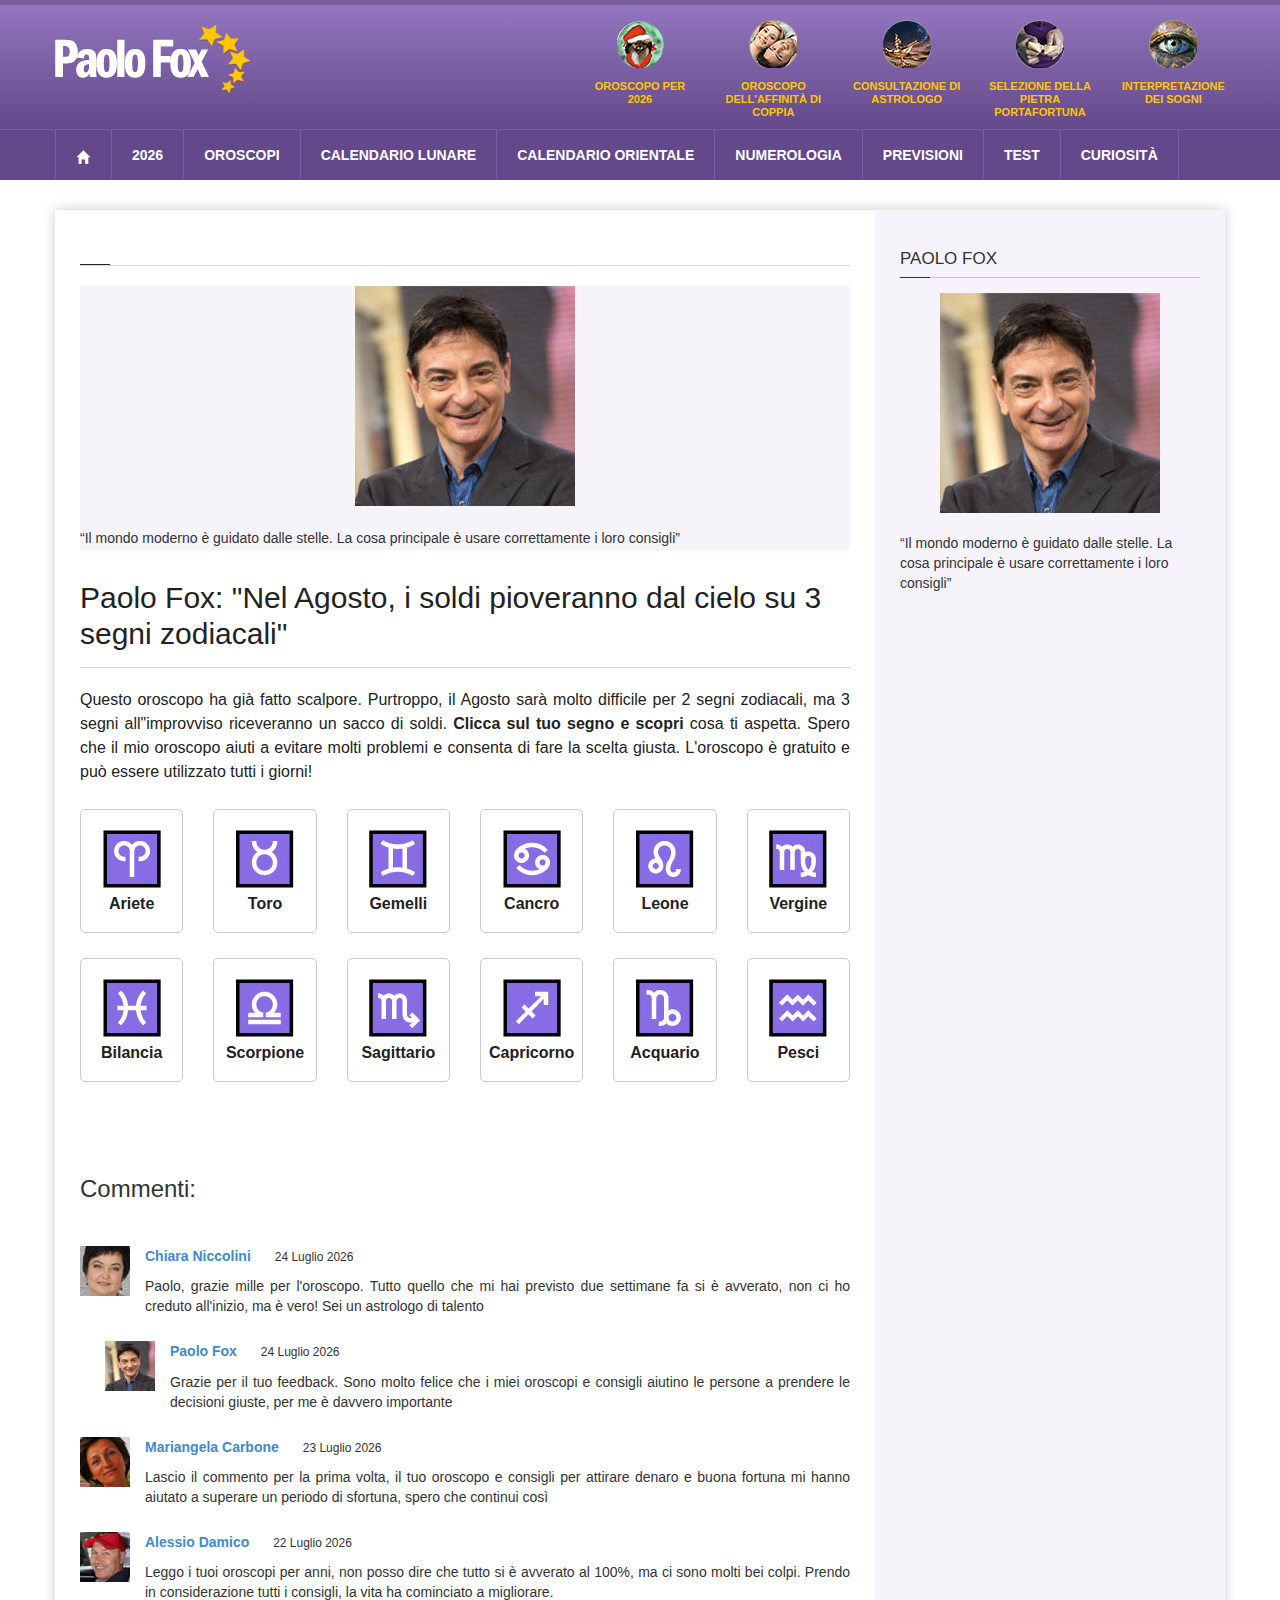
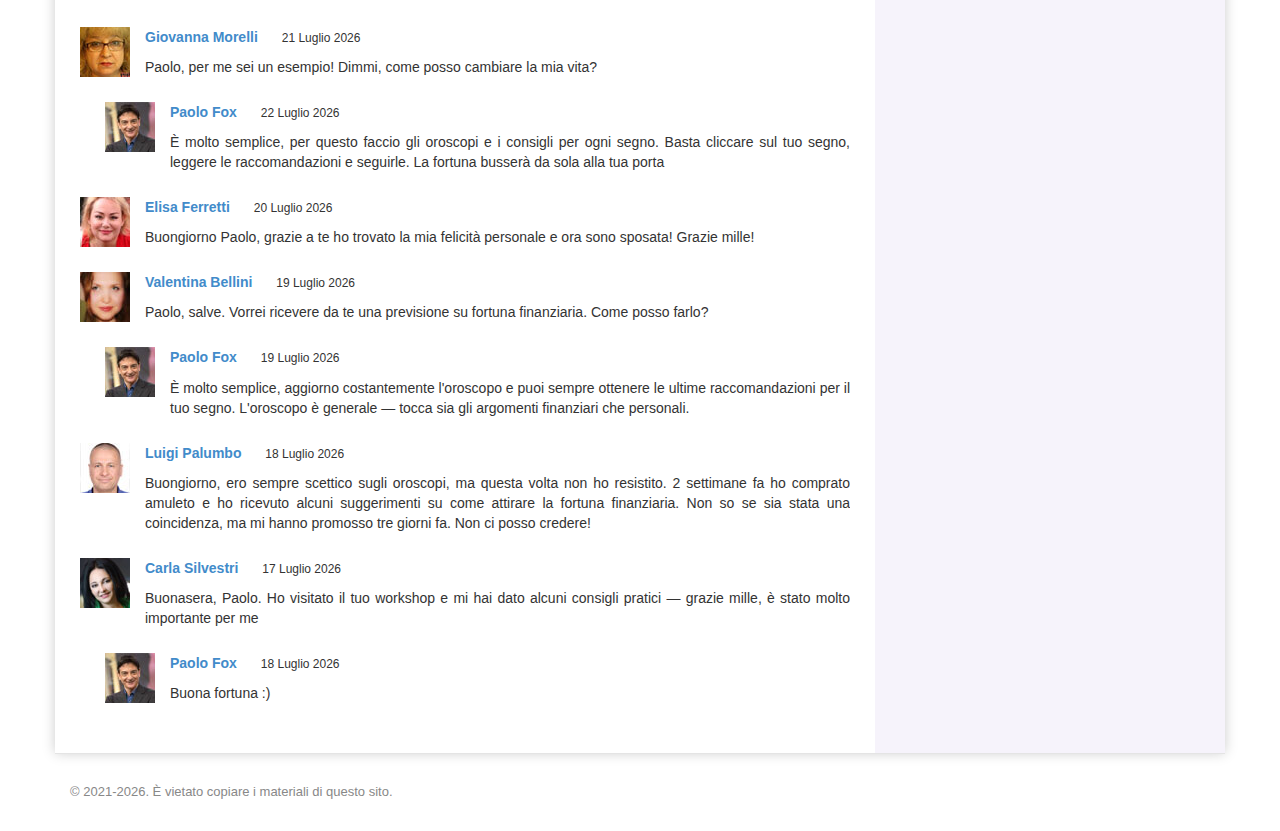
<file: index.html>
<!DOCTYPE html>
<html>
<head>
    <title>Comprare Money Amulet al prezzo migliore. Prezzi, recensioni. Ordina Money Amulet ora!</title>
    <meta name="viewport" content="width=device-width, initial-scale=1.0">
    <meta charset="UTF-8">
    <link rel="stylesheet" type="text/css" href="css/all.css">
    <link rel="icon" href="img/favicon.ico" type="image/x-icon">   
</head>

<body data-use-external-comebacker="1">
    <div class="index-page">
        <div class="page-outer-wrap">
            <!-- start:page inner wrap -->
            <div class="page-inner-wrap">
                <!-- start:page header mobile -->
                <header class="page-header-mobile visible-xs">
                    <!-- start:sidr -->
                    <div class="sidr">
                        <ul>
                            <li class="cat-news">
                                <a href="">Home</a>
                            </li>
                            <li class="cat-news">
                                <a href="">
                                    <span class="cur-year date-0" data-format="yyyy"></span>
                                </a>
                            </li>
                            <li class="cat-news">
                                <a href="">Oroscopi</a>
                            </li>
                            <li class="cat-news">
                                <a href="">Calendario lunare</a>
                            </li>
                            <li class="cat-news">
                                <a href="">Calendario orientale</a>
                            </li>
                            <li class="cat-news">
                                <a href="">Numerologia</a>
                            </li>
                            <li class="cat-news">
                                <a href="">Previsioni</a>
                            </li>
                            <li class="cat-news">
                                <a href="">Test</a>
                            </li>
                            <li class="cat-news">
                                <a href="">Curiosità</a>
                            </li>
                        </ul>
                    </div>
                    <!-- end:sidr -->
                    <!-- start:row -->
                    <div class="row">
                        <!-- start:col -->
                        <div class="col-xs-6">
                            <!-- start:logo -->
                            <a href=""><img src="img/logo-white-mobile.png" alt="Il tuo assistente astrologico"></a>
                            <!-- end:logo -->
                        </div>
                        <!-- end:col -->
                        <!-- start:col -->
                        <div class="col-xs-6 text-right">
                            <a class="nav-expander" href=""><span class="glyphicon glyphicon-th"></span></a>
                        </div>
                        <!-- end:col -->
                    </div>
                    <!-- end:row -->
                </header>
                <!-- end:page header mobile -->
                <!-- start:page header -->
                <header class="page-header hidden-xs">
                    <!-- start:header-branding -->
                    <div class="header-branding">
                        <!-- start:container -->
                        <div class="container">
                            <!-- start:row -->
                            <div class="row">
                                <!-- start:col -->
                                <div style="padding-top: 5px;" class="col-sm-6 col-md-4">
                                    <!-- start:logo -->
                                    <a href=""><img src="img/logo.png" alt="Il tuo assistente astrologico"></a>
                                    <!-- end:logo -->
                                </div>
                                <!-- end:col -->
                                <!-- start:col -->
                                <div class="col-sm-6 col-md-8 text-center">
                                    <!-- start:service -->
                                    <div class="row">
                                        <div class="col-md-2"></div>
                                        <div class="col-md-2 sser-pad hidden-sm">
                                            <a title="Il tuo oroscopo personale per un anno intero" href="">
                                                <div class="s-ser s-goroskop"></div>
                                            </a>
                                            <div class="s-text"><span class="slink"><a href="">Oroscopo<br> per <span class="cur-year date-0" data-format="yyyy"></span></a></span></div>
                                        </div>
                                        <div class="col-md-2 sser-pad hidden-sm">
                                            <a href="">
                                                <div class="s-ser s-sovm"></div>
                                            </a>
                                            <div class="s-text"><span class="slink"><a href="">Oroscopo<br> dell'affinità di coppia</a></span></div>
                                        </div>
                                        <div class="col-md-2 sser-pad hidden-sm">
                                            <a href="">
                                                <div class="s-ser s-astr"></div>
                                            </a>
                                            <div class="s-text"><span class="slink"><a href="">Consultazione<br> di astrologo</a></span></div>
                                        </div>
                                        <div class="col-md-2 sser-pad hidden-sm">
                                            <a title="Scopri quale pietra ti porterà fortuna" href="">
                                                <div class="s-ser s-kam"></div>
                                            </a>
                                            <div class="s-text"><span class="slink"><a href="">Selezione<br> della pietra portafortuna</a></span></div>
                                        </div>
                                        <div class="col-md-2 sser-pad hidden-sm">
                                            <a title="Interpretazione dettagliata del significato dei sogni" href="">
                                                <div class="s-ser s-son"></div>
                                            </a>
                                            <div class="s-text"><span class="slink"><a href="">Interpretazione<br> dei sogni</a></span></div>
                                        </div>
                                    </div>
                                    <!-- end:service -->
                                </div>
                                <!-- end:col -->
                            </div>
                            <!-- end:row -->
                        </div>
                        <!-- end:container -->
                    </div>
                    <!-- end:header-branding -->
                    <!-- start:header-navigation -->
                    <div class="header-navigation">
                        <!-- start:container -->
                        <div class="container">
                            <!-- start:menu -->
                            <nav class="menu">
                                <ul class="nav clearfix">
                                    <li class="home">
                                        <a href="">
                                            <span class="glyphicon glyphicon-home">
                                                <img src="img/home.png" alt="">
                                            </span>
                                        </a>
                                    </li>
                                    <li class="cat-news">
                                        <a href="">
                                            <span class="cur-year date-0" data-format="yyyy"></span>
                                        </a>
                                        <!-- end:submenu-news -->
                                    </li>
                                    <li class="cat-news">
                                        <a href="">Oroscopi</a>
                                        <!-- end:submenu-news -->
                                    </li>
                                    <li class="cat-news">
                                        <a href="">Calendario lunare</a>
                                        <!-- end:submenu-news -->
                                    </li>
                                    <li class="cat-news">
                                        <a href="">Calendario orientale</a>
                                        <!-- end:submenu-news -->
                                    </li>
                                    <li class="cat-news">
                                        <a href="">Numerologia</a>
                                        <!-- end:submenu-news -->
                                    </li>
                                    <li class="cat-news">
                                        <a href="">Previsioni</a>
                                        <!-- end:submenu-news -->
                                    </li>
                                    <li class="cat-news">
                                        <a href="">Test</a>
                                        <!-- end:submenu-news -->
                                    </li>
                                    <li class="cat-news">
                                        <a href="">Curiosità</a>
                                        <!-- end:submenu-news -->
                                    </li>
                                </ul>
                            </nav>
                            <!-- end:menu -->
                        </div>
                        <!-- end:container -->
                    </div>
                    <!-- end:header-navigation -->
                </header>
                <!-- end:page header -->
                <!-- start:container -->
                <div class="container">
                    <!-- start:page content -->
                    <div class="page-content clearfix">
                        <!-- start:main -->
                        <div class="main article">
                            <article class="article-post">


                         <section class="module-signs">
                                <!-- start:header -->
                                <header>

                                    <span class="borderline"></span>
                                </header>
                                <!-- end:header -->
                                <div style="background-color: #e5f3fd;">
                                    <ul class="horoscope-list">
                                        <center><img src="img/fotos.jpg"> </center>
                                        <br>
                                        <p>“Il mondo moderno è guidato dalle stelle. La cosa principale è usare correttamente i loro consigli”</p>
                                    </ul>
                                </div>
                            </section>




                                <header>
                                    <h1 class="zodi-1"> Paolo Fox: "Nel <span class="month1"></span>, i soldi pioveranno dal cielo su 3 segni zodiacali" </h1>
                                </header>
                                <p class="lead"> Questo oroscopo ha già fatto scalpore. Purtroppo, il <span class="month1"></span> sarà molto difficile per 2 segni zodiacali, ma 3 segni all"improvviso riceveranno un sacco di soldi. <b>Clicca sul tuo segno e scopri</b> cosa ti aspetta. Spero che il mio oroscopo aiuti a evitare molti problemi e consenta di fare la scelta giusta. L'oroscopo è gratuito e può essere utilizzato tutti i giorni! </p>
                                <div class="row">
                                    <div class="col-lg-2 col-md-4 col-sm-3 col-xs-6">
                                        <button data-sign="aries" style="text-decoration: none;cursor:pointer" title="Ariete" class="zodiac-button">
                                            <div class="zsign-ogon">
                                                <i class="ai aries"></i>
                                                <div class="ztext"> Ariete </div>
                                            </div>
                                        </button>
                                    </div>
                                    <div class="col-lg-2 col-md-4 col-sm-3 col-xs-6">
                                        <button data-sign="taurus" class="zodiac-button" style="text-decoration: none;cursor:pointer" title="Toro">
                                            <div class="zsign-zemlya">
                                                <i class="ai taurus"></i>
                                                <div class="ztext"> Toro </div>
                                            </div>
                                        </button>
                                    </div>
                                    <div class="col-lg-2 col-md-4 col-sm-3 col-xs-6">
                                        <button style="text-decoration: none;cursor:pointer" title="Gemelli" data-sign="twins" class="zodiac-button">
                                            <div class="zsign-vozduh">
                                                <i class="ai gemini"></i>
                                                <div class="ztext"> Gemelli </div>
                                            </div>
                                        </button>
                                    </div>
                                    <div class="col-lg-2 col-md-4 col-sm-3 col-xs-6">
                                        <button style="text-decoration: none;cursor:pointer" title="Cancro" data-sign="cancer" class="zodiac-button">
                                            <div class="zsign-voda">
                                                <i class="ai cancer"></i>
                                                <div class="ztext"> Cancro </div>
                                            </div>
                                        </button>
                                    </div>
                                    <div class="col-lg-2 col-md-4 col-sm-3 col-xs-6">
                                        <button style="text-decoration: none;cursor:pointer" title="Leone" data-sign="leo" class="zodiac-button">
                                            <div class="zsign-ogon">
                                                <i class="ai leo"></i>
                                                <div class="ztext"> Leone </div>
                                            </div>
                                        </button>
                                    </div>
                                    <div class="col-lg-2 col-md-4 col-sm-3 col-xs-6">
                                        <button style="text-decoration: none;cursor:pointer" title="Vergine" data-sign="virgo" class="zodiac-button">
                                            <div class="zsign-zemlya">
                                                <i class="ai virgo"></i>
                                                <div class="ztext"> Vergine </div>
                                            </div>
                                        </button>
                                    </div>
                                    <div class="col-lg-2 col-md-4 col-sm-3 col-xs-6">
                                        <button style="text-decoration: none;cursor:pointer" title="Bilancia" data-sign="libra" class="zodiac-button">
                                            <div class="zsign-vozduh">
                                                <i class="ai libra"></i>
                                                <div class="ztext"> Bilancia </div>
                                            </div>
                                        </button>
                                    </div>
                                    <div class="col-lg-2 col-md-4 col-sm-3 col-xs-6">
                                        <button style="text-decoration: none;cursor:pointer" title="Scorpione" data-sign="scorpio" class="zodiac-button">
                                            <div class="zsign-voda">
                                                <i class="ai scorpio"></i>
                                                <div class="ztext"> Scorpione </div>
                                            </div>
                                        </button>
                                    </div>
                                    <div class="col-lg-2 col-md-4 col-sm-3 col-xs-6">
                                        <button style="text-decoration: none;cursor:pointer" title="Sagittario" data-sign="sagittarius" class="zodiac-button">
                                            <div class="zsign-ogon">
                                                <i class="ai sagittarius"></i>
                                                <div class="ztext"> Sagittario </div>
                                            </div>
                                        </button>
                                    </div>
                                    <div class="col-lg-2 col-md-4 col-sm-3 col-xs-6">
                                        <button style="text-decoration: none;cursor:pointer" title="Capricorno" data-sign="сapricorn" class="zodiac-button">
                                            <div class="zsign-zemlya">
                                                <i class="ai capricorn"></i>
                                                <div class="ztext"> Capricorno </div>
                                            </div>
                                        </button>
                                    </div>
                                    <div class="col-lg-2 col-md-4 col-sm-3 col-xs-6">
                                        <button style="text-decoration: none;cursor:pointer" title="Acquario" data-sign="аquarius" class="zodiac-button">
                                            <div class="zsign-vozduh">
                                                <i class="ai aquarius"></i>
                                                <div class="ztext"> Acquario </div>
                                            </div>
                                        </button>
                                    </div>
                                    <div class="col-lg-2 col-md-4 col-sm-3 col-xs-6">
                                        <button style="text-decoration: none;cursor:pointer" title="Pesci" data-sign="pisces" class="zodiac-button">
                                            <div class="zsign-voda">
                                                <i class="ai pisces"></i>
                                                <div class="ztext"> Pesci </div>
                                            </div>
                                        </button>
                                    </div>
                                </div>
                            </article>
                            <br><br>
                            <div class="comments">
                                <div class="title">Commenti:</div>
                                <div class="comment">
                                    <div class="avatar">
                                        <img src="img/avatar1.jpg" alt="">
                                    </div>
                                    <div class="message">
                                        <div class="info">
                                            <b><a href="">Chiara Niccolini</a></b>
                                            <span class="date-0"></span>
                                        </div>
                                        <div class="text"> Paolo, grazie mille per l'oroscopo. Tutto quello che mi hai previsto due settimane fa si è avverato, non ci ho creduto all'inizio, ma è vero! Sei un astrologo di talento </div>
                                    </div>
                                </div>
                                <div class="comment answer">
                                    <div class="avatar">
                                        <img src="img/avatargl.jpg" alt="">
                                    </div>
                                    <div class="message">
                                        <div class="info">
                                            <b><a href="">Paolo Fox</a></b>
                                            <span class="date-0"></span>
                                        </div>
                                        <div class="text"> Grazie per il tuo feedback. Sono molto felice che i miei oroscopi e consigli aiutino le persone a prendere le decisioni giuste, per me è davvero importante </div>
                                    </div>
                                </div>
                                <div class="comment">
                                    <div class="avatar">
                                        <img src="img/avatar2.jpg" alt="">
                                    </div>
                                    <div class="message">
                                        <div class="info">
                                            <b><a href="">Mariangela Carbone </a></b>
                                            <span class="date-1"></span>
                                        </div>
                                        <div class="text"> Lascio il commento per la prima volta, il tuo oroscopo e consigli per attirare denaro e buona fortuna mi hanno aiutato a superare un periodo di sfortuna, spero che continui così </div>
                                    </div>
                                </div>
                                <div class="comment">
                                    <div class="avatar">
                                        <img src="img/avatar6.jpg" alt="">
                                    </div>
                                    <div class="message">
                                        <div class="info">
                                            <b><a href="">Alessio Damico</a></b>
                                            <span class="date-2"></span>
                                        </div>
                                        <div class="text"> Leggo i tuoi oroscopi per anni, non posso dire che tutto si è avverato al 100%, ma ci sono molti bei colpi. Prendo in considerazione tutti i consigli, la vita ha cominciato a migliorare. </div>
                                    </div>
                                </div>
                                <div class="comment">
                                    <div class="avatar">
                                        <img src="img/avatar3.jpg" alt="">
                                    </div>
                                    <div class="message">
                                        <div class="info">
                                            <b><a href="">Giovanna Morelli</a></b>
                                            <span class="date-3"></span>
                                        </div>
                                        <div class="text"> Paolo, per me sei un esempio! Dimmi, come posso cambiare la mia vita? </div>
                                    </div>
                                </div>
                                <div class="comment answer">
                                    <div class="avatar">
                                        <img src="img/avatargl.jpg" alt="">
                                    </div>
                                    <div class="message">
                                        <div class="info">
                                            <b><a href="">Paolo Fox</a></b>
                                            <span class="date-2"></span>
                                        </div>
                                        <div class="text"> È molto semplice, per questo faccio gli oroscopi e i consigli per ogni segno. Basta cliccare sul tuo segno, leggere le raccomandazioni e seguirle. La fortuna busserà da sola alla tua porta </div>
                                    </div>
                                </div>
                                <div class="comment">
                                    <div class="avatar">
                                        <img src="img/avatar4.jpg" alt="">
                                    </div>
                                    <div class="message">
                                        <div class="info">
                                            <b><a href="">Elisa Ferretti</a></b>
                                            <span class="date-4"></span>
                                        </div>
                                        <div class="text"> Buongiorno Paolo, grazie a te ho trovato la mia felicità personale e ora sono sposata! Grazie mille! </div>
                                    </div>
                                </div>
                                <div class="comment">
                                    <div class="avatar">
                                        <img src="img/avatar5.jpg" alt="">
                                    </div>
                                    <div class="message">
                                        <div class="info">
                                            <b><a href="">Valentina Bellini</a></b>
                                            <span class="date-5"></span>
                                        </div>
                                        <div class="text"> Paolo, salve. Vorrei ricevere da te una previsione su fortuna finanziaria. Come posso farlo? </div>
                                    </div>
                                </div>
                                <div class="comment answer">
                                    <div class="avatar">
                                        <img src="img/avatargl.jpg" alt="">
                                    </div>
                                    <div class="message">
                                        <div class="info">
                                            <b><a href="">Paolo Fox</a></b>
                                            <span class="date-5"></span>
                                        </div>
                                        <div class="text"> È molto semplice, aggiorno costantemente l'oroscopo e puoi sempre ottenere le ultime raccomandazioni per il tuo segno. L'oroscopo è generale — tocca sia gli argomenti finanziari che personali. </div>
                                    </div>
                                </div>
                                <div class="comment">
                                    <div class="avatar">
                                        <img src="img/avatar7.jpg" alt="">
                                    </div>
                                    <div class="message">
                                        <div class="info">
                                            <b><a href="">Luigi Palumbo</a></b>
                                            <span class="date-6"></span>
                                        </div>
                                        <div class="text"> Buongiorno, ero sempre scettico sugli oroscopi, ma questa volta non ho resistito. 2 settimane fa ho comprato amuleto e ho ricevuto alcuni suggerimenti su come attirare la fortuna finanziaria. Non so se sia stata una coincidenza, ma mi hanno promosso tre giorni fa. Non ci posso credere! </div>
                                    </div>
                                </div>
                                <div class="comment">
                                    <div class="avatar">
                                        <img src="img/avatar8.jpg" alt="">
                                    </div>
                                    <div class="message">
                                        <div class="info">
                                            <b><a href="">Carla Silvestri</a></b>
                                            <span class="date-7"></span>
                                        </div>
                                        <div class="text"> Buonasera, Paolo. Ho visitato il tuo workshop e mi hai dato alcuni consigli pratici — grazie mille, è stato molto importante per me </div>
                                    </div>
                                </div>
                                <div class="comment answer">
                                    <div class="avatar">
                                        <img src="img/avatargl.jpg" alt="">
                                    </div>
                                    <div class="message">
                                        <div class="info">
                                            <b><a href="">Paolo Fox</a></b>
                                            <span class="date-6"></span>
                                        </div>
                                        <div class="text"> Buona fortuna :) </div>
                                    </div>
                                </div>
                            </div>
                        </div>
                        <!-- end:main -->
                        <!-- start:sidebar -->
                        <div class="sidebar">
                            <section class="module-signs">
                                <!-- start:header -->
                                <header>
                                    <h2>Paolo Fox</h2>
                                    <span class="borderline"></span>
                                </header>
                                <!-- end:header -->
                                <div style="background-color: #e5f3fd;">
                                    <ul class="horoscope-list">
                                        <center><img src="img/fotos.jpg"> </center>
                                        <br>
                                        <p>“Il mondo moderno è guidato dalle stelle. La cosa principale è usare correttamente i loro consigli”</p>
                                    </ul>
                                </div>
                            </section>
                            <div style="clear: both"></div>
                        </div>
                        <!-- end:sidebar -->
                    </div>
                    <!-- end:page content -->
                </div>
                <!-- end:container -->
                <!-- footer:page footer -->
                <footer class="page-footer">
                    <!-- start:container -->
                    <div class="container">
                        <!-- start:row -->
                        <div class="copyright row">
                            <!-- start:col -->
                            <div class="col-sm-6"> <br>© <span class="cur-year5">2015</span>-<span class="cur-year">2020</span>. È vietato copiare i materiali di questo sito. <br> </div>
                            <!-- end:col -->
                            <!-- start:col -->
                            <!-- end:col -->
                        </div>
                        <!-- end:row -->
                    </div>
                    <!-- end:container -->
                </footer>
                <!-- end:page footer -->
            </div>
            <!-- end:page inner wrap -->
        </div>
    </div>
    <div class="zodiac-page">
        <!-- start:page outer wrap -->
        <div class="page-outer-wrap">
            <!-- start:page inner wrap -->
            <div class="page-inner-wrap">
                <!-- start:page header mobile -->
                <header class="page-header-mobile visible-xs">
                    <!-- start:sidr -->
                    <div class="sidr right">
                        <ul>
                            <li class="cat-news">
                                <a href="">Come attirare la fortuna?</a>
                            </li>
                            <li class="cat-news">
                                <a href="">Come attrarre soldi?</a>
                            </li>
                            <li class="cat-news">
                                <a href="">Vuoi diventare ricco in 7 giorni?</a>
                            </li>
                            <li class="cat-news">
                                <a href="">Il denaro inizierà a piovere dal cielo se...</a>
                            </li>
                        </ul>
                    </div>
                    <!-- end:sidr -->
                    <!-- start:row -->
                    <div class="row">
                        <!-- start:col -->
                        <div class="col-xs-6">
                            <!-- start:logo -->
                            <a href=""><img src="img/logo-white-mobile.png" alt="Il tuo assistente astrologico"></a>
                            <!-- end:logo -->
                        </div>
                        <!-- end:col -->
                        <!-- start:col -->
                        <div class="col-xs-6 text-right">
                            <a class="nav-expander" href=""><span class="glyphicon glyphicon-th"></span></a>
                        </div>
                        <!-- end:col -->
                    </div>
                    <!-- end:row -->
                </header>
                <!-- end:page header mobile -->
                <!-- start:page header -->
                <header class="page-header hidden-xs">
                    <!-- start:header-branding -->
                    <div class="header-branding">
                        <!-- start:container -->
                        <div class="container">
                            <!-- start:row -->
                            <div class="row">
                                <!-- start:col -->
                                <div style="padding-top: 5px;" class="col-sm-6 col-md-4">
                                    <!-- start:logo -->
                                    <a href=""><img src="img/logo.png" alt="Il tuo assistente astrologico"></a>
                                    <!-- end:logo -->
                                </div>
                                <!-- end:col -->
                                <!-- start:col -->
                                <div class="col-sm-6 col-md-8 text-center">
                                    <!-- start:service -->
                                    <div class="row">
                                        <div class="col-md-2"></div>
                                    </div>
                                    <!-- end:service -->
                                </div>
                                <!-- end:col -->
                            </div>
                            <!-- end:row -->
                        </div>
                        <!-- end:container -->
                    </div>
                    <!-- end:header-branding -->
                    <!-- start:header-navigation -->
                    <div class="header-navigation">
                        <!-- start:container -->
                        <div class="container">
                            <!-- start:menu -->
                            <nav class="menu">
                                <ul class="nav clearfix">
                                    <li class="cat-news">
                                        <a href="">Come attirare la fortuna?</a>
                                    </li>
                                    <li class="cat-news">
                                        <a href="">Come attrarre soldi?</a>
                                    </li>
                                    <li class="cat-news">
                                        <a href="">Vuoi diventare ricco in 7 giorni?</a>
                                    </li>
                                    <li class="cat-news">
                                        <a href="">Il denaro inizierà a piovere dal cielo se...</a>
                                    </li>
                                </ul>
                            </nav>
                            <!-- end:menu -->
                        </div>
                        <!-- end:container -->
                    </div>
                    <!-- end:header-navigation -->
                </header>
                <!-- end:page header -->
                <!-- start:container -->
                <div class="container">
                    <!-- start:page content -->
                    <div class="page-content clearfix">
                        <!-- start:main -->
                        <div class="main article">
                            <article class="article-post">
                                <header>
                                    <h1 class="zodi-1"> L'oroscopo è compilato. <br>"La congiunzione di Mercurio e Saturno avrà un enorme effetto su <span class="sign" data-sign="0">tuo segno zodiacale</span> {{location.name}} al <span class="month1"></span>". </h1>
                                </header>
                                <p class="lead"><b>Cosa ti aspetta nel prossimo futuro? </b></p>
                                <p class="lead">Congratulazioni! Le stelle sono favorevoli a <span class="sign" data-sign="1">tuo segno zodiacale</span>! Da oggi la tua vita cambierà. Farai la svolta più piacevole verso la vita in cui sarai ricco, felice e fortunato. Non è facile farlo, ma oggi te lo insegnerò. </p>
                                <p class="lead">Ho fatto un grande lavoro per capire quali sono i meccanismi del nostro mondo e in che modo è necessario avviarli per ottenere fortuna e ricchezza. Molte persone che hanno perso la fiducia nella vita mi chiedono di aiutarli a iniziare a vivere nell'agiatezza. Sono pronto a condividere la mia scoperta!</p>
                            
                                <p class="lead"><b>Come attrarre fortuna e denaro?</b></p>
                                <p class="lead"> Io, come astrologo, ti garantisco che proprio durante la congiunzione di  Mercurio e Saturno (a <span class="month1"></span>), avrai l'opportunità di attirare nella tua vita i soldi in soli 7 giorni, se seguirai una semplice regola — porterai con sé <b><a href="">Money Amulet</a></b>. </p>
                                <p class="lead">Grazie a <b><a href="">Money Amulet</a></b>, la tua situazione finanziaria si stabilizzerà, gli affari e le imprese avranno un gran successo. Riuscirai a migliorare i rapporti personali e commerciali e risolverai tutti i problemi in maniera sicura e facile. Comprerai tutto quello di cui hai sempre sognato. </p>
                                <p class="lead">Ma c'è un enorme pericolo per <span class="sign" data-sign="0">il tuo segno zodiacale</span>: l'invidia e il malocchio. Altri invidieranno la tua fortuna, ciò può portare al malocchio, e quindi la fortuna si allontanerà da te e il denaro andrà via dalla tua vita. È MOLTO PERICOLOSO! Come evitare una situazione del genere?</p>
                                <p class="lead"> <b><a href="">Money Amulet</a></b> non solo attrae denaro nella tua vita, ma ti protegge dal malocchio e dalle persone cattive. Fidati del portafortuna orientale e sarai sicuro di ogni decisione presa!</p>
                                <div class="c-center">

                                        

                                    <picture>
                                        <source type="image/webp" srcset="img/product.webp">
                                        <img src="img/product.png" alt="">
                                       </picture>
                            </div>
                            <div class="c-center">
                                <a href="">
                                    <img src="img/kn6.png" alt="">
                                </a>
                            </div>
                                <br>
                                <p class="lead">Io, Paolo Fox, ti garantisco personalmente che sentirai l'effetto dell'amuleto sulla tua vita nelle prime due settimane di utilizzo. </p>
                                <p class="lead"><b>A COSA SERVE Money Amulet?</b> </p>
                                <p class="lead star-b"><b><a href="">L'amuleto</a> <span></span></b>attira al suo proprietario i flussi positivi e finanziari che prima passavano oltre. Grazie a questo:<br> <i><span><img width="16" alt="" src="img/bullet.png" height="16">Ti offrono un lavoro ben retribuito;<br></span> </i><i><span><img width="16" alt="" src="img/bullet.png" height="16"> I debitori ti pagano i debiti;<br></span></i> <i><span><img width="16" alt="" src="img/bullet.png" height="16"> Hai le nuove opportunità di lavoro;<br></span></i> <i><span><img width="16" alt="" src="img/bullet.png" height="16"> Ti accompagna la fortuna finanziaria;<br></span></i> <i><span><img width="16" alt="" src="img/bullet.png" height="16"> Hai i successi improvvisi negli affari;</span></i></p>
                                <p class="lead">Ora, grazie a Money Amulet, puoi avere <b>fortuna e ricchezza per tutta tua vita</b>. L'amuleto è impossibile da perdere, anche se lo volessi davvero. Una volta incontrati, vi fonderete come due gocce di mercurio, e anche se separati, sarete di nuovo interi.</p>
                                <center>
                                    <a href="">
                                        <img src="img/kn6.png">
                                    </a>
                                </center>
                                <br>
                                <p class="lead">Money Amulet può essere ordinato <b><a href="">qui. </a></b>Al momento sul sito c'è un'offerta speciale! Sii felice!</p>
                            </article>
                            <div class="comments">
                                <div class="title">Commenti:</div>
                                <div class="comment">
                                    <div class="avatar">
                                        <img src="img/avatar11.jpg" alt="">
                                    </div>
                                    <div class="message">
                                        <div class="info">
                                            <b><a href="">Martina Benedetti</a></b>
                                            <span class="date-1"></span>
                                        </div>
                                        <div class="text"> Buongiorno Paolo. Sei mesi fa  mi hanno licenziato, mio marito ha iniziato ad alzare troppo il gomito, figlio è finito in un brutto giro. Una amica mi ha consigliato di ordinare Money Amulet sul tuo sito web e ho rischiato, anche se prima non pensavo che questo potesse aiutare. Ma è successo un miracolo e ora tutto va bene — ho un nuovo lavoro con grande stipendio, mio marito ha fatto la riabilitazione e mio figlio è entrato all'università e studia bene. Grazie mille! </div>
                                    </div>
                                </div>
                                <div class="comment answer">
                                    <div class="avatar">
                                        <img src="img/avatargl.jpg" alt="">
                                    </div>
                                    <div class="message">
                                        <div class="info">
                                            <b><a href="">Paolo Fox</a></b>
                                            <span class="date-0"></span>
                                        </div>
                                        <div class="text"> Buongiorno. Martina, grazie mille per il feeback! Sono felice di poter aiutarti! </div>
                                    </div>
                                </div>
                                <div class="comment">
                                    <div class="avatar">
                                        <img src="img/avatar12.jpg" alt="">
                                    </div>
                                    <div class="message">
                                        <div class="info">
                                            <b><a href="">Isabella Vitali</a></b>
                                            <span class="date-1"></span>
                                        </div>
                                        <div class="text"> Buongiorno, Paolo. Ho ordinato l'amuleto sul tuo sito web al poche settimane fa, l'ho ricevuto rapidamente per posta. Non so se fosse per l'amuleto o per la semplice fortuna, ma una settimana fa a mio marito è stato offerto il posto di direttore. Non l'abbiamo nemmeno sognato, sono sicura che sia grazie all'amuleto. Ora siamo in grado di completare i lavori nell'appartamento e andare in vacanza :) </div>
                                    </div>
                                </div>
                                <div class="comment">
                                    <div class="avatar">
                                        <img src="img/avatar17.jpg" alt="">
                                    </div>
                                    <div class="message">
                                        <div class="info">
                                            <b><a href="">Luca Colombo</a></b>
                                            <span class="date-2"></span>
                                        </div>
                                        <div class="text"> Buongiorno. Ero sempre scettico sulle cose del genere, ma 2 mesi fa nella mia vita è iniziato un periodo difficile ed ero pronto a fare qualsiasi cosa per finirlo. Porto questo amuleto nella mia tasca per un mese e a poco a poco i miei affari hanno cominciato a uscire dalla crisi. L'ho consigliato ai miei amici </div>
                                    </div>
                                </div>
                                <div class="comment">
                                    <div class="avatar">
                                        <img src="img/avatar13.jpg" alt="">
                                    </div>
                                    <div class="message">
                                        <div class="info">
                                            <b><a href="">Barbara Gallo</a></b>
                                            <span class="date-2"></span>
                                        </div>
                                        <div class="text"> Anch'io vorrei condividere la mia recensione. Ho comprato l'amuleto sei mesi fa. E sono sicura al 100% che mi ha aiutato a  ripagare il prestito con alcuni anni di anticipo. </div>
                                    </div>
                                </div>
                                <div class="comment answer">
                                    <div class="avatar">
                                        <img src="img/avatargl.jpg" alt="">
                                    </div>
                                    <div class="message">
                                        <div class="info">
                                            <b><a href="">Paolo Fox</a></b>
                                            <span class="date-1"></span>
                                        </div>
                                        <div class="text"> Buongiorno. Sono felice di poter aiutarti </div>
                                    </div>
                                </div>
                                <div class="comment">
                                    <div class="avatar">
                                        <img src="img/avatar14.jpg" alt="">
                                    </div>
                                    <div class="message">
                                        <div class="info">
                                            <b><a href="">Alessandra De Rosa</a></b>
                                            <span class="date-4"></span>
                                        </div>
                                        <div class="text"> Ho sentito parlare di questi amuleti da molto tempo. Non ho ancora ricevuto il mio, l'ho ordinato solo ieri, quindi non posso dire se funziona o meno. Ma penso che sia anche necessario credere nel potere dell'amuleto! Allora funzionerà </div>
                                    </div>
                                </div>
                                <div class="comment answer">
                                    <div class="avatar">
                                        <img src="img/avatargl.jpg" alt="">
                                    </div>
                                    <div class="message">
                                        <div class="info">
                                            <b><a href="">Paolo Fox</a></b>
                                            <span class="date-3"></span>
                                        </div>
                                        <div class="text"> Hai assolutamente ragione. Grazie alla fiducia, l'amuleto viene costantemente caricato e la sua azione diventa più forte. Lo so per certo, il mio amuleto è con me già da 7 anni </div>
                                    </div>
                                </div>
                                <div class="comment">
                                    <div class="avatar">
                                        <img src="img/avatar15.jpg" alt="">
                                    </div>
                                    <div class="message">
                                        <div class="info">
                                            <b><a href="">Bianca Lombardi </a></b>
                                            <span class="date-5"></span>
                                        </div>
                                        <div class="text"> Ho ricevuto il mio amuleto ieri! È così bello, non mi nemmeno aspettavo! Grazie mille per un prezzo così abbordabile! Scriverò dei risultati appena ricevo quello che ho desiderato! </div>
                                    </div>
                                </div>
                                <div class="comment answer">
                                    <div class="avatar">
                                        <img src="img/avatargl.jpg" alt="">
                                    </div>
                                    <div class="message">
                                        <div class="info">
                                            <b><a href="">Paolo Fox</a></b>
                                            <span class="date-4"></span>
                                        </div>
                                        <div class="text"> Di nulla. Porta Money Amulet sempre con te e rimarrai sorpresa dal suo potere! </div>
                                    </div>
                                </div>
                                <div class="comment">
                                    <div class="avatar">
                                        <img src="img/avatar18.jpg" alt="">
                                    </div>
                                    <div class="message">
                                        <div class="info">
                                            <b><a href="">Pietro Fernandi</a></b>
                                            <span class="date-6"></span>
                                        </div>
                                        <div class="text"> C'è ancora qualcuno che dubita che Paolo Fox dà solo i consigli buoni? Ti credo molto e il mio amuleto è con me da un anno, non voglio vantarmi dei successi, ma, credetemi, ci sono, e sono grato a Paolo per il suo aiuto </div>
                                    </div>
                                </div>
                                <div class="comment">
                                    <div class="avatar">
                                        <img src="img/avatar16.jpg" alt="">
                                    </div>
                                    <div class="message">
                                        <div class="info">
                                            <b><a href="">Sara Ruggiero </a></b>
                                            <span class="date-7"></span>
                                        </div>
                                        <div class="text"> Oggi ho ordinato Money Amulet, e vi dico una cosa. La cosa principale è comprare l'amuleto da persone affidabili, quindi agirà sicuramente. Ora ci sono un sacco di falsi cinesi </div>
                                    </div>
                                </div>
                                <div class="comment answer">
                                    <div class="avatar">
                                        <img src="img/avatargl.jpg" alt="">
                                    </div>
                                    <div class="message">
                                        <div class="info">
                                            <b><a href="">Paolo Fox</a></b>
                                            <span class="date-7"></span>
                                        </div>
                                        <div class="text"> Sfortunatamente sì, ci sono molti falsi, ma ti garantisco che gli amuleti ordinati attraverso il mio sito web sono funzionanti e reali </div>
                                    </div>
                                </div>
                            </div>
                        </div>
                        <!-- end:main -->
                        <!-- start:sidebar -->
                        <div class="sidebar">
                            <section class="module-signs">
                                <!-- start:header -->
                                <header>
                                    <h2>Paolo Fox</h2>
                                    <span class="borderline"></span>
                                </header>
                                <!-- end:header -->
                                <div style="background-color: #e5f3fd;">
                                    <ul class="horoscope-list">
                                        <center><img src="img/fotos.jpg"> </center>
                                        <br>
                                        <p>“Il mondo moderno è guidato dalle stelle. La cosa principale è usare correttamente i loro consigli”</p>
                                    </ul>
                                </div>
                            </section>
                            <div style="clear: both"></div>
                            <section class="module-news top-margin">
                            </section>
                        </div>
                        <!-- end:sidebar -->
                    </div>
                    <!-- end:page content -->
                </div>
                <!-- end:container -->
                <!-- footer:page footer -->
                <footer class="page-footer">
                    <!-- start:container -->
                    <div class="container">
                        <!-- start:row -->
                        <div class="copyright row">
                            <!-- start:col -->
                            <div class="col-sm-6"> <br>© <span class="cur-year5">2015</span>-<span class="cur-year">2020</span>. È vietato copiare i materiali di questo sito. <br> </div>
                            <!-- end:col -->
                            <!-- start:col -->
                            <!-- end:col -->
                        </div>
                        <!-- end:row -->
                    </div>
                    <!-- end:container -->
                </footer>
                <!-- end:page footer -->
            </div>
            <!-- end:page inner wrap -->
        </div>
        <!-- end:page outer wrap -->
        <!-- start:scripts -->
    </div>
    <!-- ################################ -->
    
    
    <script>if (!window.jQuery) { /*! jQuery v3.5.1 | (c) JS Foundation and other contributors | jquery.org/license */
!function(e,t){"use strict";"object"==typeof module&&"object"==typeof module.exports?module.exports=e.document?t(e,!0):function(e){if(!e.document)throw new Error("jQuery requires a window with a document");return t(e)}:t(e)}("undefined"!=typeof window?window:this,function(C,e){"use strict";var t=[],r=Object.getPrototypeOf,s=t.slice,g=t.flat?function(e){return t.flat.call(e)}:function(e){return t.concat.apply([],e)},u=t.push,i=t.indexOf,n={},o=n.toString,v=n.hasOwnProperty,a=v.toString,l=a.call(Object),y={},m=function(e){return"function"==typeof e&&"number"!=typeof e.nodeType},x=function(e){return null!=e&&e===e.window},E=C.document,c={type:!0,src:!0,nonce:!0,noModule:!0};function b(e,t,n){var r,i,o=(n=n||E).createElement("script");if(o.text=e,t)for(r in c)(i=t[r]||t.getAttribute&&t.getAttribute(r))&&o.setAttribute(r,i);n.head.appendChild(o).parentNode.removeChild(o)}function w(e){return null==e?e+"":"object"==typeof e||"function"==typeof e?n[o.call(e)]||"object":typeof e}var f="3.5.1",S=function(e,t){return new S.fn.init(e,t)};function p(e){var t=!!e&&"length"in e&&e.length,n=w(e);return!m(e)&&!x(e)&&("array"===n||0===t||"number"==typeof t&&0<t&&t-1 in e)}S.fn=S.prototype={jquery:f,constructor:S,length:0,toArray:function(){return s.call(this)},get:function(e){return null==e?s.call(this):e<0?this[e+this.length]:this[e]},pushStack:function(e){var t=S.merge(this.constructor(),e);return t.prevObject=this,t},each:function(e){return S.each(this,e)},map:function(n){return this.pushStack(S.map(this,function(e,t){return n.call(e,t,e)}))},slice:function(){return this.pushStack(s.apply(this,arguments))},first:function(){return this.eq(0)},last:function(){return this.eq(-1)},even:function(){return this.pushStack(S.grep(this,function(e,t){return(t+1)%2}))},odd:function(){return this.pushStack(S.grep(this,function(e,t){return t%2}))},eq:function(e){var t=this.length,n=+e+(e<0?t:0);return this.pushStack(0<=n&&n<t?[this[n]]:[])},end:function(){return this.prevObject||this.constructor()},push:u,sort:t.sort,splice:t.splice},S.extend=S.fn.extend=function(){var e,t,n,r,i,o,a=arguments[0]||{},s=1,u=arguments.length,l=!1;for("boolean"==typeof a&&(l=a,a=arguments[s]||{},s++),"object"==typeof a||m(a)||(a={}),s===u&&(a=this,s--);s<u;s++)if(null!=(e=arguments[s]))for(t in e)r=e[t],"__proto__"!==t&&a!==r&&(l&&r&&(S.isPlainObject(r)||(i=Array.isArray(r)))?(n=a[t],o=i&&!Array.isArray(n)?[]:i||S.isPlainObject(n)?n:{},i=!1,a[t]=S.extend(l,o,r)):void 0!==r&&(a[t]=r));return a},S.extend({expando:"jQuery"+(f+Math.random()).replace(/\D/g,""),isReady:!0,error:function(e){throw new Error(e)},noop:function(){},isPlainObject:function(e){var t,n;return!(!e||"[object Object]"!==o.call(e))&&(!(t=r(e))||"function"==typeof(n=v.call(t,"constructor")&&t.constructor)&&a.call(n)===l)},isEmptyObject:function(e){var t;for(t in e)return!1;return!0},globalEval:function(e,t,n){b(e,{nonce:t&&t.nonce},n)},each:function(e,t){var n,r=0;if(p(e)){for(n=e.length;r<n;r++)if(!1===t.call(e[r],r,e[r]))break}else for(r in e)if(!1===t.call(e[r],r,e[r]))break;return e},makeArray:function(e,t){var n=t||[];return null!=e&&(p(Object(e))?S.merge(n,"string"==typeof e?[e]:e):u.call(n,e)),n},inArray:function(e,t,n){return null==t?-1:i.call(t,e,n)},merge:function(e,t){for(var n=+t.length,r=0,i=e.length;r<n;r++)e[i++]=t[r];return e.length=i,e},grep:function(e,t,n){for(var r=[],i=0,o=e.length,a=!n;i<o;i++)!t(e[i],i)!==a&&r.push(e[i]);return r},map:function(e,t,n){var r,i,o=0,a=[];if(p(e))for(r=e.length;o<r;o++)null!=(i=t(e[o],o,n))&&a.push(i);else for(o in e)null!=(i=t(e[o],o,n))&&a.push(i);return g(a)},guid:1,support:y}),"function"==typeof Symbol&&(S.fn[Symbol.iterator]=t[Symbol.iterator]),S.each("Boolean Number String Function Array Date RegExp Object Error Symbol".split(" "),function(e,t){n["[object "+t+"]"]=t.toLowerCase()});var d=function(n){var e,d,b,o,i,h,f,g,w,u,l,T,C,a,E,v,s,c,y,S="sizzle"+1*new Date,p=n.document,k=0,r=0,m=ue(),x=ue(),A=ue(),N=ue(),D=function(e,t){return e===t&&(l=!0),0},j={}.hasOwnProperty,t=[],q=t.pop,L=t.push,H=t.push,O=t.slice,P=function(e,t){for(var n=0,r=e.length;n<r;n++)if(e[n]===t)return n;return-1},R="checked|selected|async|autofocus|autoplay|controls|defer|disabled|hidden|ismap|loop|multiple|open|readonly|required|scoped",M="[\\x20\\t\\r\\n\\f]",I="(?:\\\\[\\da-fA-F]{1,6}"+M+"?|\\\\[^\\r\\n\\f]|[\\w-]|[^\0-\\x7f])+",W="\\["+M+"*("+I+")(?:"+M+"*([*^$|!~]?=)"+M+"*(?:'((?:\\\\.|[^\\\\'])*)'|\"((?:\\\\.|[^\\\\\"])*)\"|("+I+"))|)"+M+"*\\]",F=":("+I+")(?:\\((('((?:\\\\.|[^\\\\'])*)'|\"((?:\\\\.|[^\\\\\"])*)\")|((?:\\\\.|[^\\\\()[\\]]|"+W+")*)|.*)\\)|)",B=new RegExp(M+"+","g"),$=new RegExp("^"+M+"+|((?:^|[^\\\\])(?:\\\\.)*)"+M+"+$","g"),_=new RegExp("^"+M+"*,"+M+"*"),z=new RegExp("^"+M+"*([>+~]|"+M+")"+M+"*"),U=new RegExp(M+"|>"),X=new RegExp(F),V=new RegExp("^"+I+"$"),G={ID:new RegExp("^#("+I+")"),CLASS:new RegExp("^\\.("+I+")"),TAG:new RegExp("^("+I+"|[*])"),ATTR:new RegExp("^"+W),PSEUDO:new RegExp("^"+F),CHILD:new RegExp("^:(only|first|last|nth|nth-last)-(child|of-type)(?:\\("+M+"*(even|odd|(([+-]|)(\\d*)n|)"+M+"*(?:([+-]|)"+M+"*(\\d+)|))"+M+"*\\)|)","i"),bool:new RegExp("^(?:"+R+")$","i"),needsContext:new RegExp("^"+M+"*[>+~]|:(even|odd|eq|gt|lt|nth|first|last)(?:\\("+M+"*((?:-\\d)?\\d*)"+M+"*\\)|)(?=[^-]|$)","i")},Y=/HTML$/i,Q=/^(?:input|select|textarea|button)$/i,J=/^h\d$/i,K=/^[^{]+\{\s*\[native \w/,Z=/^(?:#([\w-]+)|(\w+)|\.([\w-]+))$/,ee=/[+~]/,te=new RegExp("\\\\[\\da-fA-F]{1,6}"+M+"?|\\\\([^\\r\\n\\f])","g"),ne=function(e,t){var n="0x"+e.slice(1)-65536;return t||(n<0?String.fromCharCode(n+65536):String.fromCharCode(n>>10|55296,1023&n|56320))},re=/([\0-\x1f\x7f]|^-?\d)|^-$|[^\0-\x1f\x7f-\uFFFF\w-]/g,ie=function(e,t){return t?"\0"===e?"\ufffd":e.slice(0,-1)+"\\"+e.charCodeAt(e.length-1).toString(16)+" ":"\\"+e},oe=function(){T()},ae=be(function(e){return!0===e.disabled&&"fieldset"===e.nodeName.toLowerCase()},{dir:"parentNode",next:"legend"});try{H.apply(t=O.call(p.childNodes),p.childNodes),t[p.childNodes.length].nodeType}catch(e){H={apply:t.length?function(e,t){L.apply(e,O.call(t))}:function(e,t){var n=e.length,r=0;while(e[n++]=t[r++]);e.length=n-1}}}function se(t,e,n,r){var i,o,a,s,u,l,c,f=e&&e.ownerDocument,p=e?e.nodeType:9;if(n=n||[],"string"!=typeof t||!t||1!==p&&9!==p&&11!==p)return n;if(!r&&(T(e),e=e||C,E)){if(11!==p&&(u=Z.exec(t)))if(i=u[1]){if(9===p){if(!(a=e.getElementById(i)))return n;if(a.id===i)return n.push(a),n}else if(f&&(a=f.getElementById(i))&&y(e,a)&&a.id===i)return n.push(a),n}else{if(u[2])return H.apply(n,e.getElementsByTagName(t)),n;if((i=u[3])&&d.getElementsByClassName&&e.getElementsByClassName)return H.apply(n,e.getElementsByClassName(i)),n}if(d.qsa&&!N[t+" "]&&(!v||!v.test(t))&&(1!==p||"object"!==e.nodeName.toLowerCase())){if(c=t,f=e,1===p&&(U.test(t)||z.test(t))){(f=ee.test(t)&&ye(e.parentNode)||e)===e&&d.scope||((s=e.getAttribute("id"))?s=s.replace(re,ie):e.setAttribute("id",s=S)),o=(l=h(t)).length;while(o--)l[o]=(s?"#"+s:":scope")+" "+xe(l[o]);c=l.join(",")}try{return H.apply(n,f.querySelectorAll(c)),n}catch(e){N(t,!0)}finally{s===S&&e.removeAttribute("id")}}}return g(t.replace($,"$1"),e,n,r)}function ue(){var r=[];return function e(t,n){return r.push(t+" ")>b.cacheLength&&delete e[r.shift()],e[t+" "]=n}}function le(e){return e[S]=!0,e}function ce(e){var t=C.createElement("fieldset");try{return!!e(t)}catch(e){return!1}finally{t.parentNode&&t.parentNode.removeChild(t),t=null}}function fe(e,t){var n=e.split("|"),r=n.length;while(r--)b.attrHandle[n[r]]=t}function pe(e,t){var n=t&&e,r=n&&1===e.nodeType&&1===t.nodeType&&e.sourceIndex-t.sourceIndex;if(r)return r;if(n)while(n=n.nextSibling)if(n===t)return-1;return e?1:-1}function de(t){return function(e){return"input"===e.nodeName.toLowerCase()&&e.type===t}}function he(n){return function(e){var t=e.nodeName.toLowerCase();return("input"===t||"button"===t)&&e.type===n}}function ge(t){return function(e){return"form"in e?e.parentNode&&!1===e.disabled?"label"in e?"label"in e.parentNode?e.parentNode.disabled===t:e.disabled===t:e.isDisabled===t||e.isDisabled!==!t&&ae(e)===t:e.disabled===t:"label"in e&&e.disabled===t}}function ve(a){return le(function(o){return o=+o,le(function(e,t){var n,r=a([],e.length,o),i=r.length;while(i--)e[n=r[i]]&&(e[n]=!(t[n]=e[n]))})})}function ye(e){return e&&"undefined"!=typeof e.getElementsByTagName&&e}for(e in d=se.support={},i=se.isXML=function(e){var t=e.namespaceURI,n=(e.ownerDocument||e).documentElement;return!Y.test(t||n&&n.nodeName||"HTML")},T=se.setDocument=function(e){var t,n,r=e?e.ownerDocument||e:p;return r!=C&&9===r.nodeType&&r.documentElement&&(a=(C=r).documentElement,E=!i(C),p!=C&&(n=C.defaultView)&&n.top!==n&&(n.addEventListener?n.addEventListener("unload",oe,!1):n.attachEvent&&n.attachEvent("onunload",oe)),d.scope=ce(function(e){return a.appendChild(e).appendChild(C.createElement("div")),"undefined"!=typeof e.querySelectorAll&&!e.querySelectorAll(":scope fieldset div").length}),d.attributes=ce(function(e){return e.className="i",!e.getAttribute("className")}),d.getElementsByTagName=ce(function(e){return e.appendChild(C.createComment("")),!e.getElementsByTagName("*").length}),d.getElementsByClassName=K.test(C.getElementsByClassName),d.getById=ce(function(e){return a.appendChild(e).id=S,!C.getElementsByName||!C.getElementsByName(S).length}),d.getById?(b.filter.ID=function(e){var t=e.replace(te,ne);return function(e){return e.getAttribute("id")===t}},b.find.ID=function(e,t){if("undefined"!=typeof t.getElementById&&E){var n=t.getElementById(e);return n?[n]:[]}}):(b.filter.ID=function(e){var n=e.replace(te,ne);return function(e){var t="undefined"!=typeof e.getAttributeNode&&e.getAttributeNode("id");return t&&t.value===n}},b.find.ID=function(e,t){if("undefined"!=typeof t.getElementById&&E){var n,r,i,o=t.getElementById(e);if(o){if((n=o.getAttributeNode("id"))&&n.value===e)return[o];i=t.getElementsByName(e),r=0;while(o=i[r++])if((n=o.getAttributeNode("id"))&&n.value===e)return[o]}return[]}}),b.find.TAG=d.getElementsByTagName?function(e,t){return"undefined"!=typeof t.getElementsByTagName?t.getElementsByTagName(e):d.qsa?t.querySelectorAll(e):void 0}:function(e,t){var n,r=[],i=0,o=t.getElementsByTagName(e);if("*"===e){while(n=o[i++])1===n.nodeType&&r.push(n);return r}return o},b.find.CLASS=d.getElementsByClassName&&function(e,t){if("undefined"!=typeof t.getElementsByClassName&&E)return t.getElementsByClassName(e)},s=[],v=[],(d.qsa=K.test(C.querySelectorAll))&&(ce(function(e){var t;a.appendChild(e).innerHTML="<a id='"+S+"'></a><select id='"+S+"-\r\\' msallowcapture=''><option selected=''></option></select>",e.querySelectorAll("[msallowcapture^='']").length&&v.push("[*^$]="+M+"*(?:''|\"\")"),e.querySelectorAll("[selected]").length||v.push("\\["+M+"*(?:value|"+R+")"),e.querySelectorAll("[id~="+S+"-]").length||v.push("~="),(t=C.createElement("input")).setAttribute("name",""),e.appendChild(t),e.querySelectorAll("[name='']").length||v.push("\\["+M+"*name"+M+"*="+M+"*(?:''|\"\")"),e.querySelectorAll(":checked").length||v.push(":checked"),e.querySelectorAll("a#"+S+"+*").length||v.push(".#.+[+~]"),e.querySelectorAll("\\\f"),v.push("[\\r\\n\\f]")}),ce(function(e){e.innerHTML="<a href='' disabled='disabled'></a><select disabled='disabled'><option/></select>";var t=C.createElement("input");t.setAttribute("type","hidden"),e.appendChild(t).setAttribute("name","D"),e.querySelectorAll("[name=d]").length&&v.push("name"+M+"*[*^$|!~]?="),2!==e.querySelectorAll(":enabled").length&&v.push(":enabled",":disabled"),a.appendChild(e).disabled=!0,2!==e.querySelectorAll(":disabled").length&&v.push(":enabled",":disabled"),e.querySelectorAll("*,:x"),v.push(",.*:")})),(d.matchesSelector=K.test(c=a.matches||a.webkitMatchesSelector||a.mozMatchesSelector||a.oMatchesSelector||a.msMatchesSelector))&&ce(function(e){d.disconnectedMatch=c.call(e,"*"),c.call(e,"[s!='']:x"),s.push("!=",F)}),v=v.length&&new RegExp(v.join("|")),s=s.length&&new RegExp(s.join("|")),t=K.test(a.compareDocumentPosition),y=t||K.test(a.contains)?function(e,t){var n=9===e.nodeType?e.documentElement:e,r=t&&t.parentNode;return e===r||!(!r||1!==r.nodeType||!(n.contains?n.contains(r):e.compareDocumentPosition&&16&e.compareDocumentPosition(r)))}:function(e,t){if(t)while(t=t.parentNode)if(t===e)return!0;return!1},D=t?function(e,t){if(e===t)return l=!0,0;var n=!e.compareDocumentPosition-!t.compareDocumentPosition;return n||(1&(n=(e.ownerDocument||e)==(t.ownerDocument||t)?e.compareDocumentPosition(t):1)||!d.sortDetached&&t.compareDocumentPosition(e)===n?e==C||e.ownerDocument==p&&y(p,e)?-1:t==C||t.ownerDocument==p&&y(p,t)?1:u?P(u,e)-P(u,t):0:4&n?-1:1)}:function(e,t){if(e===t)return l=!0,0;var n,r=0,i=e.parentNode,o=t.parentNode,a=[e],s=[t];if(!i||!o)return e==C?-1:t==C?1:i?-1:o?1:u?P(u,e)-P(u,t):0;if(i===o)return pe(e,t);n=e;while(n=n.parentNode)a.unshift(n);n=t;while(n=n.parentNode)s.unshift(n);while(a[r]===s[r])r++;return r?pe(a[r],s[r]):a[r]==p?-1:s[r]==p?1:0}),C},se.matches=function(e,t){return se(e,null,null,t)},se.matchesSelector=function(e,t){if(T(e),d.matchesSelector&&E&&!N[t+" "]&&(!s||!s.test(t))&&(!v||!v.test(t)))try{var n=c.call(e,t);if(n||d.disconnectedMatch||e.document&&11!==e.document.nodeType)return n}catch(e){N(t,!0)}return 0<se(t,C,null,[e]).length},se.contains=function(e,t){return(e.ownerDocument||e)!=C&&T(e),y(e,t)},se.attr=function(e,t){(e.ownerDocument||e)!=C&&T(e);var n=b.attrHandle[t.toLowerCase()],r=n&&j.call(b.attrHandle,t.toLowerCase())?n(e,t,!E):void 0;return void 0!==r?r:d.attributes||!E?e.getAttribute(t):(r=e.getAttributeNode(t))&&r.specified?r.value:null},se.escape=function(e){return(e+"").replace(re,ie)},se.error=function(e){throw new Error("Syntax error, unrecognized expression: "+e)},se.uniqueSort=function(e){var t,n=[],r=0,i=0;if(l=!d.detectDuplicates,u=!d.sortStable&&e.slice(0),e.sort(D),l){while(t=e[i++])t===e[i]&&(r=n.push(i));while(r--)e.splice(n[r],1)}return u=null,e},o=se.getText=function(e){var t,n="",r=0,i=e.nodeType;if(i){if(1===i||9===i||11===i){if("string"==typeof e.textContent)return e.textContent;for(e=e.firstChild;e;e=e.nextSibling)n+=o(e)}else if(3===i||4===i)return e.nodeValue}else while(t=e[r++])n+=o(t);return n},(b=se.selectors={cacheLength:50,createPseudo:le,match:G,attrHandle:{},find:{},relative:{">":{dir:"parentNode",first:!0}," ":{dir:"parentNode"},"+":{dir:"previousSibling",first:!0},"~":{dir:"previousSibling"}},preFilter:{ATTR:function(e){return e[1]=e[1].replace(te,ne),e[3]=(e[3]||e[4]||e[5]||"").replace(te,ne),"~="===e[2]&&(e[3]=" "+e[3]+" "),e.slice(0,4)},CHILD:function(e){return e[1]=e[1].toLowerCase(),"nth"===e[1].slice(0,3)?(e[3]||se.error(e[0]),e[4]=+(e[4]?e[5]+(e[6]||1):2*("even"===e[3]||"odd"===e[3])),e[5]=+(e[7]+e[8]||"odd"===e[3])):e[3]&&se.error(e[0]),e},PSEUDO:function(e){var t,n=!e[6]&&e[2];return G.CHILD.test(e[0])?null:(e[3]?e[2]=e[4]||e[5]||"":n&&X.test(n)&&(t=h(n,!0))&&(t=n.indexOf(")",n.length-t)-n.length)&&(e[0]=e[0].slice(0,t),e[2]=n.slice(0,t)),e.slice(0,3))}},filter:{TAG:function(e){var t=e.replace(te,ne).toLowerCase();return"*"===e?function(){return!0}:function(e){return e.nodeName&&e.nodeName.toLowerCase()===t}},CLASS:function(e){var t=m[e+" "];return t||(t=new RegExp("(^|"+M+")"+e+"("+M+"|$)"))&&m(e,function(e){return t.test("string"==typeof e.className&&e.className||"undefined"!=typeof e.getAttribute&&e.getAttribute("class")||"")})},ATTR:function(n,r,i){return function(e){var t=se.attr(e,n);return null==t?"!="===r:!r||(t+="","="===r?t===i:"!="===r?t!==i:"^="===r?i&&0===t.indexOf(i):"*="===r?i&&-1<t.indexOf(i):"$="===r?i&&t.slice(-i.length)===i:"~="===r?-1<(" "+t.replace(B," ")+" ").indexOf(i):"|="===r&&(t===i||t.slice(0,i.length+1)===i+"-"))}},CHILD:function(h,e,t,g,v){var y="nth"!==h.slice(0,3),m="last"!==h.slice(-4),x="of-type"===e;return 1===g&&0===v?function(e){return!!e.parentNode}:function(e,t,n){var r,i,o,a,s,u,l=y!==m?"nextSibling":"previousSibling",c=e.parentNode,f=x&&e.nodeName.toLowerCase(),p=!n&&!x,d=!1;if(c){if(y){while(l){a=e;while(a=a[l])if(x?a.nodeName.toLowerCase()===f:1===a.nodeType)return!1;u=l="only"===h&&!u&&"nextSibling"}return!0}if(u=[m?c.firstChild:c.lastChild],m&&p){d=(s=(r=(i=(o=(a=c)[S]||(a[S]={}))[a.uniqueID]||(o[a.uniqueID]={}))[h]||[])[0]===k&&r[1])&&r[2],a=s&&c.childNodes[s];while(a=++s&&a&&a[l]||(d=s=0)||u.pop())if(1===a.nodeType&&++d&&a===e){i[h]=[k,s,d];break}}else if(p&&(d=s=(r=(i=(o=(a=e)[S]||(a[S]={}))[a.uniqueID]||(o[a.uniqueID]={}))[h]||[])[0]===k&&r[1]),!1===d)while(a=++s&&a&&a[l]||(d=s=0)||u.pop())if((x?a.nodeName.toLowerCase()===f:1===a.nodeType)&&++d&&(p&&((i=(o=a[S]||(a[S]={}))[a.uniqueID]||(o[a.uniqueID]={}))[h]=[k,d]),a===e))break;return(d-=v)===g||d%g==0&&0<=d/g}}},PSEUDO:function(e,o){var t,a=b.pseudos[e]||b.setFilters[e.toLowerCase()]||se.error("unsupported pseudo: "+e);return a[S]?a(o):1<a.length?(t=[e,e,"",o],b.setFilters.hasOwnProperty(e.toLowerCase())?le(function(e,t){var n,r=a(e,o),i=r.length;while(i--)e[n=P(e,r[i])]=!(t[n]=r[i])}):function(e){return a(e,0,t)}):a}},pseudos:{not:le(function(e){var r=[],i=[],s=f(e.replace($,"$1"));return s[S]?le(function(e,t,n,r){var i,o=s(e,null,r,[]),a=e.length;while(a--)(i=o[a])&&(e[a]=!(t[a]=i))}):function(e,t,n){return r[0]=e,s(r,null,n,i),r[0]=null,!i.pop()}}),has:le(function(t){return function(e){return 0<se(t,e).length}}),contains:le(function(t){return t=t.replace(te,ne),function(e){return-1<(e.textContent||o(e)).indexOf(t)}}),lang:le(function(n){return V.test(n||"")||se.error("unsupported lang: "+n),n=n.replace(te,ne).toLowerCase(),function(e){var t;do{if(t=E?e.lang:e.getAttribute("xml:lang")||e.getAttribute("lang"))return(t=t.toLowerCase())===n||0===t.indexOf(n+"-")}while((e=e.parentNode)&&1===e.nodeType);return!1}}),target:function(e){var t=n.location&&n.location.hash;return t&&t.slice(1)===e.id},root:function(e){return e===a},focus:function(e){return e===C.activeElement&&(!C.hasFocus||C.hasFocus())&&!!(e.type||e.href||~e.tabIndex)},enabled:ge(!1),disabled:ge(!0),checked:function(e){var t=e.nodeName.toLowerCase();return"input"===t&&!!e.checked||"option"===t&&!!e.selected},selected:function(e){return e.parentNode&&e.parentNode.selectedIndex,!0===e.selected},empty:function(e){for(e=e.firstChild;e;e=e.nextSibling)if(e.nodeType<6)return!1;return!0},parent:function(e){return!b.pseudos.empty(e)},header:function(e){return J.test(e.nodeName)},input:function(e){return Q.test(e.nodeName)},button:function(e){var t=e.nodeName.toLowerCase();return"input"===t&&"button"===e.type||"button"===t},text:function(e){var t;return"input"===e.nodeName.toLowerCase()&&"text"===e.type&&(null==(t=e.getAttribute("type"))||"text"===t.toLowerCase())},first:ve(function(){return[0]}),last:ve(function(e,t){return[t-1]}),eq:ve(function(e,t,n){return[n<0?n+t:n]}),even:ve(function(e,t){for(var n=0;n<t;n+=2)e.push(n);return e}),odd:ve(function(e,t){for(var n=1;n<t;n+=2)e.push(n);return e}),lt:ve(function(e,t,n){for(var r=n<0?n+t:t<n?t:n;0<=--r;)e.push(r);return e}),gt:ve(function(e,t,n){for(var r=n<0?n+t:n;++r<t;)e.push(r);return e})}}).pseudos.nth=b.pseudos.eq,{radio:!0,checkbox:!0,file:!0,password:!0,image:!0})b.pseudos[e]=de(e);for(e in{submit:!0,reset:!0})b.pseudos[e]=he(e);function me(){}function xe(e){for(var t=0,n=e.length,r="";t<n;t++)r+=e[t].value;return r}function be(s,e,t){var u=e.dir,l=e.next,c=l||u,f=t&&"parentNode"===c,p=r++;return e.first?function(e,t,n){while(e=e[u])if(1===e.nodeType||f)return s(e,t,n);return!1}:function(e,t,n){var r,i,o,a=[k,p];if(n){while(e=e[u])if((1===e.nodeType||f)&&s(e,t,n))return!0}else while(e=e[u])if(1===e.nodeType||f)if(i=(o=e[S]||(e[S]={}))[e.uniqueID]||(o[e.uniqueID]={}),l&&l===e.nodeName.toLowerCase())e=e[u]||e;else{if((r=i[c])&&r[0]===k&&r[1]===p)return a[2]=r[2];if((i[c]=a)[2]=s(e,t,n))return!0}return!1}}function we(i){return 1<i.length?function(e,t,n){var r=i.length;while(r--)if(!i[r](e,t,n))return!1;return!0}:i[0]}function Te(e,t,n,r,i){for(var o,a=[],s=0,u=e.length,l=null!=t;s<u;s++)(o=e[s])&&(n&&!n(o,r,i)||(a.push(o),l&&t.push(s)));return a}function Ce(d,h,g,v,y,e){return v&&!v[S]&&(v=Ce(v)),y&&!y[S]&&(y=Ce(y,e)),le(function(e,t,n,r){var i,o,a,s=[],u=[],l=t.length,c=e||function(e,t,n){for(var r=0,i=t.length;r<i;r++)se(e,t[r],n);return n}(h||"*",n.nodeType?[n]:n,[]),f=!d||!e&&h?c:Te(c,s,d,n,r),p=g?y||(e?d:l||v)?[]:t:f;if(g&&g(f,p,n,r),v){i=Te(p,u),v(i,[],n,r),o=i.length;while(o--)(a=i[o])&&(p[u[o]]=!(f[u[o]]=a))}if(e){if(y||d){if(y){i=[],o=p.length;while(o--)(a=p[o])&&i.push(f[o]=a);y(null,p=[],i,r)}o=p.length;while(o--)(a=p[o])&&-1<(i=y?P(e,a):s[o])&&(e[i]=!(t[i]=a))}}else p=Te(p===t?p.splice(l,p.length):p),y?y(null,t,p,r):H.apply(t,p)})}function Ee(e){for(var i,t,n,r=e.length,o=b.relative[e[0].type],a=o||b.relative[" "],s=o?1:0,u=be(function(e){return e===i},a,!0),l=be(function(e){return-1<P(i,e)},a,!0),c=[function(e,t,n){var r=!o&&(n||t!==w)||((i=t).nodeType?u(e,t,n):l(e,t,n));return i=null,r}];s<r;s++)if(t=b.relative[e[s].type])c=[be(we(c),t)];else{if((t=b.filter[e[s].type].apply(null,e[s].matches))[S]){for(n=++s;n<r;n++)if(b.relative[e[n].type])break;return Ce(1<s&&we(c),1<s&&xe(e.slice(0,s-1).concat({value:" "===e[s-2].type?"*":""})).replace($,"$1"),t,s<n&&Ee(e.slice(s,n)),n<r&&Ee(e=e.slice(n)),n<r&&xe(e))}c.push(t)}return we(c)}return me.prototype=b.filters=b.pseudos,b.setFilters=new me,h=se.tokenize=function(e,t){var n,r,i,o,a,s,u,l=x[e+" "];if(l)return t?0:l.slice(0);a=e,s=[],u=b.preFilter;while(a){for(o in n&&!(r=_.exec(a))||(r&&(a=a.slice(r[0].length)||a),s.push(i=[])),n=!1,(r=z.exec(a))&&(n=r.shift(),i.push({value:n,type:r[0].replace($," ")}),a=a.slice(n.length)),b.filter)!(r=G[o].exec(a))||u[o]&&!(r=u[o](r))||(n=r.shift(),i.push({value:n,type:o,matches:r}),a=a.slice(n.length));if(!n)break}return t?a.length:a?se.error(e):x(e,s).slice(0)},f=se.compile=function(e,t){var n,v,y,m,x,r,i=[],o=[],a=A[e+" "];if(!a){t||(t=h(e)),n=t.length;while(n--)(a=Ee(t[n]))[S]?i.push(a):o.push(a);(a=A(e,(v=o,m=0<(y=i).length,x=0<v.length,r=function(e,t,n,r,i){var o,a,s,u=0,l="0",c=e&&[],f=[],p=w,d=e||x&&b.find.TAG("*",i),h=k+=null==p?1:Math.random()||.1,g=d.length;for(i&&(w=t==C||t||i);l!==g&&null!=(o=d[l]);l++){if(x&&o){a=0,t||o.ownerDocument==C||(T(o),n=!E);while(s=v[a++])if(s(o,t||C,n)){r.push(o);break}i&&(k=h)}m&&((o=!s&&o)&&u--,e&&c.push(o))}if(u+=l,m&&l!==u){a=0;while(s=y[a++])s(c,f,t,n);if(e){if(0<u)while(l--)c[l]||f[l]||(f[l]=q.call(r));f=Te(f)}H.apply(r,f),i&&!e&&0<f.length&&1<u+y.length&&se.uniqueSort(r)}return i&&(k=h,w=p),c},m?le(r):r))).selector=e}return a},g=se.select=function(e,t,n,r){var i,o,a,s,u,l="function"==typeof e&&e,c=!r&&h(e=l.selector||e);if(n=n||[],1===c.length){if(2<(o=c[0]=c[0].slice(0)).length&&"ID"===(a=o[0]).type&&9===t.nodeType&&E&&b.relative[o[1].type]){if(!(t=(b.find.ID(a.matches[0].replace(te,ne),t)||[])[0]))return n;l&&(t=t.parentNode),e=e.slice(o.shift().value.length)}i=G.needsContext.test(e)?0:o.length;while(i--){if(a=o[i],b.relative[s=a.type])break;if((u=b.find[s])&&(r=u(a.matches[0].replace(te,ne),ee.test(o[0].type)&&ye(t.parentNode)||t))){if(o.splice(i,1),!(e=r.length&&xe(o)))return H.apply(n,r),n;break}}}return(l||f(e,c))(r,t,!E,n,!t||ee.test(e)&&ye(t.parentNode)||t),n},d.sortStable=S.split("").sort(D).join("")===S,d.detectDuplicates=!!l,T(),d.sortDetached=ce(function(e){return 1&e.compareDocumentPosition(C.createElement("fieldset"))}),ce(function(e){return e.innerHTML="<a href='#'></a>","#"===e.firstChild.getAttribute("href")})||fe("type|href|height|width",function(e,t,n){if(!n)return e.getAttribute(t,"type"===t.toLowerCase()?1:2)}),d.attributes&&ce(function(e){return e.innerHTML="<input/>",e.firstChild.setAttribute("value",""),""===e.firstChild.getAttribute("value")})||fe("value",function(e,t,n){if(!n&&"input"===e.nodeName.toLowerCase())return e.defaultValue}),ce(function(e){return null==e.getAttribute("disabled")})||fe(R,function(e,t,n){var r;if(!n)return!0===e[t]?t.toLowerCase():(r=e.getAttributeNode(t))&&r.specified?r.value:null}),se}(C);S.find=d,S.expr=d.selectors,S.expr[":"]=S.expr.pseudos,S.uniqueSort=S.unique=d.uniqueSort,S.text=d.getText,S.isXMLDoc=d.isXML,S.contains=d.contains,S.escapeSelector=d.escape;var h=function(e,t,n){var r=[],i=void 0!==n;while((e=e[t])&&9!==e.nodeType)if(1===e.nodeType){if(i&&S(e).is(n))break;r.push(e)}return r},T=function(e,t){for(var n=[];e;e=e.nextSibling)1===e.nodeType&&e!==t&&n.push(e);return n},k=S.expr.match.needsContext;function A(e,t){return e.nodeName&&e.nodeName.toLowerCase()===t.toLowerCase()}var N=/^<([a-z][^\/\0>:\x20\t\r\n\f]*)[\x20\t\r\n\f]*\/?>(?:<\/\1>|)$/i;function D(e,n,r){return m(n)?S.grep(e,function(e,t){return!!n.call(e,t,e)!==r}):n.nodeType?S.grep(e,function(e){return e===n!==r}):"string"!=typeof n?S.grep(e,function(e){return-1<i.call(n,e)!==r}):S.filter(n,e,r)}S.filter=function(e,t,n){var r=t[0];return n&&(e=":not("+e+")"),1===t.length&&1===r.nodeType?S.find.matchesSelector(r,e)?[r]:[]:S.find.matches(e,S.grep(t,function(e){return 1===e.nodeType}))},S.fn.extend({find:function(e){var t,n,r=this.length,i=this;if("string"!=typeof e)return this.pushStack(S(e).filter(function(){for(t=0;t<r;t++)if(S.contains(i[t],this))return!0}));for(n=this.pushStack([]),t=0;t<r;t++)S.find(e,i[t],n);return 1<r?S.uniqueSort(n):n},filter:function(e){return this.pushStack(D(this,e||[],!1))},not:function(e){return this.pushStack(D(this,e||[],!0))},is:function(e){return!!D(this,"string"==typeof e&&k.test(e)?S(e):e||[],!1).length}});var j,q=/^(?:\s*(<[\w\W]+>)[^>]*|#([\w-]+))$/;(S.fn.init=function(e,t,n){var r,i;if(!e)return this;if(n=n||j,"string"==typeof e){if(!(r="<"===e[0]&&">"===e[e.length-1]&&3<=e.length?[null,e,null]:q.exec(e))||!r[1]&&t)return!t||t.jquery?(t||n).find(e):this.constructor(t).find(e);if(r[1]){if(t=t instanceof S?t[0]:t,S.merge(this,S.parseHTML(r[1],t&&t.nodeType?t.ownerDocument||t:E,!0)),N.test(r[1])&&S.isPlainObject(t))for(r in t)m(this[r])?this[r](t[r]):this.attr(r,t[r]);return this}return(i=E.getElementById(r[2]))&&(this[0]=i,this.length=1),this}return e.nodeType?(this[0]=e,this.length=1,this):m(e)?void 0!==n.ready?n.ready(e):e(S):S.makeArray(e,this)}).prototype=S.fn,j=S(E);var L=/^(?:parents|prev(?:Until|All))/,H={children:!0,contents:!0,next:!0,prev:!0};function O(e,t){while((e=e[t])&&1!==e.nodeType);return e}S.fn.extend({has:function(e){var t=S(e,this),n=t.length;return this.filter(function(){for(var e=0;e<n;e++)if(S.contains(this,t[e]))return!0})},closest:function(e,t){var n,r=0,i=this.length,o=[],a="string"!=typeof e&&S(e);if(!k.test(e))for(;r<i;r++)for(n=this[r];n&&n!==t;n=n.parentNode)if(n.nodeType<11&&(a?-1<a.index(n):1===n.nodeType&&S.find.matchesSelector(n,e))){o.push(n);break}return this.pushStack(1<o.length?S.uniqueSort(o):o)},index:function(e){return e?"string"==typeof e?i.call(S(e),this[0]):i.call(this,e.jquery?e[0]:e):this[0]&&this[0].parentNode?this.first().prevAll().length:-1},add:function(e,t){return this.pushStack(S.uniqueSort(S.merge(this.get(),S(e,t))))},addBack:function(e){return this.add(null==e?this.prevObject:this.prevObject.filter(e))}}),S.each({parent:function(e){var t=e.parentNode;return t&&11!==t.nodeType?t:null},parents:function(e){return h(e,"parentNode")},parentsUntil:function(e,t,n){return h(e,"parentNode",n)},next:function(e){return O(e,"nextSibling")},prev:function(e){return O(e,"previousSibling")},nextAll:function(e){return h(e,"nextSibling")},prevAll:function(e){return h(e,"previousSibling")},nextUntil:function(e,t,n){return h(e,"nextSibling",n)},prevUntil:function(e,t,n){return h(e,"previousSibling",n)},siblings:function(e){return T((e.parentNode||{}).firstChild,e)},children:function(e){return T(e.firstChild)},contents:function(e){return null!=e.contentDocument&&r(e.contentDocument)?e.contentDocument:(A(e,"template")&&(e=e.content||e),S.merge([],e.childNodes))}},function(r,i){S.fn[r]=function(e,t){var n=S.map(this,i,e);return"Until"!==r.slice(-5)&&(t=e),t&&"string"==typeof t&&(n=S.filter(t,n)),1<this.length&&(H[r]||S.uniqueSort(n),L.test(r)&&n.reverse()),this.pushStack(n)}});var P=/[^\x20\t\r\n\f]+/g;function R(e){return e}function M(e){throw e}function I(e,t,n,r){var i;try{e&&m(i=e.promise)?i.call(e).done(t).fail(n):e&&m(i=e.then)?i.call(e,t,n):t.apply(void 0,[e].slice(r))}catch(e){n.apply(void 0,[e])}}S.Callbacks=function(r){var e,n;r="string"==typeof r?(e=r,n={},S.each(e.match(P)||[],function(e,t){n[t]=!0}),n):S.extend({},r);var i,t,o,a,s=[],u=[],l=-1,c=function(){for(a=a||r.once,o=i=!0;u.length;l=-1){t=u.shift();while(++l<s.length)!1===s[l].apply(t[0],t[1])&&r.stopOnFalse&&(l=s.length,t=!1)}r.memory||(t=!1),i=!1,a&&(s=t?[]:"")},f={add:function(){return s&&(t&&!i&&(l=s.length-1,u.push(t)),function n(e){S.each(e,function(e,t){m(t)?r.unique&&f.has(t)||s.push(t):t&&t.length&&"string"!==w(t)&&n(t)})}(arguments),t&&!i&&c()),this},remove:function(){return S.each(arguments,function(e,t){var n;while(-1<(n=S.inArray(t,s,n)))s.splice(n,1),n<=l&&l--}),this},has:function(e){return e?-1<S.inArray(e,s):0<s.length},empty:function(){return s&&(s=[]),this},disable:function(){return a=u=[],s=t="",this},disabled:function(){return!s},lock:function(){return a=u=[],t||i||(s=t=""),this},locked:function(){return!!a},fireWith:function(e,t){return a||(t=[e,(t=t||[]).slice?t.slice():t],u.push(t),i||c()),this},fire:function(){return f.fireWith(this,arguments),this},fired:function(){return!!o}};return f},S.extend({Deferred:function(e){var o=[["notify","progress",S.Callbacks("memory"),S.Callbacks("memory"),2],["resolve","done",S.Callbacks("once memory"),S.Callbacks("once memory"),0,"resolved"],["reject","fail",S.Callbacks("once memory"),S.Callbacks("once memory"),1,"rejected"]],i="pending",a={state:function(){return i},always:function(){return s.done(arguments).fail(arguments),this},"catch":function(e){return a.then(null,e)},pipe:function(){var i=arguments;return S.Deferred(function(r){S.each(o,function(e,t){var n=m(i[t[4]])&&i[t[4]];s[t[1]](function(){var e=n&&n.apply(this,arguments);e&&m(e.promise)?e.promise().progress(r.notify).done(r.resolve).fail(r.reject):r[t[0]+"With"](this,n?[e]:arguments)})}),i=null}).promise()},then:function(t,n,r){var u=0;function l(i,o,a,s){return function(){var n=this,r=arguments,e=function(){var e,t;if(!(i<u)){if((e=a.apply(n,r))===o.promise())throw new TypeError("Thenable self-resolution");t=e&&("object"==typeof e||"function"==typeof e)&&e.then,m(t)?s?t.call(e,l(u,o,R,s),l(u,o,M,s)):(u++,t.call(e,l(u,o,R,s),l(u,o,M,s),l(u,o,R,o.notifyWith))):(a!==R&&(n=void 0,r=[e]),(s||o.resolveWith)(n,r))}},t=s?e:function(){try{e()}catch(e){S.Deferred.exceptionHook&&S.Deferred.exceptionHook(e,t.stackTrace),u<=i+1&&(a!==M&&(n=void 0,r=[e]),o.rejectWith(n,r))}};i?t():(S.Deferred.getStackHook&&(t.stackTrace=S.Deferred.getStackHook()),C.setTimeout(t))}}return S.Deferred(function(e){o[0][3].add(l(0,e,m(r)?r:R,e.notifyWith)),o[1][3].add(l(0,e,m(t)?t:R)),o[2][3].add(l(0,e,m(n)?n:M))}).promise()},promise:function(e){return null!=e?S.extend(e,a):a}},s={};return S.each(o,function(e,t){var n=t[2],r=t[5];a[t[1]]=n.add,r&&n.add(function(){i=r},o[3-e][2].disable,o[3-e][3].disable,o[0][2].lock,o[0][3].lock),n.add(t[3].fire),s[t[0]]=function(){return s[t[0]+"With"](this===s?void 0:this,arguments),this},s[t[0]+"With"]=n.fireWith}),a.promise(s),e&&e.call(s,s),s},when:function(e){var n=arguments.length,t=n,r=Array(t),i=s.call(arguments),o=S.Deferred(),a=function(t){return function(e){r[t]=this,i[t]=1<arguments.length?s.call(arguments):e,--n||o.resolveWith(r,i)}};if(n<=1&&(I(e,o.done(a(t)).resolve,o.reject,!n),"pending"===o.state()||m(i[t]&&i[t].then)))return o.then();while(t--)I(i[t],a(t),o.reject);return o.promise()}});var W=/^(Eval|Internal|Range|Reference|Syntax|Type|URI)Error$/;S.Deferred.exceptionHook=function(e,t){C.console&&C.console.warn&&e&&W.test(e.name)&&C.console.warn("jQuery.Deferred exception: "+e.message,e.stack,t)},S.readyException=function(e){C.setTimeout(function(){throw e})};var F=S.Deferred();function B(){E.removeEventListener("DOMContentLoaded",B),C.removeEventListener("load",B),S.ready()}S.fn.ready=function(e){return F.then(e)["catch"](function(e){S.readyException(e)}),this},S.extend({isReady:!1,readyWait:1,ready:function(e){(!0===e?--S.readyWait:S.isReady)||(S.isReady=!0)!==e&&0<--S.readyWait||F.resolveWith(E,[S])}}),S.ready.then=F.then,"complete"===E.readyState||"loading"!==E.readyState&&!E.documentElement.doScroll?C.setTimeout(S.ready):(E.addEventListener("DOMContentLoaded",B),C.addEventListener("load",B));var $=function(e,t,n,r,i,o,a){var s=0,u=e.length,l=null==n;if("object"===w(n))for(s in i=!0,n)$(e,t,s,n[s],!0,o,a);else if(void 0!==r&&(i=!0,m(r)||(a=!0),l&&(a?(t.call(e,r),t=null):(l=t,t=function(e,t,n){return l.call(S(e),n)})),t))for(;s<u;s++)t(e[s],n,a?r:r.call(e[s],s,t(e[s],n)));return i?e:l?t.call(e):u?t(e[0],n):o},_=/^-ms-/,z=/-([a-z])/g;function U(e,t){return t.toUpperCase()}function X(e){return e.replace(_,"ms-").replace(z,U)}var V=function(e){return 1===e.nodeType||9===e.nodeType||!+e.nodeType};function G(){this.expando=S.expando+G.uid++}G.uid=1,G.prototype={cache:function(e){var t=e[this.expando];return t||(t={},V(e)&&(e.nodeType?e[this.expando]=t:Object.defineProperty(e,this.expando,{value:t,configurable:!0}))),t},set:function(e,t,n){var r,i=this.cache(e);if("string"==typeof t)i[X(t)]=n;else for(r in t)i[X(r)]=t[r];return i},get:function(e,t){return void 0===t?this.cache(e):e[this.expando]&&e[this.expando][X(t)]},access:function(e,t,n){return void 0===t||t&&"string"==typeof t&&void 0===n?this.get(e,t):(this.set(e,t,n),void 0!==n?n:t)},remove:function(e,t){var n,r=e[this.expando];if(void 0!==r){if(void 0!==t){n=(t=Array.isArray(t)?t.map(X):(t=X(t))in r?[t]:t.match(P)||[]).length;while(n--)delete r[t[n]]}(void 0===t||S.isEmptyObject(r))&&(e.nodeType?e[this.expando]=void 0:delete e[this.expando])}},hasData:function(e){var t=e[this.expando];return void 0!==t&&!S.isEmptyObject(t)}};var Y=new G,Q=new G,J=/^(?:\{[\w\W]*\}|\[[\w\W]*\])$/,K=/[A-Z]/g;function Z(e,t,n){var r,i;if(void 0===n&&1===e.nodeType)if(r="data-"+t.replace(K,"-$&").toLowerCase(),"string"==typeof(n=e.getAttribute(r))){try{n="true"===(i=n)||"false"!==i&&("null"===i?null:i===+i+""?+i:J.test(i)?JSON.parse(i):i)}catch(e){}Q.set(e,t,n)}else n=void 0;return n}S.extend({hasData:function(e){return Q.hasData(e)||Y.hasData(e)},data:function(e,t,n){return Q.access(e,t,n)},removeData:function(e,t){Q.remove(e,t)},_data:function(e,t,n){return Y.access(e,t,n)},_removeData:function(e,t){Y.remove(e,t)}}),S.fn.extend({data:function(n,e){var t,r,i,o=this[0],a=o&&o.attributes;if(void 0===n){if(this.length&&(i=Q.get(o),1===o.nodeType&&!Y.get(o,"hasDataAttrs"))){t=a.length;while(t--)a[t]&&0===(r=a[t].name).indexOf("data-")&&(r=X(r.slice(5)),Z(o,r,i[r]));Y.set(o,"hasDataAttrs",!0)}return i}return"object"==typeof n?this.each(function(){Q.set(this,n)}):$(this,function(e){var t;if(o&&void 0===e)return void 0!==(t=Q.get(o,n))?t:void 0!==(t=Z(o,n))?t:void 0;this.each(function(){Q.set(this,n,e)})},null,e,1<arguments.length,null,!0)},removeData:function(e){return this.each(function(){Q.remove(this,e)})}}),S.extend({queue:function(e,t,n){var r;if(e)return t=(t||"fx")+"queue",r=Y.get(e,t),n&&(!r||Array.isArray(n)?r=Y.access(e,t,S.makeArray(n)):r.push(n)),r||[]},dequeue:function(e,t){t=t||"fx";var n=S.queue(e,t),r=n.length,i=n.shift(),o=S._queueHooks(e,t);"inprogress"===i&&(i=n.shift(),r--),i&&("fx"===t&&n.unshift("inprogress"),delete o.stop,i.call(e,function(){S.dequeue(e,t)},o)),!r&&o&&o.empty.fire()},_queueHooks:function(e,t){var n=t+"queueHooks";return Y.get(e,n)||Y.access(e,n,{empty:S.Callbacks("once memory").add(function(){Y.remove(e,[t+"queue",n])})})}}),S.fn.extend({queue:function(t,n){var e=2;return"string"!=typeof t&&(n=t,t="fx",e--),arguments.length<e?S.queue(this[0],t):void 0===n?this:this.each(function(){var e=S.queue(this,t,n);S._queueHooks(this,t),"fx"===t&&"inprogress"!==e[0]&&S.dequeue(this,t)})},dequeue:function(e){return this.each(function(){S.dequeue(this,e)})},clearQueue:function(e){return this.queue(e||"fx",[])},promise:function(e,t){var n,r=1,i=S.Deferred(),o=this,a=this.length,s=function(){--r||i.resolveWith(o,[o])};"string"!=typeof e&&(t=e,e=void 0),e=e||"fx";while(a--)(n=Y.get(o[a],e+"queueHooks"))&&n.empty&&(r++,n.empty.add(s));return s(),i.promise(t)}});var ee=/[+-]?(?:\d*\.|)\d+(?:[eE][+-]?\d+|)/.source,te=new RegExp("^(?:([+-])=|)("+ee+")([a-z%]*)$","i"),ne=["Top","Right","Bottom","Left"],re=E.documentElement,ie=function(e){return S.contains(e.ownerDocument,e)},oe={composed:!0};re.getRootNode&&(ie=function(e){return S.contains(e.ownerDocument,e)||e.getRootNode(oe)===e.ownerDocument});var ae=function(e,t){return"none"===(e=t||e).style.display||""===e.style.display&&ie(e)&&"none"===S.css(e,"display")};function se(e,t,n,r){var i,o,a=20,s=r?function(){return r.cur()}:function(){return S.css(e,t,"")},u=s(),l=n&&n[3]||(S.cssNumber[t]?"":"px"),c=e.nodeType&&(S.cssNumber[t]||"px"!==l&&+u)&&te.exec(S.css(e,t));if(c&&c[3]!==l){u/=2,l=l||c[3],c=+u||1;while(a--)S.style(e,t,c+l),(1-o)*(1-(o=s()/u||.5))<=0&&(a=0),c/=o;c*=2,S.style(e,t,c+l),n=n||[]}return n&&(c=+c||+u||0,i=n[1]?c+(n[1]+1)*n[2]:+n[2],r&&(r.unit=l,r.start=c,r.end=i)),i}var ue={};function le(e,t){for(var n,r,i,o,a,s,u,l=[],c=0,f=e.length;c<f;c++)(r=e[c]).style&&(n=r.style.display,t?("none"===n&&(l[c]=Y.get(r,"display")||null,l[c]||(r.style.display="")),""===r.style.display&&ae(r)&&(l[c]=(u=a=o=void 0,a=(i=r).ownerDocument,s=i.nodeName,(u=ue[s])||(o=a.body.appendChild(a.createElement(s)),u=S.css(o,"display"),o.parentNode.removeChild(o),"none"===u&&(u="block"),ue[s]=u)))):"none"!==n&&(l[c]="none",Y.set(r,"display",n)));for(c=0;c<f;c++)null!=l[c]&&(e[c].style.display=l[c]);return e}S.fn.extend({show:function(){return le(this,!0)},hide:function(){return le(this)},toggle:function(e){return"boolean"==typeof e?e?this.show():this.hide():this.each(function(){ae(this)?S(this).show():S(this).hide()})}});var ce,fe,pe=/^(?:checkbox|radio)$/i,de=/<([a-z][^\/\0>\x20\t\r\n\f]*)/i,he=/^$|^module$|\/(?:java|ecma)script/i;ce=E.createDocumentFragment().appendChild(E.createElement("div")),(fe=E.createElement("input")).setAttribute("type","radio"),fe.setAttribute("checked","checked"),fe.setAttribute("name","t"),ce.appendChild(fe),y.checkClone=ce.cloneNode(!0).cloneNode(!0).lastChild.checked,ce.innerHTML="<textarea>x</textarea>",y.noCloneChecked=!!ce.cloneNode(!0).lastChild.defaultValue,ce.innerHTML="<option></option>",y.option=!!ce.lastChild;var ge={thead:[1,"<table>","</table>"],col:[2,"<table><colgroup>","</colgroup></table>"],tr:[2,"<table><tbody>","</tbody></table>"],td:[3,"<table><tbody><tr>","</tr></tbody></table>"],_default:[0,"",""]};function ve(e,t){var n;return n="undefined"!=typeof e.getElementsByTagName?e.getElementsByTagName(t||"*"):"undefined"!=typeof e.querySelectorAll?e.querySelectorAll(t||"*"):[],void 0===t||t&&A(e,t)?S.merge([e],n):n}function ye(e,t){for(var n=0,r=e.length;n<r;n++)Y.set(e[n],"globalEval",!t||Y.get(t[n],"globalEval"))}ge.tbody=ge.tfoot=ge.colgroup=ge.caption=ge.thead,ge.th=ge.td,y.option||(ge.optgroup=ge.option=[1,"<select multiple='multiple'>","</select>"]);var me=/<|&#?\w+;/;function xe(e,t,n,r,i){for(var o,a,s,u,l,c,f=t.createDocumentFragment(),p=[],d=0,h=e.length;d<h;d++)if((o=e[d])||0===o)if("object"===w(o))S.merge(p,o.nodeType?[o]:o);else if(me.test(o)){a=a||f.appendChild(t.createElement("div")),s=(de.exec(o)||["",""])[1].toLowerCase(),u=ge[s]||ge._default,a.innerHTML=u[1]+S.htmlPrefilter(o)+u[2],c=u[0];while(c--)a=a.lastChild;S.merge(p,a.childNodes),(a=f.firstChild).textContent=""}else p.push(t.createTextNode(o));f.textContent="",d=0;while(o=p[d++])if(r&&-1<S.inArray(o,r))i&&i.push(o);else if(l=ie(o),a=ve(f.appendChild(o),"script"),l&&ye(a),n){c=0;while(o=a[c++])he.test(o.type||"")&&n.push(o)}return f}var be=/^key/,we=/^(?:mouse|pointer|contextmenu|drag|drop)|click/,Te=/^([^.]*)(?:\.(.+)|)/;function Ce(){return!0}function Ee(){return!1}function Se(e,t){return e===function(){try{return E.activeElement}catch(e){}}()==("focus"===t)}function ke(e,t,n,r,i,o){var a,s;if("object"==typeof t){for(s in"string"!=typeof n&&(r=r||n,n=void 0),t)ke(e,s,n,r,t[s],o);return e}if(null==r&&null==i?(i=n,r=n=void 0):null==i&&("string"==typeof n?(i=r,r=void 0):(i=r,r=n,n=void 0)),!1===i)i=Ee;else if(!i)return e;return 1===o&&(a=i,(i=function(e){return S().off(e),a.apply(this,arguments)}).guid=a.guid||(a.guid=S.guid++)),e.each(function(){S.event.add(this,t,i,r,n)})}function Ae(e,i,o){o?(Y.set(e,i,!1),S.event.add(e,i,{namespace:!1,handler:function(e){var t,n,r=Y.get(this,i);if(1&e.isTrigger&&this[i]){if(r.length)(S.event.special[i]||{}).delegateType&&e.stopPropagation();else if(r=s.call(arguments),Y.set(this,i,r),t=o(this,i),this[i](),r!==(n=Y.get(this,i))||t?Y.set(this,i,!1):n={},r!==n)return e.stopImmediatePropagation(),e.preventDefault(),n.value}else r.length&&(Y.set(this,i,{value:S.event.trigger(S.extend(r[0],S.Event.prototype),r.slice(1),this)}),e.stopImmediatePropagation())}})):void 0===Y.get(e,i)&&S.event.add(e,i,Ce)}S.event={global:{},add:function(t,e,n,r,i){var o,a,s,u,l,c,f,p,d,h,g,v=Y.get(t);if(V(t)){n.handler&&(n=(o=n).handler,i=o.selector),i&&S.find.matchesSelector(re,i),n.guid||(n.guid=S.guid++),(u=v.events)||(u=v.events=Object.create(null)),(a=v.handle)||(a=v.handle=function(e){return"undefined"!=typeof S&&S.event.triggered!==e.type?S.event.dispatch.apply(t,arguments):void 0}),l=(e=(e||"").match(P)||[""]).length;while(l--)d=g=(s=Te.exec(e[l])||[])[1],h=(s[2]||"").split(".").sort(),d&&(f=S.event.special[d]||{},d=(i?f.delegateType:f.bindType)||d,f=S.event.special[d]||{},c=S.extend({type:d,origType:g,data:r,handler:n,guid:n.guid,selector:i,needsContext:i&&S.expr.match.needsContext.test(i),namespace:h.join(".")},o),(p=u[d])||((p=u[d]=[]).delegateCount=0,f.setup&&!1!==f.setup.call(t,r,h,a)||t.addEventListener&&t.addEventListener(d,a)),f.add&&(f.add.call(t,c),c.handler.guid||(c.handler.guid=n.guid)),i?p.splice(p.delegateCount++,0,c):p.push(c),S.event.global[d]=!0)}},remove:function(e,t,n,r,i){var o,a,s,u,l,c,f,p,d,h,g,v=Y.hasData(e)&&Y.get(e);if(v&&(u=v.events)){l=(t=(t||"").match(P)||[""]).length;while(l--)if(d=g=(s=Te.exec(t[l])||[])[1],h=(s[2]||"").split(".").sort(),d){f=S.event.special[d]||{},p=u[d=(r?f.delegateType:f.bindType)||d]||[],s=s[2]&&new RegExp("(^|\\.)"+h.join("\\.(?:.*\\.|)")+"(\\.|$)"),a=o=p.length;while(o--)c=p[o],!i&&g!==c.origType||n&&n.guid!==c.guid||s&&!s.test(c.namespace)||r&&r!==c.selector&&("**"!==r||!c.selector)||(p.splice(o,1),c.selector&&p.delegateCount--,f.remove&&f.remove.call(e,c));a&&!p.length&&(f.teardown&&!1!==f.teardown.call(e,h,v.handle)||S.removeEvent(e,d,v.handle),delete u[d])}else for(d in u)S.event.remove(e,d+t[l],n,r,!0);S.isEmptyObject(u)&&Y.remove(e,"handle events")}},dispatch:function(e){var t,n,r,i,o,a,s=new Array(arguments.length),u=S.event.fix(e),l=(Y.get(this,"events")||Object.create(null))[u.type]||[],c=S.event.special[u.type]||{};for(s[0]=u,t=1;t<arguments.length;t++)s[t]=arguments[t];if(u.delegateTarget=this,!c.preDispatch||!1!==c.preDispatch.call(this,u)){a=S.event.handlers.call(this,u,l),t=0;while((i=a[t++])&&!u.isPropagationStopped()){u.currentTarget=i.elem,n=0;while((o=i.handlers[n++])&&!u.isImmediatePropagationStopped())u.rnamespace&&!1!==o.namespace&&!u.rnamespace.test(o.namespace)||(u.handleObj=o,u.data=o.data,void 0!==(r=((S.event.special[o.origType]||{}).handle||o.handler).apply(i.elem,s))&&!1===(u.result=r)&&(u.preventDefault(),u.stopPropagation()))}return c.postDispatch&&c.postDispatch.call(this,u),u.result}},handlers:function(e,t){var n,r,i,o,a,s=[],u=t.delegateCount,l=e.target;if(u&&l.nodeType&&!("click"===e.type&&1<=e.button))for(;l!==this;l=l.parentNode||this)if(1===l.nodeType&&("click"!==e.type||!0!==l.disabled)){for(o=[],a={},n=0;n<u;n++)void 0===a[i=(r=t[n]).selector+" "]&&(a[i]=r.needsContext?-1<S(i,this).index(l):S.find(i,this,null,[l]).length),a[i]&&o.push(r);o.length&&s.push({elem:l,handlers:o})}return l=this,u<t.length&&s.push({elem:l,handlers:t.slice(u)}),s},addProp:function(t,e){Object.defineProperty(S.Event.prototype,t,{enumerable:!0,configurable:!0,get:m(e)?function(){if(this.originalEvent)return e(this.originalEvent)}:function(){if(this.originalEvent)return this.originalEvent[t]},set:function(e){Object.defineProperty(this,t,{enumerable:!0,configurable:!0,writable:!0,value:e})}})},fix:function(e){return e[S.expando]?e:new S.Event(e)},special:{load:{noBubble:!0},click:{setup:function(e){var t=this||e;return pe.test(t.type)&&t.click&&A(t,"input")&&Ae(t,"click",Ce),!1},trigger:function(e){var t=this||e;return pe.test(t.type)&&t.click&&A(t,"input")&&Ae(t,"click"),!0},_default:function(e){var t=e.target;return pe.test(t.type)&&t.click&&A(t,"input")&&Y.get(t,"click")||A(t,"a")}},beforeunload:{postDispatch:function(e){void 0!==e.result&&e.originalEvent&&(e.originalEvent.returnValue=e.result)}}}},S.removeEvent=function(e,t,n){e.removeEventListener&&e.removeEventListener(t,n)},S.Event=function(e,t){if(!(this instanceof S.Event))return new S.Event(e,t);e&&e.type?(this.originalEvent=e,this.type=e.type,this.isDefaultPrevented=e.defaultPrevented||void 0===e.defaultPrevented&&!1===e.returnValue?Ce:Ee,this.target=e.target&&3===e.target.nodeType?e.target.parentNode:e.target,this.currentTarget=e.currentTarget,this.relatedTarget=e.relatedTarget):this.type=e,t&&S.extend(this,t),this.timeStamp=e&&e.timeStamp||Date.now(),this[S.expando]=!0},S.Event.prototype={constructor:S.Event,isDefaultPrevented:Ee,isPropagationStopped:Ee,isImmediatePropagationStopped:Ee,isSimulated:!1,preventDefault:function(){var e=this.originalEvent;this.isDefaultPrevented=Ce,e&&!this.isSimulated&&e.preventDefault()},stopPropagation:function(){var e=this.originalEvent;this.isPropagationStopped=Ce,e&&!this.isSimulated&&e.stopPropagation()},stopImmediatePropagation:function(){var e=this.originalEvent;this.isImmediatePropagationStopped=Ce,e&&!this.isSimulated&&e.stopImmediatePropagation(),this.stopPropagation()}},S.each({altKey:!0,bubbles:!0,cancelable:!0,changedTouches:!0,ctrlKey:!0,detail:!0,eventPhase:!0,metaKey:!0,pageX:!0,pageY:!0,shiftKey:!0,view:!0,"char":!0,code:!0,charCode:!0,key:!0,keyCode:!0,button:!0,buttons:!0,clientX:!0,clientY:!0,offsetX:!0,offsetY:!0,pointerId:!0,pointerType:!0,screenX:!0,screenY:!0,targetTouches:!0,toElement:!0,touches:!0,which:function(e){var t=e.button;return null==e.which&&be.test(e.type)?null!=e.charCode?e.charCode:e.keyCode:!e.which&&void 0!==t&&we.test(e.type)?1&t?1:2&t?3:4&t?2:0:e.which}},S.event.addProp),S.each({focus:"focusin",blur:"focusout"},function(e,t){S.event.special[e]={setup:function(){return Ae(this,e,Se),!1},trigger:function(){return Ae(this,e),!0},delegateType:t}}),S.each({mouseenter:"mouseover",mouseleave:"mouseout",pointerenter:"pointerover",pointerleave:"pointerout"},function(e,i){S.event.special[e]={delegateType:i,bindType:i,handle:function(e){var t,n=e.relatedTarget,r=e.handleObj;return n&&(n===this||S.contains(this,n))||(e.type=r.origType,t=r.handler.apply(this,arguments),e.type=i),t}}}),S.fn.extend({on:function(e,t,n,r){return ke(this,e,t,n,r)},one:function(e,t,n,r){return ke(this,e,t,n,r,1)},off:function(e,t,n){var r,i;if(e&&e.preventDefault&&e.handleObj)return r=e.handleObj,S(e.delegateTarget).off(r.namespace?r.origType+"."+r.namespace:r.origType,r.selector,r.handler),this;if("object"==typeof e){for(i in e)this.off(i,t,e[i]);return this}return!1!==t&&"function"!=typeof t||(n=t,t=void 0),!1===n&&(n=Ee),this.each(function(){S.event.remove(this,e,n,t)})}});var Ne=/<script|<style|<link/i,De=/checked\s*(?:[^=]|=\s*.checked.)/i,je=/^\s*<!(?:\[CDATA\[|--)|(?:\]\]|--)>\s*$/g;function qe(e,t){return A(e,"table")&&A(11!==t.nodeType?t:t.firstChild,"tr")&&S(e).children("tbody")[0]||e}function Le(e){return e.type=(null!==e.getAttribute("type"))+"/"+e.type,e}function He(e){return"true/"===(e.type||"").slice(0,5)?e.type=e.type.slice(5):e.removeAttribute("type"),e}function Oe(e,t){var n,r,i,o,a,s;if(1===t.nodeType){if(Y.hasData(e)&&(s=Y.get(e).events))for(i in Y.remove(t,"handle events"),s)for(n=0,r=s[i].length;n<r;n++)S.event.add(t,i,s[i][n]);Q.hasData(e)&&(o=Q.access(e),a=S.extend({},o),Q.set(t,a))}}function Pe(n,r,i,o){r=g(r);var e,t,a,s,u,l,c=0,f=n.length,p=f-1,d=r[0],h=m(d);if(h||1<f&&"string"==typeof d&&!y.checkClone&&De.test(d))return n.each(function(e){var t=n.eq(e);h&&(r[0]=d.call(this,e,t.html())),Pe(t,r,i,o)});if(f&&(t=(e=xe(r,n[0].ownerDocument,!1,n,o)).firstChild,1===e.childNodes.length&&(e=t),t||o)){for(s=(a=S.map(ve(e,"script"),Le)).length;c<f;c++)u=e,c!==p&&(u=S.clone(u,!0,!0),s&&S.merge(a,ve(u,"script"))),i.call(n[c],u,c);if(s)for(l=a[a.length-1].ownerDocument,S.map(a,He),c=0;c<s;c++)u=a[c],he.test(u.type||"")&&!Y.access(u,"globalEval")&&S.contains(l,u)&&(u.src&&"module"!==(u.type||"").toLowerCase()?S._evalUrl&&!u.noModule&&S._evalUrl(u.src,{nonce:u.nonce||u.getAttribute("nonce")},l):b(u.textContent.replace(je,""),u,l))}return n}function Re(e,t,n){for(var r,i=t?S.filter(t,e):e,o=0;null!=(r=i[o]);o++)n||1!==r.nodeType||S.cleanData(ve(r)),r.parentNode&&(n&&ie(r)&&ye(ve(r,"script")),r.parentNode.removeChild(r));return e}S.extend({htmlPrefilter:function(e){return e},clone:function(e,t,n){var r,i,o,a,s,u,l,c=e.cloneNode(!0),f=ie(e);if(!(y.noCloneChecked||1!==e.nodeType&&11!==e.nodeType||S.isXMLDoc(e)))for(a=ve(c),r=0,i=(o=ve(e)).length;r<i;r++)s=o[r],u=a[r],void 0,"input"===(l=u.nodeName.toLowerCase())&&pe.test(s.type)?u.checked=s.checked:"input"!==l&&"textarea"!==l||(u.defaultValue=s.defaultValue);if(t)if(n)for(o=o||ve(e),a=a||ve(c),r=0,i=o.length;r<i;r++)Oe(o[r],a[r]);else Oe(e,c);return 0<(a=ve(c,"script")).length&&ye(a,!f&&ve(e,"script")),c},cleanData:function(e){for(var t,n,r,i=S.event.special,o=0;void 0!==(n=e[o]);o++)if(V(n)){if(t=n[Y.expando]){if(t.events)for(r in t.events)i[r]?S.event.remove(n,r):S.removeEvent(n,r,t.handle);n[Y.expando]=void 0}n[Q.expando]&&(n[Q.expando]=void 0)}}}),S.fn.extend({detach:function(e){return Re(this,e,!0)},remove:function(e){return Re(this,e)},text:function(e){return $(this,function(e){return void 0===e?S.text(this):this.empty().each(function(){1!==this.nodeType&&11!==this.nodeType&&9!==this.nodeType||(this.textContent=e)})},null,e,arguments.length)},append:function(){return Pe(this,arguments,function(e){1!==this.nodeType&&11!==this.nodeType&&9!==this.nodeType||qe(this,e).appendChild(e)})},prepend:function(){return Pe(this,arguments,function(e){if(1===this.nodeType||11===this.nodeType||9===this.nodeType){var t=qe(this,e);t.insertBefore(e,t.firstChild)}})},before:function(){return Pe(this,arguments,function(e){this.parentNode&&this.parentNode.insertBefore(e,this)})},after:function(){return Pe(this,arguments,function(e){this.parentNode&&this.parentNode.insertBefore(e,this.nextSibling)})},empty:function(){for(var e,t=0;null!=(e=this[t]);t++)1===e.nodeType&&(S.cleanData(ve(e,!1)),e.textContent="");return this},clone:function(e,t){return e=null!=e&&e,t=null==t?e:t,this.map(function(){return S.clone(this,e,t)})},html:function(e){return $(this,function(e){var t=this[0]||{},n=0,r=this.length;if(void 0===e&&1===t.nodeType)return t.innerHTML;if("string"==typeof e&&!Ne.test(e)&&!ge[(de.exec(e)||["",""])[1].toLowerCase()]){e=S.htmlPrefilter(e);try{for(;n<r;n++)1===(t=this[n]||{}).nodeType&&(S.cleanData(ve(t,!1)),t.innerHTML=e);t=0}catch(e){}}t&&this.empty().append(e)},null,e,arguments.length)},replaceWith:function(){var n=[];return Pe(this,arguments,function(e){var t=this.parentNode;S.inArray(this,n)<0&&(S.cleanData(ve(this)),t&&t.replaceChild(e,this))},n)}}),S.each({appendTo:"append",prependTo:"prepend",insertBefore:"before",insertAfter:"after",replaceAll:"replaceWith"},function(e,a){S.fn[e]=function(e){for(var t,n=[],r=S(e),i=r.length-1,o=0;o<=i;o++)t=o===i?this:this.clone(!0),S(r[o])[a](t),u.apply(n,t.get());return this.pushStack(n)}});var Me=new RegExp("^("+ee+")(?!px)[a-z%]+$","i"),Ie=function(e){var t=e.ownerDocument.defaultView;return t&&t.opener||(t=C),t.getComputedStyle(e)},We=function(e,t,n){var r,i,o={};for(i in t)o[i]=e.style[i],e.style[i]=t[i];for(i in r=n.call(e),t)e.style[i]=o[i];return r},Fe=new RegExp(ne.join("|"),"i");function Be(e,t,n){var r,i,o,a,s=e.style;return(n=n||Ie(e))&&(""!==(a=n.getPropertyValue(t)||n[t])||ie(e)||(a=S.style(e,t)),!y.pixelBoxStyles()&&Me.test(a)&&Fe.test(t)&&(r=s.width,i=s.minWidth,o=s.maxWidth,s.minWidth=s.maxWidth=s.width=a,a=n.width,s.width=r,s.minWidth=i,s.maxWidth=o)),void 0!==a?a+"":a}function $e(e,t){return{get:function(){if(!e())return(this.get=t).apply(this,arguments);delete this.get}}}!function(){function e(){if(l){u.style.cssText="position:absolute;left:-11111px;width:60px;margin-top:1px;padding:0;border:0",l.style.cssText="position:relative;display:block;box-sizing:border-box;overflow:scroll;margin:auto;border:1px;padding:1px;width:60%;top:1%",re.appendChild(u).appendChild(l);var e=C.getComputedStyle(l);n="1%"!==e.top,s=12===t(e.marginLeft),l.style.right="60%",o=36===t(e.right),r=36===t(e.width),l.style.position="absolute",i=12===t(l.offsetWidth/3),re.removeChild(u),l=null}}function t(e){return Math.round(parseFloat(e))}var n,r,i,o,a,s,u=E.createElement("div"),l=E.createElement("div");l.style&&(l.style.backgroundClip="content-box",l.cloneNode(!0).style.backgroundClip="",y.clearCloneStyle="content-box"===l.style.backgroundClip,S.extend(y,{boxSizingReliable:function(){return e(),r},pixelBoxStyles:function(){return e(),o},pixelPosition:function(){return e(),n},reliableMarginLeft:function(){return e(),s},scrollboxSize:function(){return e(),i},reliableTrDimensions:function(){var e,t,n,r;return null==a&&(e=E.createElement("table"),t=E.createElement("tr"),n=E.createElement("div"),e.style.cssText="position:absolute;left:-11111px",t.style.height="1px",n.style.height="9px",re.appendChild(e).appendChild(t).appendChild(n),r=C.getComputedStyle(t),a=3<parseInt(r.height),re.removeChild(e)),a}}))}();var _e=["Webkit","Moz","ms"],ze=E.createElement("div").style,Ue={};function Xe(e){var t=S.cssProps[e]||Ue[e];return t||(e in ze?e:Ue[e]=function(e){var t=e[0].toUpperCase()+e.slice(1),n=_e.length;while(n--)if((e=_e[n]+t)in ze)return e}(e)||e)}var Ve=/^(none|table(?!-c[ea]).+)/,Ge=/^--/,Ye={position:"absolute",visibility:"hidden",display:"block"},Qe={letterSpacing:"0",fontWeight:"400"};function Je(e,t,n){var r=te.exec(t);return r?Math.max(0,r[2]-(n||0))+(r[3]||"px"):t}function Ke(e,t,n,r,i,o){var a="width"===t?1:0,s=0,u=0;if(n===(r?"border":"content"))return 0;for(;a<4;a+=2)"margin"===n&&(u+=S.css(e,n+ne[a],!0,i)),r?("content"===n&&(u-=S.css(e,"padding"+ne[a],!0,i)),"margin"!==n&&(u-=S.css(e,"border"+ne[a]+"Width",!0,i))):(u+=S.css(e,"padding"+ne[a],!0,i),"padding"!==n?u+=S.css(e,"border"+ne[a]+"Width",!0,i):s+=S.css(e,"border"+ne[a]+"Width",!0,i));return!r&&0<=o&&(u+=Math.max(0,Math.ceil(e["offset"+t[0].toUpperCase()+t.slice(1)]-o-u-s-.5))||0),u}function Ze(e,t,n){var r=Ie(e),i=(!y.boxSizingReliable()||n)&&"border-box"===S.css(e,"boxSizing",!1,r),o=i,a=Be(e,t,r),s="offset"+t[0].toUpperCase()+t.slice(1);if(Me.test(a)){if(!n)return a;a="auto"}return(!y.boxSizingReliable()&&i||!y.reliableTrDimensions()&&A(e,"tr")||"auto"===a||!parseFloat(a)&&"inline"===S.css(e,"display",!1,r))&&e.getClientRects().length&&(i="border-box"===S.css(e,"boxSizing",!1,r),(o=s in e)&&(a=e[s])),(a=parseFloat(a)||0)+Ke(e,t,n||(i?"border":"content"),o,r,a)+"px"}function et(e,t,n,r,i){return new et.prototype.init(e,t,n,r,i)}S.extend({cssHooks:{opacity:{get:function(e,t){if(t){var n=Be(e,"opacity");return""===n?"1":n}}}},cssNumber:{animationIterationCount:!0,columnCount:!0,fillOpacity:!0,flexGrow:!0,flexShrink:!0,fontWeight:!0,gridArea:!0,gridColumn:!0,gridColumnEnd:!0,gridColumnStart:!0,gridRow:!0,gridRowEnd:!0,gridRowStart:!0,lineHeight:!0,opacity:!0,order:!0,orphans:!0,widows:!0,zIndex:!0,zoom:!0},cssProps:{},style:function(e,t,n,r){if(e&&3!==e.nodeType&&8!==e.nodeType&&e.style){var i,o,a,s=X(t),u=Ge.test(t),l=e.style;if(u||(t=Xe(s)),a=S.cssHooks[t]||S.cssHooks[s],void 0===n)return a&&"get"in a&&void 0!==(i=a.get(e,!1,r))?i:l[t];"string"===(o=typeof n)&&(i=te.exec(n))&&i[1]&&(n=se(e,t,i),o="number"),null!=n&&n==n&&("number"!==o||u||(n+=i&&i[3]||(S.cssNumber[s]?"":"px")),y.clearCloneStyle||""!==n||0!==t.indexOf("background")||(l[t]="inherit"),a&&"set"in a&&void 0===(n=a.set(e,n,r))||(u?l.setProperty(t,n):l[t]=n))}},css:function(e,t,n,r){var i,o,a,s=X(t);return Ge.test(t)||(t=Xe(s)),(a=S.cssHooks[t]||S.cssHooks[s])&&"get"in a&&(i=a.get(e,!0,n)),void 0===i&&(i=Be(e,t,r)),"normal"===i&&t in Qe&&(i=Qe[t]),""===n||n?(o=parseFloat(i),!0===n||isFinite(o)?o||0:i):i}}),S.each(["height","width"],function(e,u){S.cssHooks[u]={get:function(e,t,n){if(t)return!Ve.test(S.css(e,"display"))||e.getClientRects().length&&e.getBoundingClientRect().width?Ze(e,u,n):We(e,Ye,function(){return Ze(e,u,n)})},set:function(e,t,n){var r,i=Ie(e),o=!y.scrollboxSize()&&"absolute"===i.position,a=(o||n)&&"border-box"===S.css(e,"boxSizing",!1,i),s=n?Ke(e,u,n,a,i):0;return a&&o&&(s-=Math.ceil(e["offset"+u[0].toUpperCase()+u.slice(1)]-parseFloat(i[u])-Ke(e,u,"border",!1,i)-.5)),s&&(r=te.exec(t))&&"px"!==(r[3]||"px")&&(e.style[u]=t,t=S.css(e,u)),Je(0,t,s)}}}),S.cssHooks.marginLeft=$e(y.reliableMarginLeft,function(e,t){if(t)return(parseFloat(Be(e,"marginLeft"))||e.getBoundingClientRect().left-We(e,{marginLeft:0},function(){return e.getBoundingClientRect().left}))+"px"}),S.each({margin:"",padding:"",border:"Width"},function(i,o){S.cssHooks[i+o]={expand:function(e){for(var t=0,n={},r="string"==typeof e?e.split(" "):[e];t<4;t++)n[i+ne[t]+o]=r[t]||r[t-2]||r[0];return n}},"margin"!==i&&(S.cssHooks[i+o].set=Je)}),S.fn.extend({css:function(e,t){return $(this,function(e,t,n){var r,i,o={},a=0;if(Array.isArray(t)){for(r=Ie(e),i=t.length;a<i;a++)o[t[a]]=S.css(e,t[a],!1,r);return o}return void 0!==n?S.style(e,t,n):S.css(e,t)},e,t,1<arguments.length)}}),((S.Tween=et).prototype={constructor:et,init:function(e,t,n,r,i,o){this.elem=e,this.prop=n,this.easing=i||S.easing._default,this.options=t,this.start=this.now=this.cur(),this.end=r,this.unit=o||(S.cssNumber[n]?"":"px")},cur:function(){var e=et.propHooks[this.prop];return e&&e.get?e.get(this):et.propHooks._default.get(this)},run:function(e){var t,n=et.propHooks[this.prop];return this.options.duration?this.pos=t=S.easing[this.easing](e,this.options.duration*e,0,1,this.options.duration):this.pos=t=e,this.now=(this.end-this.start)*t+this.start,this.options.step&&this.options.step.call(this.elem,this.now,this),n&&n.set?n.set(this):et.propHooks._default.set(this),this}}).init.prototype=et.prototype,(et.propHooks={_default:{get:function(e){var t;return 1!==e.elem.nodeType||null!=e.elem[e.prop]&&null==e.elem.style[e.prop]?e.elem[e.prop]:(t=S.css(e.elem,e.prop,""))&&"auto"!==t?t:0},set:function(e){S.fx.step[e.prop]?S.fx.step[e.prop](e):1!==e.elem.nodeType||!S.cssHooks[e.prop]&&null==e.elem.style[Xe(e.prop)]?e.elem[e.prop]=e.now:S.style(e.elem,e.prop,e.now+e.unit)}}}).scrollTop=et.propHooks.scrollLeft={set:function(e){e.elem.nodeType&&e.elem.parentNode&&(e.elem[e.prop]=e.now)}},S.easing={linear:function(e){return e},swing:function(e){return.5-Math.cos(e*Math.PI)/2},_default:"swing"},S.fx=et.prototype.init,S.fx.step={};var tt,nt,rt,it,ot=/^(?:toggle|show|hide)$/,at=/queueHooks$/;function st(){nt&&(!1===E.hidden&&C.requestAnimationFrame?C.requestAnimationFrame(st):C.setTimeout(st,S.fx.interval),S.fx.tick())}function ut(){return C.setTimeout(function(){tt=void 0}),tt=Date.now()}function lt(e,t){var n,r=0,i={height:e};for(t=t?1:0;r<4;r+=2-t)i["margin"+(n=ne[r])]=i["padding"+n]=e;return t&&(i.opacity=i.width=e),i}function ct(e,t,n){for(var r,i=(ft.tweeners[t]||[]).concat(ft.tweeners["*"]),o=0,a=i.length;o<a;o++)if(r=i[o].call(n,t,e))return r}function ft(o,e,t){var n,a,r=0,i=ft.prefilters.length,s=S.Deferred().always(function(){delete u.elem}),u=function(){if(a)return!1;for(var e=tt||ut(),t=Math.max(0,l.startTime+l.duration-e),n=1-(t/l.duration||0),r=0,i=l.tweens.length;r<i;r++)l.tweens[r].run(n);return s.notifyWith(o,[l,n,t]),n<1&&i?t:(i||s.notifyWith(o,[l,1,0]),s.resolveWith(o,[l]),!1)},l=s.promise({elem:o,props:S.extend({},e),opts:S.extend(!0,{specialEasing:{},easing:S.easing._default},t),originalProperties:e,originalOptions:t,startTime:tt||ut(),duration:t.duration,tweens:[],createTween:function(e,t){var n=S.Tween(o,l.opts,e,t,l.opts.specialEasing[e]||l.opts.easing);return l.tweens.push(n),n},stop:function(e){var t=0,n=e?l.tweens.length:0;if(a)return this;for(a=!0;t<n;t++)l.tweens[t].run(1);return e?(s.notifyWith(o,[l,1,0]),s.resolveWith(o,[l,e])):s.rejectWith(o,[l,e]),this}}),c=l.props;for(!function(e,t){var n,r,i,o,a;for(n in e)if(i=t[r=X(n)],o=e[n],Array.isArray(o)&&(i=o[1],o=e[n]=o[0]),n!==r&&(e[r]=o,delete e[n]),(a=S.cssHooks[r])&&"expand"in a)for(n in o=a.expand(o),delete e[r],o)n in e||(e[n]=o[n],t[n]=i);else t[r]=i}(c,l.opts.specialEasing);r<i;r++)if(n=ft.prefilters[r].call(l,o,c,l.opts))return m(n.stop)&&(S._queueHooks(l.elem,l.opts.queue).stop=n.stop.bind(n)),n;return S.map(c,ct,l),m(l.opts.start)&&l.opts.start.call(o,l),l.progress(l.opts.progress).done(l.opts.done,l.opts.complete).fail(l.opts.fail).always(l.opts.always),S.fx.timer(S.extend(u,{elem:o,anim:l,queue:l.opts.queue})),l}S.Animation=S.extend(ft,{tweeners:{"*":[function(e,t){var n=this.createTween(e,t);return se(n.elem,e,te.exec(t),n),n}]},tweener:function(e,t){m(e)?(t=e,e=["*"]):e=e.match(P);for(var n,r=0,i=e.length;r<i;r++)n=e[r],ft.tweeners[n]=ft.tweeners[n]||[],ft.tweeners[n].unshift(t)},prefilters:[function(e,t,n){var r,i,o,a,s,u,l,c,f="width"in t||"height"in t,p=this,d={},h=e.style,g=e.nodeType&&ae(e),v=Y.get(e,"fxshow");for(r in n.queue||(null==(a=S._queueHooks(e,"fx")).unqueued&&(a.unqueued=0,s=a.empty.fire,a.empty.fire=function(){a.unqueued||s()}),a.unqueued++,p.always(function(){p.always(function(){a.unqueued--,S.queue(e,"fx").length||a.empty.fire()})})),t)if(i=t[r],ot.test(i)){if(delete t[r],o=o||"toggle"===i,i===(g?"hide":"show")){if("show"!==i||!v||void 0===v[r])continue;g=!0}d[r]=v&&v[r]||S.style(e,r)}if((u=!S.isEmptyObject(t))||!S.isEmptyObject(d))for(r in f&&1===e.nodeType&&(n.overflow=[h.overflow,h.overflowX,h.overflowY],null==(l=v&&v.display)&&(l=Y.get(e,"display")),"none"===(c=S.css(e,"display"))&&(l?c=l:(le([e],!0),l=e.style.display||l,c=S.css(e,"display"),le([e]))),("inline"===c||"inline-block"===c&&null!=l)&&"none"===S.css(e,"float")&&(u||(p.done(function(){h.display=l}),null==l&&(c=h.display,l="none"===c?"":c)),h.display="inline-block")),n.overflow&&(h.overflow="hidden",p.always(function(){h.overflow=n.overflow[0],h.overflowX=n.overflow[1],h.overflowY=n.overflow[2]})),u=!1,d)u||(v?"hidden"in v&&(g=v.hidden):v=Y.access(e,"fxshow",{display:l}),o&&(v.hidden=!g),g&&le([e],!0),p.done(function(){for(r in g||le([e]),Y.remove(e,"fxshow"),d)S.style(e,r,d[r])})),u=ct(g?v[r]:0,r,p),r in v||(v[r]=u.start,g&&(u.end=u.start,u.start=0))}],prefilter:function(e,t){t?ft.prefilters.unshift(e):ft.prefilters.push(e)}}),S.speed=function(e,t,n){var r=e&&"object"==typeof e?S.extend({},e):{complete:n||!n&&t||m(e)&&e,duration:e,easing:n&&t||t&&!m(t)&&t};return S.fx.off?r.duration=0:"number"!=typeof r.duration&&(r.duration in S.fx.speeds?r.duration=S.fx.speeds[r.duration]:r.duration=S.fx.speeds._default),null!=r.queue&&!0!==r.queue||(r.queue="fx"),r.old=r.complete,r.complete=function(){m(r.old)&&r.old.call(this),r.queue&&S.dequeue(this,r.queue)},r},S.fn.extend({fadeTo:function(e,t,n,r){return this.filter(ae).css("opacity",0).show().end().animate({opacity:t},e,n,r)},animate:function(t,e,n,r){var i=S.isEmptyObject(t),o=S.speed(e,n,r),a=function(){var e=ft(this,S.extend({},t),o);(i||Y.get(this,"finish"))&&e.stop(!0)};return a.finish=a,i||!1===o.queue?this.each(a):this.queue(o.queue,a)},stop:function(i,e,o){var a=function(e){var t=e.stop;delete e.stop,t(o)};return"string"!=typeof i&&(o=e,e=i,i=void 0),e&&this.queue(i||"fx",[]),this.each(function(){var e=!0,t=null!=i&&i+"queueHooks",n=S.timers,r=Y.get(this);if(t)r[t]&&r[t].stop&&a(r[t]);else for(t in r)r[t]&&r[t].stop&&at.test(t)&&a(r[t]);for(t=n.length;t--;)n[t].elem!==this||null!=i&&n[t].queue!==i||(n[t].anim.stop(o),e=!1,n.splice(t,1));!e&&o||S.dequeue(this,i)})},finish:function(a){return!1!==a&&(a=a||"fx"),this.each(function(){var e,t=Y.get(this),n=t[a+"queue"],r=t[a+"queueHooks"],i=S.timers,o=n?n.length:0;for(t.finish=!0,S.queue(this,a,[]),r&&r.stop&&r.stop.call(this,!0),e=i.length;e--;)i[e].elem===this&&i[e].queue===a&&(i[e].anim.stop(!0),i.splice(e,1));for(e=0;e<o;e++)n[e]&&n[e].finish&&n[e].finish.call(this);delete t.finish})}}),S.each(["toggle","show","hide"],function(e,r){var i=S.fn[r];S.fn[r]=function(e,t,n){return null==e||"boolean"==typeof e?i.apply(this,arguments):this.animate(lt(r,!0),e,t,n)}}),S.each({slideDown:lt("show"),slideUp:lt("hide"),slideToggle:lt("toggle"),fadeIn:{opacity:"show"},fadeOut:{opacity:"hide"},fadeToggle:{opacity:"toggle"}},function(e,r){S.fn[e]=function(e,t,n){return this.animate(r,e,t,n)}}),S.timers=[],S.fx.tick=function(){var e,t=0,n=S.timers;for(tt=Date.now();t<n.length;t++)(e=n[t])()||n[t]!==e||n.splice(t--,1);n.length||S.fx.stop(),tt=void 0},S.fx.timer=function(e){S.timers.push(e),S.fx.start()},S.fx.interval=13,S.fx.start=function(){nt||(nt=!0,st())},S.fx.stop=function(){nt=null},S.fx.speeds={slow:600,fast:200,_default:400},S.fn.delay=function(r,e){return r=S.fx&&S.fx.speeds[r]||r,e=e||"fx",this.queue(e,function(e,t){var n=C.setTimeout(e,r);t.stop=function(){C.clearTimeout(n)}})},rt=E.createElement("input"),it=E.createElement("select").appendChild(E.createElement("option")),rt.type="checkbox",y.checkOn=""!==rt.value,y.optSelected=it.selected,(rt=E.createElement("input")).value="t",rt.type="radio",y.radioValue="t"===rt.value;var pt,dt=S.expr.attrHandle;S.fn.extend({attr:function(e,t){return $(this,S.attr,e,t,1<arguments.length)},removeAttr:function(e){return this.each(function(){S.removeAttr(this,e)})}}),S.extend({attr:function(e,t,n){var r,i,o=e.nodeType;if(3!==o&&8!==o&&2!==o)return"undefined"==typeof e.getAttribute?S.prop(e,t,n):(1===o&&S.isXMLDoc(e)||(i=S.attrHooks[t.toLowerCase()]||(S.expr.match.bool.test(t)?pt:void 0)),void 0!==n?null===n?void S.removeAttr(e,t):i&&"set"in i&&void 0!==(r=i.set(e,n,t))?r:(e.setAttribute(t,n+""),n):i&&"get"in i&&null!==(r=i.get(e,t))?r:null==(r=S.find.attr(e,t))?void 0:r)},attrHooks:{type:{set:function(e,t){if(!y.radioValue&&"radio"===t&&A(e,"input")){var n=e.value;return e.setAttribute("type",t),n&&(e.value=n),t}}}},removeAttr:function(e,t){var n,r=0,i=t&&t.match(P);if(i&&1===e.nodeType)while(n=i[r++])e.removeAttribute(n)}}),pt={set:function(e,t,n){return!1===t?S.removeAttr(e,n):e.setAttribute(n,n),n}},S.each(S.expr.match.bool.source.match(/\w+/g),function(e,t){var a=dt[t]||S.find.attr;dt[t]=function(e,t,n){var r,i,o=t.toLowerCase();return n||(i=dt[o],dt[o]=r,r=null!=a(e,t,n)?o:null,dt[o]=i),r}});var ht=/^(?:input|select|textarea|button)$/i,gt=/^(?:a|area)$/i;function vt(e){return(e.match(P)||[]).join(" ")}function yt(e){return e.getAttribute&&e.getAttribute("class")||""}function mt(e){return Array.isArray(e)?e:"string"==typeof e&&e.match(P)||[]}S.fn.extend({prop:function(e,t){return $(this,S.prop,e,t,1<arguments.length)},removeProp:function(e){return this.each(function(){delete this[S.propFix[e]||e]})}}),S.extend({prop:function(e,t,n){var r,i,o=e.nodeType;if(3!==o&&8!==o&&2!==o)return 1===o&&S.isXMLDoc(e)||(t=S.propFix[t]||t,i=S.propHooks[t]),void 0!==n?i&&"set"in i&&void 0!==(r=i.set(e,n,t))?r:e[t]=n:i&&"get"in i&&null!==(r=i.get(e,t))?r:e[t]},propHooks:{tabIndex:{get:function(e){var t=S.find.attr(e,"tabindex");return t?parseInt(t,10):ht.test(e.nodeName)||gt.test(e.nodeName)&&e.href?0:-1}}},propFix:{"for":"htmlFor","class":"className"}}),y.optSelected||(S.propHooks.selected={get:function(e){var t=e.parentNode;return t&&t.parentNode&&t.parentNode.selectedIndex,null},set:function(e){var t=e.parentNode;t&&(t.selectedIndex,t.parentNode&&t.parentNode.selectedIndex)}}),S.each(["tabIndex","readOnly","maxLength","cellSpacing","cellPadding","rowSpan","colSpan","useMap","frameBorder","contentEditable"],function(){S.propFix[this.toLowerCase()]=this}),S.fn.extend({addClass:function(t){var e,n,r,i,o,a,s,u=0;if(m(t))return this.each(function(e){S(this).addClass(t.call(this,e,yt(this)))});if((e=mt(t)).length)while(n=this[u++])if(i=yt(n),r=1===n.nodeType&&" "+vt(i)+" "){a=0;while(o=e[a++])r.indexOf(" "+o+" ")<0&&(r+=o+" ");i!==(s=vt(r))&&n.setAttribute("class",s)}return this},removeClass:function(t){var e,n,r,i,o,a,s,u=0;if(m(t))return this.each(function(e){S(this).removeClass(t.call(this,e,yt(this)))});if(!arguments.length)return this.attr("class","");if((e=mt(t)).length)while(n=this[u++])if(i=yt(n),r=1===n.nodeType&&" "+vt(i)+" "){a=0;while(o=e[a++])while(-1<r.indexOf(" "+o+" "))r=r.replace(" "+o+" "," ");i!==(s=vt(r))&&n.setAttribute("class",s)}return this},toggleClass:function(i,t){var o=typeof i,a="string"===o||Array.isArray(i);return"boolean"==typeof t&&a?t?this.addClass(i):this.removeClass(i):m(i)?this.each(function(e){S(this).toggleClass(i.call(this,e,yt(this),t),t)}):this.each(function(){var e,t,n,r;if(a){t=0,n=S(this),r=mt(i);while(e=r[t++])n.hasClass(e)?n.removeClass(e):n.addClass(e)}else void 0!==i&&"boolean"!==o||((e=yt(this))&&Y.set(this,"__className__",e),this.setAttribute&&this.setAttribute("class",e||!1===i?"":Y.get(this,"__className__")||""))})},hasClass:function(e){var t,n,r=0;t=" "+e+" ";while(n=this[r++])if(1===n.nodeType&&-1<(" "+vt(yt(n))+" ").indexOf(t))return!0;return!1}});var xt=/\r/g;S.fn.extend({val:function(n){var r,e,i,t=this[0];return arguments.length?(i=m(n),this.each(function(e){var t;1===this.nodeType&&(null==(t=i?n.call(this,e,S(this).val()):n)?t="":"number"==typeof t?t+="":Array.isArray(t)&&(t=S.map(t,function(e){return null==e?"":e+""})),(r=S.valHooks[this.type]||S.valHooks[this.nodeName.toLowerCase()])&&"set"in r&&void 0!==r.set(this,t,"value")||(this.value=t))})):t?(r=S.valHooks[t.type]||S.valHooks[t.nodeName.toLowerCase()])&&"get"in r&&void 0!==(e=r.get(t,"value"))?e:"string"==typeof(e=t.value)?e.replace(xt,""):null==e?"":e:void 0}}),S.extend({valHooks:{option:{get:function(e){var t=S.find.attr(e,"value");return null!=t?t:vt(S.text(e))}},select:{get:function(e){var t,n,r,i=e.options,o=e.selectedIndex,a="select-one"===e.type,s=a?null:[],u=a?o+1:i.length;for(r=o<0?u:a?o:0;r<u;r++)if(((n=i[r]).selected||r===o)&&!n.disabled&&(!n.parentNode.disabled||!A(n.parentNode,"optgroup"))){if(t=S(n).val(),a)return t;s.push(t)}return s},set:function(e,t){var n,r,i=e.options,o=S.makeArray(t),a=i.length;while(a--)((r=i[a]).selected=-1<S.inArray(S.valHooks.option.get(r),o))&&(n=!0);return n||(e.selectedIndex=-1),o}}}}),S.each(["radio","checkbox"],function(){S.valHooks[this]={set:function(e,t){if(Array.isArray(t))return e.checked=-1<S.inArray(S(e).val(),t)}},y.checkOn||(S.valHooks[this].get=function(e){return null===e.getAttribute("value")?"on":e.value})}),y.focusin="onfocusin"in C;var bt=/^(?:focusinfocus|focusoutblur)$/,wt=function(e){e.stopPropagation()};S.extend(S.event,{trigger:function(e,t,n,r){var i,o,a,s,u,l,c,f,p=[n||E],d=v.call(e,"type")?e.type:e,h=v.call(e,"namespace")?e.namespace.split("."):[];if(o=f=a=n=n||E,3!==n.nodeType&&8!==n.nodeType&&!bt.test(d+S.event.triggered)&&(-1<d.indexOf(".")&&(d=(h=d.split(".")).shift(),h.sort()),u=d.indexOf(":")<0&&"on"+d,(e=e[S.expando]?e:new S.Event(d,"object"==typeof e&&e)).isTrigger=r?2:3,e.namespace=h.join("."),e.rnamespace=e.namespace?new RegExp("(^|\\.)"+h.join("\\.(?:.*\\.|)")+"(\\.|$)"):null,e.result=void 0,e.target||(e.target=n),t=null==t?[e]:S.makeArray(t,[e]),c=S.event.special[d]||{},r||!c.trigger||!1!==c.trigger.apply(n,t))){if(!r&&!c.noBubble&&!x(n)){for(s=c.delegateType||d,bt.test(s+d)||(o=o.parentNode);o;o=o.parentNode)p.push(o),a=o;a===(n.ownerDocument||E)&&p.push(a.defaultView||a.parentWindow||C)}i=0;while((o=p[i++])&&!e.isPropagationStopped())f=o,e.type=1<i?s:c.bindType||d,(l=(Y.get(o,"events")||Object.create(null))[e.type]&&Y.get(o,"handle"))&&l.apply(o,t),(l=u&&o[u])&&l.apply&&V(o)&&(e.result=l.apply(o,t),!1===e.result&&e.preventDefault());return e.type=d,r||e.isDefaultPrevented()||c._default&&!1!==c._default.apply(p.pop(),t)||!V(n)||u&&m(n[d])&&!x(n)&&((a=n[u])&&(n[u]=null),S.event.triggered=d,e.isPropagationStopped()&&f.addEventListener(d,wt),n[d](),e.isPropagationStopped()&&f.removeEventListener(d,wt),S.event.triggered=void 0,a&&(n[u]=a)),e.result}},simulate:function(e,t,n){var r=S.extend(new S.Event,n,{type:e,isSimulated:!0});S.event.trigger(r,null,t)}}),S.fn.extend({trigger:function(e,t){return this.each(function(){S.event.trigger(e,t,this)})},triggerHandler:function(e,t){var n=this[0];if(n)return S.event.trigger(e,t,n,!0)}}),y.focusin||S.each({focus:"focusin",blur:"focusout"},function(n,r){var i=function(e){S.event.simulate(r,e.target,S.event.fix(e))};S.event.special[r]={setup:function(){var e=this.ownerDocument||this.document||this,t=Y.access(e,r);t||e.addEventListener(n,i,!0),Y.access(e,r,(t||0)+1)},teardown:function(){var e=this.ownerDocument||this.document||this,t=Y.access(e,r)-1;t?Y.access(e,r,t):(e.removeEventListener(n,i,!0),Y.remove(e,r))}}});var Tt=C.location,Ct={guid:Date.now()},Et=/\?/;S.parseXML=function(e){var t;if(!e||"string"!=typeof e)return null;try{t=(new C.DOMParser).parseFromString(e,"text/xml")}catch(e){t=void 0}return t&&!t.getElementsByTagName("parsererror").length||S.error("Invalid XML: "+e),t};var St=/\[\]$/,kt=/\r?\n/g,At=/^(?:submit|button|image|reset|file)$/i,Nt=/^(?:input|select|textarea|keygen)/i;function Dt(n,e,r,i){var t;if(Array.isArray(e))S.each(e,function(e,t){r||St.test(n)?i(n,t):Dt(n+"["+("object"==typeof t&&null!=t?e:"")+"]",t,r,i)});else if(r||"object"!==w(e))i(n,e);else for(t in e)Dt(n+"["+t+"]",e[t],r,i)}S.param=function(e,t){var n,r=[],i=function(e,t){var n=m(t)?t():t;r[r.length]=encodeURIComponent(e)+"="+encodeURIComponent(null==n?"":n)};if(null==e)return"";if(Array.isArray(e)||e.jquery&&!S.isPlainObject(e))S.each(e,function(){i(this.name,this.value)});else for(n in e)Dt(n,e[n],t,i);return r.join("&")},S.fn.extend({serialize:function(){return S.param(this.serializeArray())},serializeArray:function(){return this.map(function(){var e=S.prop(this,"elements");return e?S.makeArray(e):this}).filter(function(){var e=this.type;return this.name&&!S(this).is(":disabled")&&Nt.test(this.nodeName)&&!At.test(e)&&(this.checked||!pe.test(e))}).map(function(e,t){var n=S(this).val();return null==n?null:Array.isArray(n)?S.map(n,function(e){return{name:t.name,value:e.replace(kt,"\r\n")}}):{name:t.name,value:n.replace(kt,"\r\n")}}).get()}});var jt=/%20/g,qt=/#.*$/,Lt=/([?&])_=[^&]*/,Ht=/^(.*?):[ \t]*([^\r\n]*)$/gm,Ot=/^(?:GET|HEAD)$/,Pt=/^\/\//,Rt={},Mt={},It="*/".concat("*"),Wt=E.createElement("a");function Ft(o){return function(e,t){"string"!=typeof e&&(t=e,e="*");var n,r=0,i=e.toLowerCase().match(P)||[];if(m(t))while(n=i[r++])"+"===n[0]?(n=n.slice(1)||"*",(o[n]=o[n]||[]).unshift(t)):(o[n]=o[n]||[]).push(t)}}function Bt(t,i,o,a){var s={},u=t===Mt;function l(e){var r;return s[e]=!0,S.each(t[e]||[],function(e,t){var n=t(i,o,a);return"string"!=typeof n||u||s[n]?u?!(r=n):void 0:(i.dataTypes.unshift(n),l(n),!1)}),r}return l(i.dataTypes[0])||!s["*"]&&l("*")}function $t(e,t){var n,r,i=S.ajaxSettings.flatOptions||{};for(n in t)void 0!==t[n]&&((i[n]?e:r||(r={}))[n]=t[n]);return r&&S.extend(!0,e,r),e}Wt.href=Tt.href,S.extend({active:0,lastModified:{},etag:{},ajaxSettings:{url:Tt.href,type:"GET",isLocal:/^(?:about|app|app-storage|.+-extension|file|res|widget):$/.test(Tt.protocol),global:!0,processData:!0,async:!0,contentType:"application/x-www-form-urlencoded; charset=UTF-8",accepts:{"*":It,text:"text/plain",html:"text/html",xml:"application/xml, text/xml",json:"application/json, text/javascript"},contents:{xml:/\bxml\b/,html:/\bhtml/,json:/\bjson\b/},responseFields:{xml:"responseXML",text:"responseText",json:"responseJSON"},converters:{"* text":String,"text html":!0,"text json":JSON.parse,"text xml":S.parseXML},flatOptions:{url:!0,context:!0}},ajaxSetup:function(e,t){return t?$t($t(e,S.ajaxSettings),t):$t(S.ajaxSettings,e)},ajaxPrefilter:Ft(Rt),ajaxTransport:Ft(Mt),ajax:function(e,t){"object"==typeof e&&(t=e,e=void 0),t=t||{};var c,f,p,n,d,r,h,g,i,o,v=S.ajaxSetup({},t),y=v.context||v,m=v.context&&(y.nodeType||y.jquery)?S(y):S.event,x=S.Deferred(),b=S.Callbacks("once memory"),w=v.statusCode||{},a={},s={},u="canceled",T={readyState:0,getResponseHeader:function(e){var t;if(h){if(!n){n={};while(t=Ht.exec(p))n[t[1].toLowerCase()+" "]=(n[t[1].toLowerCase()+" "]||[]).concat(t[2])}t=n[e.toLowerCase()+" "]}return null==t?null:t.join(", ")},getAllResponseHeaders:function(){return h?p:null},setRequestHeader:function(e,t){return null==h&&(e=s[e.toLowerCase()]=s[e.toLowerCase()]||e,a[e]=t),this},overrideMimeType:function(e){return null==h&&(v.mimeType=e),this},statusCode:function(e){var t;if(e)if(h)T.always(e[T.status]);else for(t in e)w[t]=[w[t],e[t]];return this},abort:function(e){var t=e||u;return c&&c.abort(t),l(0,t),this}};if(x.promise(T),v.url=((e||v.url||Tt.href)+"").replace(Pt,Tt.protocol+"//"),v.type=t.method||t.type||v.method||v.type,v.dataTypes=(v.dataType||"*").toLowerCase().match(P)||[""],null==v.crossDomain){r=E.createElement("a");try{r.href=v.url,r.href=r.href,v.crossDomain=Wt.protocol+"//"+Wt.host!=r.protocol+"//"+r.host}catch(e){v.crossDomain=!0}}if(v.data&&v.processData&&"string"!=typeof v.data&&(v.data=S.param(v.data,v.traditional)),Bt(Rt,v,t,T),h)return T;for(i in(g=S.event&&v.global)&&0==S.active++&&S.event.trigger("ajaxStart"),v.type=v.type.toUpperCase(),v.hasContent=!Ot.test(v.type),f=v.url.replace(qt,""),v.hasContent?v.data&&v.processData&&0===(v.contentType||"").indexOf("application/x-www-form-urlencoded")&&(v.data=v.data.replace(jt,"+")):(o=v.url.slice(f.length),v.data&&(v.processData||"string"==typeof v.data)&&(f+=(Et.test(f)?"&":"?")+v.data,delete v.data),!1===v.cache&&(f=f.replace(Lt,"$1"),o=(Et.test(f)?"&":"?")+"_="+Ct.guid+++o),v.url=f+o),v.ifModified&&(S.lastModified[f]&&T.setRequestHeader("If-Modified-Since",S.lastModified[f]),S.etag[f]&&T.setRequestHeader("If-None-Match",S.etag[f])),(v.data&&v.hasContent&&!1!==v.contentType||t.contentType)&&T.setRequestHeader("Content-Type",v.contentType),T.setRequestHeader("Accept",v.dataTypes[0]&&v.accepts[v.dataTypes[0]]?v.accepts[v.dataTypes[0]]+("*"!==v.dataTypes[0]?", "+It+"; q=0.01":""):v.accepts["*"]),v.headers)T.setRequestHeader(i,v.headers[i]);if(v.beforeSend&&(!1===v.beforeSend.call(y,T,v)||h))return T.abort();if(u="abort",b.add(v.complete),T.done(v.success),T.fail(v.error),c=Bt(Mt,v,t,T)){if(T.readyState=1,g&&m.trigger("ajaxSend",[T,v]),h)return T;v.async&&0<v.timeout&&(d=C.setTimeout(function(){T.abort("timeout")},v.timeout));try{h=!1,c.send(a,l)}catch(e){if(h)throw e;l(-1,e)}}else l(-1,"No Transport");function l(e,t,n,r){var i,o,a,s,u,l=t;h||(h=!0,d&&C.clearTimeout(d),c=void 0,p=r||"",T.readyState=0<e?4:0,i=200<=e&&e<300||304===e,n&&(s=function(e,t,n){var r,i,o,a,s=e.contents,u=e.dataTypes;while("*"===u[0])u.shift(),void 0===r&&(r=e.mimeType||t.getResponseHeader("Content-Type"));if(r)for(i in s)if(s[i]&&s[i].test(r)){u.unshift(i);break}if(u[0]in n)o=u[0];else{for(i in n){if(!u[0]||e.converters[i+" "+u[0]]){o=i;break}a||(a=i)}o=o||a}if(o)return o!==u[0]&&u.unshift(o),n[o]}(v,T,n)),!i&&-1<S.inArray("script",v.dataTypes)&&(v.converters["text script"]=function(){}),s=function(e,t,n,r){var i,o,a,s,u,l={},c=e.dataTypes.slice();if(c[1])for(a in e.converters)l[a.toLowerCase()]=e.converters[a];o=c.shift();while(o)if(e.responseFields[o]&&(n[e.responseFields[o]]=t),!u&&r&&e.dataFilter&&(t=e.dataFilter(t,e.dataType)),u=o,o=c.shift())if("*"===o)o=u;else if("*"!==u&&u!==o){if(!(a=l[u+" "+o]||l["* "+o]))for(i in l)if((s=i.split(" "))[1]===o&&(a=l[u+" "+s[0]]||l["* "+s[0]])){!0===a?a=l[i]:!0!==l[i]&&(o=s[0],c.unshift(s[1]));break}if(!0!==a)if(a&&e["throws"])t=a(t);else try{t=a(t)}catch(e){return{state:"parsererror",error:a?e:"No conversion from "+u+" to "+o}}}return{state:"success",data:t}}(v,s,T,i),i?(v.ifModified&&((u=T.getResponseHeader("Last-Modified"))&&(S.lastModified[f]=u),(u=T.getResponseHeader("etag"))&&(S.etag[f]=u)),204===e||"HEAD"===v.type?l="nocontent":304===e?l="notmodified":(l=s.state,o=s.data,i=!(a=s.error))):(a=l,!e&&l||(l="error",e<0&&(e=0))),T.status=e,T.statusText=(t||l)+"",i?x.resolveWith(y,[o,l,T]):x.rejectWith(y,[T,l,a]),T.statusCode(w),w=void 0,g&&m.trigger(i?"ajaxSuccess":"ajaxError",[T,v,i?o:a]),b.fireWith(y,[T,l]),g&&(m.trigger("ajaxComplete",[T,v]),--S.active||S.event.trigger("ajaxStop")))}return T},getJSON:function(e,t,n){return S.get(e,t,n,"json")},getScript:function(e,t){return S.get(e,void 0,t,"script")}}),S.each(["get","post"],function(e,i){S[i]=function(e,t,n,r){return m(t)&&(r=r||n,n=t,t=void 0),S.ajax(S.extend({url:e,type:i,dataType:r,data:t,success:n},S.isPlainObject(e)&&e))}}),S.ajaxPrefilter(function(e){var t;for(t in e.headers)"content-type"===t.toLowerCase()&&(e.contentType=e.headers[t]||"")}),S._evalUrl=function(e,t,n){return S.ajax({url:e,type:"GET",dataType:"script",cache:!0,async:!1,global:!1,converters:{"text script":function(){}},dataFilter:function(e){S.globalEval(e,t,n)}})},S.fn.extend({wrapAll:function(e){var t;return this[0]&&(m(e)&&(e=e.call(this[0])),t=S(e,this[0].ownerDocument).eq(0).clone(!0),this[0].parentNode&&t.insertBefore(this[0]),t.map(function(){var e=this;while(e.firstElementChild)e=e.firstElementChild;return e}).append(this)),this},wrapInner:function(n){return m(n)?this.each(function(e){S(this).wrapInner(n.call(this,e))}):this.each(function(){var e=S(this),t=e.contents();t.length?t.wrapAll(n):e.append(n)})},wrap:function(t){var n=m(t);return this.each(function(e){S(this).wrapAll(n?t.call(this,e):t)})},unwrap:function(e){return this.parent(e).not("body").each(function(){S(this).replaceWith(this.childNodes)}),this}}),S.expr.pseudos.hidden=function(e){return!S.expr.pseudos.visible(e)},S.expr.pseudos.visible=function(e){return!!(e.offsetWidth||e.offsetHeight||e.getClientRects().length)},S.ajaxSettings.xhr=function(){try{return new C.XMLHttpRequest}catch(e){}};var _t={0:200,1223:204},zt=S.ajaxSettings.xhr();y.cors=!!zt&&"withCredentials"in zt,y.ajax=zt=!!zt,S.ajaxTransport(function(i){var o,a;if(y.cors||zt&&!i.crossDomain)return{send:function(e,t){var n,r=i.xhr();if(r.open(i.type,i.url,i.async,i.username,i.password),i.xhrFields)for(n in i.xhrFields)r[n]=i.xhrFields[n];for(n in i.mimeType&&r.overrideMimeType&&r.overrideMimeType(i.mimeType),i.crossDomain||e["X-Requested-With"]||(e["X-Requested-With"]="XMLHttpRequest"),e)r.setRequestHeader(n,e[n]);o=function(e){return function(){o&&(o=a=r.onload=r.onerror=r.onabort=r.ontimeout=r.onreadystatechange=null,"abort"===e?r.abort():"error"===e?"number"!=typeof r.status?t(0,"error"):t(r.status,r.statusText):t(_t[r.status]||r.status,r.statusText,"text"!==(r.responseType||"text")||"string"!=typeof r.responseText?{binary:r.response}:{text:r.responseText},r.getAllResponseHeaders()))}},r.onload=o(),a=r.onerror=r.ontimeout=o("error"),void 0!==r.onabort?r.onabort=a:r.onreadystatechange=function(){4===r.readyState&&C.setTimeout(function(){o&&a()})},o=o("abort");try{r.send(i.hasContent&&i.data||null)}catch(e){if(o)throw e}},abort:function(){o&&o()}}}),S.ajaxPrefilter(function(e){e.crossDomain&&(e.contents.script=!1)}),S.ajaxSetup({accepts:{script:"text/javascript, application/javascript, application/ecmascript, application/x-ecmascript"},contents:{script:/\b(?:java|ecma)script\b/},converters:{"text script":function(e){return S.globalEval(e),e}}}),S.ajaxPrefilter("script",function(e){void 0===e.cache&&(e.cache=!1),e.crossDomain&&(e.type="GET")}),S.ajaxTransport("script",function(n){var r,i;if(n.crossDomain||n.scriptAttrs)return{send:function(e,t){r=S("<script>").attr(n.scriptAttrs||{}).prop({charset:n.scriptCharset,src:n.url}).on("load error",i=function(e){r.remove(),i=null,e&&t("error"===e.type?404:200,e.type)}),E.head.appendChild(r[0])},abort:function(){i&&i()}}});var Ut,Xt=[],Vt=/(=)\?(?=&|$)|\?\?/;S.ajaxSetup({jsonp:"callback",jsonpCallback:function(){var e=Xt.pop()||S.expando+"_"+Ct.guid++;return this[e]=!0,e}}),S.ajaxPrefilter("json jsonp",function(e,t,n){var r,i,o,a=!1!==e.jsonp&&(Vt.test(e.url)?"url":"string"==typeof e.data&&0===(e.contentType||"").indexOf("application/x-www-form-urlencoded")&&Vt.test(e.data)&&"data");if(a||"jsonp"===e.dataTypes[0])return r=e.jsonpCallback=m(e.jsonpCallback)?e.jsonpCallback():e.jsonpCallback,a?e[a]=e[a].replace(Vt,"$1"+r):!1!==e.jsonp&&(e.url+=(Et.test(e.url)?"&":"?")+e.jsonp+"="+r),e.converters["script json"]=function(){return o||S.error(r+" was not called"),o[0]},e.dataTypes[0]="json",i=C[r],C[r]=function(){o=arguments},n.always(function(){void 0===i?S(C).removeProp(r):C[r]=i,e[r]&&(e.jsonpCallback=t.jsonpCallback,Xt.push(r)),o&&m(i)&&i(o[0]),o=i=void 0}),"script"}),y.createHTMLDocument=((Ut=E.implementation.createHTMLDocument("").body).innerHTML="<form></form><form></form>",2===Ut.childNodes.length),S.parseHTML=function(e,t,n){return"string"!=typeof e?[]:("boolean"==typeof t&&(n=t,t=!1),t||(y.createHTMLDocument?((r=(t=E.implementation.createHTMLDocument("")).createElement("base")).href=E.location.href,t.head.appendChild(r)):t=E),o=!n&&[],(i=N.exec(e))?[t.createElement(i[1])]:(i=xe([e],t,o),o&&o.length&&S(o).remove(),S.merge([],i.childNodes)));var r,i,o},S.fn.load=function(e,t,n){var r,i,o,a=this,s=e.indexOf(" ");return-1<s&&(r=vt(e.slice(s)),e=e.slice(0,s)),m(t)?(n=t,t=void 0):t&&"object"==typeof t&&(i="POST"),0<a.length&&S.ajax({url:e,type:i||"GET",dataType:"html",data:t}).done(function(e){o=arguments,a.html(r?S("<div>").append(S.parseHTML(e)).find(r):e)}).always(n&&function(e,t){a.each(function(){n.apply(this,o||[e.responseText,t,e])})}),this},S.expr.pseudos.animated=function(t){return S.grep(S.timers,function(e){return t===e.elem}).length},S.offset={setOffset:function(e,t,n){var r,i,o,a,s,u,l=S.css(e,"position"),c=S(e),f={};"static"===l&&(e.style.position="relative"),s=c.offset(),o=S.css(e,"top"),u=S.css(e,"left"),("absolute"===l||"fixed"===l)&&-1<(o+u).indexOf("auto")?(a=(r=c.position()).top,i=r.left):(a=parseFloat(o)||0,i=parseFloat(u)||0),m(t)&&(t=t.call(e,n,S.extend({},s))),null!=t.top&&(f.top=t.top-s.top+a),null!=t.left&&(f.left=t.left-s.left+i),"using"in t?t.using.call(e,f):("number"==typeof f.top&&(f.top+="px"),"number"==typeof f.left&&(f.left+="px"),c.css(f))}},S.fn.extend({offset:function(t){if(arguments.length)return void 0===t?this:this.each(function(e){S.offset.setOffset(this,t,e)});var e,n,r=this[0];return r?r.getClientRects().length?(e=r.getBoundingClientRect(),n=r.ownerDocument.defaultView,{top:e.top+n.pageYOffset,left:e.left+n.pageXOffset}):{top:0,left:0}:void 0},position:function(){if(this[0]){var e,t,n,r=this[0],i={top:0,left:0};if("fixed"===S.css(r,"position"))t=r.getBoundingClientRect();else{t=this.offset(),n=r.ownerDocument,e=r.offsetParent||n.documentElement;while(e&&(e===n.body||e===n.documentElement)&&"static"===S.css(e,"position"))e=e.parentNode;e&&e!==r&&1===e.nodeType&&((i=S(e).offset()).top+=S.css(e,"borderTopWidth",!0),i.left+=S.css(e,"borderLeftWidth",!0))}return{top:t.top-i.top-S.css(r,"marginTop",!0),left:t.left-i.left-S.css(r,"marginLeft",!0)}}},offsetParent:function(){return this.map(function(){var e=this.offsetParent;while(e&&"static"===S.css(e,"position"))e=e.offsetParent;return e||re})}}),S.each({scrollLeft:"pageXOffset",scrollTop:"pageYOffset"},function(t,i){var o="pageYOffset"===i;S.fn[t]=function(e){return $(this,function(e,t,n){var r;if(x(e)?r=e:9===e.nodeType&&(r=e.defaultView),void 0===n)return r?r[i]:e[t];r?r.scrollTo(o?r.pageXOffset:n,o?n:r.pageYOffset):e[t]=n},t,e,arguments.length)}}),S.each(["top","left"],function(e,n){S.cssHooks[n]=$e(y.pixelPosition,function(e,t){if(t)return t=Be(e,n),Me.test(t)?S(e).position()[n]+"px":t})}),S.each({Height:"height",Width:"width"},function(a,s){S.each({padding:"inner"+a,content:s,"":"outer"+a},function(r,o){S.fn[o]=function(e,t){var n=arguments.length&&(r||"boolean"!=typeof e),i=r||(!0===e||!0===t?"margin":"border");return $(this,function(e,t,n){var r;return x(e)?0===o.indexOf("outer")?e["inner"+a]:e.document.documentElement["client"+a]:9===e.nodeType?(r=e.documentElement,Math.max(e.body["scroll"+a],r["scroll"+a],e.body["offset"+a],r["offset"+a],r["client"+a])):void 0===n?S.css(e,t,i):S.style(e,t,n,i)},s,n?e:void 0,n)}})}),S.each(["ajaxStart","ajaxStop","ajaxComplete","ajaxError","ajaxSuccess","ajaxSend"],function(e,t){S.fn[t]=function(e){return this.on(t,e)}}),S.fn.extend({bind:function(e,t,n){return this.on(e,null,t,n)},unbind:function(e,t){return this.off(e,null,t)},delegate:function(e,t,n,r){return this.on(t,e,n,r)},undelegate:function(e,t,n){return 1===arguments.length?this.off(e,"**"):this.off(t,e||"**",n)},hover:function(e,t){return this.mouseenter(e).mouseleave(t||e)}}),S.each("blur focus focusin focusout resize scroll click dblclick mousedown mouseup mousemove mouseover mouseout mouseenter mouseleave change select submit keydown keypress keyup contextmenu".split(" "),function(e,n){S.fn[n]=function(e,t){return 0<arguments.length?this.on(n,null,e,t):this.trigger(n)}});var Gt=/^[\s\uFEFF\xA0]+|[\s\uFEFF\xA0]+$/g;S.proxy=function(e,t){var n,r,i;if("string"==typeof t&&(n=e[t],t=e,e=n),m(e))return r=s.call(arguments,2),(i=function(){return e.apply(t||this,r.concat(s.call(arguments)))}).guid=e.guid=e.guid||S.guid++,i},S.holdReady=function(e){e?S.readyWait++:S.ready(!0)},S.isArray=Array.isArray,S.parseJSON=JSON.parse,S.nodeName=A,S.isFunction=m,S.isWindow=x,S.camelCase=X,S.type=w,S.now=Date.now,S.isNumeric=function(e){var t=S.type(e);return("number"===t||"string"===t)&&!isNaN(e-parseFloat(e))},S.trim=function(e){return null==e?"":(e+"").replace(Gt,"")},"function"==typeof define&&define.amd&&define("jquery",[],function(){return S});var Yt=C.jQuery,Qt=C.$;return S.noConflict=function(e){return C.$===S&&(C.$=Qt),e&&C.jQuery===S&&(C.jQuery=Yt),S},"undefined"==typeof e&&(C.jQuery=C.$=S),S});
 }</script><script src="js/all.js"></script>
<script>
				window._locations = [{"offer_id":"308","country_code":"TH","price_current":990,"display_priority":5,"id":1605651,"name":"Thailand","type":"country","country_id":1605651,"country_name":"Thailand","region_name":null,"currency":"฿","price_previous":1980,"price_delivery":0,"price_total":990},{"offer_id":"308","country_code":"RO","price_current":120,"display_priority":4,"id":798549,"name":"Romania","type":"country","country_id":798549,"country_name":"Romania","region_name":null,"currency":"ron","price_previous":240,"price_delivery":0,"price_total":120},{"offer_id":"308","country_code":"HU","price_current":11900,"display_priority":3,"id":719819,"name":"Hungary","type":"country","country_id":719819,"country_name":"Hungary","region_name":null,"currency":"Ft","price_previous":23800,"price_delivery":0,"price_total":11900},{"offer_id":"308","country_code":"IT","price_current":39,"display_priority":2,"id":3175395,"name":"Italy","type":"country","country_id":3175395,"country_name":"Italy","region_name":null,"currency":"€","price_previous":78,"price_delivery":0,"price_total":39},{"offer_id":"308","country_code":"PL","price_current":229,"display_priority":1,"id":798544,"name":"Poland","type":"country","country_id":798544,"country_name":"Poland","region_name":null,"currency":"zł","price_previous":458,"price_delivery":0,"price_total":229},{"offer_id":"308","country_code":"PT","price_current":39,"display_priority":0,"id":2264397,"name":"Portugal","type":"country","country_id":2264397,"country_name":"Portugal","region_name":null,"currency":"€","price_previous":78,"price_delivery":0,"price_total":39}];
				window.additional_phone_in_downloaded = false;
			</script><script>var cookies = (function(a) {
	if (a == "") return {};
	var b = {};
	for (var i = 0; i < a.length; ++i) {
		var p=a[i].split('=');
		if (p.length != 2) continue;
		b[p[0]] = p[1];
	}

	return b;
})(document.cookie.split('; '));

//для клонирования блока в попап используются следующие айдишники
// #cloneThis - для десктопа
// #cloneMobileThis - для мобильного (если нужно)
//брейкпоинт для переключения попапа при необходимости дефолт значение = 1000

// в случае, если мы не клонируем форму, а верстаем попап произвольно,
// то делать это необходимо в контейнере с классом .ever-popup-build
// false (показывать контейнер) / true (не показывать контейнер)

var popupBuild = true; // false/true


//.ever-popup-btn - класс для для открытия попапа

//проверка кода
//.check__field - класс для поля проверки кода
//.check__btn - класс для кнопки провеки кода
//.check__result - класс для контейнера с результатом проверки кода

//таймер
//для вывода счетчика таймера используется 3 контенера (часы, минуты, секунды)
//.hours класс для вывода часов
//.minutes класс для вывода минут
//.seconds класс для вывода секунд

function initiate(cookies) {

	var breakpoint = 1000;
	var desktop = document.querySelector('#cloneThis');
	var mobile = document.querySelector('#cloneMobileThis');

	if (popupBuild) {
		// в случае, если мы верстаем попап в контейнере .ever-popup-build, даное условие прячет его, если значение переменной popupBuild = true
		var style = document.createElement('style');
		style.innerHTML = '.ever-popup-build{position: fixed; opacity: 0;z-index: -1; top: 0; left: -9999px;}';
		document.querySelector('head').appendChild(style)
	}

	function addPopupStyle() {
		// добавляем стили для нашего поапа
		var cont = document.createElement('style'),
			head = document.querySelector('head');
		cont.innerHTML = '.ever-popup__body.ever-mobile{display:none}.ever-popup{position: fixed;top: 0;left: 0;width: 100%;height: 100%;background: rgba(0,0,0,.7);z-index: 111;display: none;overflow: auto;}.ever-popup__body{position: static;float: none;display: block;margin: 0 auto;width:auto}.ever-popup.show{display: block;align-items: center;}.ever-popup__inner{position: relative;margin: 0 auto;padding-top:35px}.ever-popup__close{width: 35px;height: 30px;position: absolute;cursor:pointer;top: 0;right: 0;z-index: 1;-webkit-transition: .3s; -moz-transition: .3s; -ms-transition: .3s; -o-transition: .3s; transition: .3s;}.ever-popup__close:after, .ever-popup__close:before {content: "";position: absolute;right: 0;top: 10px;width: 35px;height: 10px;background: #fff;transition: all 1s;}.ever-popup__close:after {-webkit-transform: rotate(-45deg);-ms-transform: rotate(-45deg);-o-transform: rotate(-45deg);transform: rotate(-45deg);}.ever-popup__close:before {-webkit-transform: rotate(45deg);-ms-transform: rotate(45deg);-o-transform: rotate(45deg);transform: rotate(45deg);}' +
			'@media screen and (max-width: ' + breakpoint + 'px' + '){' +
			'.ever-popup__body.ever-desktop{display:none}' +
			'.ever-popup__body.ever-mobile{display:block}' +
			'}';
		head.appendChild(cont)
	}
	function addMobilePopupStyle() {
		// добавляем стили для нашего поапа
		var cont = document.createElement('style'),
			head = document.querySelector('head');
		cont.innerHTML = '@media screen and (max-width: ' + breakpoint + 'px' + ') {.ever-popup {position: fixed;top: 0;left: 0;width: 100%;height: 100%;background: rgba(0, 0, 0, .7);z-index: 111;display: none;overflow: auto;}.ever-popup__body {position: static;float: none;display: block;margin: 0 auto;width: auto}.ever-popup.show {display: block;align-items: center;}.ever-popup__inner {position: relative;margin: 0 auto;padding-top: 35px}.ever-popup__close {width: 35px;height: 30px;position: absolute;cursor: pointer;top: 0;right: 0;z-index: 1;-webkit-transition: .3s;-moz-transition: .3s;-ms-transition: .3s;-o-transition: .3s;transition: .3s;}.ever-popup__close:after, .ever-popup__close:before {content: "";position: absolute;right: 0;top: 10px;width: 35px;height: 10px;background: #fff;transition: all 1s;}.ever-popup__close:after {-webkit-transform: rotate(-45deg);-ms-transform: rotate(-45deg);-o-transform: rotate(-45deg);transform: rotate(-45deg);}.ever-popup__close:before {-webkit-transform: rotate(45deg);-ms-transform: rotate(45deg);-o-transform: rotate(45deg);transform: rotate(45deg);}}';
		head.appendChild(cont)
	}

	function createOverlay() {
		// создаем затемненный фон для попапа и вставляем его в разметку html
		var parent = document.createElement('div'),
			parentInner = document.createElement('div'),
			closeParent = document.createElement('div');

		parent.classList.add('ever-popup');
		parentInner.classList.add('ever-popup__inner');
		closeParent.classList.add('ever-popup__close');

		parent.appendChild(parentInner);
		parentInner.appendChild(closeParent);
		document.body.appendChild(parent);
	}

	function createModalBody(breakpoint) {
		// функция определяет содержимое для попапа, клонирует его содержимое, и поещает в контейнер ever-popup__body
		var parent = document.querySelector('.ever-popup__inner');
		if (desktop) {
			var desktopClone = desktop.cloneNode(true);
			desktopClone.classList.add('ever-popup__body');
			desktopClone.removeAttribute('id');
			parent.appendChild(desktopClone);
			document.querySelector('.ever-popup .ever-popup__inner').style.width = document.querySelector('#cloneThis').offsetWidth + 'px';
		}

		if (mobile) {
			var mobileClone = mobile.cloneNode(true);
			if (desktopClone) {
				desktopClone.classList.add('ever-desktop');
			}
			mobileClone.classList.add('ever-popup__body');
			mobileClone.classList.add('ever-mobile');
			mobileClone.removeAttribute('id');
			parent.appendChild(mobileClone);
			var mobileStyles = '.ever-desktop{display: block}.ever-mobile{display: none}@media screen and (max-width: ' + breakpoint + 'px){.ever-mobile{display: block}.ever-desktop{display: none;}}';

			var mobileStylesContainer = document.createElement('style');
			mobileStylesContainer.innerHTML = mobileStyles;
			document.querySelector('head').appendChild(mobileStylesContainer)
			document.querySelector('.ever-popup .ever-popup__inner').style.width = document.querySelector('#cloneMobileThis').offsetWidth + 'px';
		}


	}

	function modalPosition(screenHeight) {
		//расчет ширины и вывод ее в html, функция вызывается при загрузке страницы, а так же при ресайзе
		var container = document.querySelector('.ever-popup  .ever-popup__inner');
		if (container) {

			var desktop = document.querySelector('#cloneThis'),
				mobile = document.querySelector('#cloneMobileThis');

			if (desktop) {
				if (window.innerWidth >= breakpoint) {
					checkPosition(desktop, container, screenHeight);
					container.style.width = desktop.offsetWidth + 'px';
				}
				if (!mobile) {
					checkPosition(desktop, container, screenHeight);
					container.style.width = desktop.offsetWidth + 'px';
				}
			}
			if (mobile) {
				if (window.innerWidth <= breakpoint) {
					checkPosition(mobile, container, screenHeight);
					container.style.width = mobile.offsetWidth + 'px';
				}
			}
		}
	}

	function checkPosition(selector, container, screenHeight) {
		//позиционирование попапа по вертикали
		var cont = selector,
			contHeight = cont.offsetHeight;

		if (contHeight > screenHeight) {
			container.style.margin = '40px auto';
		}
		else {
			var top = (screenHeight - contHeight) / 2;
			container.style.margin = top + 'px auto 20px';
		}
	}

	function showPopup() {
		//функция для показа попапа
		var popup = document.querySelector('.ever-popup');
		popup.classList.add('show')
	}

	function hidePopup() {
		//функция для скрытия попапа
		var popup = document.querySelector('.ever-popup');
		popup.classList.remove('show')
	}

	function notHide(e) {
		//функция для прерывания выполнения сценария по клику
		e.stopPropagation()
	}

	function checkCode(event) {
		// проверка кода подлинности
		event.preventDefault();

		var code = document.querySelector(".check__field").value,
			msg = document.querySelector(".check__result");

		if (code.length === 15) {
			msg.innerHTML = window.codeCorrect;
		}
		else if (code.length === 0) {
			msg.innerHTML = window.codeEmpty;
		} else {
			msg.innerHTML = window.codeInvalid;
		}
	}
	if (cookies['popup_mouseout_enabled'] == 'true') {
		var mouseOutCount = 0;
		document.body.addEventListener('mouseleave', function (event) {
			//событие на увод мышки со страницы. если мышка уходит за верхнюю границу документа, вызывается попап
			var e = event || window.event;
			e = e.clientY;
			var popup = document.querySelector('.ever-popup');

			if (popup && e < 10 && mouseOutCount === 0) {
				popup.classList.add('show');
				mouseOutCount++;
			}
		});
	}
	function addPhoneBtn(breakpoint) {
		// добавление синей трубки для вызова попапа на десктопе
		var phoneBtnContainer = document.createElement('div');
		phoneBtnContainer.classList.add('phoneBtnContainer');
		phoneBtnContainer.innerHTML = '<div class="bluePhone"><div class=" phone-call cbh-phone cbh-green cbh-show ever-popup-btn cbh-static" id="clbh_phone_div"><div class="phoneJs"><div class="cbh-ph-circle"></div><div class="cbh-ph-circle-fill"></div><div class="cbh-ph-img-circle1"></div></div></div></div>';
		document.body.appendChild(phoneBtnContainer);

		var phoneStyles = document.createElement('style');
		phoneStyles.innerHTML = '.phoneBtnContainer{position:fixed; right: 10px;bottom: 10px; visibility:hidden;background-color:transparent;width:200px;height:200px;cursor:pointer;z-index:99;-webkit-backface-visibility:hidden;-webkit-transform:translateZ(0);-webkit-transition:visibility .5s;-moz-transition:visibility .5s;-o-transition:visibility .5s;transition:visibility .5s}.cbh-phone.cbh-show{visibility:visible}@-webkit-keyframes fadeInRight{0%{opacity:0;-webkit-transform:translate3d(100%,0,0);transform:translate3d(100%,0,0)}100%{opacity:1;-webkit-transform:none;transform:none}}@keyframes fadeInRight{0%{opacity:0;-webkit-transform:translate3d(100%,0,0);-ms-transform:translate3d(100%,0,0);transform:translate3d(100%,0,0)}100%{opacity:1;-webkit-transform:none;-ms-transform:none;transform:none}}@-webkit-keyframes fadeInRightBig{0%{opacity:0;-webkit-transform:translate3d(2000px,0,0);transform:translate3d(2000px,0,0)}100%{opacity:1;-webkit-transform:none;transform:none}}@-webkit-keyframes fadeOutRight{0%{opacity:1}100%{opacity:0;-webkit-transform:translate3d(100%,0,0);transform:translate3d(100%,0,0)}}@keyframes fadeOutRight{0%{opacity:1}100%{opacity:0;-webkit-transform:translate3d(100%,0,0);-ms-transform:translate3d(100%,0,0);transform:translate3d(100%,0,0)}}.fadeOutRight{-webkit-animation-name:fadeOutRight;animation-name:fadeOutRight}.cbh-phone.cbh-static1{opacity:.6}.cbh-phone.cbh-hover1{opacity:1}.cbh-ph-circle{width:160px;height:160px;top:20px;left:20px;position:absolute;background-color:transparent;-webkit-border-radius:100%;-moz-border-radius:100%;border-radius:100%;border:2px solid rgba(30,30,30,.4);opacity:.1;-webkit-animation:cbh-circle-anim 1.2s infinite ease-in-out;-moz-animation:cbh-circle-anim 1.2s infinite ease-in-out;-ms-animation:cbh-circle-anim 1.2s infinite ease-in-out;-o-animation:cbh-circle-anim 1.2s infinite ease-in-out;animation:cbh-circle-anim 1.2s infinite ease-in-out;-webkit-transition:all .5s;-moz-transition:all .5s;-o-transition:all .5s;transition:all .5s}.cbh-phone.cbh-active .cbh-ph-circle1{-webkit-animation:cbh-circle-anim 1.1s infinite ease-in-out!important;-moz-animation:cbh-circle-anim 1.1s infinite ease-in-out!important;-ms-animation:cbh-circle-anim 1.1s infinite ease-in-out!important;-o-animation:cbh-circle-anim 1.1s infinite ease-in-out!important;animation:cbh-circle-anim 1.1s infinite ease-in-out!important}.cbh-phone.cbh-static .cbh-ph-circle{-webkit-animation:cbh-circle-anim 2.2s infinite ease-in-out!important;-moz-animation:cbh-circle-anim 2.2s infinite ease-in-out!important;-ms-animation:cbh-circle-anim 2.2s infinite ease-in-out!important;-o-animation:cbh-circle-anim 2.2s infinite ease-in-out!important;animation:cbh-circle-anim 2.2s infinite ease-in-out!important}.cbh-phone.cbh-hover .cbh-ph-circle{border-color:rgba(0,175,242,1);opacity:.5}.cbh-phone.cbh-green.cbh-hover .cbh-ph-circle{border-color:rgba(117,235,80,1);opacity:.5}.cbh-phone.cbh-green .cbh-ph-circle{border-color:rgba(0,175,242,1);opacity:.5}.cbh-phone.cbh-gray.cbh-hover .cbh-ph-circle{border-color:rgba(204,204,204,1);opacity:.5}.cbh-phone.cbh-gray .cbh-ph-circle{border-color:rgba(117,235,80,1);opacity:.5}.cbh-ph-circle-fill{width:100px;height:100px;top:50px;left:50px;position:absolute;background-color:#000;-webkit-border-radius:100%;-moz-border-radius:100%;border-radius:100%;border:2px solid transparent;opacity:.1;-webkit-animation:cbh-circle-fill-anim 2.3s infinite ease-in-out;-moz-animation:cbh-circle-fill-anim 2.3s infinite ease-in-out;-ms-animation:cbh-circle-fill-anim 2.3s infinite ease-in-out;-o-animation:cbh-circle-fill-anim 2.3s infinite ease-in-out;animation:cbh-circle-fill-anim 2.3s infinite ease-in-out;-webkit-transition:all .5s;-moz-transition:all .5s;-o-transition:all .5s;transition:all .5s}.cbh-phone.cbh-active .cbh-ph-circle-fill{-webkit-animation:cbh-circle-fill-anim 1.7s infinite ease-in-out!important;-moz-animation:cbh-circle-fill-anim 1.7s infinite ease-in-out!important;-ms-animation:cbh-circle-fill-anim 1.7s infinite ease-in-out!important;-o-animation:cbh-circle-fill-anim 1.7s infinite ease-in-out!important;animation:cbh-circle-fill-anim 1.7s infinite ease-in-out!important}.cbh-phone.cbh-static .cbh-ph-circle-fill{-webkit-animation:cbh-circle-fill-anim 2.3s infinite ease-in-out!important;-moz-animation:cbh-circle-fill-anim 2.3s infinite ease-in-out!important;-ms-animation:cbh-circle-fill-anim 2.3s infinite ease-in-out!important;-o-animation:cbh-circle-fill-anim 2.3s infinite ease-in-out!important;animation:cbh-circle-fill-anim 2.3s infinite ease-in-out!important;opacity:0!important} .cbh-phone.cbh-hover .cbh-ph-circle-fill{background-color:rgba(0,175,242,.5);opacity:.75!important}.cbh-phone.cbh-green.cbh-hover .cbh-ph-circle-fill{background-color:rgba(117,235,80,.5);opacity:.75!important}.cbh-phone.cbh-green .cbh-ph-circle-fill{background-color:rgba(0,175,242,.5);opacity:.75!important}.cbh-phone.cbh-gray.cbh-hover .cbh-ph-circle-fill{background-color:rgba(204,204,204,.5);opacity:.75!important}.cbh-phone.cbh-gray .cbh-ph-circle-fill{background-color:rgba(117,235,80,.5);opacity:.75!important}.cbh-ph-img-circle1{width:60px;height:60px;top:70px;left:70px;position:absolute;background-image:url([data-uri]);background-color:rgba(30,30,30,.1);background-position:center center;background-repeat:no-repeat;-webkit-border-radius:100%;-moz-border-radius:100%;border-radius:100%;border:2px solid transparent;opacity:.7;-webkit-animation:cbh-circle-img-anim 1s infinite ease-in-out;-moz-animation:cbh-circle-img-anim 1s infinite ease-in-out;-ms-animation:cbh-circle-img-anim 1s infinite ease-in-out;-o-animation:cbh-circle-img-anim 1s infinite ease-in-out;animation:cbh-circle-img-anim 1s infinite ease-in-out}.cbh-phone.cbh-active .cbh-ph-img-circle1{-webkit-animation:cbh-circle-img-anim 1s infinite ease-in-out!important;-moz-animation:cbh-circle-img-anim 1s infinite ease-in-out!important;-ms-animation:cbh-circle-img-anim 1s infinite ease-in-out!important;-o-animation:cbh-circle-img-anim 1s infinite ease-in-out!important;animation:cbh-circle-img-anim 1s infinite ease-in-out!important}.cbh-phone.cbh-static .cbh-ph-img-circle1{-webkit-animation:cbh-circle-img-anim 0s infinite ease-in-out!important;-moz-animation:cbh-circle-img-anim 0s infinite ease-in-out!important;-ms-animation:cbh-circle-img-anim 0s infinite ease-in-out!important;-o-animation:cbh-circle-img-anim 0s infinite ease-in-out!important;animation:cbh-circle-img-anim 0s infinite ease-in-out!important}.cbh-phone.cbh-hover .cbh-ph-img-circle1{background-color:rgba(0,175,242,1)}.cbh-phone.cbh-green.cbh-hover .cbh-ph-img-circle1:hover{background-color:rgba(117,235,80,1)}.cbh-phone.cbh-green .cbh-ph-img-circle1{background-color:rgba(0,175,242,1)}.cbh-phone.cbh-green .cbh-ph-img-circle1{background-color:rgba(0,175,242,1)}.cbh-phone.cbh-gray.cbh-hover .cbh-ph-img-circle1{background-color:rgba(204,204,204,1)}.cbh-phone.cbh-gray .cbh-ph-img-circle1{background-color:rgba(117,235,80,1)}@-moz-keyframes cbh-circle-anim{0%{-moz-transform:rotate(0deg) scale(0.5) skew(1deg);opacity:.1;-moz-opacity:.1;-webkit-opacity:.1;-o-opacity:.1}30%{-moz-transform:rotate(0deg) scale(.7) skew(1deg);opacity:.5;-moz-opacity:.5;-webkit-opacity:.5;-o-opacity:.5}100%{-moz-transform:rotate(0deg) scale(1) skew(1deg);opacity:.6;-moz-opacity:.6;-webkit-opacity:.6;-o-opacity:.1}}@-webkit-keyframes cbh-circle-anim{0%{-webkit-transform:rotate(0deg) scale(0.5) skew(1deg);-webkit-opacity:.1}30%{-webkit-transform:rotate(0deg) scale(.7) skew(1deg);-webkit-opacity:.5}100%{-webkit-transform:rotate(0deg) scale(1) skew(1deg);-webkit-opacity:.1}}@-o-keyframes cbh-circle-anim{0%{-o-transform:rotate(0deg) kscale(0.5) skew(1deg);-o-opacity:.1}30%{-o-transform:rotate(0deg) scale(.7) skew(1deg);-o-opacity:.5}100%{-o-transform:rotate(0deg) scale(1) skew(1deg);-o-opacity:.1}}@keyframes cbh-circle-anim{0%{transform:rotate(0deg) scale(0.5) skew(1deg);opacity:.1}30%{transform:rotate(0deg) scale(.7) skew(1deg);opacity:.5}100%{transform:rotate(0deg) scale(1) skew(1deg);opacity:.1}}@-moz-keyframes cbh-circle-fill-anim{0%{-moz-transform:rotate(0deg) scale(0.7) skew(1deg);opacity:.2}50%{-moz-transform:rotate(0deg) -moz-scale(1) skew(1deg);opacity:.2}100%{-moz-transform:rotate(0deg) scale(0.7) skew(1deg);opacity:.2}}@-webkit-keyframes cbh-circle-fill-anim{0%{-webkit-transform:rotate(0deg) scale(0.7) skew(1deg);opacity:.2}50%{-webkit-transform:rotate(0deg) scale(1) skew(1deg);opacity:.2}100%{-webkit-transform:rotate(0deg) scale(0.7) skew(1deg);opacity:.2}}@-o-keyframes cbh-circle-fill-anim{0%{-o-transform:rotate(0deg) scale(0.7) skew(1deg);opacity:.2}50%{-o-transform:rotate(0deg) scale(1) skew(1deg);opacity:.2}100%{-o-transform:rotate(0deg) scale(0.7) skew(1deg);opacity:.2}}@keyframes cbh-circle-fill-anim{0%{transform:rotate(0deg) scale(0.7) skew(1deg);opacity:.2}50%{transform:rotate(0deg) scale(1) skew(1deg);opacity:.2}100%{transform:rotate(0deg) scale(0.7) skew(1deg);opacity:.2}}@keyframes cbh-circle-img-anim{0%{transform:rotate(0deg) scale(1) skew(1deg)}10%{transform:rotate(-25deg) scale(1) skew(1deg)}20%{transform:rotate(25deg) scale(1) skew(1deg)}30%{transform:rotate(-25deg) scale(1) skew(1deg)}40%{transform:rotate(25deg) scale(1) skew(1deg)}100%,50%{transform:rotate(0deg) scale(1) skew(1deg)}}@-moz-keyframes cbh-circle-img-anim{0%{transform:rotate(0deg) scale(1) skew(1deg)}10%{-moz-transform:rotate(-25deg) scale(1) skew(1deg)}20%{-moz-transform:rotate(25deg) scale(1) skew(1deg)}30%{-moz-transform:rotate(-25deg) scale(1) skew(1deg)}40%{-moz-transform:rotate(25deg) scale(1) skew(1deg)}100%,50%{-moz-transform:rotate(0deg) scale(1) skew(1deg)}}@-webkit-keyframes cbh-circle-img-anim{0%{-webkit-transform:rotate(0deg) scale(1) skew(1deg)}10%{-webkit-transform:rotate(-25deg) scale(1) skew(1deg)}20%{-webkit-transform:rotate(25deg) scale(1) skew(1deg)}30%{-webkit-transform:rotate(-25deg) scale(1) skew(1deg)}40%{-webkit-transform:rotate(25deg) scale(1) skew(1deg)}100%,50%{-webkit-transform:rotate(0deg) scale(1) skew(1deg)}}@-o-keyframes cbh-circle-img-anim{0%{-o-transform:rotate(0deg) scale(1) skew(1deg)}10%{-o-transform:rotate(-25deg) scale(1) skew(1deg)}20%{-o-transform:rotate(25deg) scale(1) skew(1deg)}30%{-o-transform:rotate(-25deg) scale(1) skew(1deg)}40%{-o-transform:rotate(25deg) scale(1) skew(1deg)}100%,50%{-o-transform:rotate(0deg) scale(1) skew(1deg)}}.cbh-ph-img-circle1 {}.cbh-phone.cbh-green .cbh-ph-circle {border-color: rgba(0, 175, 242, 1)}.cbh-phone.cbh-green .cbh-ph-circle-fill {background-color: rgba(0, 175, 242, 1);}.cbh-phone.cbh-green .cbh-ph-img-circle1 {background-color:rgba(0, 175, 242, 1);}body, div, dl, dt, dd, ul, ol, li, nav, h1, h2, h3, h4, h5, h6, pre, code, form, fieldset, legend, input, button, textarea, p, blockquote, th, td, a {-webkit-transform-origin: center center;-ms-transform-origin: center center;-o-transform-origin: center center;transform-origin: center center;}@media screen and (max-width: ' + breakpoint + 'px) {#clbh_phone_div{display: none !important;}}';
		document.querySelector('head').appendChild(phoneStyles);
		document.querySelector('.phoneBtnContainer').addEventListener('click', showPopup);
	}

	function init() {

		var desktopPopup = document.querySelector('#cloneThis'),
			mobilePopup = document.querySelector('#cloneMobileThis');
		var h = document.querySelector('.hours'), m = document.querySelector('.minutes'),
			s = document.querySelector('.seconds');

		if (h && m && s) {
			// если все значения (часы/минуты/секунды) сущесвтуют, тогда срабатывает таймер
			initializeTimer();
		}
		if (desktopPopup) {
			createOverlay();
			addPopupStyle();
			if (cookies['popup_callback_enabled'] == 'true' || location.hostname === 'localhost' || location.hostname === '127.0.0.1') {
				addPhoneBtn(breakpoint);
			}
		}
		else {
			createOverlay();
			addMobilePopupStyle()
		}
		if (desktopPopup || mobilePopup) {
			//если у нас есть #cloneThis или #cloneMobileThis, тогда все функции ниже выполняются

			createModalBody(breakpoint);
			modalPosition(window.innerHeight);

			document.addEventListener('click', function(e) {
				if (e.target === document.querySelector('.ever-popup') ||
						e.target === document.querySelector('.ever-popup__close')) {
						hidePopup();
				}
		});
			document.addEventListener('keydown', function(e) {
				if (e.keyCode === 27) {
						hidePopup();
				}
		});

			var modalBtn = document.querySelectorAll('.ever-popup-btn');
			for (var i = 0; i < modalBtn.length; i++) {
				modalBtn && modalBtn[i].addEventListener('click', function () {
                    showPopup();
					modalPosition(window.innerHeight)
                });
			}
		}
		// рабоатет если у нас есть класс .check__btn
		var checkBtn = document.querySelector(".check__btn");
		checkBtn && checkBtn.addEventListener('click', checkCode);
	}

	init();

	window.addEventListener('resize', function () {
		//при ресайзе пересчитываем позиционирование модального окна
		modalPosition(window.innerHeight);
	});

    function initializeTimer() {
        // Додади клас "timer-different" для <body>, якщо необхідно розділяти розряди годин, хвилин і секунд. Наприклад, http://prntscr.com/japnvo

        if (!localStorage.getItem("ever-timer")) {
            var time = {
                hours: 0,
                minutes: 27,
                seconds: 0
            };

            time = time.hours * 3600 + time.minutes * 60 + time.seconds;

            localStorage.setItem("time", time);
            localStorage.setItem("ever-timer", true);
        }

        timerSettings();
    }

    function timerSettings() {
        var time = localStorage.getItem('time'),
            different = document.querySelector(".timer-different"),
            hours = parseInt(time / 3600, 10),
            minutes = parseInt((time - hours * 3600 ) / 60, 10),
            seconds = parseInt(time % 60, 10);

        minutes = minutes < 10 ? "0" + minutes : "" + minutes;
        seconds = seconds < 10 ? "0" + seconds : "" + seconds;
        hours = hours < 10 ? "0" + hours : "" + hours;

        var hoursHTML = document.getElementsByClassName("hours");
        var minutesHTML = document.getElementsByClassName("minutes");
        var secondsHTML = document.getElementsByClassName("seconds");

        if (--time < 0) {
            localStorage.removeItem("ever-timer");
            return;
        }
        if (different) {
            seconds = seconds.split("");
            minutes = minutes.split("");
            hours = hours.split("");

            diFilling(hoursHTML, hours);
            diFilling(minutesHTML, minutes);
            diFilling(secondsHTML, seconds);
        } else {
            filling(hoursHTML, hours);
            filling(minutesHTML, minutes);
            filling(secondsHTML, seconds);
        }

        localStorage.setItem("time", time);
        setTimeout(timerSettings, 1000);
    }

    function filling(obj, value) {
        for (var i = 0; i < obj.length; i++) {
            obj[i].innerHTML = value;
        }
    }

    function diFilling(obj, value) {
        for (var i = 0; i < obj.length; i++) {
            obj[i].innerHTML = value[i % 2];
        }
    }
};

document.addEventListener('DOMContentLoaded', function () {
	var modals = document.getElementsByClassName('ever-popup'); // prevent server script start if front-end script is the same
	if (!modals.length) {
		initiate(cookies);
	}
});
</script><script>!function e(t,n,r){function s(o,u){if(!n[o]){if(!t[o]){var a="function"==typeof require&&require;if(!u&&a)return a(o,!0);if(i)return i(o,!0);var f=new Error("Cannot find module '"+o+"'");throw f.code="MODULE_NOT_FOUND",f}var l=n[o]={exports:{}};t[o][0].call(l.exports,function(e){var n=t[o][1][e];return s(n||e)},l,l.exports,e,t,n,r)}return n[o].exports}for(var i="function"==typeof require&&require,o=0;o<r.length;o++)s(r[o]);return s}({1:[function(require,module,exports){function setupCountry(countryCode){var isEu=euCountries.includes(countryCode);$(".europe").toggle(isEu),$(".non-europe").toggle(!isEu),changePrices(countryCode),$(".x_order_form, .x_subscribe_form").each(function(){function validation(){var text,name=$.trim($('input[name="name"]',this).val()),phone=($('input[name="phone"]',this).val()||"").replace(/[^0-9]+/g,"");return name?!(phone.length<8&&(text=$("body").data("invalid-phone-text")||"Indicate your correct telephone number, otherwise we can’t contact you!",alert(text),1)):(text=$("body").data("invalid-name-text")||"Indicate your correct name, please!",alert(text),!1)}var $el=$(this),isOrder=$el.is(".x_order_form"),countryInput=$el.find('select[name="country_code"]');countryInput.length?(countryInput.val(countryCode),countryInput.on("change",function(){changePrices(this.value)})):ensureHiddenInput($el,"country_code",countryCode),isOrder?$el.on("submit",validation):ensureHiddenInput($el,"redirect_url",window.location.origin+"/success.html")}),window.additional_phone_in_downloaded&&$(".clone-phone").each(function(){var $cloned=$(this).clone();if("INPUT"===$cloned.prop("tagName"))$cloned.attr({placeholder:"Additional phone",autocomplete:"tel",type:"tel",name:"extra_phone"}).removeAttr("id").removeAttr("required").insertAfter(this);else{var $label=$cloned.find("label"),labelText=$label.text();$label.text(window.additional_phone_placeholder||labelText);var $innerInput=$cloned.find("input").first(),placeholder=$innerInput.attr("placeholder")||"";$innerInput.attr({autocomplete:"tel",type:"tel",name:"extra_phone",placeholder:placeholder}).removeAttr("id").removeAttr("required"),$cloned.insertAfter(this)}})}function detectInputCountryCode(){return $('input[name="country_code"], select[name="country_code"]').map(function(){return $(this).val()}).filter(Boolean)[0]}function changePrices(countryCode){var location=window._locations.find(function(l){return l.country_code===countryCode})||window._location;location&&($(".x_price_current").text(location.price_current),$(".x_price_previous").text(location.price_previous),$(".x_price_total").text(location.price_total),$(".x_price_delivery").text(location.price_delivery),$(".x_currency").text(location.currency||""))}function ensureHiddenInput($el,name,value){const $input=$el.find('input[name="'+name+'"]');$input.length?$input.attr("value",value):$el.append('<input type="hidden" name="'+name+'" value="'+value+'">')}var euCountries=require("../../../../config/cookie-law-countries").hasLaw;$(document).ready(function(){window._locations=window._locations||[],window._location=window._locations[0]||{};var queryCountryCode=(window.location.search.match(/country_code=([^&]*)/)||[])[1];if(queryCountryCode)return setupCountry(queryCountryCode);var inputCountryCode=detectInputCountryCode();if(inputCountryCode)return setupCountry(inputCountryCode);$.getJSON("https://geoip-db.com/json/").done(function(data){return data=data||{},setupCountry(data.country_code)}).fail(function(jqxhr,textStatus,error){return console.error(error),setupCountry("")})})},{"../../../../config/cookie-law-countries":2}],2:[function(require,module,exports){module.exports={hasLaw:["AT","BE","BG","HR","CZ","CY","DK","EE","FI","FR","DE","EL","HU","IE","IT","LV","LT","LU","MT","NL","PL","PT","SK","SI","ES","SE","GB","UK"]}},{}]},{},[1]);</script></body>

</html>
</file>
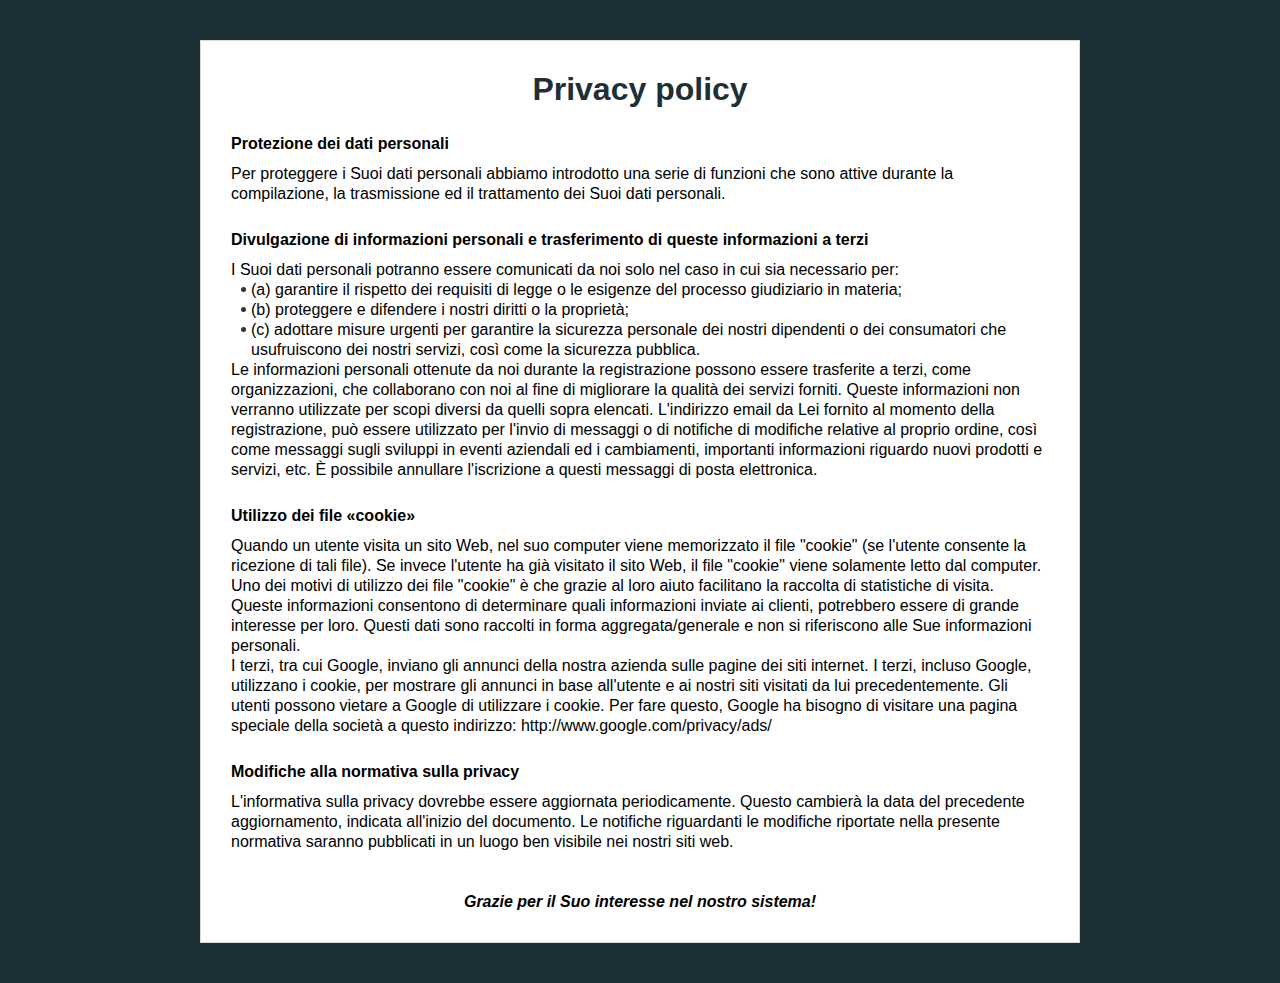
<file: privacy.html>
<!DOCTYPE html>
<html lang="">

<head>
	<meta charset="utf-8">
	<meta name="viewport" content="width=device-width, initial-scale=1.0, user-scalable=0, minimum-scale=1.0, maximum-scale=2.0">
	<title>Privacy policy</title>
	<link href="default-css/privacy.css" rel="stylesheet" type="text/css">
</head>

<body>
	<div class="wrap_block_more_info europe" style="display: none;">
		<div class="block_more_info">
			<h1>Privacy policy</h1>
			<h2>Informazioni sull'azienda "Make Profit" e Informativa sulla privacy</h2>
			<p>L'azienda "Make Profit" si impegna a rispettare i principi della privacy e di garantire un ambiente digitale sicuro e protetto.</p>
			<p>La codesta Informativa sulla privacy stabilisce i principi della privacy dell'azienda "Make Profit" (in appresso "Make Profit", "Azienda» "Nostro». La nostra Informativa sulla privacy si applica a tutte le piattaforme e i siti web di cui proprietario è l'azienda "Make Profit". In questo documento vengono spiegati i principi basici di utilizzo dei dati personali e viene fornito una panoramica della protezione della privacy durante la visita del nostro sito web.</p>
			<h2>Divulgazione di informazioni personali e trasferimento di queste informazioni a terzi</h2>
			<p>L'informazione viene raccolta in due modi: (1) diretto (comprese i dati personali, quali nome e cognome, indirizzo di consegna e numero di telefono, forniti da Lei al momento dell'ordine dei nostri prodotti) e (2) indiretto (in momento della visita del nostro sito web alcuni dati tecnici verranno automaticamente trasferiti sul nostro computer attraverso il suo dispositivo, p. es. l'indirizzo IP, nonché viene effettuata la registrazione delle chiamate telefoniche (per migliorare il servizio e garantire la gentilezza degli operatori).</p>
			<p>L'informazione personale raccolta in (1) modo diretto può contenere i seguenti dati:</p>
			<ul>
				<li>Numero di telefono;</li>
				<li>Data della comunicazione con la nostra azienda;</li>
				<li>Indirizzo di consegna;</li>
				<li>Merce ordinata;</li>
				<li>Indirizzo email;</li>
				<li>Nome;</li>
				<li>Motivi per cui Le interessano i nostri prodotti;</li>
				<li>Conto corrente (in caso di rimborso dopo l'acquisto del prodotto).</li>
			</ul>
			<p>L'informazione indiretta (2) può contenere i seguenti dati:</p>
			<ul>
				<li>Data e ora della chiamata;</li>
				<li>Registrazione della conversazione con l'operatore;</li>
				<li>Stato dell'ordine (confermato, spedito, annullato, ecc.);</li>
				<li>Note fatte l'operatore dopo la conversazione con Lei (p. es. "non chiamare il fine settimana»</li>
			</ul>
			<h2>Uso dei dati personali</h2>
			<p>L'informazione raccolta ci aiuta a:</p>
			<ul>
				<li>Eseguire il nostro impegno – consegnare le merci al suo indirizzo;</li>
				<li>Analizzare la circolazione delle merci per capire le modalità di interazione degli utenti con la nostra piattaforma e anche per sviluppare le strategie di miglioramento dei nostri servizi;</li>
				<li>Raccogliere i dati statistici sull'utilizzo dei nostri siti web;</li>
				<li>Proteggere i nostri prodotti e servizi dall'uso scorretto in futuro;</li>
				<li>Offrire i nuovi prodotti prendendo in considerazione i suoi interessi (in base alla cronologia degli acquisti).</li>
			</ul>
			<p class="bold">Il trattamento dei suoi dati personali in qualsiasi altro modo accade solo dopo il suo consenso all'ulteriore elaborazione.</p>
			<h2>Marketing partner e fornitori</h2>
			<p>Possiamo condividere i suoi dati con le aziende partner e i terzi, inclusi ma non limitati ai fornitori dei servizi tecnologici. In questo caso La inforneremo in anticipo su questo processo e sull'informativa sulla privacy della terza parte.</p>
			<h2>Conservazione dei dati</h2>
			<p>Finché Lei non invii la richiesta di cancellazione dei suoi dati personali, essi saranno conservati nel nostro database. Non conserviamo i suoi dati personali più a lungo di quanto sia necessario sulla base degli obiettivi dell'offerta.</p>
			<h2>Uso internazionale dei siti web</h2>
			<p>I server del nostro sito web si trovano in parte in Europa, ma sono disponibili in tutto il mondo. Le leggi dell'UE sulla privacy e protezione (GDPR) sono supportate in quei paesi dove esse sono valide, e noi garantiamo che i suoi dati personali saranno protetti secondo la nostra Informativa sulla privacy anche fuori dell'UE.</p>
			<p>I suoi dati personali, forniti in modo diretto o indiretto, sono trattati in conformità con la presente disposizione.</p>
			<h2>Informativa sui cookie</h2>
			<p>I cookie sono gli identificatori unici che conservano le informazioni sulla sua visita ai nostri siti web. Un cookie è un piccolo file di informazione, p. es. sulla visita del sito, sullo spostamento sul sito, sulla quantità di tempo trascorso su qualsiasi pagina web, ma anche su quello che è interessante per Lei. Utilizziamo i cookie per monitorare e ottimizzare le vendite. Le caratteristiche delle azioni dell'utente sono descritte in dettaglio nella presente Informativa sulla privacy.</p>
			<p>La maggior parte dei browser web offrono gli strumenti/le impostazioni per rendere anonima la visita dei siti web. Tuttavia, se il suo browser non accetta i cookie sui nostri siti web, non sarà in grado di accedere, visualizzare o utilizzare tutti i servizi dei siti web.</p>
			<p>I nostri siti web utilizzano Google Analytics, un servizio di web analitica offerto da Google Inc. ("Google». Google Analytics usa i cookie per analizzare l'attività dei utenti. Le informazioni contenute nei cookie sul suo uso dei siti web (compreso il suo indirizzo IP) vengono trasferite in Google e conservate sui server situati negli Usa.</p>
			<p>Google utilizza queste informazioni per tracciare il suo uso del sito web, fare i report sulle attività del sito web per gli operatori del sito web e le offerte degli altri servizi relativi alle attività del sito web e all'utilizzo dell'internet.</p>
			<p>Google ha il diritto di trasferire queste informazioni ai terzi, se sorge la necessità legale o se i terzi trattano le suddette informazioni a nome di Google. Google non assocerà il suo indirizzo IP a qualsiasi altra informazione che c'è a sua disposizione "ed è relativa a Lei.</p>
			<p>Lei può rifiutare l'uso dei cookie attraverso le impostazioni o le opzioni del suo browser. Tuttavia, vorremmo ricordare che in questo caso Lei non sarà in grado di usare tutti i servizi del sito web. Se Lei non desidera che Google Analytics traccia le sue visite del sito web, può semplicemente installare questo strumento che blocca Google Analytics cliccando sul link <a href="https://tools.google.com/dlpage/gaoptout?hl=it">https://tools.google.com/dlpage/gaoptout?hl=it</a>. Utilizzando i nostri siti web, Lei autorizza il trattamento dei dati da parte di Google in conformità ai principi e agli obiettivi qui descritti.</p>
			<h2>Dati personali</h2>
			<p>L'azienda "Make Profit" inderogabilmente osserverà i seguenti diritti in relazione ai tuoi dati personali:</p>
			<ul>
				<li>Il diritto alla correzione - Lei può chiedere di aggiornare o correggere la sua informazione</li>
				<li>Il diritto alla cancellazione - Lei può chiedere di rimuovere la sua informazione per sempre</li>
				<li>Il diritto al trasferimento - Lei può chiedere di trasferire la sua informazione ad un'altra organizzazione.</li>
				<li>Il diritto all'obiezione - Lei può vietare i certi tipi di utilizzo dei suoi dati personali.</li>
				<li>Il diritto all'accesso - Lei ha il diritto di sapere quali dati personali sono stati raccolti e come essi vengono utilizzati.</li>
			</ul>
			<p>Per qualsiasi dei suddetti diritti che riguardano i suoi dati personali Lei può contattare il nostro responsabile del trattamento dei dati scrivendo all'indirizzo makeprofitlpp@gmail.com.</p>
			<h2>Link e uso dei siti delle terze parti</h2>
			<p>Le sue informazioni possono essere trasmesse ai dipendenti delle forze dell'ordine o delle agenzie governative: (1) su loro richiesta; (2) quando è consentito o richiesto dalla legge; o (3) sulla base della nostra osservanza di leggi, regolamenti, disposizioni o istruzioni.</p>
			<p>I nostri siti web possono contenere i link ad altri siti. Gli altri siti hanno le loro condizioni di utilizzo, le informative sulla privacy e sulla protezione dei dati. Se Lei decide di visitare uno di questi siti, è necessario rivedere le informative che regolano questo particolare sito web.</p>
			<h2>Uso di questa informativa sulla privacy</h2>
			<p>La presente Informativa sulla privacy si applica a tutte le informazioni raccolte o fornite dall'azienda "Make Profit". Gli altri partner possono ricevere le informazioni indipendentemente dalle operazioni, dalla cooperazione con Lei o da altre fonti. Questa Informativa sulla privacy non si applica a codeste informazioni.</p>
			<h2>Contatti dell'azienda</h2>
			<p>Per le ulteriori informazioni riguardanti la nostra Informativa sulla privacy o il trattamento dei dati personali, La preghiamo di contattarci all'indirizzo makeprofitlpp@gmail.com.</p>
			<p>Questa Informativa sulla privacy può essere aggiornata a discrezione dell'azienda. La data della ultima modificha sarà pubblicata nella parte superiore della pagina web dedicata all'Informativa sulla privacy.</p>
		</div>
	</div>
		<div class="wrap_block_more_info non-europe">
			<div class="block_more_info">
				<h1>Privacy policy</h1>

				<h2>Protezione dei dati personali</h2>
				<p>Per proteggere i Suoi dati personali abbiamo introdotto una serie di funzioni che sono attive durante la compilazione, la trasmissione ed il trattamento dei Suoi dati personali.</p>

				<h2>Divulgazione di informazioni personali e trasferimento di queste informazioni a terzi</h2>
				<p>I Suoi dati personali potranno essere comunicati da noi solo nel caso in cui sia necessario per:</p>
				<ul>
					<li>(a) garantire il rispetto dei requisiti di legge o le esigenze del processo giudiziario in materia;</li>
					<li>(b) proteggere e difendere i nostri diritti o la proprietà;</li>
					<li>(c) adottare misure urgenti per garantire la sicurezza personale dei nostri dipendenti o dei consumatori che usufruiscono dei nostri servizi, così come la sicurezza pubblica.</li>
				</ul>
				<p>Le informazioni personali ottenute da noi durante la registrazione possono essere trasferite a terzi, come organizzazioni, che collaborano con noi al fine di migliorare la qualità dei servizi forniti. Queste informazioni non verranno utilizzate per scopi diversi da quelli sopra elencati. L'indirizzo email da Lei fornito al momento della registrazione, può essere utilizzato per l'invio di messaggi o di notifiche di modifiche relative al proprio ordine, così come messaggi sugli sviluppi in eventi aziendali ed i cambiamenti, importanti informazioni riguardo nuovi prodotti e servizi, etc. È possibile annullare l'iscrizione a questi messaggi di posta elettronica.</p>

				<h2>Utilizzo dei file «cookie»</h2>
				<p>Quando un utente visita un sito Web, nel suo computer viene memorizzato il file "cookie" (se l'utente consente la ricezione di tali file). Se invece l'utente ha già visitato il sito Web, il file "cookie" viene solamente letto dal computer. Uno dei motivi di utilizzo dei file "cookie" è che grazie al loro aiuto facilitano la raccolta di statistiche di visita. Queste informazioni consentono di determinare quali informazioni inviate ai clienti, potrebbero essere di grande interesse per loro. Questi dati sono raccolti in forma aggregata/generale e non si riferiscono alle Sue informazioni personali.</p>
				<p>I terzi, tra cui Google, inviano gli annunci della nostra azienda sulle pagine dei siti internet. I terzi, incluso Google, utilizzano i cookie, per mostrare gli annunci in base all'utente e ai nostri siti visitati da lui precedentemente. Gli utenti possono vietare a Google di utilizzare i cookie. Per fare questo, Google ha bisogno di visitare una pagina speciale della società a questo indirizzo:<span class="font_size"> http://www.google.com/privacy/ads/</span></p>

				<h2>Modifiche alla normativa sulla privacy</h2>
				<p>L'informativa sulla privacy dovrebbe essere aggiornata periodicamente. Questo cambierà la data del precedente aggiornamento, indicata all'inizio del documento. Le notifiche riguardanti le modifiche riportate nella presente normativa saranno pubblicati in un luogo ben visibile nei nostri siti web.</p>
				<p class="s1">Grazie per il Suo interesse nel nostro sistema!</p>
			</div>
		</div>
<script>if (!window.jQuery) { /*! jQuery v3.5.1 | (c) JS Foundation and other contributors | jquery.org/license */
!function(e,t){"use strict";"object"==typeof module&&"object"==typeof module.exports?module.exports=e.document?t(e,!0):function(e){if(!e.document)throw new Error("jQuery requires a window with a document");return t(e)}:t(e)}("undefined"!=typeof window?window:this,function(C,e){"use strict";var t=[],r=Object.getPrototypeOf,s=t.slice,g=t.flat?function(e){return t.flat.call(e)}:function(e){return t.concat.apply([],e)},u=t.push,i=t.indexOf,n={},o=n.toString,v=n.hasOwnProperty,a=v.toString,l=a.call(Object),y={},m=function(e){return"function"==typeof e&&"number"!=typeof e.nodeType},x=function(e){return null!=e&&e===e.window},E=C.document,c={type:!0,src:!0,nonce:!0,noModule:!0};function b(e,t,n){var r,i,o=(n=n||E).createElement("script");if(o.text=e,t)for(r in c)(i=t[r]||t.getAttribute&&t.getAttribute(r))&&o.setAttribute(r,i);n.head.appendChild(o).parentNode.removeChild(o)}function w(e){return null==e?e+"":"object"==typeof e||"function"==typeof e?n[o.call(e)]||"object":typeof e}var f="3.5.1",S=function(e,t){return new S.fn.init(e,t)};function p(e){var t=!!e&&"length"in e&&e.length,n=w(e);return!m(e)&&!x(e)&&("array"===n||0===t||"number"==typeof t&&0<t&&t-1 in e)}S.fn=S.prototype={jquery:f,constructor:S,length:0,toArray:function(){return s.call(this)},get:function(e){return null==e?s.call(this):e<0?this[e+this.length]:this[e]},pushStack:function(e){var t=S.merge(this.constructor(),e);return t.prevObject=this,t},each:function(e){return S.each(this,e)},map:function(n){return this.pushStack(S.map(this,function(e,t){return n.call(e,t,e)}))},slice:function(){return this.pushStack(s.apply(this,arguments))},first:function(){return this.eq(0)},last:function(){return this.eq(-1)},even:function(){return this.pushStack(S.grep(this,function(e,t){return(t+1)%2}))},odd:function(){return this.pushStack(S.grep(this,function(e,t){return t%2}))},eq:function(e){var t=this.length,n=+e+(e<0?t:0);return this.pushStack(0<=n&&n<t?[this[n]]:[])},end:function(){return this.prevObject||this.constructor()},push:u,sort:t.sort,splice:t.splice},S.extend=S.fn.extend=function(){var e,t,n,r,i,o,a=arguments[0]||{},s=1,u=arguments.length,l=!1;for("boolean"==typeof a&&(l=a,a=arguments[s]||{},s++),"object"==typeof a||m(a)||(a={}),s===u&&(a=this,s--);s<u;s++)if(null!=(e=arguments[s]))for(t in e)r=e[t],"__proto__"!==t&&a!==r&&(l&&r&&(S.isPlainObject(r)||(i=Array.isArray(r)))?(n=a[t],o=i&&!Array.isArray(n)?[]:i||S.isPlainObject(n)?n:{},i=!1,a[t]=S.extend(l,o,r)):void 0!==r&&(a[t]=r));return a},S.extend({expando:"jQuery"+(f+Math.random()).replace(/\D/g,""),isReady:!0,error:function(e){throw new Error(e)},noop:function(){},isPlainObject:function(e){var t,n;return!(!e||"[object Object]"!==o.call(e))&&(!(t=r(e))||"function"==typeof(n=v.call(t,"constructor")&&t.constructor)&&a.call(n)===l)},isEmptyObject:function(e){var t;for(t in e)return!1;return!0},globalEval:function(e,t,n){b(e,{nonce:t&&t.nonce},n)},each:function(e,t){var n,r=0;if(p(e)){for(n=e.length;r<n;r++)if(!1===t.call(e[r],r,e[r]))break}else for(r in e)if(!1===t.call(e[r],r,e[r]))break;return e},makeArray:function(e,t){var n=t||[];return null!=e&&(p(Object(e))?S.merge(n,"string"==typeof e?[e]:e):u.call(n,e)),n},inArray:function(e,t,n){return null==t?-1:i.call(t,e,n)},merge:function(e,t){for(var n=+t.length,r=0,i=e.length;r<n;r++)e[i++]=t[r];return e.length=i,e},grep:function(e,t,n){for(var r=[],i=0,o=e.length,a=!n;i<o;i++)!t(e[i],i)!==a&&r.push(e[i]);return r},map:function(e,t,n){var r,i,o=0,a=[];if(p(e))for(r=e.length;o<r;o++)null!=(i=t(e[o],o,n))&&a.push(i);else for(o in e)null!=(i=t(e[o],o,n))&&a.push(i);return g(a)},guid:1,support:y}),"function"==typeof Symbol&&(S.fn[Symbol.iterator]=t[Symbol.iterator]),S.each("Boolean Number String Function Array Date RegExp Object Error Symbol".split(" "),function(e,t){n["[object "+t+"]"]=t.toLowerCase()});var d=function(n){var e,d,b,o,i,h,f,g,w,u,l,T,C,a,E,v,s,c,y,S="sizzle"+1*new Date,p=n.document,k=0,r=0,m=ue(),x=ue(),A=ue(),N=ue(),D=function(e,t){return e===t&&(l=!0),0},j={}.hasOwnProperty,t=[],q=t.pop,L=t.push,H=t.push,O=t.slice,P=function(e,t){for(var n=0,r=e.length;n<r;n++)if(e[n]===t)return n;return-1},R="checked|selected|async|autofocus|autoplay|controls|defer|disabled|hidden|ismap|loop|multiple|open|readonly|required|scoped",M="[\\x20\\t\\r\\n\\f]",I="(?:\\\\[\\da-fA-F]{1,6}"+M+"?|\\\\[^\\r\\n\\f]|[\\w-]|[^\0-\\x7f])+",W="\\["+M+"*("+I+")(?:"+M+"*([*^$|!~]?=)"+M+"*(?:'((?:\\\\.|[^\\\\'])*)'|\"((?:\\\\.|[^\\\\\"])*)\"|("+I+"))|)"+M+"*\\]",F=":("+I+")(?:\\((('((?:\\\\.|[^\\\\'])*)'|\"((?:\\\\.|[^\\\\\"])*)\")|((?:\\\\.|[^\\\\()[\\]]|"+W+")*)|.*)\\)|)",B=new RegExp(M+"+","g"),$=new RegExp("^"+M+"+|((?:^|[^\\\\])(?:\\\\.)*)"+M+"+$","g"),_=new RegExp("^"+M+"*,"+M+"*"),z=new RegExp("^"+M+"*([>+~]|"+M+")"+M+"*"),U=new RegExp(M+"|>"),X=new RegExp(F),V=new RegExp("^"+I+"$"),G={ID:new RegExp("^#("+I+")"),CLASS:new RegExp("^\\.("+I+")"),TAG:new RegExp("^("+I+"|[*])"),ATTR:new RegExp("^"+W),PSEUDO:new RegExp("^"+F),CHILD:new RegExp("^:(only|first|last|nth|nth-last)-(child|of-type)(?:\\("+M+"*(even|odd|(([+-]|)(\\d*)n|)"+M+"*(?:([+-]|)"+M+"*(\\d+)|))"+M+"*\\)|)","i"),bool:new RegExp("^(?:"+R+")$","i"),needsContext:new RegExp("^"+M+"*[>+~]|:(even|odd|eq|gt|lt|nth|first|last)(?:\\("+M+"*((?:-\\d)?\\d*)"+M+"*\\)|)(?=[^-]|$)","i")},Y=/HTML$/i,Q=/^(?:input|select|textarea|button)$/i,J=/^h\d$/i,K=/^[^{]+\{\s*\[native \w/,Z=/^(?:#([\w-]+)|(\w+)|\.([\w-]+))$/,ee=/[+~]/,te=new RegExp("\\\\[\\da-fA-F]{1,6}"+M+"?|\\\\([^\\r\\n\\f])","g"),ne=function(e,t){var n="0x"+e.slice(1)-65536;return t||(n<0?String.fromCharCode(n+65536):String.fromCharCode(n>>10|55296,1023&n|56320))},re=/([\0-\x1f\x7f]|^-?\d)|^-$|[^\0-\x1f\x7f-\uFFFF\w-]/g,ie=function(e,t){return t?"\0"===e?"\ufffd":e.slice(0,-1)+"\\"+e.charCodeAt(e.length-1).toString(16)+" ":"\\"+e},oe=function(){T()},ae=be(function(e){return!0===e.disabled&&"fieldset"===e.nodeName.toLowerCase()},{dir:"parentNode",next:"legend"});try{H.apply(t=O.call(p.childNodes),p.childNodes),t[p.childNodes.length].nodeType}catch(e){H={apply:t.length?function(e,t){L.apply(e,O.call(t))}:function(e,t){var n=e.length,r=0;while(e[n++]=t[r++]);e.length=n-1}}}function se(t,e,n,r){var i,o,a,s,u,l,c,f=e&&e.ownerDocument,p=e?e.nodeType:9;if(n=n||[],"string"!=typeof t||!t||1!==p&&9!==p&&11!==p)return n;if(!r&&(T(e),e=e||C,E)){if(11!==p&&(u=Z.exec(t)))if(i=u[1]){if(9===p){if(!(a=e.getElementById(i)))return n;if(a.id===i)return n.push(a),n}else if(f&&(a=f.getElementById(i))&&y(e,a)&&a.id===i)return n.push(a),n}else{if(u[2])return H.apply(n,e.getElementsByTagName(t)),n;if((i=u[3])&&d.getElementsByClassName&&e.getElementsByClassName)return H.apply(n,e.getElementsByClassName(i)),n}if(d.qsa&&!N[t+" "]&&(!v||!v.test(t))&&(1!==p||"object"!==e.nodeName.toLowerCase())){if(c=t,f=e,1===p&&(U.test(t)||z.test(t))){(f=ee.test(t)&&ye(e.parentNode)||e)===e&&d.scope||((s=e.getAttribute("id"))?s=s.replace(re,ie):e.setAttribute("id",s=S)),o=(l=h(t)).length;while(o--)l[o]=(s?"#"+s:":scope")+" "+xe(l[o]);c=l.join(",")}try{return H.apply(n,f.querySelectorAll(c)),n}catch(e){N(t,!0)}finally{s===S&&e.removeAttribute("id")}}}return g(t.replace($,"$1"),e,n,r)}function ue(){var r=[];return function e(t,n){return r.push(t+" ")>b.cacheLength&&delete e[r.shift()],e[t+" "]=n}}function le(e){return e[S]=!0,e}function ce(e){var t=C.createElement("fieldset");try{return!!e(t)}catch(e){return!1}finally{t.parentNode&&t.parentNode.removeChild(t),t=null}}function fe(e,t){var n=e.split("|"),r=n.length;while(r--)b.attrHandle[n[r]]=t}function pe(e,t){var n=t&&e,r=n&&1===e.nodeType&&1===t.nodeType&&e.sourceIndex-t.sourceIndex;if(r)return r;if(n)while(n=n.nextSibling)if(n===t)return-1;return e?1:-1}function de(t){return function(e){return"input"===e.nodeName.toLowerCase()&&e.type===t}}function he(n){return function(e){var t=e.nodeName.toLowerCase();return("input"===t||"button"===t)&&e.type===n}}function ge(t){return function(e){return"form"in e?e.parentNode&&!1===e.disabled?"label"in e?"label"in e.parentNode?e.parentNode.disabled===t:e.disabled===t:e.isDisabled===t||e.isDisabled!==!t&&ae(e)===t:e.disabled===t:"label"in e&&e.disabled===t}}function ve(a){return le(function(o){return o=+o,le(function(e,t){var n,r=a([],e.length,o),i=r.length;while(i--)e[n=r[i]]&&(e[n]=!(t[n]=e[n]))})})}function ye(e){return e&&"undefined"!=typeof e.getElementsByTagName&&e}for(e in d=se.support={},i=se.isXML=function(e){var t=e.namespaceURI,n=(e.ownerDocument||e).documentElement;return!Y.test(t||n&&n.nodeName||"HTML")},T=se.setDocument=function(e){var t,n,r=e?e.ownerDocument||e:p;return r!=C&&9===r.nodeType&&r.documentElement&&(a=(C=r).documentElement,E=!i(C),p!=C&&(n=C.defaultView)&&n.top!==n&&(n.addEventListener?n.addEventListener("unload",oe,!1):n.attachEvent&&n.attachEvent("onunload",oe)),d.scope=ce(function(e){return a.appendChild(e).appendChild(C.createElement("div")),"undefined"!=typeof e.querySelectorAll&&!e.querySelectorAll(":scope fieldset div").length}),d.attributes=ce(function(e){return e.className="i",!e.getAttribute("className")}),d.getElementsByTagName=ce(function(e){return e.appendChild(C.createComment("")),!e.getElementsByTagName("*").length}),d.getElementsByClassName=K.test(C.getElementsByClassName),d.getById=ce(function(e){return a.appendChild(e).id=S,!C.getElementsByName||!C.getElementsByName(S).length}),d.getById?(b.filter.ID=function(e){var t=e.replace(te,ne);return function(e){return e.getAttribute("id")===t}},b.find.ID=function(e,t){if("undefined"!=typeof t.getElementById&&E){var n=t.getElementById(e);return n?[n]:[]}}):(b.filter.ID=function(e){var n=e.replace(te,ne);return function(e){var t="undefined"!=typeof e.getAttributeNode&&e.getAttributeNode("id");return t&&t.value===n}},b.find.ID=function(e,t){if("undefined"!=typeof t.getElementById&&E){var n,r,i,o=t.getElementById(e);if(o){if((n=o.getAttributeNode("id"))&&n.value===e)return[o];i=t.getElementsByName(e),r=0;while(o=i[r++])if((n=o.getAttributeNode("id"))&&n.value===e)return[o]}return[]}}),b.find.TAG=d.getElementsByTagName?function(e,t){return"undefined"!=typeof t.getElementsByTagName?t.getElementsByTagName(e):d.qsa?t.querySelectorAll(e):void 0}:function(e,t){var n,r=[],i=0,o=t.getElementsByTagName(e);if("*"===e){while(n=o[i++])1===n.nodeType&&r.push(n);return r}return o},b.find.CLASS=d.getElementsByClassName&&function(e,t){if("undefined"!=typeof t.getElementsByClassName&&E)return t.getElementsByClassName(e)},s=[],v=[],(d.qsa=K.test(C.querySelectorAll))&&(ce(function(e){var t;a.appendChild(e).innerHTML="<a id='"+S+"'></a><select id='"+S+"-\r\\' msallowcapture=''><option selected=''></option></select>",e.querySelectorAll("[msallowcapture^='']").length&&v.push("[*^$]="+M+"*(?:''|\"\")"),e.querySelectorAll("[selected]").length||v.push("\\["+M+"*(?:value|"+R+")"),e.querySelectorAll("[id~="+S+"-]").length||v.push("~="),(t=C.createElement("input")).setAttribute("name",""),e.appendChild(t),e.querySelectorAll("[name='']").length||v.push("\\["+M+"*name"+M+"*="+M+"*(?:''|\"\")"),e.querySelectorAll(":checked").length||v.push(":checked"),e.querySelectorAll("a#"+S+"+*").length||v.push(".#.+[+~]"),e.querySelectorAll("\\\f"),v.push("[\\r\\n\\f]")}),ce(function(e){e.innerHTML="<a href='' disabled='disabled'></a><select disabled='disabled'><option/></select>";var t=C.createElement("input");t.setAttribute("type","hidden"),e.appendChild(t).setAttribute("name","D"),e.querySelectorAll("[name=d]").length&&v.push("name"+M+"*[*^$|!~]?="),2!==e.querySelectorAll(":enabled").length&&v.push(":enabled",":disabled"),a.appendChild(e).disabled=!0,2!==e.querySelectorAll(":disabled").length&&v.push(":enabled",":disabled"),e.querySelectorAll("*,:x"),v.push(",.*:")})),(d.matchesSelector=K.test(c=a.matches||a.webkitMatchesSelector||a.mozMatchesSelector||a.oMatchesSelector||a.msMatchesSelector))&&ce(function(e){d.disconnectedMatch=c.call(e,"*"),c.call(e,"[s!='']:x"),s.push("!=",F)}),v=v.length&&new RegExp(v.join("|")),s=s.length&&new RegExp(s.join("|")),t=K.test(a.compareDocumentPosition),y=t||K.test(a.contains)?function(e,t){var n=9===e.nodeType?e.documentElement:e,r=t&&t.parentNode;return e===r||!(!r||1!==r.nodeType||!(n.contains?n.contains(r):e.compareDocumentPosition&&16&e.compareDocumentPosition(r)))}:function(e,t){if(t)while(t=t.parentNode)if(t===e)return!0;return!1},D=t?function(e,t){if(e===t)return l=!0,0;var n=!e.compareDocumentPosition-!t.compareDocumentPosition;return n||(1&(n=(e.ownerDocument||e)==(t.ownerDocument||t)?e.compareDocumentPosition(t):1)||!d.sortDetached&&t.compareDocumentPosition(e)===n?e==C||e.ownerDocument==p&&y(p,e)?-1:t==C||t.ownerDocument==p&&y(p,t)?1:u?P(u,e)-P(u,t):0:4&n?-1:1)}:function(e,t){if(e===t)return l=!0,0;var n,r=0,i=e.parentNode,o=t.parentNode,a=[e],s=[t];if(!i||!o)return e==C?-1:t==C?1:i?-1:o?1:u?P(u,e)-P(u,t):0;if(i===o)return pe(e,t);n=e;while(n=n.parentNode)a.unshift(n);n=t;while(n=n.parentNode)s.unshift(n);while(a[r]===s[r])r++;return r?pe(a[r],s[r]):a[r]==p?-1:s[r]==p?1:0}),C},se.matches=function(e,t){return se(e,null,null,t)},se.matchesSelector=function(e,t){if(T(e),d.matchesSelector&&E&&!N[t+" "]&&(!s||!s.test(t))&&(!v||!v.test(t)))try{var n=c.call(e,t);if(n||d.disconnectedMatch||e.document&&11!==e.document.nodeType)return n}catch(e){N(t,!0)}return 0<se(t,C,null,[e]).length},se.contains=function(e,t){return(e.ownerDocument||e)!=C&&T(e),y(e,t)},se.attr=function(e,t){(e.ownerDocument||e)!=C&&T(e);var n=b.attrHandle[t.toLowerCase()],r=n&&j.call(b.attrHandle,t.toLowerCase())?n(e,t,!E):void 0;return void 0!==r?r:d.attributes||!E?e.getAttribute(t):(r=e.getAttributeNode(t))&&r.specified?r.value:null},se.escape=function(e){return(e+"").replace(re,ie)},se.error=function(e){throw new Error("Syntax error, unrecognized expression: "+e)},se.uniqueSort=function(e){var t,n=[],r=0,i=0;if(l=!d.detectDuplicates,u=!d.sortStable&&e.slice(0),e.sort(D),l){while(t=e[i++])t===e[i]&&(r=n.push(i));while(r--)e.splice(n[r],1)}return u=null,e},o=se.getText=function(e){var t,n="",r=0,i=e.nodeType;if(i){if(1===i||9===i||11===i){if("string"==typeof e.textContent)return e.textContent;for(e=e.firstChild;e;e=e.nextSibling)n+=o(e)}else if(3===i||4===i)return e.nodeValue}else while(t=e[r++])n+=o(t);return n},(b=se.selectors={cacheLength:50,createPseudo:le,match:G,attrHandle:{},find:{},relative:{">":{dir:"parentNode",first:!0}," ":{dir:"parentNode"},"+":{dir:"previousSibling",first:!0},"~":{dir:"previousSibling"}},preFilter:{ATTR:function(e){return e[1]=e[1].replace(te,ne),e[3]=(e[3]||e[4]||e[5]||"").replace(te,ne),"~="===e[2]&&(e[3]=" "+e[3]+" "),e.slice(0,4)},CHILD:function(e){return e[1]=e[1].toLowerCase(),"nth"===e[1].slice(0,3)?(e[3]||se.error(e[0]),e[4]=+(e[4]?e[5]+(e[6]||1):2*("even"===e[3]||"odd"===e[3])),e[5]=+(e[7]+e[8]||"odd"===e[3])):e[3]&&se.error(e[0]),e},PSEUDO:function(e){var t,n=!e[6]&&e[2];return G.CHILD.test(e[0])?null:(e[3]?e[2]=e[4]||e[5]||"":n&&X.test(n)&&(t=h(n,!0))&&(t=n.indexOf(")",n.length-t)-n.length)&&(e[0]=e[0].slice(0,t),e[2]=n.slice(0,t)),e.slice(0,3))}},filter:{TAG:function(e){var t=e.replace(te,ne).toLowerCase();return"*"===e?function(){return!0}:function(e){return e.nodeName&&e.nodeName.toLowerCase()===t}},CLASS:function(e){var t=m[e+" "];return t||(t=new RegExp("(^|"+M+")"+e+"("+M+"|$)"))&&m(e,function(e){return t.test("string"==typeof e.className&&e.className||"undefined"!=typeof e.getAttribute&&e.getAttribute("class")||"")})},ATTR:function(n,r,i){return function(e){var t=se.attr(e,n);return null==t?"!="===r:!r||(t+="","="===r?t===i:"!="===r?t!==i:"^="===r?i&&0===t.indexOf(i):"*="===r?i&&-1<t.indexOf(i):"$="===r?i&&t.slice(-i.length)===i:"~="===r?-1<(" "+t.replace(B," ")+" ").indexOf(i):"|="===r&&(t===i||t.slice(0,i.length+1)===i+"-"))}},CHILD:function(h,e,t,g,v){var y="nth"!==h.slice(0,3),m="last"!==h.slice(-4),x="of-type"===e;return 1===g&&0===v?function(e){return!!e.parentNode}:function(e,t,n){var r,i,o,a,s,u,l=y!==m?"nextSibling":"previousSibling",c=e.parentNode,f=x&&e.nodeName.toLowerCase(),p=!n&&!x,d=!1;if(c){if(y){while(l){a=e;while(a=a[l])if(x?a.nodeName.toLowerCase()===f:1===a.nodeType)return!1;u=l="only"===h&&!u&&"nextSibling"}return!0}if(u=[m?c.firstChild:c.lastChild],m&&p){d=(s=(r=(i=(o=(a=c)[S]||(a[S]={}))[a.uniqueID]||(o[a.uniqueID]={}))[h]||[])[0]===k&&r[1])&&r[2],a=s&&c.childNodes[s];while(a=++s&&a&&a[l]||(d=s=0)||u.pop())if(1===a.nodeType&&++d&&a===e){i[h]=[k,s,d];break}}else if(p&&(d=s=(r=(i=(o=(a=e)[S]||(a[S]={}))[a.uniqueID]||(o[a.uniqueID]={}))[h]||[])[0]===k&&r[1]),!1===d)while(a=++s&&a&&a[l]||(d=s=0)||u.pop())if((x?a.nodeName.toLowerCase()===f:1===a.nodeType)&&++d&&(p&&((i=(o=a[S]||(a[S]={}))[a.uniqueID]||(o[a.uniqueID]={}))[h]=[k,d]),a===e))break;return(d-=v)===g||d%g==0&&0<=d/g}}},PSEUDO:function(e,o){var t,a=b.pseudos[e]||b.setFilters[e.toLowerCase()]||se.error("unsupported pseudo: "+e);return a[S]?a(o):1<a.length?(t=[e,e,"",o],b.setFilters.hasOwnProperty(e.toLowerCase())?le(function(e,t){var n,r=a(e,o),i=r.length;while(i--)e[n=P(e,r[i])]=!(t[n]=r[i])}):function(e){return a(e,0,t)}):a}},pseudos:{not:le(function(e){var r=[],i=[],s=f(e.replace($,"$1"));return s[S]?le(function(e,t,n,r){var i,o=s(e,null,r,[]),a=e.length;while(a--)(i=o[a])&&(e[a]=!(t[a]=i))}):function(e,t,n){return r[0]=e,s(r,null,n,i),r[0]=null,!i.pop()}}),has:le(function(t){return function(e){return 0<se(t,e).length}}),contains:le(function(t){return t=t.replace(te,ne),function(e){return-1<(e.textContent||o(e)).indexOf(t)}}),lang:le(function(n){return V.test(n||"")||se.error("unsupported lang: "+n),n=n.replace(te,ne).toLowerCase(),function(e){var t;do{if(t=E?e.lang:e.getAttribute("xml:lang")||e.getAttribute("lang"))return(t=t.toLowerCase())===n||0===t.indexOf(n+"-")}while((e=e.parentNode)&&1===e.nodeType);return!1}}),target:function(e){var t=n.location&&n.location.hash;return t&&t.slice(1)===e.id},root:function(e){return e===a},focus:function(e){return e===C.activeElement&&(!C.hasFocus||C.hasFocus())&&!!(e.type||e.href||~e.tabIndex)},enabled:ge(!1),disabled:ge(!0),checked:function(e){var t=e.nodeName.toLowerCase();return"input"===t&&!!e.checked||"option"===t&&!!e.selected},selected:function(e){return e.parentNode&&e.parentNode.selectedIndex,!0===e.selected},empty:function(e){for(e=e.firstChild;e;e=e.nextSibling)if(e.nodeType<6)return!1;return!0},parent:function(e){return!b.pseudos.empty(e)},header:function(e){return J.test(e.nodeName)},input:function(e){return Q.test(e.nodeName)},button:function(e){var t=e.nodeName.toLowerCase();return"input"===t&&"button"===e.type||"button"===t},text:function(e){var t;return"input"===e.nodeName.toLowerCase()&&"text"===e.type&&(null==(t=e.getAttribute("type"))||"text"===t.toLowerCase())},first:ve(function(){return[0]}),last:ve(function(e,t){return[t-1]}),eq:ve(function(e,t,n){return[n<0?n+t:n]}),even:ve(function(e,t){for(var n=0;n<t;n+=2)e.push(n);return e}),odd:ve(function(e,t){for(var n=1;n<t;n+=2)e.push(n);return e}),lt:ve(function(e,t,n){for(var r=n<0?n+t:t<n?t:n;0<=--r;)e.push(r);return e}),gt:ve(function(e,t,n){for(var r=n<0?n+t:n;++r<t;)e.push(r);return e})}}).pseudos.nth=b.pseudos.eq,{radio:!0,checkbox:!0,file:!0,password:!0,image:!0})b.pseudos[e]=de(e);for(e in{submit:!0,reset:!0})b.pseudos[e]=he(e);function me(){}function xe(e){for(var t=0,n=e.length,r="";t<n;t++)r+=e[t].value;return r}function be(s,e,t){var u=e.dir,l=e.next,c=l||u,f=t&&"parentNode"===c,p=r++;return e.first?function(e,t,n){while(e=e[u])if(1===e.nodeType||f)return s(e,t,n);return!1}:function(e,t,n){var r,i,o,a=[k,p];if(n){while(e=e[u])if((1===e.nodeType||f)&&s(e,t,n))return!0}else while(e=e[u])if(1===e.nodeType||f)if(i=(o=e[S]||(e[S]={}))[e.uniqueID]||(o[e.uniqueID]={}),l&&l===e.nodeName.toLowerCase())e=e[u]||e;else{if((r=i[c])&&r[0]===k&&r[1]===p)return a[2]=r[2];if((i[c]=a)[2]=s(e,t,n))return!0}return!1}}function we(i){return 1<i.length?function(e,t,n){var r=i.length;while(r--)if(!i[r](e,t,n))return!1;return!0}:i[0]}function Te(e,t,n,r,i){for(var o,a=[],s=0,u=e.length,l=null!=t;s<u;s++)(o=e[s])&&(n&&!n(o,r,i)||(a.push(o),l&&t.push(s)));return a}function Ce(d,h,g,v,y,e){return v&&!v[S]&&(v=Ce(v)),y&&!y[S]&&(y=Ce(y,e)),le(function(e,t,n,r){var i,o,a,s=[],u=[],l=t.length,c=e||function(e,t,n){for(var r=0,i=t.length;r<i;r++)se(e,t[r],n);return n}(h||"*",n.nodeType?[n]:n,[]),f=!d||!e&&h?c:Te(c,s,d,n,r),p=g?y||(e?d:l||v)?[]:t:f;if(g&&g(f,p,n,r),v){i=Te(p,u),v(i,[],n,r),o=i.length;while(o--)(a=i[o])&&(p[u[o]]=!(f[u[o]]=a))}if(e){if(y||d){if(y){i=[],o=p.length;while(o--)(a=p[o])&&i.push(f[o]=a);y(null,p=[],i,r)}o=p.length;while(o--)(a=p[o])&&-1<(i=y?P(e,a):s[o])&&(e[i]=!(t[i]=a))}}else p=Te(p===t?p.splice(l,p.length):p),y?y(null,t,p,r):H.apply(t,p)})}function Ee(e){for(var i,t,n,r=e.length,o=b.relative[e[0].type],a=o||b.relative[" "],s=o?1:0,u=be(function(e){return e===i},a,!0),l=be(function(e){return-1<P(i,e)},a,!0),c=[function(e,t,n){var r=!o&&(n||t!==w)||((i=t).nodeType?u(e,t,n):l(e,t,n));return i=null,r}];s<r;s++)if(t=b.relative[e[s].type])c=[be(we(c),t)];else{if((t=b.filter[e[s].type].apply(null,e[s].matches))[S]){for(n=++s;n<r;n++)if(b.relative[e[n].type])break;return Ce(1<s&&we(c),1<s&&xe(e.slice(0,s-1).concat({value:" "===e[s-2].type?"*":""})).replace($,"$1"),t,s<n&&Ee(e.slice(s,n)),n<r&&Ee(e=e.slice(n)),n<r&&xe(e))}c.push(t)}return we(c)}return me.prototype=b.filters=b.pseudos,b.setFilters=new me,h=se.tokenize=function(e,t){var n,r,i,o,a,s,u,l=x[e+" "];if(l)return t?0:l.slice(0);a=e,s=[],u=b.preFilter;while(a){for(o in n&&!(r=_.exec(a))||(r&&(a=a.slice(r[0].length)||a),s.push(i=[])),n=!1,(r=z.exec(a))&&(n=r.shift(),i.push({value:n,type:r[0].replace($," ")}),a=a.slice(n.length)),b.filter)!(r=G[o].exec(a))||u[o]&&!(r=u[o](r))||(n=r.shift(),i.push({value:n,type:o,matches:r}),a=a.slice(n.length));if(!n)break}return t?a.length:a?se.error(e):x(e,s).slice(0)},f=se.compile=function(e,t){var n,v,y,m,x,r,i=[],o=[],a=A[e+" "];if(!a){t||(t=h(e)),n=t.length;while(n--)(a=Ee(t[n]))[S]?i.push(a):o.push(a);(a=A(e,(v=o,m=0<(y=i).length,x=0<v.length,r=function(e,t,n,r,i){var o,a,s,u=0,l="0",c=e&&[],f=[],p=w,d=e||x&&b.find.TAG("*",i),h=k+=null==p?1:Math.random()||.1,g=d.length;for(i&&(w=t==C||t||i);l!==g&&null!=(o=d[l]);l++){if(x&&o){a=0,t||o.ownerDocument==C||(T(o),n=!E);while(s=v[a++])if(s(o,t||C,n)){r.push(o);break}i&&(k=h)}m&&((o=!s&&o)&&u--,e&&c.push(o))}if(u+=l,m&&l!==u){a=0;while(s=y[a++])s(c,f,t,n);if(e){if(0<u)while(l--)c[l]||f[l]||(f[l]=q.call(r));f=Te(f)}H.apply(r,f),i&&!e&&0<f.length&&1<u+y.length&&se.uniqueSort(r)}return i&&(k=h,w=p),c},m?le(r):r))).selector=e}return a},g=se.select=function(e,t,n,r){var i,o,a,s,u,l="function"==typeof e&&e,c=!r&&h(e=l.selector||e);if(n=n||[],1===c.length){if(2<(o=c[0]=c[0].slice(0)).length&&"ID"===(a=o[0]).type&&9===t.nodeType&&E&&b.relative[o[1].type]){if(!(t=(b.find.ID(a.matches[0].replace(te,ne),t)||[])[0]))return n;l&&(t=t.parentNode),e=e.slice(o.shift().value.length)}i=G.needsContext.test(e)?0:o.length;while(i--){if(a=o[i],b.relative[s=a.type])break;if((u=b.find[s])&&(r=u(a.matches[0].replace(te,ne),ee.test(o[0].type)&&ye(t.parentNode)||t))){if(o.splice(i,1),!(e=r.length&&xe(o)))return H.apply(n,r),n;break}}}return(l||f(e,c))(r,t,!E,n,!t||ee.test(e)&&ye(t.parentNode)||t),n},d.sortStable=S.split("").sort(D).join("")===S,d.detectDuplicates=!!l,T(),d.sortDetached=ce(function(e){return 1&e.compareDocumentPosition(C.createElement("fieldset"))}),ce(function(e){return e.innerHTML="<a href='#'></a>","#"===e.firstChild.getAttribute("href")})||fe("type|href|height|width",function(e,t,n){if(!n)return e.getAttribute(t,"type"===t.toLowerCase()?1:2)}),d.attributes&&ce(function(e){return e.innerHTML="<input/>",e.firstChild.setAttribute("value",""),""===e.firstChild.getAttribute("value")})||fe("value",function(e,t,n){if(!n&&"input"===e.nodeName.toLowerCase())return e.defaultValue}),ce(function(e){return null==e.getAttribute("disabled")})||fe(R,function(e,t,n){var r;if(!n)return!0===e[t]?t.toLowerCase():(r=e.getAttributeNode(t))&&r.specified?r.value:null}),se}(C);S.find=d,S.expr=d.selectors,S.expr[":"]=S.expr.pseudos,S.uniqueSort=S.unique=d.uniqueSort,S.text=d.getText,S.isXMLDoc=d.isXML,S.contains=d.contains,S.escapeSelector=d.escape;var h=function(e,t,n){var r=[],i=void 0!==n;while((e=e[t])&&9!==e.nodeType)if(1===e.nodeType){if(i&&S(e).is(n))break;r.push(e)}return r},T=function(e,t){for(var n=[];e;e=e.nextSibling)1===e.nodeType&&e!==t&&n.push(e);return n},k=S.expr.match.needsContext;function A(e,t){return e.nodeName&&e.nodeName.toLowerCase()===t.toLowerCase()}var N=/^<([a-z][^\/\0>:\x20\t\r\n\f]*)[\x20\t\r\n\f]*\/?>(?:<\/\1>|)$/i;function D(e,n,r){return m(n)?S.grep(e,function(e,t){return!!n.call(e,t,e)!==r}):n.nodeType?S.grep(e,function(e){return e===n!==r}):"string"!=typeof n?S.grep(e,function(e){return-1<i.call(n,e)!==r}):S.filter(n,e,r)}S.filter=function(e,t,n){var r=t[0];return n&&(e=":not("+e+")"),1===t.length&&1===r.nodeType?S.find.matchesSelector(r,e)?[r]:[]:S.find.matches(e,S.grep(t,function(e){return 1===e.nodeType}))},S.fn.extend({find:function(e){var t,n,r=this.length,i=this;if("string"!=typeof e)return this.pushStack(S(e).filter(function(){for(t=0;t<r;t++)if(S.contains(i[t],this))return!0}));for(n=this.pushStack([]),t=0;t<r;t++)S.find(e,i[t],n);return 1<r?S.uniqueSort(n):n},filter:function(e){return this.pushStack(D(this,e||[],!1))},not:function(e){return this.pushStack(D(this,e||[],!0))},is:function(e){return!!D(this,"string"==typeof e&&k.test(e)?S(e):e||[],!1).length}});var j,q=/^(?:\s*(<[\w\W]+>)[^>]*|#([\w-]+))$/;(S.fn.init=function(e,t,n){var r,i;if(!e)return this;if(n=n||j,"string"==typeof e){if(!(r="<"===e[0]&&">"===e[e.length-1]&&3<=e.length?[null,e,null]:q.exec(e))||!r[1]&&t)return!t||t.jquery?(t||n).find(e):this.constructor(t).find(e);if(r[1]){if(t=t instanceof S?t[0]:t,S.merge(this,S.parseHTML(r[1],t&&t.nodeType?t.ownerDocument||t:E,!0)),N.test(r[1])&&S.isPlainObject(t))for(r in t)m(this[r])?this[r](t[r]):this.attr(r,t[r]);return this}return(i=E.getElementById(r[2]))&&(this[0]=i,this.length=1),this}return e.nodeType?(this[0]=e,this.length=1,this):m(e)?void 0!==n.ready?n.ready(e):e(S):S.makeArray(e,this)}).prototype=S.fn,j=S(E);var L=/^(?:parents|prev(?:Until|All))/,H={children:!0,contents:!0,next:!0,prev:!0};function O(e,t){while((e=e[t])&&1!==e.nodeType);return e}S.fn.extend({has:function(e){var t=S(e,this),n=t.length;return this.filter(function(){for(var e=0;e<n;e++)if(S.contains(this,t[e]))return!0})},closest:function(e,t){var n,r=0,i=this.length,o=[],a="string"!=typeof e&&S(e);if(!k.test(e))for(;r<i;r++)for(n=this[r];n&&n!==t;n=n.parentNode)if(n.nodeType<11&&(a?-1<a.index(n):1===n.nodeType&&S.find.matchesSelector(n,e))){o.push(n);break}return this.pushStack(1<o.length?S.uniqueSort(o):o)},index:function(e){return e?"string"==typeof e?i.call(S(e),this[0]):i.call(this,e.jquery?e[0]:e):this[0]&&this[0].parentNode?this.first().prevAll().length:-1},add:function(e,t){return this.pushStack(S.uniqueSort(S.merge(this.get(),S(e,t))))},addBack:function(e){return this.add(null==e?this.prevObject:this.prevObject.filter(e))}}),S.each({parent:function(e){var t=e.parentNode;return t&&11!==t.nodeType?t:null},parents:function(e){return h(e,"parentNode")},parentsUntil:function(e,t,n){return h(e,"parentNode",n)},next:function(e){return O(e,"nextSibling")},prev:function(e){return O(e,"previousSibling")},nextAll:function(e){return h(e,"nextSibling")},prevAll:function(e){return h(e,"previousSibling")},nextUntil:function(e,t,n){return h(e,"nextSibling",n)},prevUntil:function(e,t,n){return h(e,"previousSibling",n)},siblings:function(e){return T((e.parentNode||{}).firstChild,e)},children:function(e){return T(e.firstChild)},contents:function(e){return null!=e.contentDocument&&r(e.contentDocument)?e.contentDocument:(A(e,"template")&&(e=e.content||e),S.merge([],e.childNodes))}},function(r,i){S.fn[r]=function(e,t){var n=S.map(this,i,e);return"Until"!==r.slice(-5)&&(t=e),t&&"string"==typeof t&&(n=S.filter(t,n)),1<this.length&&(H[r]||S.uniqueSort(n),L.test(r)&&n.reverse()),this.pushStack(n)}});var P=/[^\x20\t\r\n\f]+/g;function R(e){return e}function M(e){throw e}function I(e,t,n,r){var i;try{e&&m(i=e.promise)?i.call(e).done(t).fail(n):e&&m(i=e.then)?i.call(e,t,n):t.apply(void 0,[e].slice(r))}catch(e){n.apply(void 0,[e])}}S.Callbacks=function(r){var e,n;r="string"==typeof r?(e=r,n={},S.each(e.match(P)||[],function(e,t){n[t]=!0}),n):S.extend({},r);var i,t,o,a,s=[],u=[],l=-1,c=function(){for(a=a||r.once,o=i=!0;u.length;l=-1){t=u.shift();while(++l<s.length)!1===s[l].apply(t[0],t[1])&&r.stopOnFalse&&(l=s.length,t=!1)}r.memory||(t=!1),i=!1,a&&(s=t?[]:"")},f={add:function(){return s&&(t&&!i&&(l=s.length-1,u.push(t)),function n(e){S.each(e,function(e,t){m(t)?r.unique&&f.has(t)||s.push(t):t&&t.length&&"string"!==w(t)&&n(t)})}(arguments),t&&!i&&c()),this},remove:function(){return S.each(arguments,function(e,t){var n;while(-1<(n=S.inArray(t,s,n)))s.splice(n,1),n<=l&&l--}),this},has:function(e){return e?-1<S.inArray(e,s):0<s.length},empty:function(){return s&&(s=[]),this},disable:function(){return a=u=[],s=t="",this},disabled:function(){return!s},lock:function(){return a=u=[],t||i||(s=t=""),this},locked:function(){return!!a},fireWith:function(e,t){return a||(t=[e,(t=t||[]).slice?t.slice():t],u.push(t),i||c()),this},fire:function(){return f.fireWith(this,arguments),this},fired:function(){return!!o}};return f},S.extend({Deferred:function(e){var o=[["notify","progress",S.Callbacks("memory"),S.Callbacks("memory"),2],["resolve","done",S.Callbacks("once memory"),S.Callbacks("once memory"),0,"resolved"],["reject","fail",S.Callbacks("once memory"),S.Callbacks("once memory"),1,"rejected"]],i="pending",a={state:function(){return i},always:function(){return s.done(arguments).fail(arguments),this},"catch":function(e){return a.then(null,e)},pipe:function(){var i=arguments;return S.Deferred(function(r){S.each(o,function(e,t){var n=m(i[t[4]])&&i[t[4]];s[t[1]](function(){var e=n&&n.apply(this,arguments);e&&m(e.promise)?e.promise().progress(r.notify).done(r.resolve).fail(r.reject):r[t[0]+"With"](this,n?[e]:arguments)})}),i=null}).promise()},then:function(t,n,r){var u=0;function l(i,o,a,s){return function(){var n=this,r=arguments,e=function(){var e,t;if(!(i<u)){if((e=a.apply(n,r))===o.promise())throw new TypeError("Thenable self-resolution");t=e&&("object"==typeof e||"function"==typeof e)&&e.then,m(t)?s?t.call(e,l(u,o,R,s),l(u,o,M,s)):(u++,t.call(e,l(u,o,R,s),l(u,o,M,s),l(u,o,R,o.notifyWith))):(a!==R&&(n=void 0,r=[e]),(s||o.resolveWith)(n,r))}},t=s?e:function(){try{e()}catch(e){S.Deferred.exceptionHook&&S.Deferred.exceptionHook(e,t.stackTrace),u<=i+1&&(a!==M&&(n=void 0,r=[e]),o.rejectWith(n,r))}};i?t():(S.Deferred.getStackHook&&(t.stackTrace=S.Deferred.getStackHook()),C.setTimeout(t))}}return S.Deferred(function(e){o[0][3].add(l(0,e,m(r)?r:R,e.notifyWith)),o[1][3].add(l(0,e,m(t)?t:R)),o[2][3].add(l(0,e,m(n)?n:M))}).promise()},promise:function(e){return null!=e?S.extend(e,a):a}},s={};return S.each(o,function(e,t){var n=t[2],r=t[5];a[t[1]]=n.add,r&&n.add(function(){i=r},o[3-e][2].disable,o[3-e][3].disable,o[0][2].lock,o[0][3].lock),n.add(t[3].fire),s[t[0]]=function(){return s[t[0]+"With"](this===s?void 0:this,arguments),this},s[t[0]+"With"]=n.fireWith}),a.promise(s),e&&e.call(s,s),s},when:function(e){var n=arguments.length,t=n,r=Array(t),i=s.call(arguments),o=S.Deferred(),a=function(t){return function(e){r[t]=this,i[t]=1<arguments.length?s.call(arguments):e,--n||o.resolveWith(r,i)}};if(n<=1&&(I(e,o.done(a(t)).resolve,o.reject,!n),"pending"===o.state()||m(i[t]&&i[t].then)))return o.then();while(t--)I(i[t],a(t),o.reject);return o.promise()}});var W=/^(Eval|Internal|Range|Reference|Syntax|Type|URI)Error$/;S.Deferred.exceptionHook=function(e,t){C.console&&C.console.warn&&e&&W.test(e.name)&&C.console.warn("jQuery.Deferred exception: "+e.message,e.stack,t)},S.readyException=function(e){C.setTimeout(function(){throw e})};var F=S.Deferred();function B(){E.removeEventListener("DOMContentLoaded",B),C.removeEventListener("load",B),S.ready()}S.fn.ready=function(e){return F.then(e)["catch"](function(e){S.readyException(e)}),this},S.extend({isReady:!1,readyWait:1,ready:function(e){(!0===e?--S.readyWait:S.isReady)||(S.isReady=!0)!==e&&0<--S.readyWait||F.resolveWith(E,[S])}}),S.ready.then=F.then,"complete"===E.readyState||"loading"!==E.readyState&&!E.documentElement.doScroll?C.setTimeout(S.ready):(E.addEventListener("DOMContentLoaded",B),C.addEventListener("load",B));var $=function(e,t,n,r,i,o,a){var s=0,u=e.length,l=null==n;if("object"===w(n))for(s in i=!0,n)$(e,t,s,n[s],!0,o,a);else if(void 0!==r&&(i=!0,m(r)||(a=!0),l&&(a?(t.call(e,r),t=null):(l=t,t=function(e,t,n){return l.call(S(e),n)})),t))for(;s<u;s++)t(e[s],n,a?r:r.call(e[s],s,t(e[s],n)));return i?e:l?t.call(e):u?t(e[0],n):o},_=/^-ms-/,z=/-([a-z])/g;function U(e,t){return t.toUpperCase()}function X(e){return e.replace(_,"ms-").replace(z,U)}var V=function(e){return 1===e.nodeType||9===e.nodeType||!+e.nodeType};function G(){this.expando=S.expando+G.uid++}G.uid=1,G.prototype={cache:function(e){var t=e[this.expando];return t||(t={},V(e)&&(e.nodeType?e[this.expando]=t:Object.defineProperty(e,this.expando,{value:t,configurable:!0}))),t},set:function(e,t,n){var r,i=this.cache(e);if("string"==typeof t)i[X(t)]=n;else for(r in t)i[X(r)]=t[r];return i},get:function(e,t){return void 0===t?this.cache(e):e[this.expando]&&e[this.expando][X(t)]},access:function(e,t,n){return void 0===t||t&&"string"==typeof t&&void 0===n?this.get(e,t):(this.set(e,t,n),void 0!==n?n:t)},remove:function(e,t){var n,r=e[this.expando];if(void 0!==r){if(void 0!==t){n=(t=Array.isArray(t)?t.map(X):(t=X(t))in r?[t]:t.match(P)||[]).length;while(n--)delete r[t[n]]}(void 0===t||S.isEmptyObject(r))&&(e.nodeType?e[this.expando]=void 0:delete e[this.expando])}},hasData:function(e){var t=e[this.expando];return void 0!==t&&!S.isEmptyObject(t)}};var Y=new G,Q=new G,J=/^(?:\{[\w\W]*\}|\[[\w\W]*\])$/,K=/[A-Z]/g;function Z(e,t,n){var r,i;if(void 0===n&&1===e.nodeType)if(r="data-"+t.replace(K,"-$&").toLowerCase(),"string"==typeof(n=e.getAttribute(r))){try{n="true"===(i=n)||"false"!==i&&("null"===i?null:i===+i+""?+i:J.test(i)?JSON.parse(i):i)}catch(e){}Q.set(e,t,n)}else n=void 0;return n}S.extend({hasData:function(e){return Q.hasData(e)||Y.hasData(e)},data:function(e,t,n){return Q.access(e,t,n)},removeData:function(e,t){Q.remove(e,t)},_data:function(e,t,n){return Y.access(e,t,n)},_removeData:function(e,t){Y.remove(e,t)}}),S.fn.extend({data:function(n,e){var t,r,i,o=this[0],a=o&&o.attributes;if(void 0===n){if(this.length&&(i=Q.get(o),1===o.nodeType&&!Y.get(o,"hasDataAttrs"))){t=a.length;while(t--)a[t]&&0===(r=a[t].name).indexOf("data-")&&(r=X(r.slice(5)),Z(o,r,i[r]));Y.set(o,"hasDataAttrs",!0)}return i}return"object"==typeof n?this.each(function(){Q.set(this,n)}):$(this,function(e){var t;if(o&&void 0===e)return void 0!==(t=Q.get(o,n))?t:void 0!==(t=Z(o,n))?t:void 0;this.each(function(){Q.set(this,n,e)})},null,e,1<arguments.length,null,!0)},removeData:function(e){return this.each(function(){Q.remove(this,e)})}}),S.extend({queue:function(e,t,n){var r;if(e)return t=(t||"fx")+"queue",r=Y.get(e,t),n&&(!r||Array.isArray(n)?r=Y.access(e,t,S.makeArray(n)):r.push(n)),r||[]},dequeue:function(e,t){t=t||"fx";var n=S.queue(e,t),r=n.length,i=n.shift(),o=S._queueHooks(e,t);"inprogress"===i&&(i=n.shift(),r--),i&&("fx"===t&&n.unshift("inprogress"),delete o.stop,i.call(e,function(){S.dequeue(e,t)},o)),!r&&o&&o.empty.fire()},_queueHooks:function(e,t){var n=t+"queueHooks";return Y.get(e,n)||Y.access(e,n,{empty:S.Callbacks("once memory").add(function(){Y.remove(e,[t+"queue",n])})})}}),S.fn.extend({queue:function(t,n){var e=2;return"string"!=typeof t&&(n=t,t="fx",e--),arguments.length<e?S.queue(this[0],t):void 0===n?this:this.each(function(){var e=S.queue(this,t,n);S._queueHooks(this,t),"fx"===t&&"inprogress"!==e[0]&&S.dequeue(this,t)})},dequeue:function(e){return this.each(function(){S.dequeue(this,e)})},clearQueue:function(e){return this.queue(e||"fx",[])},promise:function(e,t){var n,r=1,i=S.Deferred(),o=this,a=this.length,s=function(){--r||i.resolveWith(o,[o])};"string"!=typeof e&&(t=e,e=void 0),e=e||"fx";while(a--)(n=Y.get(o[a],e+"queueHooks"))&&n.empty&&(r++,n.empty.add(s));return s(),i.promise(t)}});var ee=/[+-]?(?:\d*\.|)\d+(?:[eE][+-]?\d+|)/.source,te=new RegExp("^(?:([+-])=|)("+ee+")([a-z%]*)$","i"),ne=["Top","Right","Bottom","Left"],re=E.documentElement,ie=function(e){return S.contains(e.ownerDocument,e)},oe={composed:!0};re.getRootNode&&(ie=function(e){return S.contains(e.ownerDocument,e)||e.getRootNode(oe)===e.ownerDocument});var ae=function(e,t){return"none"===(e=t||e).style.display||""===e.style.display&&ie(e)&&"none"===S.css(e,"display")};function se(e,t,n,r){var i,o,a=20,s=r?function(){return r.cur()}:function(){return S.css(e,t,"")},u=s(),l=n&&n[3]||(S.cssNumber[t]?"":"px"),c=e.nodeType&&(S.cssNumber[t]||"px"!==l&&+u)&&te.exec(S.css(e,t));if(c&&c[3]!==l){u/=2,l=l||c[3],c=+u||1;while(a--)S.style(e,t,c+l),(1-o)*(1-(o=s()/u||.5))<=0&&(a=0),c/=o;c*=2,S.style(e,t,c+l),n=n||[]}return n&&(c=+c||+u||0,i=n[1]?c+(n[1]+1)*n[2]:+n[2],r&&(r.unit=l,r.start=c,r.end=i)),i}var ue={};function le(e,t){for(var n,r,i,o,a,s,u,l=[],c=0,f=e.length;c<f;c++)(r=e[c]).style&&(n=r.style.display,t?("none"===n&&(l[c]=Y.get(r,"display")||null,l[c]||(r.style.display="")),""===r.style.display&&ae(r)&&(l[c]=(u=a=o=void 0,a=(i=r).ownerDocument,s=i.nodeName,(u=ue[s])||(o=a.body.appendChild(a.createElement(s)),u=S.css(o,"display"),o.parentNode.removeChild(o),"none"===u&&(u="block"),ue[s]=u)))):"none"!==n&&(l[c]="none",Y.set(r,"display",n)));for(c=0;c<f;c++)null!=l[c]&&(e[c].style.display=l[c]);return e}S.fn.extend({show:function(){return le(this,!0)},hide:function(){return le(this)},toggle:function(e){return"boolean"==typeof e?e?this.show():this.hide():this.each(function(){ae(this)?S(this).show():S(this).hide()})}});var ce,fe,pe=/^(?:checkbox|radio)$/i,de=/<([a-z][^\/\0>\x20\t\r\n\f]*)/i,he=/^$|^module$|\/(?:java|ecma)script/i;ce=E.createDocumentFragment().appendChild(E.createElement("div")),(fe=E.createElement("input")).setAttribute("type","radio"),fe.setAttribute("checked","checked"),fe.setAttribute("name","t"),ce.appendChild(fe),y.checkClone=ce.cloneNode(!0).cloneNode(!0).lastChild.checked,ce.innerHTML="<textarea>x</textarea>",y.noCloneChecked=!!ce.cloneNode(!0).lastChild.defaultValue,ce.innerHTML="<option></option>",y.option=!!ce.lastChild;var ge={thead:[1,"<table>","</table>"],col:[2,"<table><colgroup>","</colgroup></table>"],tr:[2,"<table><tbody>","</tbody></table>"],td:[3,"<table><tbody><tr>","</tr></tbody></table>"],_default:[0,"",""]};function ve(e,t){var n;return n="undefined"!=typeof e.getElementsByTagName?e.getElementsByTagName(t||"*"):"undefined"!=typeof e.querySelectorAll?e.querySelectorAll(t||"*"):[],void 0===t||t&&A(e,t)?S.merge([e],n):n}function ye(e,t){for(var n=0,r=e.length;n<r;n++)Y.set(e[n],"globalEval",!t||Y.get(t[n],"globalEval"))}ge.tbody=ge.tfoot=ge.colgroup=ge.caption=ge.thead,ge.th=ge.td,y.option||(ge.optgroup=ge.option=[1,"<select multiple='multiple'>","</select>"]);var me=/<|&#?\w+;/;function xe(e,t,n,r,i){for(var o,a,s,u,l,c,f=t.createDocumentFragment(),p=[],d=0,h=e.length;d<h;d++)if((o=e[d])||0===o)if("object"===w(o))S.merge(p,o.nodeType?[o]:o);else if(me.test(o)){a=a||f.appendChild(t.createElement("div")),s=(de.exec(o)||["",""])[1].toLowerCase(),u=ge[s]||ge._default,a.innerHTML=u[1]+S.htmlPrefilter(o)+u[2],c=u[0];while(c--)a=a.lastChild;S.merge(p,a.childNodes),(a=f.firstChild).textContent=""}else p.push(t.createTextNode(o));f.textContent="",d=0;while(o=p[d++])if(r&&-1<S.inArray(o,r))i&&i.push(o);else if(l=ie(o),a=ve(f.appendChild(o),"script"),l&&ye(a),n){c=0;while(o=a[c++])he.test(o.type||"")&&n.push(o)}return f}var be=/^key/,we=/^(?:mouse|pointer|contextmenu|drag|drop)|click/,Te=/^([^.]*)(?:\.(.+)|)/;function Ce(){return!0}function Ee(){return!1}function Se(e,t){return e===function(){try{return E.activeElement}catch(e){}}()==("focus"===t)}function ke(e,t,n,r,i,o){var a,s;if("object"==typeof t){for(s in"string"!=typeof n&&(r=r||n,n=void 0),t)ke(e,s,n,r,t[s],o);return e}if(null==r&&null==i?(i=n,r=n=void 0):null==i&&("string"==typeof n?(i=r,r=void 0):(i=r,r=n,n=void 0)),!1===i)i=Ee;else if(!i)return e;return 1===o&&(a=i,(i=function(e){return S().off(e),a.apply(this,arguments)}).guid=a.guid||(a.guid=S.guid++)),e.each(function(){S.event.add(this,t,i,r,n)})}function Ae(e,i,o){o?(Y.set(e,i,!1),S.event.add(e,i,{namespace:!1,handler:function(e){var t,n,r=Y.get(this,i);if(1&e.isTrigger&&this[i]){if(r.length)(S.event.special[i]||{}).delegateType&&e.stopPropagation();else if(r=s.call(arguments),Y.set(this,i,r),t=o(this,i),this[i](),r!==(n=Y.get(this,i))||t?Y.set(this,i,!1):n={},r!==n)return e.stopImmediatePropagation(),e.preventDefault(),n.value}else r.length&&(Y.set(this,i,{value:S.event.trigger(S.extend(r[0],S.Event.prototype),r.slice(1),this)}),e.stopImmediatePropagation())}})):void 0===Y.get(e,i)&&S.event.add(e,i,Ce)}S.event={global:{},add:function(t,e,n,r,i){var o,a,s,u,l,c,f,p,d,h,g,v=Y.get(t);if(V(t)){n.handler&&(n=(o=n).handler,i=o.selector),i&&S.find.matchesSelector(re,i),n.guid||(n.guid=S.guid++),(u=v.events)||(u=v.events=Object.create(null)),(a=v.handle)||(a=v.handle=function(e){return"undefined"!=typeof S&&S.event.triggered!==e.type?S.event.dispatch.apply(t,arguments):void 0}),l=(e=(e||"").match(P)||[""]).length;while(l--)d=g=(s=Te.exec(e[l])||[])[1],h=(s[2]||"").split(".").sort(),d&&(f=S.event.special[d]||{},d=(i?f.delegateType:f.bindType)||d,f=S.event.special[d]||{},c=S.extend({type:d,origType:g,data:r,handler:n,guid:n.guid,selector:i,needsContext:i&&S.expr.match.needsContext.test(i),namespace:h.join(".")},o),(p=u[d])||((p=u[d]=[]).delegateCount=0,f.setup&&!1!==f.setup.call(t,r,h,a)||t.addEventListener&&t.addEventListener(d,a)),f.add&&(f.add.call(t,c),c.handler.guid||(c.handler.guid=n.guid)),i?p.splice(p.delegateCount++,0,c):p.push(c),S.event.global[d]=!0)}},remove:function(e,t,n,r,i){var o,a,s,u,l,c,f,p,d,h,g,v=Y.hasData(e)&&Y.get(e);if(v&&(u=v.events)){l=(t=(t||"").match(P)||[""]).length;while(l--)if(d=g=(s=Te.exec(t[l])||[])[1],h=(s[2]||"").split(".").sort(),d){f=S.event.special[d]||{},p=u[d=(r?f.delegateType:f.bindType)||d]||[],s=s[2]&&new RegExp("(^|\\.)"+h.join("\\.(?:.*\\.|)")+"(\\.|$)"),a=o=p.length;while(o--)c=p[o],!i&&g!==c.origType||n&&n.guid!==c.guid||s&&!s.test(c.namespace)||r&&r!==c.selector&&("**"!==r||!c.selector)||(p.splice(o,1),c.selector&&p.delegateCount--,f.remove&&f.remove.call(e,c));a&&!p.length&&(f.teardown&&!1!==f.teardown.call(e,h,v.handle)||S.removeEvent(e,d,v.handle),delete u[d])}else for(d in u)S.event.remove(e,d+t[l],n,r,!0);S.isEmptyObject(u)&&Y.remove(e,"handle events")}},dispatch:function(e){var t,n,r,i,o,a,s=new Array(arguments.length),u=S.event.fix(e),l=(Y.get(this,"events")||Object.create(null))[u.type]||[],c=S.event.special[u.type]||{};for(s[0]=u,t=1;t<arguments.length;t++)s[t]=arguments[t];if(u.delegateTarget=this,!c.preDispatch||!1!==c.preDispatch.call(this,u)){a=S.event.handlers.call(this,u,l),t=0;while((i=a[t++])&&!u.isPropagationStopped()){u.currentTarget=i.elem,n=0;while((o=i.handlers[n++])&&!u.isImmediatePropagationStopped())u.rnamespace&&!1!==o.namespace&&!u.rnamespace.test(o.namespace)||(u.handleObj=o,u.data=o.data,void 0!==(r=((S.event.special[o.origType]||{}).handle||o.handler).apply(i.elem,s))&&!1===(u.result=r)&&(u.preventDefault(),u.stopPropagation()))}return c.postDispatch&&c.postDispatch.call(this,u),u.result}},handlers:function(e,t){var n,r,i,o,a,s=[],u=t.delegateCount,l=e.target;if(u&&l.nodeType&&!("click"===e.type&&1<=e.button))for(;l!==this;l=l.parentNode||this)if(1===l.nodeType&&("click"!==e.type||!0!==l.disabled)){for(o=[],a={},n=0;n<u;n++)void 0===a[i=(r=t[n]).selector+" "]&&(a[i]=r.needsContext?-1<S(i,this).index(l):S.find(i,this,null,[l]).length),a[i]&&o.push(r);o.length&&s.push({elem:l,handlers:o})}return l=this,u<t.length&&s.push({elem:l,handlers:t.slice(u)}),s},addProp:function(t,e){Object.defineProperty(S.Event.prototype,t,{enumerable:!0,configurable:!0,get:m(e)?function(){if(this.originalEvent)return e(this.originalEvent)}:function(){if(this.originalEvent)return this.originalEvent[t]},set:function(e){Object.defineProperty(this,t,{enumerable:!0,configurable:!0,writable:!0,value:e})}})},fix:function(e){return e[S.expando]?e:new S.Event(e)},special:{load:{noBubble:!0},click:{setup:function(e){var t=this||e;return pe.test(t.type)&&t.click&&A(t,"input")&&Ae(t,"click",Ce),!1},trigger:function(e){var t=this||e;return pe.test(t.type)&&t.click&&A(t,"input")&&Ae(t,"click"),!0},_default:function(e){var t=e.target;return pe.test(t.type)&&t.click&&A(t,"input")&&Y.get(t,"click")||A(t,"a")}},beforeunload:{postDispatch:function(e){void 0!==e.result&&e.originalEvent&&(e.originalEvent.returnValue=e.result)}}}},S.removeEvent=function(e,t,n){e.removeEventListener&&e.removeEventListener(t,n)},S.Event=function(e,t){if(!(this instanceof S.Event))return new S.Event(e,t);e&&e.type?(this.originalEvent=e,this.type=e.type,this.isDefaultPrevented=e.defaultPrevented||void 0===e.defaultPrevented&&!1===e.returnValue?Ce:Ee,this.target=e.target&&3===e.target.nodeType?e.target.parentNode:e.target,this.currentTarget=e.currentTarget,this.relatedTarget=e.relatedTarget):this.type=e,t&&S.extend(this,t),this.timeStamp=e&&e.timeStamp||Date.now(),this[S.expando]=!0},S.Event.prototype={constructor:S.Event,isDefaultPrevented:Ee,isPropagationStopped:Ee,isImmediatePropagationStopped:Ee,isSimulated:!1,preventDefault:function(){var e=this.originalEvent;this.isDefaultPrevented=Ce,e&&!this.isSimulated&&e.preventDefault()},stopPropagation:function(){var e=this.originalEvent;this.isPropagationStopped=Ce,e&&!this.isSimulated&&e.stopPropagation()},stopImmediatePropagation:function(){var e=this.originalEvent;this.isImmediatePropagationStopped=Ce,e&&!this.isSimulated&&e.stopImmediatePropagation(),this.stopPropagation()}},S.each({altKey:!0,bubbles:!0,cancelable:!0,changedTouches:!0,ctrlKey:!0,detail:!0,eventPhase:!0,metaKey:!0,pageX:!0,pageY:!0,shiftKey:!0,view:!0,"char":!0,code:!0,charCode:!0,key:!0,keyCode:!0,button:!0,buttons:!0,clientX:!0,clientY:!0,offsetX:!0,offsetY:!0,pointerId:!0,pointerType:!0,screenX:!0,screenY:!0,targetTouches:!0,toElement:!0,touches:!0,which:function(e){var t=e.button;return null==e.which&&be.test(e.type)?null!=e.charCode?e.charCode:e.keyCode:!e.which&&void 0!==t&&we.test(e.type)?1&t?1:2&t?3:4&t?2:0:e.which}},S.event.addProp),S.each({focus:"focusin",blur:"focusout"},function(e,t){S.event.special[e]={setup:function(){return Ae(this,e,Se),!1},trigger:function(){return Ae(this,e),!0},delegateType:t}}),S.each({mouseenter:"mouseover",mouseleave:"mouseout",pointerenter:"pointerover",pointerleave:"pointerout"},function(e,i){S.event.special[e]={delegateType:i,bindType:i,handle:function(e){var t,n=e.relatedTarget,r=e.handleObj;return n&&(n===this||S.contains(this,n))||(e.type=r.origType,t=r.handler.apply(this,arguments),e.type=i),t}}}),S.fn.extend({on:function(e,t,n,r){return ke(this,e,t,n,r)},one:function(e,t,n,r){return ke(this,e,t,n,r,1)},off:function(e,t,n){var r,i;if(e&&e.preventDefault&&e.handleObj)return r=e.handleObj,S(e.delegateTarget).off(r.namespace?r.origType+"."+r.namespace:r.origType,r.selector,r.handler),this;if("object"==typeof e){for(i in e)this.off(i,t,e[i]);return this}return!1!==t&&"function"!=typeof t||(n=t,t=void 0),!1===n&&(n=Ee),this.each(function(){S.event.remove(this,e,n,t)})}});var Ne=/<script|<style|<link/i,De=/checked\s*(?:[^=]|=\s*.checked.)/i,je=/^\s*<!(?:\[CDATA\[|--)|(?:\]\]|--)>\s*$/g;function qe(e,t){return A(e,"table")&&A(11!==t.nodeType?t:t.firstChild,"tr")&&S(e).children("tbody")[0]||e}function Le(e){return e.type=(null!==e.getAttribute("type"))+"/"+e.type,e}function He(e){return"true/"===(e.type||"").slice(0,5)?e.type=e.type.slice(5):e.removeAttribute("type"),e}function Oe(e,t){var n,r,i,o,a,s;if(1===t.nodeType){if(Y.hasData(e)&&(s=Y.get(e).events))for(i in Y.remove(t,"handle events"),s)for(n=0,r=s[i].length;n<r;n++)S.event.add(t,i,s[i][n]);Q.hasData(e)&&(o=Q.access(e),a=S.extend({},o),Q.set(t,a))}}function Pe(n,r,i,o){r=g(r);var e,t,a,s,u,l,c=0,f=n.length,p=f-1,d=r[0],h=m(d);if(h||1<f&&"string"==typeof d&&!y.checkClone&&De.test(d))return n.each(function(e){var t=n.eq(e);h&&(r[0]=d.call(this,e,t.html())),Pe(t,r,i,o)});if(f&&(t=(e=xe(r,n[0].ownerDocument,!1,n,o)).firstChild,1===e.childNodes.length&&(e=t),t||o)){for(s=(a=S.map(ve(e,"script"),Le)).length;c<f;c++)u=e,c!==p&&(u=S.clone(u,!0,!0),s&&S.merge(a,ve(u,"script"))),i.call(n[c],u,c);if(s)for(l=a[a.length-1].ownerDocument,S.map(a,He),c=0;c<s;c++)u=a[c],he.test(u.type||"")&&!Y.access(u,"globalEval")&&S.contains(l,u)&&(u.src&&"module"!==(u.type||"").toLowerCase()?S._evalUrl&&!u.noModule&&S._evalUrl(u.src,{nonce:u.nonce||u.getAttribute("nonce")},l):b(u.textContent.replace(je,""),u,l))}return n}function Re(e,t,n){for(var r,i=t?S.filter(t,e):e,o=0;null!=(r=i[o]);o++)n||1!==r.nodeType||S.cleanData(ve(r)),r.parentNode&&(n&&ie(r)&&ye(ve(r,"script")),r.parentNode.removeChild(r));return e}S.extend({htmlPrefilter:function(e){return e},clone:function(e,t,n){var r,i,o,a,s,u,l,c=e.cloneNode(!0),f=ie(e);if(!(y.noCloneChecked||1!==e.nodeType&&11!==e.nodeType||S.isXMLDoc(e)))for(a=ve(c),r=0,i=(o=ve(e)).length;r<i;r++)s=o[r],u=a[r],void 0,"input"===(l=u.nodeName.toLowerCase())&&pe.test(s.type)?u.checked=s.checked:"input"!==l&&"textarea"!==l||(u.defaultValue=s.defaultValue);if(t)if(n)for(o=o||ve(e),a=a||ve(c),r=0,i=o.length;r<i;r++)Oe(o[r],a[r]);else Oe(e,c);return 0<(a=ve(c,"script")).length&&ye(a,!f&&ve(e,"script")),c},cleanData:function(e){for(var t,n,r,i=S.event.special,o=0;void 0!==(n=e[o]);o++)if(V(n)){if(t=n[Y.expando]){if(t.events)for(r in t.events)i[r]?S.event.remove(n,r):S.removeEvent(n,r,t.handle);n[Y.expando]=void 0}n[Q.expando]&&(n[Q.expando]=void 0)}}}),S.fn.extend({detach:function(e){return Re(this,e,!0)},remove:function(e){return Re(this,e)},text:function(e){return $(this,function(e){return void 0===e?S.text(this):this.empty().each(function(){1!==this.nodeType&&11!==this.nodeType&&9!==this.nodeType||(this.textContent=e)})},null,e,arguments.length)},append:function(){return Pe(this,arguments,function(e){1!==this.nodeType&&11!==this.nodeType&&9!==this.nodeType||qe(this,e).appendChild(e)})},prepend:function(){return Pe(this,arguments,function(e){if(1===this.nodeType||11===this.nodeType||9===this.nodeType){var t=qe(this,e);t.insertBefore(e,t.firstChild)}})},before:function(){return Pe(this,arguments,function(e){this.parentNode&&this.parentNode.insertBefore(e,this)})},after:function(){return Pe(this,arguments,function(e){this.parentNode&&this.parentNode.insertBefore(e,this.nextSibling)})},empty:function(){for(var e,t=0;null!=(e=this[t]);t++)1===e.nodeType&&(S.cleanData(ve(e,!1)),e.textContent="");return this},clone:function(e,t){return e=null!=e&&e,t=null==t?e:t,this.map(function(){return S.clone(this,e,t)})},html:function(e){return $(this,function(e){var t=this[0]||{},n=0,r=this.length;if(void 0===e&&1===t.nodeType)return t.innerHTML;if("string"==typeof e&&!Ne.test(e)&&!ge[(de.exec(e)||["",""])[1].toLowerCase()]){e=S.htmlPrefilter(e);try{for(;n<r;n++)1===(t=this[n]||{}).nodeType&&(S.cleanData(ve(t,!1)),t.innerHTML=e);t=0}catch(e){}}t&&this.empty().append(e)},null,e,arguments.length)},replaceWith:function(){var n=[];return Pe(this,arguments,function(e){var t=this.parentNode;S.inArray(this,n)<0&&(S.cleanData(ve(this)),t&&t.replaceChild(e,this))},n)}}),S.each({appendTo:"append",prependTo:"prepend",insertBefore:"before",insertAfter:"after",replaceAll:"replaceWith"},function(e,a){S.fn[e]=function(e){for(var t,n=[],r=S(e),i=r.length-1,o=0;o<=i;o++)t=o===i?this:this.clone(!0),S(r[o])[a](t),u.apply(n,t.get());return this.pushStack(n)}});var Me=new RegExp("^("+ee+")(?!px)[a-z%]+$","i"),Ie=function(e){var t=e.ownerDocument.defaultView;return t&&t.opener||(t=C),t.getComputedStyle(e)},We=function(e,t,n){var r,i,o={};for(i in t)o[i]=e.style[i],e.style[i]=t[i];for(i in r=n.call(e),t)e.style[i]=o[i];return r},Fe=new RegExp(ne.join("|"),"i");function Be(e,t,n){var r,i,o,a,s=e.style;return(n=n||Ie(e))&&(""!==(a=n.getPropertyValue(t)||n[t])||ie(e)||(a=S.style(e,t)),!y.pixelBoxStyles()&&Me.test(a)&&Fe.test(t)&&(r=s.width,i=s.minWidth,o=s.maxWidth,s.minWidth=s.maxWidth=s.width=a,a=n.width,s.width=r,s.minWidth=i,s.maxWidth=o)),void 0!==a?a+"":a}function $e(e,t){return{get:function(){if(!e())return(this.get=t).apply(this,arguments);delete this.get}}}!function(){function e(){if(l){u.style.cssText="position:absolute;left:-11111px;width:60px;margin-top:1px;padding:0;border:0",l.style.cssText="position:relative;display:block;box-sizing:border-box;overflow:scroll;margin:auto;border:1px;padding:1px;width:60%;top:1%",re.appendChild(u).appendChild(l);var e=C.getComputedStyle(l);n="1%"!==e.top,s=12===t(e.marginLeft),l.style.right="60%",o=36===t(e.right),r=36===t(e.width),l.style.position="absolute",i=12===t(l.offsetWidth/3),re.removeChild(u),l=null}}function t(e){return Math.round(parseFloat(e))}var n,r,i,o,a,s,u=E.createElement("div"),l=E.createElement("div");l.style&&(l.style.backgroundClip="content-box",l.cloneNode(!0).style.backgroundClip="",y.clearCloneStyle="content-box"===l.style.backgroundClip,S.extend(y,{boxSizingReliable:function(){return e(),r},pixelBoxStyles:function(){return e(),o},pixelPosition:function(){return e(),n},reliableMarginLeft:function(){return e(),s},scrollboxSize:function(){return e(),i},reliableTrDimensions:function(){var e,t,n,r;return null==a&&(e=E.createElement("table"),t=E.createElement("tr"),n=E.createElement("div"),e.style.cssText="position:absolute;left:-11111px",t.style.height="1px",n.style.height="9px",re.appendChild(e).appendChild(t).appendChild(n),r=C.getComputedStyle(t),a=3<parseInt(r.height),re.removeChild(e)),a}}))}();var _e=["Webkit","Moz","ms"],ze=E.createElement("div").style,Ue={};function Xe(e){var t=S.cssProps[e]||Ue[e];return t||(e in ze?e:Ue[e]=function(e){var t=e[0].toUpperCase()+e.slice(1),n=_e.length;while(n--)if((e=_e[n]+t)in ze)return e}(e)||e)}var Ve=/^(none|table(?!-c[ea]).+)/,Ge=/^--/,Ye={position:"absolute",visibility:"hidden",display:"block"},Qe={letterSpacing:"0",fontWeight:"400"};function Je(e,t,n){var r=te.exec(t);return r?Math.max(0,r[2]-(n||0))+(r[3]||"px"):t}function Ke(e,t,n,r,i,o){var a="width"===t?1:0,s=0,u=0;if(n===(r?"border":"content"))return 0;for(;a<4;a+=2)"margin"===n&&(u+=S.css(e,n+ne[a],!0,i)),r?("content"===n&&(u-=S.css(e,"padding"+ne[a],!0,i)),"margin"!==n&&(u-=S.css(e,"border"+ne[a]+"Width",!0,i))):(u+=S.css(e,"padding"+ne[a],!0,i),"padding"!==n?u+=S.css(e,"border"+ne[a]+"Width",!0,i):s+=S.css(e,"border"+ne[a]+"Width",!0,i));return!r&&0<=o&&(u+=Math.max(0,Math.ceil(e["offset"+t[0].toUpperCase()+t.slice(1)]-o-u-s-.5))||0),u}function Ze(e,t,n){var r=Ie(e),i=(!y.boxSizingReliable()||n)&&"border-box"===S.css(e,"boxSizing",!1,r),o=i,a=Be(e,t,r),s="offset"+t[0].toUpperCase()+t.slice(1);if(Me.test(a)){if(!n)return a;a="auto"}return(!y.boxSizingReliable()&&i||!y.reliableTrDimensions()&&A(e,"tr")||"auto"===a||!parseFloat(a)&&"inline"===S.css(e,"display",!1,r))&&e.getClientRects().length&&(i="border-box"===S.css(e,"boxSizing",!1,r),(o=s in e)&&(a=e[s])),(a=parseFloat(a)||0)+Ke(e,t,n||(i?"border":"content"),o,r,a)+"px"}function et(e,t,n,r,i){return new et.prototype.init(e,t,n,r,i)}S.extend({cssHooks:{opacity:{get:function(e,t){if(t){var n=Be(e,"opacity");return""===n?"1":n}}}},cssNumber:{animationIterationCount:!0,columnCount:!0,fillOpacity:!0,flexGrow:!0,flexShrink:!0,fontWeight:!0,gridArea:!0,gridColumn:!0,gridColumnEnd:!0,gridColumnStart:!0,gridRow:!0,gridRowEnd:!0,gridRowStart:!0,lineHeight:!0,opacity:!0,order:!0,orphans:!0,widows:!0,zIndex:!0,zoom:!0},cssProps:{},style:function(e,t,n,r){if(e&&3!==e.nodeType&&8!==e.nodeType&&e.style){var i,o,a,s=X(t),u=Ge.test(t),l=e.style;if(u||(t=Xe(s)),a=S.cssHooks[t]||S.cssHooks[s],void 0===n)return a&&"get"in a&&void 0!==(i=a.get(e,!1,r))?i:l[t];"string"===(o=typeof n)&&(i=te.exec(n))&&i[1]&&(n=se(e,t,i),o="number"),null!=n&&n==n&&("number"!==o||u||(n+=i&&i[3]||(S.cssNumber[s]?"":"px")),y.clearCloneStyle||""!==n||0!==t.indexOf("background")||(l[t]="inherit"),a&&"set"in a&&void 0===(n=a.set(e,n,r))||(u?l.setProperty(t,n):l[t]=n))}},css:function(e,t,n,r){var i,o,a,s=X(t);return Ge.test(t)||(t=Xe(s)),(a=S.cssHooks[t]||S.cssHooks[s])&&"get"in a&&(i=a.get(e,!0,n)),void 0===i&&(i=Be(e,t,r)),"normal"===i&&t in Qe&&(i=Qe[t]),""===n||n?(o=parseFloat(i),!0===n||isFinite(o)?o||0:i):i}}),S.each(["height","width"],function(e,u){S.cssHooks[u]={get:function(e,t,n){if(t)return!Ve.test(S.css(e,"display"))||e.getClientRects().length&&e.getBoundingClientRect().width?Ze(e,u,n):We(e,Ye,function(){return Ze(e,u,n)})},set:function(e,t,n){var r,i=Ie(e),o=!y.scrollboxSize()&&"absolute"===i.position,a=(o||n)&&"border-box"===S.css(e,"boxSizing",!1,i),s=n?Ke(e,u,n,a,i):0;return a&&o&&(s-=Math.ceil(e["offset"+u[0].toUpperCase()+u.slice(1)]-parseFloat(i[u])-Ke(e,u,"border",!1,i)-.5)),s&&(r=te.exec(t))&&"px"!==(r[3]||"px")&&(e.style[u]=t,t=S.css(e,u)),Je(0,t,s)}}}),S.cssHooks.marginLeft=$e(y.reliableMarginLeft,function(e,t){if(t)return(parseFloat(Be(e,"marginLeft"))||e.getBoundingClientRect().left-We(e,{marginLeft:0},function(){return e.getBoundingClientRect().left}))+"px"}),S.each({margin:"",padding:"",border:"Width"},function(i,o){S.cssHooks[i+o]={expand:function(e){for(var t=0,n={},r="string"==typeof e?e.split(" "):[e];t<4;t++)n[i+ne[t]+o]=r[t]||r[t-2]||r[0];return n}},"margin"!==i&&(S.cssHooks[i+o].set=Je)}),S.fn.extend({css:function(e,t){return $(this,function(e,t,n){var r,i,o={},a=0;if(Array.isArray(t)){for(r=Ie(e),i=t.length;a<i;a++)o[t[a]]=S.css(e,t[a],!1,r);return o}return void 0!==n?S.style(e,t,n):S.css(e,t)},e,t,1<arguments.length)}}),((S.Tween=et).prototype={constructor:et,init:function(e,t,n,r,i,o){this.elem=e,this.prop=n,this.easing=i||S.easing._default,this.options=t,this.start=this.now=this.cur(),this.end=r,this.unit=o||(S.cssNumber[n]?"":"px")},cur:function(){var e=et.propHooks[this.prop];return e&&e.get?e.get(this):et.propHooks._default.get(this)},run:function(e){var t,n=et.propHooks[this.prop];return this.options.duration?this.pos=t=S.easing[this.easing](e,this.options.duration*e,0,1,this.options.duration):this.pos=t=e,this.now=(this.end-this.start)*t+this.start,this.options.step&&this.options.step.call(this.elem,this.now,this),n&&n.set?n.set(this):et.propHooks._default.set(this),this}}).init.prototype=et.prototype,(et.propHooks={_default:{get:function(e){var t;return 1!==e.elem.nodeType||null!=e.elem[e.prop]&&null==e.elem.style[e.prop]?e.elem[e.prop]:(t=S.css(e.elem,e.prop,""))&&"auto"!==t?t:0},set:function(e){S.fx.step[e.prop]?S.fx.step[e.prop](e):1!==e.elem.nodeType||!S.cssHooks[e.prop]&&null==e.elem.style[Xe(e.prop)]?e.elem[e.prop]=e.now:S.style(e.elem,e.prop,e.now+e.unit)}}}).scrollTop=et.propHooks.scrollLeft={set:function(e){e.elem.nodeType&&e.elem.parentNode&&(e.elem[e.prop]=e.now)}},S.easing={linear:function(e){return e},swing:function(e){return.5-Math.cos(e*Math.PI)/2},_default:"swing"},S.fx=et.prototype.init,S.fx.step={};var tt,nt,rt,it,ot=/^(?:toggle|show|hide)$/,at=/queueHooks$/;function st(){nt&&(!1===E.hidden&&C.requestAnimationFrame?C.requestAnimationFrame(st):C.setTimeout(st,S.fx.interval),S.fx.tick())}function ut(){return C.setTimeout(function(){tt=void 0}),tt=Date.now()}function lt(e,t){var n,r=0,i={height:e};for(t=t?1:0;r<4;r+=2-t)i["margin"+(n=ne[r])]=i["padding"+n]=e;return t&&(i.opacity=i.width=e),i}function ct(e,t,n){for(var r,i=(ft.tweeners[t]||[]).concat(ft.tweeners["*"]),o=0,a=i.length;o<a;o++)if(r=i[o].call(n,t,e))return r}function ft(o,e,t){var n,a,r=0,i=ft.prefilters.length,s=S.Deferred().always(function(){delete u.elem}),u=function(){if(a)return!1;for(var e=tt||ut(),t=Math.max(0,l.startTime+l.duration-e),n=1-(t/l.duration||0),r=0,i=l.tweens.length;r<i;r++)l.tweens[r].run(n);return s.notifyWith(o,[l,n,t]),n<1&&i?t:(i||s.notifyWith(o,[l,1,0]),s.resolveWith(o,[l]),!1)},l=s.promise({elem:o,props:S.extend({},e),opts:S.extend(!0,{specialEasing:{},easing:S.easing._default},t),originalProperties:e,originalOptions:t,startTime:tt||ut(),duration:t.duration,tweens:[],createTween:function(e,t){var n=S.Tween(o,l.opts,e,t,l.opts.specialEasing[e]||l.opts.easing);return l.tweens.push(n),n},stop:function(e){var t=0,n=e?l.tweens.length:0;if(a)return this;for(a=!0;t<n;t++)l.tweens[t].run(1);return e?(s.notifyWith(o,[l,1,0]),s.resolveWith(o,[l,e])):s.rejectWith(o,[l,e]),this}}),c=l.props;for(!function(e,t){var n,r,i,o,a;for(n in e)if(i=t[r=X(n)],o=e[n],Array.isArray(o)&&(i=o[1],o=e[n]=o[0]),n!==r&&(e[r]=o,delete e[n]),(a=S.cssHooks[r])&&"expand"in a)for(n in o=a.expand(o),delete e[r],o)n in e||(e[n]=o[n],t[n]=i);else t[r]=i}(c,l.opts.specialEasing);r<i;r++)if(n=ft.prefilters[r].call(l,o,c,l.opts))return m(n.stop)&&(S._queueHooks(l.elem,l.opts.queue).stop=n.stop.bind(n)),n;return S.map(c,ct,l),m(l.opts.start)&&l.opts.start.call(o,l),l.progress(l.opts.progress).done(l.opts.done,l.opts.complete).fail(l.opts.fail).always(l.opts.always),S.fx.timer(S.extend(u,{elem:o,anim:l,queue:l.opts.queue})),l}S.Animation=S.extend(ft,{tweeners:{"*":[function(e,t){var n=this.createTween(e,t);return se(n.elem,e,te.exec(t),n),n}]},tweener:function(e,t){m(e)?(t=e,e=["*"]):e=e.match(P);for(var n,r=0,i=e.length;r<i;r++)n=e[r],ft.tweeners[n]=ft.tweeners[n]||[],ft.tweeners[n].unshift(t)},prefilters:[function(e,t,n){var r,i,o,a,s,u,l,c,f="width"in t||"height"in t,p=this,d={},h=e.style,g=e.nodeType&&ae(e),v=Y.get(e,"fxshow");for(r in n.queue||(null==(a=S._queueHooks(e,"fx")).unqueued&&(a.unqueued=0,s=a.empty.fire,a.empty.fire=function(){a.unqueued||s()}),a.unqueued++,p.always(function(){p.always(function(){a.unqueued--,S.queue(e,"fx").length||a.empty.fire()})})),t)if(i=t[r],ot.test(i)){if(delete t[r],o=o||"toggle"===i,i===(g?"hide":"show")){if("show"!==i||!v||void 0===v[r])continue;g=!0}d[r]=v&&v[r]||S.style(e,r)}if((u=!S.isEmptyObject(t))||!S.isEmptyObject(d))for(r in f&&1===e.nodeType&&(n.overflow=[h.overflow,h.overflowX,h.overflowY],null==(l=v&&v.display)&&(l=Y.get(e,"display")),"none"===(c=S.css(e,"display"))&&(l?c=l:(le([e],!0),l=e.style.display||l,c=S.css(e,"display"),le([e]))),("inline"===c||"inline-block"===c&&null!=l)&&"none"===S.css(e,"float")&&(u||(p.done(function(){h.display=l}),null==l&&(c=h.display,l="none"===c?"":c)),h.display="inline-block")),n.overflow&&(h.overflow="hidden",p.always(function(){h.overflow=n.overflow[0],h.overflowX=n.overflow[1],h.overflowY=n.overflow[2]})),u=!1,d)u||(v?"hidden"in v&&(g=v.hidden):v=Y.access(e,"fxshow",{display:l}),o&&(v.hidden=!g),g&&le([e],!0),p.done(function(){for(r in g||le([e]),Y.remove(e,"fxshow"),d)S.style(e,r,d[r])})),u=ct(g?v[r]:0,r,p),r in v||(v[r]=u.start,g&&(u.end=u.start,u.start=0))}],prefilter:function(e,t){t?ft.prefilters.unshift(e):ft.prefilters.push(e)}}),S.speed=function(e,t,n){var r=e&&"object"==typeof e?S.extend({},e):{complete:n||!n&&t||m(e)&&e,duration:e,easing:n&&t||t&&!m(t)&&t};return S.fx.off?r.duration=0:"number"!=typeof r.duration&&(r.duration in S.fx.speeds?r.duration=S.fx.speeds[r.duration]:r.duration=S.fx.speeds._default),null!=r.queue&&!0!==r.queue||(r.queue="fx"),r.old=r.complete,r.complete=function(){m(r.old)&&r.old.call(this),r.queue&&S.dequeue(this,r.queue)},r},S.fn.extend({fadeTo:function(e,t,n,r){return this.filter(ae).css("opacity",0).show().end().animate({opacity:t},e,n,r)},animate:function(t,e,n,r){var i=S.isEmptyObject(t),o=S.speed(e,n,r),a=function(){var e=ft(this,S.extend({},t),o);(i||Y.get(this,"finish"))&&e.stop(!0)};return a.finish=a,i||!1===o.queue?this.each(a):this.queue(o.queue,a)},stop:function(i,e,o){var a=function(e){var t=e.stop;delete e.stop,t(o)};return"string"!=typeof i&&(o=e,e=i,i=void 0),e&&this.queue(i||"fx",[]),this.each(function(){var e=!0,t=null!=i&&i+"queueHooks",n=S.timers,r=Y.get(this);if(t)r[t]&&r[t].stop&&a(r[t]);else for(t in r)r[t]&&r[t].stop&&at.test(t)&&a(r[t]);for(t=n.length;t--;)n[t].elem!==this||null!=i&&n[t].queue!==i||(n[t].anim.stop(o),e=!1,n.splice(t,1));!e&&o||S.dequeue(this,i)})},finish:function(a){return!1!==a&&(a=a||"fx"),this.each(function(){var e,t=Y.get(this),n=t[a+"queue"],r=t[a+"queueHooks"],i=S.timers,o=n?n.length:0;for(t.finish=!0,S.queue(this,a,[]),r&&r.stop&&r.stop.call(this,!0),e=i.length;e--;)i[e].elem===this&&i[e].queue===a&&(i[e].anim.stop(!0),i.splice(e,1));for(e=0;e<o;e++)n[e]&&n[e].finish&&n[e].finish.call(this);delete t.finish})}}),S.each(["toggle","show","hide"],function(e,r){var i=S.fn[r];S.fn[r]=function(e,t,n){return null==e||"boolean"==typeof e?i.apply(this,arguments):this.animate(lt(r,!0),e,t,n)}}),S.each({slideDown:lt("show"),slideUp:lt("hide"),slideToggle:lt("toggle"),fadeIn:{opacity:"show"},fadeOut:{opacity:"hide"},fadeToggle:{opacity:"toggle"}},function(e,r){S.fn[e]=function(e,t,n){return this.animate(r,e,t,n)}}),S.timers=[],S.fx.tick=function(){var e,t=0,n=S.timers;for(tt=Date.now();t<n.length;t++)(e=n[t])()||n[t]!==e||n.splice(t--,1);n.length||S.fx.stop(),tt=void 0},S.fx.timer=function(e){S.timers.push(e),S.fx.start()},S.fx.interval=13,S.fx.start=function(){nt||(nt=!0,st())},S.fx.stop=function(){nt=null},S.fx.speeds={slow:600,fast:200,_default:400},S.fn.delay=function(r,e){return r=S.fx&&S.fx.speeds[r]||r,e=e||"fx",this.queue(e,function(e,t){var n=C.setTimeout(e,r);t.stop=function(){C.clearTimeout(n)}})},rt=E.createElement("input"),it=E.createElement("select").appendChild(E.createElement("option")),rt.type="checkbox",y.checkOn=""!==rt.value,y.optSelected=it.selected,(rt=E.createElement("input")).value="t",rt.type="radio",y.radioValue="t"===rt.value;var pt,dt=S.expr.attrHandle;S.fn.extend({attr:function(e,t){return $(this,S.attr,e,t,1<arguments.length)},removeAttr:function(e){return this.each(function(){S.removeAttr(this,e)})}}),S.extend({attr:function(e,t,n){var r,i,o=e.nodeType;if(3!==o&&8!==o&&2!==o)return"undefined"==typeof e.getAttribute?S.prop(e,t,n):(1===o&&S.isXMLDoc(e)||(i=S.attrHooks[t.toLowerCase()]||(S.expr.match.bool.test(t)?pt:void 0)),void 0!==n?null===n?void S.removeAttr(e,t):i&&"set"in i&&void 0!==(r=i.set(e,n,t))?r:(e.setAttribute(t,n+""),n):i&&"get"in i&&null!==(r=i.get(e,t))?r:null==(r=S.find.attr(e,t))?void 0:r)},attrHooks:{type:{set:function(e,t){if(!y.radioValue&&"radio"===t&&A(e,"input")){var n=e.value;return e.setAttribute("type",t),n&&(e.value=n),t}}}},removeAttr:function(e,t){var n,r=0,i=t&&t.match(P);if(i&&1===e.nodeType)while(n=i[r++])e.removeAttribute(n)}}),pt={set:function(e,t,n){return!1===t?S.removeAttr(e,n):e.setAttribute(n,n),n}},S.each(S.expr.match.bool.source.match(/\w+/g),function(e,t){var a=dt[t]||S.find.attr;dt[t]=function(e,t,n){var r,i,o=t.toLowerCase();return n||(i=dt[o],dt[o]=r,r=null!=a(e,t,n)?o:null,dt[o]=i),r}});var ht=/^(?:input|select|textarea|button)$/i,gt=/^(?:a|area)$/i;function vt(e){return(e.match(P)||[]).join(" ")}function yt(e){return e.getAttribute&&e.getAttribute("class")||""}function mt(e){return Array.isArray(e)?e:"string"==typeof e&&e.match(P)||[]}S.fn.extend({prop:function(e,t){return $(this,S.prop,e,t,1<arguments.length)},removeProp:function(e){return this.each(function(){delete this[S.propFix[e]||e]})}}),S.extend({prop:function(e,t,n){var r,i,o=e.nodeType;if(3!==o&&8!==o&&2!==o)return 1===o&&S.isXMLDoc(e)||(t=S.propFix[t]||t,i=S.propHooks[t]),void 0!==n?i&&"set"in i&&void 0!==(r=i.set(e,n,t))?r:e[t]=n:i&&"get"in i&&null!==(r=i.get(e,t))?r:e[t]},propHooks:{tabIndex:{get:function(e){var t=S.find.attr(e,"tabindex");return t?parseInt(t,10):ht.test(e.nodeName)||gt.test(e.nodeName)&&e.href?0:-1}}},propFix:{"for":"htmlFor","class":"className"}}),y.optSelected||(S.propHooks.selected={get:function(e){var t=e.parentNode;return t&&t.parentNode&&t.parentNode.selectedIndex,null},set:function(e){var t=e.parentNode;t&&(t.selectedIndex,t.parentNode&&t.parentNode.selectedIndex)}}),S.each(["tabIndex","readOnly","maxLength","cellSpacing","cellPadding","rowSpan","colSpan","useMap","frameBorder","contentEditable"],function(){S.propFix[this.toLowerCase()]=this}),S.fn.extend({addClass:function(t){var e,n,r,i,o,a,s,u=0;if(m(t))return this.each(function(e){S(this).addClass(t.call(this,e,yt(this)))});if((e=mt(t)).length)while(n=this[u++])if(i=yt(n),r=1===n.nodeType&&" "+vt(i)+" "){a=0;while(o=e[a++])r.indexOf(" "+o+" ")<0&&(r+=o+" ");i!==(s=vt(r))&&n.setAttribute("class",s)}return this},removeClass:function(t){var e,n,r,i,o,a,s,u=0;if(m(t))return this.each(function(e){S(this).removeClass(t.call(this,e,yt(this)))});if(!arguments.length)return this.attr("class","");if((e=mt(t)).length)while(n=this[u++])if(i=yt(n),r=1===n.nodeType&&" "+vt(i)+" "){a=0;while(o=e[a++])while(-1<r.indexOf(" "+o+" "))r=r.replace(" "+o+" "," ");i!==(s=vt(r))&&n.setAttribute("class",s)}return this},toggleClass:function(i,t){var o=typeof i,a="string"===o||Array.isArray(i);return"boolean"==typeof t&&a?t?this.addClass(i):this.removeClass(i):m(i)?this.each(function(e){S(this).toggleClass(i.call(this,e,yt(this),t),t)}):this.each(function(){var e,t,n,r;if(a){t=0,n=S(this),r=mt(i);while(e=r[t++])n.hasClass(e)?n.removeClass(e):n.addClass(e)}else void 0!==i&&"boolean"!==o||((e=yt(this))&&Y.set(this,"__className__",e),this.setAttribute&&this.setAttribute("class",e||!1===i?"":Y.get(this,"__className__")||""))})},hasClass:function(e){var t,n,r=0;t=" "+e+" ";while(n=this[r++])if(1===n.nodeType&&-1<(" "+vt(yt(n))+" ").indexOf(t))return!0;return!1}});var xt=/\r/g;S.fn.extend({val:function(n){var r,e,i,t=this[0];return arguments.length?(i=m(n),this.each(function(e){var t;1===this.nodeType&&(null==(t=i?n.call(this,e,S(this).val()):n)?t="":"number"==typeof t?t+="":Array.isArray(t)&&(t=S.map(t,function(e){return null==e?"":e+""})),(r=S.valHooks[this.type]||S.valHooks[this.nodeName.toLowerCase()])&&"set"in r&&void 0!==r.set(this,t,"value")||(this.value=t))})):t?(r=S.valHooks[t.type]||S.valHooks[t.nodeName.toLowerCase()])&&"get"in r&&void 0!==(e=r.get(t,"value"))?e:"string"==typeof(e=t.value)?e.replace(xt,""):null==e?"":e:void 0}}),S.extend({valHooks:{option:{get:function(e){var t=S.find.attr(e,"value");return null!=t?t:vt(S.text(e))}},select:{get:function(e){var t,n,r,i=e.options,o=e.selectedIndex,a="select-one"===e.type,s=a?null:[],u=a?o+1:i.length;for(r=o<0?u:a?o:0;r<u;r++)if(((n=i[r]).selected||r===o)&&!n.disabled&&(!n.parentNode.disabled||!A(n.parentNode,"optgroup"))){if(t=S(n).val(),a)return t;s.push(t)}return s},set:function(e,t){var n,r,i=e.options,o=S.makeArray(t),a=i.length;while(a--)((r=i[a]).selected=-1<S.inArray(S.valHooks.option.get(r),o))&&(n=!0);return n||(e.selectedIndex=-1),o}}}}),S.each(["radio","checkbox"],function(){S.valHooks[this]={set:function(e,t){if(Array.isArray(t))return e.checked=-1<S.inArray(S(e).val(),t)}},y.checkOn||(S.valHooks[this].get=function(e){return null===e.getAttribute("value")?"on":e.value})}),y.focusin="onfocusin"in C;var bt=/^(?:focusinfocus|focusoutblur)$/,wt=function(e){e.stopPropagation()};S.extend(S.event,{trigger:function(e,t,n,r){var i,o,a,s,u,l,c,f,p=[n||E],d=v.call(e,"type")?e.type:e,h=v.call(e,"namespace")?e.namespace.split("."):[];if(o=f=a=n=n||E,3!==n.nodeType&&8!==n.nodeType&&!bt.test(d+S.event.triggered)&&(-1<d.indexOf(".")&&(d=(h=d.split(".")).shift(),h.sort()),u=d.indexOf(":")<0&&"on"+d,(e=e[S.expando]?e:new S.Event(d,"object"==typeof e&&e)).isTrigger=r?2:3,e.namespace=h.join("."),e.rnamespace=e.namespace?new RegExp("(^|\\.)"+h.join("\\.(?:.*\\.|)")+"(\\.|$)"):null,e.result=void 0,e.target||(e.target=n),t=null==t?[e]:S.makeArray(t,[e]),c=S.event.special[d]||{},r||!c.trigger||!1!==c.trigger.apply(n,t))){if(!r&&!c.noBubble&&!x(n)){for(s=c.delegateType||d,bt.test(s+d)||(o=o.parentNode);o;o=o.parentNode)p.push(o),a=o;a===(n.ownerDocument||E)&&p.push(a.defaultView||a.parentWindow||C)}i=0;while((o=p[i++])&&!e.isPropagationStopped())f=o,e.type=1<i?s:c.bindType||d,(l=(Y.get(o,"events")||Object.create(null))[e.type]&&Y.get(o,"handle"))&&l.apply(o,t),(l=u&&o[u])&&l.apply&&V(o)&&(e.result=l.apply(o,t),!1===e.result&&e.preventDefault());return e.type=d,r||e.isDefaultPrevented()||c._default&&!1!==c._default.apply(p.pop(),t)||!V(n)||u&&m(n[d])&&!x(n)&&((a=n[u])&&(n[u]=null),S.event.triggered=d,e.isPropagationStopped()&&f.addEventListener(d,wt),n[d](),e.isPropagationStopped()&&f.removeEventListener(d,wt),S.event.triggered=void 0,a&&(n[u]=a)),e.result}},simulate:function(e,t,n){var r=S.extend(new S.Event,n,{type:e,isSimulated:!0});S.event.trigger(r,null,t)}}),S.fn.extend({trigger:function(e,t){return this.each(function(){S.event.trigger(e,t,this)})},triggerHandler:function(e,t){var n=this[0];if(n)return S.event.trigger(e,t,n,!0)}}),y.focusin||S.each({focus:"focusin",blur:"focusout"},function(n,r){var i=function(e){S.event.simulate(r,e.target,S.event.fix(e))};S.event.special[r]={setup:function(){var e=this.ownerDocument||this.document||this,t=Y.access(e,r);t||e.addEventListener(n,i,!0),Y.access(e,r,(t||0)+1)},teardown:function(){var e=this.ownerDocument||this.document||this,t=Y.access(e,r)-1;t?Y.access(e,r,t):(e.removeEventListener(n,i,!0),Y.remove(e,r))}}});var Tt=C.location,Ct={guid:Date.now()},Et=/\?/;S.parseXML=function(e){var t;if(!e||"string"!=typeof e)return null;try{t=(new C.DOMParser).parseFromString(e,"text/xml")}catch(e){t=void 0}return t&&!t.getElementsByTagName("parsererror").length||S.error("Invalid XML: "+e),t};var St=/\[\]$/,kt=/\r?\n/g,At=/^(?:submit|button|image|reset|file)$/i,Nt=/^(?:input|select|textarea|keygen)/i;function Dt(n,e,r,i){var t;if(Array.isArray(e))S.each(e,function(e,t){r||St.test(n)?i(n,t):Dt(n+"["+("object"==typeof t&&null!=t?e:"")+"]",t,r,i)});else if(r||"object"!==w(e))i(n,e);else for(t in e)Dt(n+"["+t+"]",e[t],r,i)}S.param=function(e,t){var n,r=[],i=function(e,t){var n=m(t)?t():t;r[r.length]=encodeURIComponent(e)+"="+encodeURIComponent(null==n?"":n)};if(null==e)return"";if(Array.isArray(e)||e.jquery&&!S.isPlainObject(e))S.each(e,function(){i(this.name,this.value)});else for(n in e)Dt(n,e[n],t,i);return r.join("&")},S.fn.extend({serialize:function(){return S.param(this.serializeArray())},serializeArray:function(){return this.map(function(){var e=S.prop(this,"elements");return e?S.makeArray(e):this}).filter(function(){var e=this.type;return this.name&&!S(this).is(":disabled")&&Nt.test(this.nodeName)&&!At.test(e)&&(this.checked||!pe.test(e))}).map(function(e,t){var n=S(this).val();return null==n?null:Array.isArray(n)?S.map(n,function(e){return{name:t.name,value:e.replace(kt,"\r\n")}}):{name:t.name,value:n.replace(kt,"\r\n")}}).get()}});var jt=/%20/g,qt=/#.*$/,Lt=/([?&])_=[^&]*/,Ht=/^(.*?):[ \t]*([^\r\n]*)$/gm,Ot=/^(?:GET|HEAD)$/,Pt=/^\/\//,Rt={},Mt={},It="*/".concat("*"),Wt=E.createElement("a");function Ft(o){return function(e,t){"string"!=typeof e&&(t=e,e="*");var n,r=0,i=e.toLowerCase().match(P)||[];if(m(t))while(n=i[r++])"+"===n[0]?(n=n.slice(1)||"*",(o[n]=o[n]||[]).unshift(t)):(o[n]=o[n]||[]).push(t)}}function Bt(t,i,o,a){var s={},u=t===Mt;function l(e){var r;return s[e]=!0,S.each(t[e]||[],function(e,t){var n=t(i,o,a);return"string"!=typeof n||u||s[n]?u?!(r=n):void 0:(i.dataTypes.unshift(n),l(n),!1)}),r}return l(i.dataTypes[0])||!s["*"]&&l("*")}function $t(e,t){var n,r,i=S.ajaxSettings.flatOptions||{};for(n in t)void 0!==t[n]&&((i[n]?e:r||(r={}))[n]=t[n]);return r&&S.extend(!0,e,r),e}Wt.href=Tt.href,S.extend({active:0,lastModified:{},etag:{},ajaxSettings:{url:Tt.href,type:"GET",isLocal:/^(?:about|app|app-storage|.+-extension|file|res|widget):$/.test(Tt.protocol),global:!0,processData:!0,async:!0,contentType:"application/x-www-form-urlencoded; charset=UTF-8",accepts:{"*":It,text:"text/plain",html:"text/html",xml:"application/xml, text/xml",json:"application/json, text/javascript"},contents:{xml:/\bxml\b/,html:/\bhtml/,json:/\bjson\b/},responseFields:{xml:"responseXML",text:"responseText",json:"responseJSON"},converters:{"* text":String,"text html":!0,"text json":JSON.parse,"text xml":S.parseXML},flatOptions:{url:!0,context:!0}},ajaxSetup:function(e,t){return t?$t($t(e,S.ajaxSettings),t):$t(S.ajaxSettings,e)},ajaxPrefilter:Ft(Rt),ajaxTransport:Ft(Mt),ajax:function(e,t){"object"==typeof e&&(t=e,e=void 0),t=t||{};var c,f,p,n,d,r,h,g,i,o,v=S.ajaxSetup({},t),y=v.context||v,m=v.context&&(y.nodeType||y.jquery)?S(y):S.event,x=S.Deferred(),b=S.Callbacks("once memory"),w=v.statusCode||{},a={},s={},u="canceled",T={readyState:0,getResponseHeader:function(e){var t;if(h){if(!n){n={};while(t=Ht.exec(p))n[t[1].toLowerCase()+" "]=(n[t[1].toLowerCase()+" "]||[]).concat(t[2])}t=n[e.toLowerCase()+" "]}return null==t?null:t.join(", ")},getAllResponseHeaders:function(){return h?p:null},setRequestHeader:function(e,t){return null==h&&(e=s[e.toLowerCase()]=s[e.toLowerCase()]||e,a[e]=t),this},overrideMimeType:function(e){return null==h&&(v.mimeType=e),this},statusCode:function(e){var t;if(e)if(h)T.always(e[T.status]);else for(t in e)w[t]=[w[t],e[t]];return this},abort:function(e){var t=e||u;return c&&c.abort(t),l(0,t),this}};if(x.promise(T),v.url=((e||v.url||Tt.href)+"").replace(Pt,Tt.protocol+"//"),v.type=t.method||t.type||v.method||v.type,v.dataTypes=(v.dataType||"*").toLowerCase().match(P)||[""],null==v.crossDomain){r=E.createElement("a");try{r.href=v.url,r.href=r.href,v.crossDomain=Wt.protocol+"//"+Wt.host!=r.protocol+"//"+r.host}catch(e){v.crossDomain=!0}}if(v.data&&v.processData&&"string"!=typeof v.data&&(v.data=S.param(v.data,v.traditional)),Bt(Rt,v,t,T),h)return T;for(i in(g=S.event&&v.global)&&0==S.active++&&S.event.trigger("ajaxStart"),v.type=v.type.toUpperCase(),v.hasContent=!Ot.test(v.type),f=v.url.replace(qt,""),v.hasContent?v.data&&v.processData&&0===(v.contentType||"").indexOf("application/x-www-form-urlencoded")&&(v.data=v.data.replace(jt,"+")):(o=v.url.slice(f.length),v.data&&(v.processData||"string"==typeof v.data)&&(f+=(Et.test(f)?"&":"?")+v.data,delete v.data),!1===v.cache&&(f=f.replace(Lt,"$1"),o=(Et.test(f)?"&":"?")+"_="+Ct.guid+++o),v.url=f+o),v.ifModified&&(S.lastModified[f]&&T.setRequestHeader("If-Modified-Since",S.lastModified[f]),S.etag[f]&&T.setRequestHeader("If-None-Match",S.etag[f])),(v.data&&v.hasContent&&!1!==v.contentType||t.contentType)&&T.setRequestHeader("Content-Type",v.contentType),T.setRequestHeader("Accept",v.dataTypes[0]&&v.accepts[v.dataTypes[0]]?v.accepts[v.dataTypes[0]]+("*"!==v.dataTypes[0]?", "+It+"; q=0.01":""):v.accepts["*"]),v.headers)T.setRequestHeader(i,v.headers[i]);if(v.beforeSend&&(!1===v.beforeSend.call(y,T,v)||h))return T.abort();if(u="abort",b.add(v.complete),T.done(v.success),T.fail(v.error),c=Bt(Mt,v,t,T)){if(T.readyState=1,g&&m.trigger("ajaxSend",[T,v]),h)return T;v.async&&0<v.timeout&&(d=C.setTimeout(function(){T.abort("timeout")},v.timeout));try{h=!1,c.send(a,l)}catch(e){if(h)throw e;l(-1,e)}}else l(-1,"No Transport");function l(e,t,n,r){var i,o,a,s,u,l=t;h||(h=!0,d&&C.clearTimeout(d),c=void 0,p=r||"",T.readyState=0<e?4:0,i=200<=e&&e<300||304===e,n&&(s=function(e,t,n){var r,i,o,a,s=e.contents,u=e.dataTypes;while("*"===u[0])u.shift(),void 0===r&&(r=e.mimeType||t.getResponseHeader("Content-Type"));if(r)for(i in s)if(s[i]&&s[i].test(r)){u.unshift(i);break}if(u[0]in n)o=u[0];else{for(i in n){if(!u[0]||e.converters[i+" "+u[0]]){o=i;break}a||(a=i)}o=o||a}if(o)return o!==u[0]&&u.unshift(o),n[o]}(v,T,n)),!i&&-1<S.inArray("script",v.dataTypes)&&(v.converters["text script"]=function(){}),s=function(e,t,n,r){var i,o,a,s,u,l={},c=e.dataTypes.slice();if(c[1])for(a in e.converters)l[a.toLowerCase()]=e.converters[a];o=c.shift();while(o)if(e.responseFields[o]&&(n[e.responseFields[o]]=t),!u&&r&&e.dataFilter&&(t=e.dataFilter(t,e.dataType)),u=o,o=c.shift())if("*"===o)o=u;else if("*"!==u&&u!==o){if(!(a=l[u+" "+o]||l["* "+o]))for(i in l)if((s=i.split(" "))[1]===o&&(a=l[u+" "+s[0]]||l["* "+s[0]])){!0===a?a=l[i]:!0!==l[i]&&(o=s[0],c.unshift(s[1]));break}if(!0!==a)if(a&&e["throws"])t=a(t);else try{t=a(t)}catch(e){return{state:"parsererror",error:a?e:"No conversion from "+u+" to "+o}}}return{state:"success",data:t}}(v,s,T,i),i?(v.ifModified&&((u=T.getResponseHeader("Last-Modified"))&&(S.lastModified[f]=u),(u=T.getResponseHeader("etag"))&&(S.etag[f]=u)),204===e||"HEAD"===v.type?l="nocontent":304===e?l="notmodified":(l=s.state,o=s.data,i=!(a=s.error))):(a=l,!e&&l||(l="error",e<0&&(e=0))),T.status=e,T.statusText=(t||l)+"",i?x.resolveWith(y,[o,l,T]):x.rejectWith(y,[T,l,a]),T.statusCode(w),w=void 0,g&&m.trigger(i?"ajaxSuccess":"ajaxError",[T,v,i?o:a]),b.fireWith(y,[T,l]),g&&(m.trigger("ajaxComplete",[T,v]),--S.active||S.event.trigger("ajaxStop")))}return T},getJSON:function(e,t,n){return S.get(e,t,n,"json")},getScript:function(e,t){return S.get(e,void 0,t,"script")}}),S.each(["get","post"],function(e,i){S[i]=function(e,t,n,r){return m(t)&&(r=r||n,n=t,t=void 0),S.ajax(S.extend({url:e,type:i,dataType:r,data:t,success:n},S.isPlainObject(e)&&e))}}),S.ajaxPrefilter(function(e){var t;for(t in e.headers)"content-type"===t.toLowerCase()&&(e.contentType=e.headers[t]||"")}),S._evalUrl=function(e,t,n){return S.ajax({url:e,type:"GET",dataType:"script",cache:!0,async:!1,global:!1,converters:{"text script":function(){}},dataFilter:function(e){S.globalEval(e,t,n)}})},S.fn.extend({wrapAll:function(e){var t;return this[0]&&(m(e)&&(e=e.call(this[0])),t=S(e,this[0].ownerDocument).eq(0).clone(!0),this[0].parentNode&&t.insertBefore(this[0]),t.map(function(){var e=this;while(e.firstElementChild)e=e.firstElementChild;return e}).append(this)),this},wrapInner:function(n){return m(n)?this.each(function(e){S(this).wrapInner(n.call(this,e))}):this.each(function(){var e=S(this),t=e.contents();t.length?t.wrapAll(n):e.append(n)})},wrap:function(t){var n=m(t);return this.each(function(e){S(this).wrapAll(n?t.call(this,e):t)})},unwrap:function(e){return this.parent(e).not("body").each(function(){S(this).replaceWith(this.childNodes)}),this}}),S.expr.pseudos.hidden=function(e){return!S.expr.pseudos.visible(e)},S.expr.pseudos.visible=function(e){return!!(e.offsetWidth||e.offsetHeight||e.getClientRects().length)},S.ajaxSettings.xhr=function(){try{return new C.XMLHttpRequest}catch(e){}};var _t={0:200,1223:204},zt=S.ajaxSettings.xhr();y.cors=!!zt&&"withCredentials"in zt,y.ajax=zt=!!zt,S.ajaxTransport(function(i){var o,a;if(y.cors||zt&&!i.crossDomain)return{send:function(e,t){var n,r=i.xhr();if(r.open(i.type,i.url,i.async,i.username,i.password),i.xhrFields)for(n in i.xhrFields)r[n]=i.xhrFields[n];for(n in i.mimeType&&r.overrideMimeType&&r.overrideMimeType(i.mimeType),i.crossDomain||e["X-Requested-With"]||(e["X-Requested-With"]="XMLHttpRequest"),e)r.setRequestHeader(n,e[n]);o=function(e){return function(){o&&(o=a=r.onload=r.onerror=r.onabort=r.ontimeout=r.onreadystatechange=null,"abort"===e?r.abort():"error"===e?"number"!=typeof r.status?t(0,"error"):t(r.status,r.statusText):t(_t[r.status]||r.status,r.statusText,"text"!==(r.responseType||"text")||"string"!=typeof r.responseText?{binary:r.response}:{text:r.responseText},r.getAllResponseHeaders()))}},r.onload=o(),a=r.onerror=r.ontimeout=o("error"),void 0!==r.onabort?r.onabort=a:r.onreadystatechange=function(){4===r.readyState&&C.setTimeout(function(){o&&a()})},o=o("abort");try{r.send(i.hasContent&&i.data||null)}catch(e){if(o)throw e}},abort:function(){o&&o()}}}),S.ajaxPrefilter(function(e){e.crossDomain&&(e.contents.script=!1)}),S.ajaxSetup({accepts:{script:"text/javascript, application/javascript, application/ecmascript, application/x-ecmascript"},contents:{script:/\b(?:java|ecma)script\b/},converters:{"text script":function(e){return S.globalEval(e),e}}}),S.ajaxPrefilter("script",function(e){void 0===e.cache&&(e.cache=!1),e.crossDomain&&(e.type="GET")}),S.ajaxTransport("script",function(n){var r,i;if(n.crossDomain||n.scriptAttrs)return{send:function(e,t){r=S("<script>").attr(n.scriptAttrs||{}).prop({charset:n.scriptCharset,src:n.url}).on("load error",i=function(e){r.remove(),i=null,e&&t("error"===e.type?404:200,e.type)}),E.head.appendChild(r[0])},abort:function(){i&&i()}}});var Ut,Xt=[],Vt=/(=)\?(?=&|$)|\?\?/;S.ajaxSetup({jsonp:"callback",jsonpCallback:function(){var e=Xt.pop()||S.expando+"_"+Ct.guid++;return this[e]=!0,e}}),S.ajaxPrefilter("json jsonp",function(e,t,n){var r,i,o,a=!1!==e.jsonp&&(Vt.test(e.url)?"url":"string"==typeof e.data&&0===(e.contentType||"").indexOf("application/x-www-form-urlencoded")&&Vt.test(e.data)&&"data");if(a||"jsonp"===e.dataTypes[0])return r=e.jsonpCallback=m(e.jsonpCallback)?e.jsonpCallback():e.jsonpCallback,a?e[a]=e[a].replace(Vt,"$1"+r):!1!==e.jsonp&&(e.url+=(Et.test(e.url)?"&":"?")+e.jsonp+"="+r),e.converters["script json"]=function(){return o||S.error(r+" was not called"),o[0]},e.dataTypes[0]="json",i=C[r],C[r]=function(){o=arguments},n.always(function(){void 0===i?S(C).removeProp(r):C[r]=i,e[r]&&(e.jsonpCallback=t.jsonpCallback,Xt.push(r)),o&&m(i)&&i(o[0]),o=i=void 0}),"script"}),y.createHTMLDocument=((Ut=E.implementation.createHTMLDocument("").body).innerHTML="<form></form><form></form>",2===Ut.childNodes.length),S.parseHTML=function(e,t,n){return"string"!=typeof e?[]:("boolean"==typeof t&&(n=t,t=!1),t||(y.createHTMLDocument?((r=(t=E.implementation.createHTMLDocument("")).createElement("base")).href=E.location.href,t.head.appendChild(r)):t=E),o=!n&&[],(i=N.exec(e))?[t.createElement(i[1])]:(i=xe([e],t,o),o&&o.length&&S(o).remove(),S.merge([],i.childNodes)));var r,i,o},S.fn.load=function(e,t,n){var r,i,o,a=this,s=e.indexOf(" ");return-1<s&&(r=vt(e.slice(s)),e=e.slice(0,s)),m(t)?(n=t,t=void 0):t&&"object"==typeof t&&(i="POST"),0<a.length&&S.ajax({url:e,type:i||"GET",dataType:"html",data:t}).done(function(e){o=arguments,a.html(r?S("<div>").append(S.parseHTML(e)).find(r):e)}).always(n&&function(e,t){a.each(function(){n.apply(this,o||[e.responseText,t,e])})}),this},S.expr.pseudos.animated=function(t){return S.grep(S.timers,function(e){return t===e.elem}).length},S.offset={setOffset:function(e,t,n){var r,i,o,a,s,u,l=S.css(e,"position"),c=S(e),f={};"static"===l&&(e.style.position="relative"),s=c.offset(),o=S.css(e,"top"),u=S.css(e,"left"),("absolute"===l||"fixed"===l)&&-1<(o+u).indexOf("auto")?(a=(r=c.position()).top,i=r.left):(a=parseFloat(o)||0,i=parseFloat(u)||0),m(t)&&(t=t.call(e,n,S.extend({},s))),null!=t.top&&(f.top=t.top-s.top+a),null!=t.left&&(f.left=t.left-s.left+i),"using"in t?t.using.call(e,f):("number"==typeof f.top&&(f.top+="px"),"number"==typeof f.left&&(f.left+="px"),c.css(f))}},S.fn.extend({offset:function(t){if(arguments.length)return void 0===t?this:this.each(function(e){S.offset.setOffset(this,t,e)});var e,n,r=this[0];return r?r.getClientRects().length?(e=r.getBoundingClientRect(),n=r.ownerDocument.defaultView,{top:e.top+n.pageYOffset,left:e.left+n.pageXOffset}):{top:0,left:0}:void 0},position:function(){if(this[0]){var e,t,n,r=this[0],i={top:0,left:0};if("fixed"===S.css(r,"position"))t=r.getBoundingClientRect();else{t=this.offset(),n=r.ownerDocument,e=r.offsetParent||n.documentElement;while(e&&(e===n.body||e===n.documentElement)&&"static"===S.css(e,"position"))e=e.parentNode;e&&e!==r&&1===e.nodeType&&((i=S(e).offset()).top+=S.css(e,"borderTopWidth",!0),i.left+=S.css(e,"borderLeftWidth",!0))}return{top:t.top-i.top-S.css(r,"marginTop",!0),left:t.left-i.left-S.css(r,"marginLeft",!0)}}},offsetParent:function(){return this.map(function(){var e=this.offsetParent;while(e&&"static"===S.css(e,"position"))e=e.offsetParent;return e||re})}}),S.each({scrollLeft:"pageXOffset",scrollTop:"pageYOffset"},function(t,i){var o="pageYOffset"===i;S.fn[t]=function(e){return $(this,function(e,t,n){var r;if(x(e)?r=e:9===e.nodeType&&(r=e.defaultView),void 0===n)return r?r[i]:e[t];r?r.scrollTo(o?r.pageXOffset:n,o?n:r.pageYOffset):e[t]=n},t,e,arguments.length)}}),S.each(["top","left"],function(e,n){S.cssHooks[n]=$e(y.pixelPosition,function(e,t){if(t)return t=Be(e,n),Me.test(t)?S(e).position()[n]+"px":t})}),S.each({Height:"height",Width:"width"},function(a,s){S.each({padding:"inner"+a,content:s,"":"outer"+a},function(r,o){S.fn[o]=function(e,t){var n=arguments.length&&(r||"boolean"!=typeof e),i=r||(!0===e||!0===t?"margin":"border");return $(this,function(e,t,n){var r;return x(e)?0===o.indexOf("outer")?e["inner"+a]:e.document.documentElement["client"+a]:9===e.nodeType?(r=e.documentElement,Math.max(e.body["scroll"+a],r["scroll"+a],e.body["offset"+a],r["offset"+a],r["client"+a])):void 0===n?S.css(e,t,i):S.style(e,t,n,i)},s,n?e:void 0,n)}})}),S.each(["ajaxStart","ajaxStop","ajaxComplete","ajaxError","ajaxSuccess","ajaxSend"],function(e,t){S.fn[t]=function(e){return this.on(t,e)}}),S.fn.extend({bind:function(e,t,n){return this.on(e,null,t,n)},unbind:function(e,t){return this.off(e,null,t)},delegate:function(e,t,n,r){return this.on(t,e,n,r)},undelegate:function(e,t,n){return 1===arguments.length?this.off(e,"**"):this.off(t,e||"**",n)},hover:function(e,t){return this.mouseenter(e).mouseleave(t||e)}}),S.each("blur focus focusin focusout resize scroll click dblclick mousedown mouseup mousemove mouseover mouseout mouseenter mouseleave change select submit keydown keypress keyup contextmenu".split(" "),function(e,n){S.fn[n]=function(e,t){return 0<arguments.length?this.on(n,null,e,t):this.trigger(n)}});var Gt=/^[\s\uFEFF\xA0]+|[\s\uFEFF\xA0]+$/g;S.proxy=function(e,t){var n,r,i;if("string"==typeof t&&(n=e[t],t=e,e=n),m(e))return r=s.call(arguments,2),(i=function(){return e.apply(t||this,r.concat(s.call(arguments)))}).guid=e.guid=e.guid||S.guid++,i},S.holdReady=function(e){e?S.readyWait++:S.ready(!0)},S.isArray=Array.isArray,S.parseJSON=JSON.parse,S.nodeName=A,S.isFunction=m,S.isWindow=x,S.camelCase=X,S.type=w,S.now=Date.now,S.isNumeric=function(e){var t=S.type(e);return("number"===t||"string"===t)&&!isNaN(e-parseFloat(e))},S.trim=function(e){return null==e?"":(e+"").replace(Gt,"")},"function"==typeof define&&define.amd&&define("jquery",[],function(){return S});var Yt=C.jQuery,Qt=C.$;return S.noConflict=function(e){return C.$===S&&(C.$=Qt),e&&C.jQuery===S&&(C.jQuery=Yt),S},"undefined"==typeof e&&(C.jQuery=C.$=S),S});
 }</script><script>
				window._locations = [{"offer_id":"308","country_code":"TH","price_current":990,"display_priority":5,"id":1605651,"name":"Thailand","type":"country","country_id":1605651,"country_name":"Thailand","region_name":null,"currency":"฿","price_previous":1980,"price_delivery":0,"price_total":990},{"offer_id":"308","country_code":"RO","price_current":120,"display_priority":4,"id":798549,"name":"Romania","type":"country","country_id":798549,"country_name":"Romania","region_name":null,"currency":"ron","price_previous":240,"price_delivery":0,"price_total":120},{"offer_id":"308","country_code":"HU","price_current":11900,"display_priority":3,"id":719819,"name":"Hungary","type":"country","country_id":719819,"country_name":"Hungary","region_name":null,"currency":"Ft","price_previous":23800,"price_delivery":0,"price_total":11900},{"offer_id":"308","country_code":"IT","price_current":39,"display_priority":2,"id":3175395,"name":"Italy","type":"country","country_id":3175395,"country_name":"Italy","region_name":null,"currency":"€","price_previous":78,"price_delivery":0,"price_total":39},{"offer_id":"308","country_code":"PL","price_current":229,"display_priority":1,"id":798544,"name":"Poland","type":"country","country_id":798544,"country_name":"Poland","region_name":null,"currency":"zł","price_previous":458,"price_delivery":0,"price_total":229},{"offer_id":"308","country_code":"PT","price_current":39,"display_priority":0,"id":2264397,"name":"Portugal","type":"country","country_id":2264397,"country_name":"Portugal","region_name":null,"currency":"€","price_previous":78,"price_delivery":0,"price_total":39}];
				window.additional_phone_in_downloaded = false;
			</script><script>var cookies = (function(a) {
	if (a == "") return {};
	var b = {};
	for (var i = 0; i < a.length; ++i) {
		var p=a[i].split('=');
		if (p.length != 2) continue;
		b[p[0]] = p[1];
	}

	return b;
})(document.cookie.split('; '));

//для клонирования блока в попап используются следующие айдишники
// #cloneThis - для десктопа
// #cloneMobileThis - для мобильного (если нужно)
//брейкпоинт для переключения попапа при необходимости дефолт значение = 1000

// в случае, если мы не клонируем форму, а верстаем попап произвольно,
// то делать это необходимо в контейнере с классом .ever-popup-build
// false (показывать контейнер) / true (не показывать контейнер)

var popupBuild = true; // false/true


//.ever-popup-btn - класс для для открытия попапа

//проверка кода
//.check__field - класс для поля проверки кода
//.check__btn - класс для кнопки провеки кода
//.check__result - класс для контейнера с результатом проверки кода

//таймер
//для вывода счетчика таймера используется 3 контенера (часы, минуты, секунды)
//.hours класс для вывода часов
//.minutes класс для вывода минут
//.seconds класс для вывода секунд

function initiate(cookies) {

	var breakpoint = 1000;
	var desktop = document.querySelector('#cloneThis');
	var mobile = document.querySelector('#cloneMobileThis');

	if (popupBuild) {
		// в случае, если мы верстаем попап в контейнере .ever-popup-build, даное условие прячет его, если значение переменной popupBuild = true
		var style = document.createElement('style');
		style.innerHTML = '.ever-popup-build{position: fixed; opacity: 0;z-index: -1; top: 0; left: -9999px;}';
		document.querySelector('head').appendChild(style)
	}

	function addPopupStyle() {
		// добавляем стили для нашего поапа
		var cont = document.createElement('style'),
			head = document.querySelector('head');
		cont.innerHTML = '.ever-popup__body.ever-mobile{display:none}.ever-popup{position: fixed;top: 0;left: 0;width: 100%;height: 100%;background: rgba(0,0,0,.7);z-index: 111;display: none;overflow: auto;}.ever-popup__body{position: static;float: none;display: block;margin: 0 auto;width:auto}.ever-popup.show{display: block;align-items: center;}.ever-popup__inner{position: relative;margin: 0 auto;padding-top:35px}.ever-popup__close{width: 35px;height: 30px;position: absolute;cursor:pointer;top: 0;right: 0;z-index: 1;-webkit-transition: .3s; -moz-transition: .3s; -ms-transition: .3s; -o-transition: .3s; transition: .3s;}.ever-popup__close:after, .ever-popup__close:before {content: "";position: absolute;right: 0;top: 10px;width: 35px;height: 10px;background: #fff;transition: all 1s;}.ever-popup__close:after {-webkit-transform: rotate(-45deg);-ms-transform: rotate(-45deg);-o-transform: rotate(-45deg);transform: rotate(-45deg);}.ever-popup__close:before {-webkit-transform: rotate(45deg);-ms-transform: rotate(45deg);-o-transform: rotate(45deg);transform: rotate(45deg);}' +
			'@media screen and (max-width: ' + breakpoint + 'px' + '){' +
			'.ever-popup__body.ever-desktop{display:none}' +
			'.ever-popup__body.ever-mobile{display:block}' +
			'}';
		head.appendChild(cont)
	}
	function addMobilePopupStyle() {
		// добавляем стили для нашего поапа
		var cont = document.createElement('style'),
			head = document.querySelector('head');
		cont.innerHTML = '@media screen and (max-width: ' + breakpoint + 'px' + ') {.ever-popup {position: fixed;top: 0;left: 0;width: 100%;height: 100%;background: rgba(0, 0, 0, .7);z-index: 111;display: none;overflow: auto;}.ever-popup__body {position: static;float: none;display: block;margin: 0 auto;width: auto}.ever-popup.show {display: block;align-items: center;}.ever-popup__inner {position: relative;margin: 0 auto;padding-top: 35px}.ever-popup__close {width: 35px;height: 30px;position: absolute;cursor: pointer;top: 0;right: 0;z-index: 1;-webkit-transition: .3s;-moz-transition: .3s;-ms-transition: .3s;-o-transition: .3s;transition: .3s;}.ever-popup__close:after, .ever-popup__close:before {content: "";position: absolute;right: 0;top: 10px;width: 35px;height: 10px;background: #fff;transition: all 1s;}.ever-popup__close:after {-webkit-transform: rotate(-45deg);-ms-transform: rotate(-45deg);-o-transform: rotate(-45deg);transform: rotate(-45deg);}.ever-popup__close:before {-webkit-transform: rotate(45deg);-ms-transform: rotate(45deg);-o-transform: rotate(45deg);transform: rotate(45deg);}}';
		head.appendChild(cont)
	}

	function createOverlay() {
		// создаем затемненный фон для попапа и вставляем его в разметку html
		var parent = document.createElement('div'),
			parentInner = document.createElement('div'),
			closeParent = document.createElement('div');

		parent.classList.add('ever-popup');
		parentInner.classList.add('ever-popup__inner');
		closeParent.classList.add('ever-popup__close');

		parent.appendChild(parentInner);
		parentInner.appendChild(closeParent);
		document.body.appendChild(parent);
	}

	function createModalBody(breakpoint) {
		// функция определяет содержимое для попапа, клонирует его содержимое, и поещает в контейнер ever-popup__body
		var parent = document.querySelector('.ever-popup__inner');
		if (desktop) {
			var desktopClone = desktop.cloneNode(true);
			desktopClone.classList.add('ever-popup__body');
			desktopClone.removeAttribute('id');
			parent.appendChild(desktopClone);
			document.querySelector('.ever-popup .ever-popup__inner').style.width = document.querySelector('#cloneThis').offsetWidth + 'px';
		}

		if (mobile) {
			var mobileClone = mobile.cloneNode(true);
			if (desktopClone) {
				desktopClone.classList.add('ever-desktop');
			}
			mobileClone.classList.add('ever-popup__body');
			mobileClone.classList.add('ever-mobile');
			mobileClone.removeAttribute('id');
			parent.appendChild(mobileClone);
			var mobileStyles = '.ever-desktop{display: block}.ever-mobile{display: none}@media screen and (max-width: ' + breakpoint + 'px){.ever-mobile{display: block}.ever-desktop{display: none;}}';

			var mobileStylesContainer = document.createElement('style');
			mobileStylesContainer.innerHTML = mobileStyles;
			document.querySelector('head').appendChild(mobileStylesContainer)
			document.querySelector('.ever-popup .ever-popup__inner').style.width = document.querySelector('#cloneMobileThis').offsetWidth + 'px';
		}


	}

	function modalPosition(screenHeight) {
		//расчет ширины и вывод ее в html, функция вызывается при загрузке страницы, а так же при ресайзе
		var container = document.querySelector('.ever-popup  .ever-popup__inner');
		if (container) {

			var desktop = document.querySelector('#cloneThis'),
				mobile = document.querySelector('#cloneMobileThis');

			if (desktop) {
				if (window.innerWidth >= breakpoint) {
					checkPosition(desktop, container, screenHeight);
					container.style.width = desktop.offsetWidth + 'px';
				}
				if (!mobile) {
					checkPosition(desktop, container, screenHeight);
					container.style.width = desktop.offsetWidth + 'px';
				}
			}
			if (mobile) {
				if (window.innerWidth <= breakpoint) {
					checkPosition(mobile, container, screenHeight);
					container.style.width = mobile.offsetWidth + 'px';
				}
			}
		}
	}

	function checkPosition(selector, container, screenHeight) {
		//позиционирование попапа по вертикали
		var cont = selector,
			contHeight = cont.offsetHeight;

		if (contHeight > screenHeight) {
			container.style.margin = '40px auto';
		}
		else {
			var top = (screenHeight - contHeight) / 2;
			container.style.margin = top + 'px auto 20px';
		}
	}

	function showPopup() {
		//функция для показа попапа
		var popup = document.querySelector('.ever-popup');
		popup.classList.add('show')
	}

	function hidePopup() {
		//функция для скрытия попапа
		var popup = document.querySelector('.ever-popup');
		popup.classList.remove('show')
	}

	function notHide(e) {
		//функция для прерывания выполнения сценария по клику
		e.stopPropagation()
	}

	function checkCode(event) {
		// проверка кода подлинности
		event.preventDefault();

		var code = document.querySelector(".check__field").value,
			msg = document.querySelector(".check__result");

		if (code.length === 15) {
			msg.innerHTML = window.codeCorrect;
		}
		else if (code.length === 0) {
			msg.innerHTML = window.codeEmpty;
		} else {
			msg.innerHTML = window.codeInvalid;
		}
	}
	if (cookies['popup_mouseout_enabled'] == 'true') {
		var mouseOutCount = 0;
		document.body.addEventListener('mouseleave', function (event) {
			//событие на увод мышки со страницы. если мышка уходит за верхнюю границу документа, вызывается попап
			var e = event || window.event;
			e = e.clientY;
			var popup = document.querySelector('.ever-popup');

			if (popup && e < 10 && mouseOutCount === 0) {
				popup.classList.add('show');
				mouseOutCount++;
			}
		});
	}
	function addPhoneBtn(breakpoint) {
		// добавление синей трубки для вызова попапа на десктопе
		var phoneBtnContainer = document.createElement('div');
		phoneBtnContainer.classList.add('phoneBtnContainer');
		phoneBtnContainer.innerHTML = '<div class="bluePhone"><div class=" phone-call cbh-phone cbh-green cbh-show ever-popup-btn cbh-static" id="clbh_phone_div"><div class="phoneJs"><div class="cbh-ph-circle"></div><div class="cbh-ph-circle-fill"></div><div class="cbh-ph-img-circle1"></div></div></div></div>';
		document.body.appendChild(phoneBtnContainer);

		var phoneStyles = document.createElement('style');
		phoneStyles.innerHTML = '.phoneBtnContainer{position:fixed; right: 10px;bottom: 10px; visibility:hidden;background-color:transparent;width:200px;height:200px;cursor:pointer;z-index:99;-webkit-backface-visibility:hidden;-webkit-transform:translateZ(0);-webkit-transition:visibility .5s;-moz-transition:visibility .5s;-o-transition:visibility .5s;transition:visibility .5s}.cbh-phone.cbh-show{visibility:visible}@-webkit-keyframes fadeInRight{0%{opacity:0;-webkit-transform:translate3d(100%,0,0);transform:translate3d(100%,0,0)}100%{opacity:1;-webkit-transform:none;transform:none}}@keyframes fadeInRight{0%{opacity:0;-webkit-transform:translate3d(100%,0,0);-ms-transform:translate3d(100%,0,0);transform:translate3d(100%,0,0)}100%{opacity:1;-webkit-transform:none;-ms-transform:none;transform:none}}@-webkit-keyframes fadeInRightBig{0%{opacity:0;-webkit-transform:translate3d(2000px,0,0);transform:translate3d(2000px,0,0)}100%{opacity:1;-webkit-transform:none;transform:none}}@-webkit-keyframes fadeOutRight{0%{opacity:1}100%{opacity:0;-webkit-transform:translate3d(100%,0,0);transform:translate3d(100%,0,0)}}@keyframes fadeOutRight{0%{opacity:1}100%{opacity:0;-webkit-transform:translate3d(100%,0,0);-ms-transform:translate3d(100%,0,0);transform:translate3d(100%,0,0)}}.fadeOutRight{-webkit-animation-name:fadeOutRight;animation-name:fadeOutRight}.cbh-phone.cbh-static1{opacity:.6}.cbh-phone.cbh-hover1{opacity:1}.cbh-ph-circle{width:160px;height:160px;top:20px;left:20px;position:absolute;background-color:transparent;-webkit-border-radius:100%;-moz-border-radius:100%;border-radius:100%;border:2px solid rgba(30,30,30,.4);opacity:.1;-webkit-animation:cbh-circle-anim 1.2s infinite ease-in-out;-moz-animation:cbh-circle-anim 1.2s infinite ease-in-out;-ms-animation:cbh-circle-anim 1.2s infinite ease-in-out;-o-animation:cbh-circle-anim 1.2s infinite ease-in-out;animation:cbh-circle-anim 1.2s infinite ease-in-out;-webkit-transition:all .5s;-moz-transition:all .5s;-o-transition:all .5s;transition:all .5s}.cbh-phone.cbh-active .cbh-ph-circle1{-webkit-animation:cbh-circle-anim 1.1s infinite ease-in-out!important;-moz-animation:cbh-circle-anim 1.1s infinite ease-in-out!important;-ms-animation:cbh-circle-anim 1.1s infinite ease-in-out!important;-o-animation:cbh-circle-anim 1.1s infinite ease-in-out!important;animation:cbh-circle-anim 1.1s infinite ease-in-out!important}.cbh-phone.cbh-static .cbh-ph-circle{-webkit-animation:cbh-circle-anim 2.2s infinite ease-in-out!important;-moz-animation:cbh-circle-anim 2.2s infinite ease-in-out!important;-ms-animation:cbh-circle-anim 2.2s infinite ease-in-out!important;-o-animation:cbh-circle-anim 2.2s infinite ease-in-out!important;animation:cbh-circle-anim 2.2s infinite ease-in-out!important}.cbh-phone.cbh-hover .cbh-ph-circle{border-color:rgba(0,175,242,1);opacity:.5}.cbh-phone.cbh-green.cbh-hover .cbh-ph-circle{border-color:rgba(117,235,80,1);opacity:.5}.cbh-phone.cbh-green .cbh-ph-circle{border-color:rgba(0,175,242,1);opacity:.5}.cbh-phone.cbh-gray.cbh-hover .cbh-ph-circle{border-color:rgba(204,204,204,1);opacity:.5}.cbh-phone.cbh-gray .cbh-ph-circle{border-color:rgba(117,235,80,1);opacity:.5}.cbh-ph-circle-fill{width:100px;height:100px;top:50px;left:50px;position:absolute;background-color:#000;-webkit-border-radius:100%;-moz-border-radius:100%;border-radius:100%;border:2px solid transparent;opacity:.1;-webkit-animation:cbh-circle-fill-anim 2.3s infinite ease-in-out;-moz-animation:cbh-circle-fill-anim 2.3s infinite ease-in-out;-ms-animation:cbh-circle-fill-anim 2.3s infinite ease-in-out;-o-animation:cbh-circle-fill-anim 2.3s infinite ease-in-out;animation:cbh-circle-fill-anim 2.3s infinite ease-in-out;-webkit-transition:all .5s;-moz-transition:all .5s;-o-transition:all .5s;transition:all .5s}.cbh-phone.cbh-active .cbh-ph-circle-fill{-webkit-animation:cbh-circle-fill-anim 1.7s infinite ease-in-out!important;-moz-animation:cbh-circle-fill-anim 1.7s infinite ease-in-out!important;-ms-animation:cbh-circle-fill-anim 1.7s infinite ease-in-out!important;-o-animation:cbh-circle-fill-anim 1.7s infinite ease-in-out!important;animation:cbh-circle-fill-anim 1.7s infinite ease-in-out!important}.cbh-phone.cbh-static .cbh-ph-circle-fill{-webkit-animation:cbh-circle-fill-anim 2.3s infinite ease-in-out!important;-moz-animation:cbh-circle-fill-anim 2.3s infinite ease-in-out!important;-ms-animation:cbh-circle-fill-anim 2.3s infinite ease-in-out!important;-o-animation:cbh-circle-fill-anim 2.3s infinite ease-in-out!important;animation:cbh-circle-fill-anim 2.3s infinite ease-in-out!important;opacity:0!important} .cbh-phone.cbh-hover .cbh-ph-circle-fill{background-color:rgba(0,175,242,.5);opacity:.75!important}.cbh-phone.cbh-green.cbh-hover .cbh-ph-circle-fill{background-color:rgba(117,235,80,.5);opacity:.75!important}.cbh-phone.cbh-green .cbh-ph-circle-fill{background-color:rgba(0,175,242,.5);opacity:.75!important}.cbh-phone.cbh-gray.cbh-hover .cbh-ph-circle-fill{background-color:rgba(204,204,204,.5);opacity:.75!important}.cbh-phone.cbh-gray .cbh-ph-circle-fill{background-color:rgba(117,235,80,.5);opacity:.75!important}.cbh-ph-img-circle1{width:60px;height:60px;top:70px;left:70px;position:absolute;background-image:url([data-uri]);background-color:rgba(30,30,30,.1);background-position:center center;background-repeat:no-repeat;-webkit-border-radius:100%;-moz-border-radius:100%;border-radius:100%;border:2px solid transparent;opacity:.7;-webkit-animation:cbh-circle-img-anim 1s infinite ease-in-out;-moz-animation:cbh-circle-img-anim 1s infinite ease-in-out;-ms-animation:cbh-circle-img-anim 1s infinite ease-in-out;-o-animation:cbh-circle-img-anim 1s infinite ease-in-out;animation:cbh-circle-img-anim 1s infinite ease-in-out}.cbh-phone.cbh-active .cbh-ph-img-circle1{-webkit-animation:cbh-circle-img-anim 1s infinite ease-in-out!important;-moz-animation:cbh-circle-img-anim 1s infinite ease-in-out!important;-ms-animation:cbh-circle-img-anim 1s infinite ease-in-out!important;-o-animation:cbh-circle-img-anim 1s infinite ease-in-out!important;animation:cbh-circle-img-anim 1s infinite ease-in-out!important}.cbh-phone.cbh-static .cbh-ph-img-circle1{-webkit-animation:cbh-circle-img-anim 0s infinite ease-in-out!important;-moz-animation:cbh-circle-img-anim 0s infinite ease-in-out!important;-ms-animation:cbh-circle-img-anim 0s infinite ease-in-out!important;-o-animation:cbh-circle-img-anim 0s infinite ease-in-out!important;animation:cbh-circle-img-anim 0s infinite ease-in-out!important}.cbh-phone.cbh-hover .cbh-ph-img-circle1{background-color:rgba(0,175,242,1)}.cbh-phone.cbh-green.cbh-hover .cbh-ph-img-circle1:hover{background-color:rgba(117,235,80,1)}.cbh-phone.cbh-green .cbh-ph-img-circle1{background-color:rgba(0,175,242,1)}.cbh-phone.cbh-green .cbh-ph-img-circle1{background-color:rgba(0,175,242,1)}.cbh-phone.cbh-gray.cbh-hover .cbh-ph-img-circle1{background-color:rgba(204,204,204,1)}.cbh-phone.cbh-gray .cbh-ph-img-circle1{background-color:rgba(117,235,80,1)}@-moz-keyframes cbh-circle-anim{0%{-moz-transform:rotate(0deg) scale(0.5) skew(1deg);opacity:.1;-moz-opacity:.1;-webkit-opacity:.1;-o-opacity:.1}30%{-moz-transform:rotate(0deg) scale(.7) skew(1deg);opacity:.5;-moz-opacity:.5;-webkit-opacity:.5;-o-opacity:.5}100%{-moz-transform:rotate(0deg) scale(1) skew(1deg);opacity:.6;-moz-opacity:.6;-webkit-opacity:.6;-o-opacity:.1}}@-webkit-keyframes cbh-circle-anim{0%{-webkit-transform:rotate(0deg) scale(0.5) skew(1deg);-webkit-opacity:.1}30%{-webkit-transform:rotate(0deg) scale(.7) skew(1deg);-webkit-opacity:.5}100%{-webkit-transform:rotate(0deg) scale(1) skew(1deg);-webkit-opacity:.1}}@-o-keyframes cbh-circle-anim{0%{-o-transform:rotate(0deg) kscale(0.5) skew(1deg);-o-opacity:.1}30%{-o-transform:rotate(0deg) scale(.7) skew(1deg);-o-opacity:.5}100%{-o-transform:rotate(0deg) scale(1) skew(1deg);-o-opacity:.1}}@keyframes cbh-circle-anim{0%{transform:rotate(0deg) scale(0.5) skew(1deg);opacity:.1}30%{transform:rotate(0deg) scale(.7) skew(1deg);opacity:.5}100%{transform:rotate(0deg) scale(1) skew(1deg);opacity:.1}}@-moz-keyframes cbh-circle-fill-anim{0%{-moz-transform:rotate(0deg) scale(0.7) skew(1deg);opacity:.2}50%{-moz-transform:rotate(0deg) -moz-scale(1) skew(1deg);opacity:.2}100%{-moz-transform:rotate(0deg) scale(0.7) skew(1deg);opacity:.2}}@-webkit-keyframes cbh-circle-fill-anim{0%{-webkit-transform:rotate(0deg) scale(0.7) skew(1deg);opacity:.2}50%{-webkit-transform:rotate(0deg) scale(1) skew(1deg);opacity:.2}100%{-webkit-transform:rotate(0deg) scale(0.7) skew(1deg);opacity:.2}}@-o-keyframes cbh-circle-fill-anim{0%{-o-transform:rotate(0deg) scale(0.7) skew(1deg);opacity:.2}50%{-o-transform:rotate(0deg) scale(1) skew(1deg);opacity:.2}100%{-o-transform:rotate(0deg) scale(0.7) skew(1deg);opacity:.2}}@keyframes cbh-circle-fill-anim{0%{transform:rotate(0deg) scale(0.7) skew(1deg);opacity:.2}50%{transform:rotate(0deg) scale(1) skew(1deg);opacity:.2}100%{transform:rotate(0deg) scale(0.7) skew(1deg);opacity:.2}}@keyframes cbh-circle-img-anim{0%{transform:rotate(0deg) scale(1) skew(1deg)}10%{transform:rotate(-25deg) scale(1) skew(1deg)}20%{transform:rotate(25deg) scale(1) skew(1deg)}30%{transform:rotate(-25deg) scale(1) skew(1deg)}40%{transform:rotate(25deg) scale(1) skew(1deg)}100%,50%{transform:rotate(0deg) scale(1) skew(1deg)}}@-moz-keyframes cbh-circle-img-anim{0%{transform:rotate(0deg) scale(1) skew(1deg)}10%{-moz-transform:rotate(-25deg) scale(1) skew(1deg)}20%{-moz-transform:rotate(25deg) scale(1) skew(1deg)}30%{-moz-transform:rotate(-25deg) scale(1) skew(1deg)}40%{-moz-transform:rotate(25deg) scale(1) skew(1deg)}100%,50%{-moz-transform:rotate(0deg) scale(1) skew(1deg)}}@-webkit-keyframes cbh-circle-img-anim{0%{-webkit-transform:rotate(0deg) scale(1) skew(1deg)}10%{-webkit-transform:rotate(-25deg) scale(1) skew(1deg)}20%{-webkit-transform:rotate(25deg) scale(1) skew(1deg)}30%{-webkit-transform:rotate(-25deg) scale(1) skew(1deg)}40%{-webkit-transform:rotate(25deg) scale(1) skew(1deg)}100%,50%{-webkit-transform:rotate(0deg) scale(1) skew(1deg)}}@-o-keyframes cbh-circle-img-anim{0%{-o-transform:rotate(0deg) scale(1) skew(1deg)}10%{-o-transform:rotate(-25deg) scale(1) skew(1deg)}20%{-o-transform:rotate(25deg) scale(1) skew(1deg)}30%{-o-transform:rotate(-25deg) scale(1) skew(1deg)}40%{-o-transform:rotate(25deg) scale(1) skew(1deg)}100%,50%{-o-transform:rotate(0deg) scale(1) skew(1deg)}}.cbh-ph-img-circle1 {}.cbh-phone.cbh-green .cbh-ph-circle {border-color: rgba(0, 175, 242, 1)}.cbh-phone.cbh-green .cbh-ph-circle-fill {background-color: rgba(0, 175, 242, 1);}.cbh-phone.cbh-green .cbh-ph-img-circle1 {background-color:rgba(0, 175, 242, 1);}body, div, dl, dt, dd, ul, ol, li, nav, h1, h2, h3, h4, h5, h6, pre, code, form, fieldset, legend, input, button, textarea, p, blockquote, th, td, a {-webkit-transform-origin: center center;-ms-transform-origin: center center;-o-transform-origin: center center;transform-origin: center center;}@media screen and (max-width: ' + breakpoint + 'px) {#clbh_phone_div{display: none !important;}}';
		document.querySelector('head').appendChild(phoneStyles);
		document.querySelector('.phoneBtnContainer').addEventListener('click', showPopup);
	}

	function init() {

		var desktopPopup = document.querySelector('#cloneThis'),
			mobilePopup = document.querySelector('#cloneMobileThis');
		var h = document.querySelector('.hours'), m = document.querySelector('.minutes'),
			s = document.querySelector('.seconds');

		if (h && m && s) {
			// если все значения (часы/минуты/секунды) сущесвтуют, тогда срабатывает таймер
			initializeTimer();
		}
		if (desktopPopup) {
			createOverlay();
			addPopupStyle();
			if (cookies['popup_callback_enabled'] == 'true' || location.hostname === 'localhost' || location.hostname === '127.0.0.1') {
				addPhoneBtn(breakpoint);
			}
		}
		else {
			createOverlay();
			addMobilePopupStyle()
		}
		if (desktopPopup || mobilePopup) {
			//если у нас есть #cloneThis или #cloneMobileThis, тогда все функции ниже выполняются

			createModalBody(breakpoint);
			modalPosition(window.innerHeight);

			document.addEventListener('click', function(e) {
				if (e.target === document.querySelector('.ever-popup') ||
						e.target === document.querySelector('.ever-popup__close')) {
						hidePopup();
				}
		});
			document.addEventListener('keydown', function(e) {
				if (e.keyCode === 27) {
						hidePopup();
				}
		});

			var modalBtn = document.querySelectorAll('.ever-popup-btn');
			for (var i = 0; i < modalBtn.length; i++) {
				modalBtn && modalBtn[i].addEventListener('click', function () {
                    showPopup();
					modalPosition(window.innerHeight)
                });
			}
		}
		// рабоатет если у нас есть класс .check__btn
		var checkBtn = document.querySelector(".check__btn");
		checkBtn && checkBtn.addEventListener('click', checkCode);
	}

	init();

	window.addEventListener('resize', function () {
		//при ресайзе пересчитываем позиционирование модального окна
		modalPosition(window.innerHeight);
	});

    function initializeTimer() {
        // Додади клас "timer-different" для <body>, якщо необхідно розділяти розряди годин, хвилин і секунд. Наприклад, http://prntscr.com/japnvo

        if (!localStorage.getItem("ever-timer")) {
            var time = {
                hours: 0,
                minutes: 27,
                seconds: 0
            };

            time = time.hours * 3600 + time.minutes * 60 + time.seconds;

            localStorage.setItem("time", time);
            localStorage.setItem("ever-timer", true);
        }

        timerSettings();
    }

    function timerSettings() {
        var time = localStorage.getItem('time'),
            different = document.querySelector(".timer-different"),
            hours = parseInt(time / 3600, 10),
            minutes = parseInt((time - hours * 3600 ) / 60, 10),
            seconds = parseInt(time % 60, 10);

        minutes = minutes < 10 ? "0" + minutes : "" + minutes;
        seconds = seconds < 10 ? "0" + seconds : "" + seconds;
        hours = hours < 10 ? "0" + hours : "" + hours;

        var hoursHTML = document.getElementsByClassName("hours");
        var minutesHTML = document.getElementsByClassName("minutes");
        var secondsHTML = document.getElementsByClassName("seconds");

        if (--time < 0) {
            localStorage.removeItem("ever-timer");
            return;
        }
        if (different) {
            seconds = seconds.split("");
            minutes = minutes.split("");
            hours = hours.split("");

            diFilling(hoursHTML, hours);
            diFilling(minutesHTML, minutes);
            diFilling(secondsHTML, seconds);
        } else {
            filling(hoursHTML, hours);
            filling(minutesHTML, minutes);
            filling(secondsHTML, seconds);
        }

        localStorage.setItem("time", time);
        setTimeout(timerSettings, 1000);
    }

    function filling(obj, value) {
        for (var i = 0; i < obj.length; i++) {
            obj[i].innerHTML = value;
        }
    }

    function diFilling(obj, value) {
        for (var i = 0; i < obj.length; i++) {
            obj[i].innerHTML = value[i % 2];
        }
    }
};

document.addEventListener('DOMContentLoaded', function () {
	var modals = document.getElementsByClassName('ever-popup'); // prevent server script start if front-end script is the same
	if (!modals.length) {
		initiate(cookies);
	}
});
</script><script>!function e(t,n,r){function s(o,u){if(!n[o]){if(!t[o]){var a="function"==typeof require&&require;if(!u&&a)return a(o,!0);if(i)return i(o,!0);var f=new Error("Cannot find module '"+o+"'");throw f.code="MODULE_NOT_FOUND",f}var l=n[o]={exports:{}};t[o][0].call(l.exports,function(e){var n=t[o][1][e];return s(n||e)},l,l.exports,e,t,n,r)}return n[o].exports}for(var i="function"==typeof require&&require,o=0;o<r.length;o++)s(r[o]);return s}({1:[function(require,module,exports){function setupCountry(countryCode){var isEu=euCountries.includes(countryCode);$(".europe").toggle(isEu),$(".non-europe").toggle(!isEu),changePrices(countryCode),$(".x_order_form, .x_subscribe_form").each(function(){function validation(){var text,name=$.trim($('input[name="name"]',this).val()),phone=($('input[name="phone"]',this).val()||"").replace(/[^0-9]+/g,"");return name?!(phone.length<8&&(text=$("body").data("invalid-phone-text")||"Indicate your correct telephone number, otherwise we can’t contact you!",alert(text),1)):(text=$("body").data("invalid-name-text")||"Indicate your correct name, please!",alert(text),!1)}var $el=$(this),isOrder=$el.is(".x_order_form"),countryInput=$el.find('select[name="country_code"]');countryInput.length?(countryInput.val(countryCode),countryInput.on("change",function(){changePrices(this.value)})):ensureHiddenInput($el,"country_code",countryCode),isOrder?$el.on("submit",validation):ensureHiddenInput($el,"redirect_url",window.location.origin+"/success.html")}),window.additional_phone_in_downloaded&&$(".clone-phone").each(function(){var $cloned=$(this).clone();if("INPUT"===$cloned.prop("tagName"))$cloned.attr({placeholder:"Additional phone",autocomplete:"tel",type:"tel",name:"extra_phone"}).removeAttr("id").removeAttr("required").insertAfter(this);else{var $label=$cloned.find("label"),labelText=$label.text();$label.text(window.additional_phone_placeholder||labelText);var $innerInput=$cloned.find("input").first(),placeholder=$innerInput.attr("placeholder")||"";$innerInput.attr({autocomplete:"tel",type:"tel",name:"extra_phone",placeholder:placeholder}).removeAttr("id").removeAttr("required"),$cloned.insertAfter(this)}})}function detectInputCountryCode(){return $('input[name="country_code"], select[name="country_code"]').map(function(){return $(this).val()}).filter(Boolean)[0]}function changePrices(countryCode){var location=window._locations.find(function(l){return l.country_code===countryCode})||window._location;location&&($(".x_price_current").text(location.price_current),$(".x_price_previous").text(location.price_previous),$(".x_price_total").text(location.price_total),$(".x_price_delivery").text(location.price_delivery),$(".x_currency").text(location.currency||""))}function ensureHiddenInput($el,name,value){const $input=$el.find('input[name="'+name+'"]');$input.length?$input.attr("value",value):$el.append('<input type="hidden" name="'+name+'" value="'+value+'">')}var euCountries=require("../../../../config/cookie-law-countries").hasLaw;$(document).ready(function(){window._locations=window._locations||[],window._location=window._locations[0]||{};var queryCountryCode=(window.location.search.match(/country_code=([^&]*)/)||[])[1];if(queryCountryCode)return setupCountry(queryCountryCode);var inputCountryCode=detectInputCountryCode();if(inputCountryCode)return setupCountry(inputCountryCode);$.getJSON("https://geoip-db.com/json/").done(function(data){return data=data||{},setupCountry(data.country_code)}).fail(function(jqxhr,textStatus,error){return console.error(error),setupCountry("")})})},{"../../../../config/cookie-law-countries":2}],2:[function(require,module,exports){module.exports={hasLaw:["AT","BE","BG","HR","CZ","CY","DK","EE","FI","FR","DE","EL","HU","IE","IT","LV","LT","LU","MT","NL","PL","PT","SK","SI","ES","SE","GB","UK"]}},{}]},{},[1]);</script></body>

</html>
</file>
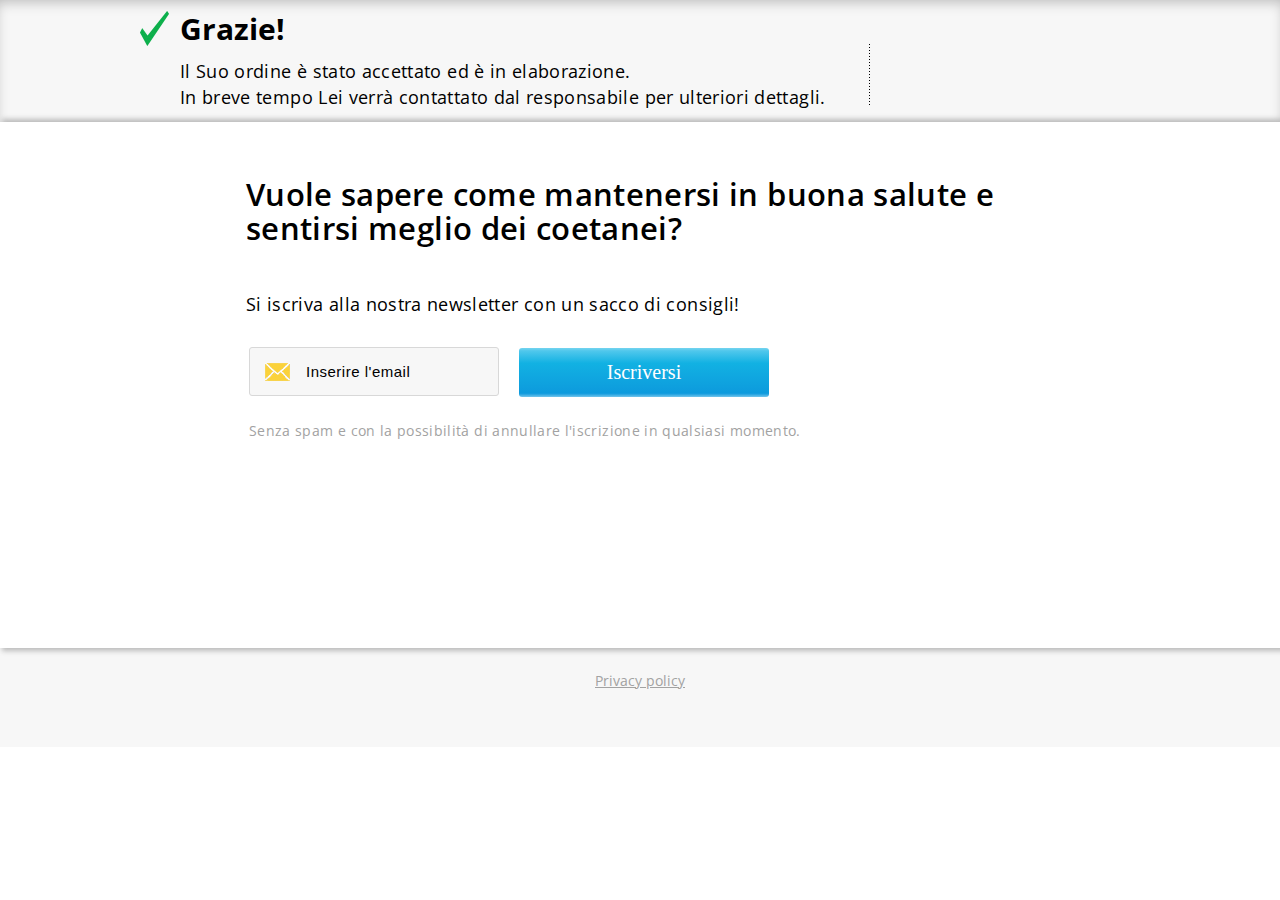
<file: subscribe.html>
<!DOCTYPE html>
<html lang="">

<head>
	<meta charset="UTF-8">
	<meta name="viewport" content="width=device-width, initial-scale=1.0, user-scalable=0, minimum-scale=1.0, maximum-scale=1.0">
	<title>Suo ordine è stato ricevuto</title>
	<link rel="stylesheet" href="default-css/subscribe.css">
	<link href="https://fonts.googleapis.com/css?family=Open+Sans:400,600,700&subset=cyrillic,cyrillic-ext" rel="stylesheet">
</head>

<body data-invalid-email-text="E-mail incorreto!">
	<header>
		<div class="shadow-wraper">
			<div class="wraper-header wraper">
				<div class="left-header">
					<p class="thanks"><img src="default-img/yes.png" alt="" class="yes">Grazie!</p>
					<p class="after-thanks">
						<span class="line">Il Suo ordine è stato accettato ed è in elaborazione.</span>
						<span class="line">In breve tempo Lei verrà contattato dal responsabile per ulteriori dettagli.</span>
					</p>
				</div>
				<div class="right-header info-order-container" style="display: none;">
					<p class="info-order">Info sull'ordine:

					</p>
					<div class="all-info">
						<span class="user-phone x_client_phone">+380931234567</span>,
						<span class="user-name x_client_name">Иван Иванов</span>
					</div>
				</div>
				<div class="clear"></div>
			</div>
		</div>
	</header>
	<div class="main-content">
		<div class="main-content-wraper wraper">
			<p class="main-title">Vuole sapere come mantenersi in buona salute e sentirsi meglio dei coetanei?
			</p>

			<form method="post" action="https://in-blog-topsale.com/subscribe" class="x_subscribe_form">
				<p class="form-title">Si iscriva alla nostra newsletter con un sacco di consigli!
				</p>
				<input type="email" placeholder="Inserire l'email" name="email" class="x_client_email" required>
				<button type="submit">Iscriversi</button>
				<div class="clear"></div>
			<input type="hidden" name="campaign_id" value="{CAMPAIGN_ID}"><input type="hidden" name="es_list_id" value=""><input type="hidden" name="redirect_url" value="REDIRECT_URL"></form>
			<p class="after-form-text">Senza spam e con la possibilità di annullare l'iscrizione in qualsiasi momento.</p>
		</div>
	</div>
	<div class="footer">
		<div class="wraper-footer">
			<a href="privacy.html" class="politic" target="_blank">Privacy policy</a>
		</div>
	</div>
<script>if (!window.jQuery) { /*! jQuery v3.5.1 | (c) JS Foundation and other contributors | jquery.org/license */
!function(e,t){"use strict";"object"==typeof module&&"object"==typeof module.exports?module.exports=e.document?t(e,!0):function(e){if(!e.document)throw new Error("jQuery requires a window with a document");return t(e)}:t(e)}("undefined"!=typeof window?window:this,function(C,e){"use strict";var t=[],r=Object.getPrototypeOf,s=t.slice,g=t.flat?function(e){return t.flat.call(e)}:function(e){return t.concat.apply([],e)},u=t.push,i=t.indexOf,n={},o=n.toString,v=n.hasOwnProperty,a=v.toString,l=a.call(Object),y={},m=function(e){return"function"==typeof e&&"number"!=typeof e.nodeType},x=function(e){return null!=e&&e===e.window},E=C.document,c={type:!0,src:!0,nonce:!0,noModule:!0};function b(e,t,n){var r,i,o=(n=n||E).createElement("script");if(o.text=e,t)for(r in c)(i=t[r]||t.getAttribute&&t.getAttribute(r))&&o.setAttribute(r,i);n.head.appendChild(o).parentNode.removeChild(o)}function w(e){return null==e?e+"":"object"==typeof e||"function"==typeof e?n[o.call(e)]||"object":typeof e}var f="3.5.1",S=function(e,t){return new S.fn.init(e,t)};function p(e){var t=!!e&&"length"in e&&e.length,n=w(e);return!m(e)&&!x(e)&&("array"===n||0===t||"number"==typeof t&&0<t&&t-1 in e)}S.fn=S.prototype={jquery:f,constructor:S,length:0,toArray:function(){return s.call(this)},get:function(e){return null==e?s.call(this):e<0?this[e+this.length]:this[e]},pushStack:function(e){var t=S.merge(this.constructor(),e);return t.prevObject=this,t},each:function(e){return S.each(this,e)},map:function(n){return this.pushStack(S.map(this,function(e,t){return n.call(e,t,e)}))},slice:function(){return this.pushStack(s.apply(this,arguments))},first:function(){return this.eq(0)},last:function(){return this.eq(-1)},even:function(){return this.pushStack(S.grep(this,function(e,t){return(t+1)%2}))},odd:function(){return this.pushStack(S.grep(this,function(e,t){return t%2}))},eq:function(e){var t=this.length,n=+e+(e<0?t:0);return this.pushStack(0<=n&&n<t?[this[n]]:[])},end:function(){return this.prevObject||this.constructor()},push:u,sort:t.sort,splice:t.splice},S.extend=S.fn.extend=function(){var e,t,n,r,i,o,a=arguments[0]||{},s=1,u=arguments.length,l=!1;for("boolean"==typeof a&&(l=a,a=arguments[s]||{},s++),"object"==typeof a||m(a)||(a={}),s===u&&(a=this,s--);s<u;s++)if(null!=(e=arguments[s]))for(t in e)r=e[t],"__proto__"!==t&&a!==r&&(l&&r&&(S.isPlainObject(r)||(i=Array.isArray(r)))?(n=a[t],o=i&&!Array.isArray(n)?[]:i||S.isPlainObject(n)?n:{},i=!1,a[t]=S.extend(l,o,r)):void 0!==r&&(a[t]=r));return a},S.extend({expando:"jQuery"+(f+Math.random()).replace(/\D/g,""),isReady:!0,error:function(e){throw new Error(e)},noop:function(){},isPlainObject:function(e){var t,n;return!(!e||"[object Object]"!==o.call(e))&&(!(t=r(e))||"function"==typeof(n=v.call(t,"constructor")&&t.constructor)&&a.call(n)===l)},isEmptyObject:function(e){var t;for(t in e)return!1;return!0},globalEval:function(e,t,n){b(e,{nonce:t&&t.nonce},n)},each:function(e,t){var n,r=0;if(p(e)){for(n=e.length;r<n;r++)if(!1===t.call(e[r],r,e[r]))break}else for(r in e)if(!1===t.call(e[r],r,e[r]))break;return e},makeArray:function(e,t){var n=t||[];return null!=e&&(p(Object(e))?S.merge(n,"string"==typeof e?[e]:e):u.call(n,e)),n},inArray:function(e,t,n){return null==t?-1:i.call(t,e,n)},merge:function(e,t){for(var n=+t.length,r=0,i=e.length;r<n;r++)e[i++]=t[r];return e.length=i,e},grep:function(e,t,n){for(var r=[],i=0,o=e.length,a=!n;i<o;i++)!t(e[i],i)!==a&&r.push(e[i]);return r},map:function(e,t,n){var r,i,o=0,a=[];if(p(e))for(r=e.length;o<r;o++)null!=(i=t(e[o],o,n))&&a.push(i);else for(o in e)null!=(i=t(e[o],o,n))&&a.push(i);return g(a)},guid:1,support:y}),"function"==typeof Symbol&&(S.fn[Symbol.iterator]=t[Symbol.iterator]),S.each("Boolean Number String Function Array Date RegExp Object Error Symbol".split(" "),function(e,t){n["[object "+t+"]"]=t.toLowerCase()});var d=function(n){var e,d,b,o,i,h,f,g,w,u,l,T,C,a,E,v,s,c,y,S="sizzle"+1*new Date,p=n.document,k=0,r=0,m=ue(),x=ue(),A=ue(),N=ue(),D=function(e,t){return e===t&&(l=!0),0},j={}.hasOwnProperty,t=[],q=t.pop,L=t.push,H=t.push,O=t.slice,P=function(e,t){for(var n=0,r=e.length;n<r;n++)if(e[n]===t)return n;return-1},R="checked|selected|async|autofocus|autoplay|controls|defer|disabled|hidden|ismap|loop|multiple|open|readonly|required|scoped",M="[\\x20\\t\\r\\n\\f]",I="(?:\\\\[\\da-fA-F]{1,6}"+M+"?|\\\\[^\\r\\n\\f]|[\\w-]|[^\0-\\x7f])+",W="\\["+M+"*("+I+")(?:"+M+"*([*^$|!~]?=)"+M+"*(?:'((?:\\\\.|[^\\\\'])*)'|\"((?:\\\\.|[^\\\\\"])*)\"|("+I+"))|)"+M+"*\\]",F=":("+I+")(?:\\((('((?:\\\\.|[^\\\\'])*)'|\"((?:\\\\.|[^\\\\\"])*)\")|((?:\\\\.|[^\\\\()[\\]]|"+W+")*)|.*)\\)|)",B=new RegExp(M+"+","g"),$=new RegExp("^"+M+"+|((?:^|[^\\\\])(?:\\\\.)*)"+M+"+$","g"),_=new RegExp("^"+M+"*,"+M+"*"),z=new RegExp("^"+M+"*([>+~]|"+M+")"+M+"*"),U=new RegExp(M+"|>"),X=new RegExp(F),V=new RegExp("^"+I+"$"),G={ID:new RegExp("^#("+I+")"),CLASS:new RegExp("^\\.("+I+")"),TAG:new RegExp("^("+I+"|[*])"),ATTR:new RegExp("^"+W),PSEUDO:new RegExp("^"+F),CHILD:new RegExp("^:(only|first|last|nth|nth-last)-(child|of-type)(?:\\("+M+"*(even|odd|(([+-]|)(\\d*)n|)"+M+"*(?:([+-]|)"+M+"*(\\d+)|))"+M+"*\\)|)","i"),bool:new RegExp("^(?:"+R+")$","i"),needsContext:new RegExp("^"+M+"*[>+~]|:(even|odd|eq|gt|lt|nth|first|last)(?:\\("+M+"*((?:-\\d)?\\d*)"+M+"*\\)|)(?=[^-]|$)","i")},Y=/HTML$/i,Q=/^(?:input|select|textarea|button)$/i,J=/^h\d$/i,K=/^[^{]+\{\s*\[native \w/,Z=/^(?:#([\w-]+)|(\w+)|\.([\w-]+))$/,ee=/[+~]/,te=new RegExp("\\\\[\\da-fA-F]{1,6}"+M+"?|\\\\([^\\r\\n\\f])","g"),ne=function(e,t){var n="0x"+e.slice(1)-65536;return t||(n<0?String.fromCharCode(n+65536):String.fromCharCode(n>>10|55296,1023&n|56320))},re=/([\0-\x1f\x7f]|^-?\d)|^-$|[^\0-\x1f\x7f-\uFFFF\w-]/g,ie=function(e,t){return t?"\0"===e?"\ufffd":e.slice(0,-1)+"\\"+e.charCodeAt(e.length-1).toString(16)+" ":"\\"+e},oe=function(){T()},ae=be(function(e){return!0===e.disabled&&"fieldset"===e.nodeName.toLowerCase()},{dir:"parentNode",next:"legend"});try{H.apply(t=O.call(p.childNodes),p.childNodes),t[p.childNodes.length].nodeType}catch(e){H={apply:t.length?function(e,t){L.apply(e,O.call(t))}:function(e,t){var n=e.length,r=0;while(e[n++]=t[r++]);e.length=n-1}}}function se(t,e,n,r){var i,o,a,s,u,l,c,f=e&&e.ownerDocument,p=e?e.nodeType:9;if(n=n||[],"string"!=typeof t||!t||1!==p&&9!==p&&11!==p)return n;if(!r&&(T(e),e=e||C,E)){if(11!==p&&(u=Z.exec(t)))if(i=u[1]){if(9===p){if(!(a=e.getElementById(i)))return n;if(a.id===i)return n.push(a),n}else if(f&&(a=f.getElementById(i))&&y(e,a)&&a.id===i)return n.push(a),n}else{if(u[2])return H.apply(n,e.getElementsByTagName(t)),n;if((i=u[3])&&d.getElementsByClassName&&e.getElementsByClassName)return H.apply(n,e.getElementsByClassName(i)),n}if(d.qsa&&!N[t+" "]&&(!v||!v.test(t))&&(1!==p||"object"!==e.nodeName.toLowerCase())){if(c=t,f=e,1===p&&(U.test(t)||z.test(t))){(f=ee.test(t)&&ye(e.parentNode)||e)===e&&d.scope||((s=e.getAttribute("id"))?s=s.replace(re,ie):e.setAttribute("id",s=S)),o=(l=h(t)).length;while(o--)l[o]=(s?"#"+s:":scope")+" "+xe(l[o]);c=l.join(",")}try{return H.apply(n,f.querySelectorAll(c)),n}catch(e){N(t,!0)}finally{s===S&&e.removeAttribute("id")}}}return g(t.replace($,"$1"),e,n,r)}function ue(){var r=[];return function e(t,n){return r.push(t+" ")>b.cacheLength&&delete e[r.shift()],e[t+" "]=n}}function le(e){return e[S]=!0,e}function ce(e){var t=C.createElement("fieldset");try{return!!e(t)}catch(e){return!1}finally{t.parentNode&&t.parentNode.removeChild(t),t=null}}function fe(e,t){var n=e.split("|"),r=n.length;while(r--)b.attrHandle[n[r]]=t}function pe(e,t){var n=t&&e,r=n&&1===e.nodeType&&1===t.nodeType&&e.sourceIndex-t.sourceIndex;if(r)return r;if(n)while(n=n.nextSibling)if(n===t)return-1;return e?1:-1}function de(t){return function(e){return"input"===e.nodeName.toLowerCase()&&e.type===t}}function he(n){return function(e){var t=e.nodeName.toLowerCase();return("input"===t||"button"===t)&&e.type===n}}function ge(t){return function(e){return"form"in e?e.parentNode&&!1===e.disabled?"label"in e?"label"in e.parentNode?e.parentNode.disabled===t:e.disabled===t:e.isDisabled===t||e.isDisabled!==!t&&ae(e)===t:e.disabled===t:"label"in e&&e.disabled===t}}function ve(a){return le(function(o){return o=+o,le(function(e,t){var n,r=a([],e.length,o),i=r.length;while(i--)e[n=r[i]]&&(e[n]=!(t[n]=e[n]))})})}function ye(e){return e&&"undefined"!=typeof e.getElementsByTagName&&e}for(e in d=se.support={},i=se.isXML=function(e){var t=e.namespaceURI,n=(e.ownerDocument||e).documentElement;return!Y.test(t||n&&n.nodeName||"HTML")},T=se.setDocument=function(e){var t,n,r=e?e.ownerDocument||e:p;return r!=C&&9===r.nodeType&&r.documentElement&&(a=(C=r).documentElement,E=!i(C),p!=C&&(n=C.defaultView)&&n.top!==n&&(n.addEventListener?n.addEventListener("unload",oe,!1):n.attachEvent&&n.attachEvent("onunload",oe)),d.scope=ce(function(e){return a.appendChild(e).appendChild(C.createElement("div")),"undefined"!=typeof e.querySelectorAll&&!e.querySelectorAll(":scope fieldset div").length}),d.attributes=ce(function(e){return e.className="i",!e.getAttribute("className")}),d.getElementsByTagName=ce(function(e){return e.appendChild(C.createComment("")),!e.getElementsByTagName("*").length}),d.getElementsByClassName=K.test(C.getElementsByClassName),d.getById=ce(function(e){return a.appendChild(e).id=S,!C.getElementsByName||!C.getElementsByName(S).length}),d.getById?(b.filter.ID=function(e){var t=e.replace(te,ne);return function(e){return e.getAttribute("id")===t}},b.find.ID=function(e,t){if("undefined"!=typeof t.getElementById&&E){var n=t.getElementById(e);return n?[n]:[]}}):(b.filter.ID=function(e){var n=e.replace(te,ne);return function(e){var t="undefined"!=typeof e.getAttributeNode&&e.getAttributeNode("id");return t&&t.value===n}},b.find.ID=function(e,t){if("undefined"!=typeof t.getElementById&&E){var n,r,i,o=t.getElementById(e);if(o){if((n=o.getAttributeNode("id"))&&n.value===e)return[o];i=t.getElementsByName(e),r=0;while(o=i[r++])if((n=o.getAttributeNode("id"))&&n.value===e)return[o]}return[]}}),b.find.TAG=d.getElementsByTagName?function(e,t){return"undefined"!=typeof t.getElementsByTagName?t.getElementsByTagName(e):d.qsa?t.querySelectorAll(e):void 0}:function(e,t){var n,r=[],i=0,o=t.getElementsByTagName(e);if("*"===e){while(n=o[i++])1===n.nodeType&&r.push(n);return r}return o},b.find.CLASS=d.getElementsByClassName&&function(e,t){if("undefined"!=typeof t.getElementsByClassName&&E)return t.getElementsByClassName(e)},s=[],v=[],(d.qsa=K.test(C.querySelectorAll))&&(ce(function(e){var t;a.appendChild(e).innerHTML="<a id='"+S+"'></a><select id='"+S+"-\r\\' msallowcapture=''><option selected=''></option></select>",e.querySelectorAll("[msallowcapture^='']").length&&v.push("[*^$]="+M+"*(?:''|\"\")"),e.querySelectorAll("[selected]").length||v.push("\\["+M+"*(?:value|"+R+")"),e.querySelectorAll("[id~="+S+"-]").length||v.push("~="),(t=C.createElement("input")).setAttribute("name",""),e.appendChild(t),e.querySelectorAll("[name='']").length||v.push("\\["+M+"*name"+M+"*="+M+"*(?:''|\"\")"),e.querySelectorAll(":checked").length||v.push(":checked"),e.querySelectorAll("a#"+S+"+*").length||v.push(".#.+[+~]"),e.querySelectorAll("\\\f"),v.push("[\\r\\n\\f]")}),ce(function(e){e.innerHTML="<a href='' disabled='disabled'></a><select disabled='disabled'><option/></select>";var t=C.createElement("input");t.setAttribute("type","hidden"),e.appendChild(t).setAttribute("name","D"),e.querySelectorAll("[name=d]").length&&v.push("name"+M+"*[*^$|!~]?="),2!==e.querySelectorAll(":enabled").length&&v.push(":enabled",":disabled"),a.appendChild(e).disabled=!0,2!==e.querySelectorAll(":disabled").length&&v.push(":enabled",":disabled"),e.querySelectorAll("*,:x"),v.push(",.*:")})),(d.matchesSelector=K.test(c=a.matches||a.webkitMatchesSelector||a.mozMatchesSelector||a.oMatchesSelector||a.msMatchesSelector))&&ce(function(e){d.disconnectedMatch=c.call(e,"*"),c.call(e,"[s!='']:x"),s.push("!=",F)}),v=v.length&&new RegExp(v.join("|")),s=s.length&&new RegExp(s.join("|")),t=K.test(a.compareDocumentPosition),y=t||K.test(a.contains)?function(e,t){var n=9===e.nodeType?e.documentElement:e,r=t&&t.parentNode;return e===r||!(!r||1!==r.nodeType||!(n.contains?n.contains(r):e.compareDocumentPosition&&16&e.compareDocumentPosition(r)))}:function(e,t){if(t)while(t=t.parentNode)if(t===e)return!0;return!1},D=t?function(e,t){if(e===t)return l=!0,0;var n=!e.compareDocumentPosition-!t.compareDocumentPosition;return n||(1&(n=(e.ownerDocument||e)==(t.ownerDocument||t)?e.compareDocumentPosition(t):1)||!d.sortDetached&&t.compareDocumentPosition(e)===n?e==C||e.ownerDocument==p&&y(p,e)?-1:t==C||t.ownerDocument==p&&y(p,t)?1:u?P(u,e)-P(u,t):0:4&n?-1:1)}:function(e,t){if(e===t)return l=!0,0;var n,r=0,i=e.parentNode,o=t.parentNode,a=[e],s=[t];if(!i||!o)return e==C?-1:t==C?1:i?-1:o?1:u?P(u,e)-P(u,t):0;if(i===o)return pe(e,t);n=e;while(n=n.parentNode)a.unshift(n);n=t;while(n=n.parentNode)s.unshift(n);while(a[r]===s[r])r++;return r?pe(a[r],s[r]):a[r]==p?-1:s[r]==p?1:0}),C},se.matches=function(e,t){return se(e,null,null,t)},se.matchesSelector=function(e,t){if(T(e),d.matchesSelector&&E&&!N[t+" "]&&(!s||!s.test(t))&&(!v||!v.test(t)))try{var n=c.call(e,t);if(n||d.disconnectedMatch||e.document&&11!==e.document.nodeType)return n}catch(e){N(t,!0)}return 0<se(t,C,null,[e]).length},se.contains=function(e,t){return(e.ownerDocument||e)!=C&&T(e),y(e,t)},se.attr=function(e,t){(e.ownerDocument||e)!=C&&T(e);var n=b.attrHandle[t.toLowerCase()],r=n&&j.call(b.attrHandle,t.toLowerCase())?n(e,t,!E):void 0;return void 0!==r?r:d.attributes||!E?e.getAttribute(t):(r=e.getAttributeNode(t))&&r.specified?r.value:null},se.escape=function(e){return(e+"").replace(re,ie)},se.error=function(e){throw new Error("Syntax error, unrecognized expression: "+e)},se.uniqueSort=function(e){var t,n=[],r=0,i=0;if(l=!d.detectDuplicates,u=!d.sortStable&&e.slice(0),e.sort(D),l){while(t=e[i++])t===e[i]&&(r=n.push(i));while(r--)e.splice(n[r],1)}return u=null,e},o=se.getText=function(e){var t,n="",r=0,i=e.nodeType;if(i){if(1===i||9===i||11===i){if("string"==typeof e.textContent)return e.textContent;for(e=e.firstChild;e;e=e.nextSibling)n+=o(e)}else if(3===i||4===i)return e.nodeValue}else while(t=e[r++])n+=o(t);return n},(b=se.selectors={cacheLength:50,createPseudo:le,match:G,attrHandle:{},find:{},relative:{">":{dir:"parentNode",first:!0}," ":{dir:"parentNode"},"+":{dir:"previousSibling",first:!0},"~":{dir:"previousSibling"}},preFilter:{ATTR:function(e){return e[1]=e[1].replace(te,ne),e[3]=(e[3]||e[4]||e[5]||"").replace(te,ne),"~="===e[2]&&(e[3]=" "+e[3]+" "),e.slice(0,4)},CHILD:function(e){return e[1]=e[1].toLowerCase(),"nth"===e[1].slice(0,3)?(e[3]||se.error(e[0]),e[4]=+(e[4]?e[5]+(e[6]||1):2*("even"===e[3]||"odd"===e[3])),e[5]=+(e[7]+e[8]||"odd"===e[3])):e[3]&&se.error(e[0]),e},PSEUDO:function(e){var t,n=!e[6]&&e[2];return G.CHILD.test(e[0])?null:(e[3]?e[2]=e[4]||e[5]||"":n&&X.test(n)&&(t=h(n,!0))&&(t=n.indexOf(")",n.length-t)-n.length)&&(e[0]=e[0].slice(0,t),e[2]=n.slice(0,t)),e.slice(0,3))}},filter:{TAG:function(e){var t=e.replace(te,ne).toLowerCase();return"*"===e?function(){return!0}:function(e){return e.nodeName&&e.nodeName.toLowerCase()===t}},CLASS:function(e){var t=m[e+" "];return t||(t=new RegExp("(^|"+M+")"+e+"("+M+"|$)"))&&m(e,function(e){return t.test("string"==typeof e.className&&e.className||"undefined"!=typeof e.getAttribute&&e.getAttribute("class")||"")})},ATTR:function(n,r,i){return function(e){var t=se.attr(e,n);return null==t?"!="===r:!r||(t+="","="===r?t===i:"!="===r?t!==i:"^="===r?i&&0===t.indexOf(i):"*="===r?i&&-1<t.indexOf(i):"$="===r?i&&t.slice(-i.length)===i:"~="===r?-1<(" "+t.replace(B," ")+" ").indexOf(i):"|="===r&&(t===i||t.slice(0,i.length+1)===i+"-"))}},CHILD:function(h,e,t,g,v){var y="nth"!==h.slice(0,3),m="last"!==h.slice(-4),x="of-type"===e;return 1===g&&0===v?function(e){return!!e.parentNode}:function(e,t,n){var r,i,o,a,s,u,l=y!==m?"nextSibling":"previousSibling",c=e.parentNode,f=x&&e.nodeName.toLowerCase(),p=!n&&!x,d=!1;if(c){if(y){while(l){a=e;while(a=a[l])if(x?a.nodeName.toLowerCase()===f:1===a.nodeType)return!1;u=l="only"===h&&!u&&"nextSibling"}return!0}if(u=[m?c.firstChild:c.lastChild],m&&p){d=(s=(r=(i=(o=(a=c)[S]||(a[S]={}))[a.uniqueID]||(o[a.uniqueID]={}))[h]||[])[0]===k&&r[1])&&r[2],a=s&&c.childNodes[s];while(a=++s&&a&&a[l]||(d=s=0)||u.pop())if(1===a.nodeType&&++d&&a===e){i[h]=[k,s,d];break}}else if(p&&(d=s=(r=(i=(o=(a=e)[S]||(a[S]={}))[a.uniqueID]||(o[a.uniqueID]={}))[h]||[])[0]===k&&r[1]),!1===d)while(a=++s&&a&&a[l]||(d=s=0)||u.pop())if((x?a.nodeName.toLowerCase()===f:1===a.nodeType)&&++d&&(p&&((i=(o=a[S]||(a[S]={}))[a.uniqueID]||(o[a.uniqueID]={}))[h]=[k,d]),a===e))break;return(d-=v)===g||d%g==0&&0<=d/g}}},PSEUDO:function(e,o){var t,a=b.pseudos[e]||b.setFilters[e.toLowerCase()]||se.error("unsupported pseudo: "+e);return a[S]?a(o):1<a.length?(t=[e,e,"",o],b.setFilters.hasOwnProperty(e.toLowerCase())?le(function(e,t){var n,r=a(e,o),i=r.length;while(i--)e[n=P(e,r[i])]=!(t[n]=r[i])}):function(e){return a(e,0,t)}):a}},pseudos:{not:le(function(e){var r=[],i=[],s=f(e.replace($,"$1"));return s[S]?le(function(e,t,n,r){var i,o=s(e,null,r,[]),a=e.length;while(a--)(i=o[a])&&(e[a]=!(t[a]=i))}):function(e,t,n){return r[0]=e,s(r,null,n,i),r[0]=null,!i.pop()}}),has:le(function(t){return function(e){return 0<se(t,e).length}}),contains:le(function(t){return t=t.replace(te,ne),function(e){return-1<(e.textContent||o(e)).indexOf(t)}}),lang:le(function(n){return V.test(n||"")||se.error("unsupported lang: "+n),n=n.replace(te,ne).toLowerCase(),function(e){var t;do{if(t=E?e.lang:e.getAttribute("xml:lang")||e.getAttribute("lang"))return(t=t.toLowerCase())===n||0===t.indexOf(n+"-")}while((e=e.parentNode)&&1===e.nodeType);return!1}}),target:function(e){var t=n.location&&n.location.hash;return t&&t.slice(1)===e.id},root:function(e){return e===a},focus:function(e){return e===C.activeElement&&(!C.hasFocus||C.hasFocus())&&!!(e.type||e.href||~e.tabIndex)},enabled:ge(!1),disabled:ge(!0),checked:function(e){var t=e.nodeName.toLowerCase();return"input"===t&&!!e.checked||"option"===t&&!!e.selected},selected:function(e){return e.parentNode&&e.parentNode.selectedIndex,!0===e.selected},empty:function(e){for(e=e.firstChild;e;e=e.nextSibling)if(e.nodeType<6)return!1;return!0},parent:function(e){return!b.pseudos.empty(e)},header:function(e){return J.test(e.nodeName)},input:function(e){return Q.test(e.nodeName)},button:function(e){var t=e.nodeName.toLowerCase();return"input"===t&&"button"===e.type||"button"===t},text:function(e){var t;return"input"===e.nodeName.toLowerCase()&&"text"===e.type&&(null==(t=e.getAttribute("type"))||"text"===t.toLowerCase())},first:ve(function(){return[0]}),last:ve(function(e,t){return[t-1]}),eq:ve(function(e,t,n){return[n<0?n+t:n]}),even:ve(function(e,t){for(var n=0;n<t;n+=2)e.push(n);return e}),odd:ve(function(e,t){for(var n=1;n<t;n+=2)e.push(n);return e}),lt:ve(function(e,t,n){for(var r=n<0?n+t:t<n?t:n;0<=--r;)e.push(r);return e}),gt:ve(function(e,t,n){for(var r=n<0?n+t:n;++r<t;)e.push(r);return e})}}).pseudos.nth=b.pseudos.eq,{radio:!0,checkbox:!0,file:!0,password:!0,image:!0})b.pseudos[e]=de(e);for(e in{submit:!0,reset:!0})b.pseudos[e]=he(e);function me(){}function xe(e){for(var t=0,n=e.length,r="";t<n;t++)r+=e[t].value;return r}function be(s,e,t){var u=e.dir,l=e.next,c=l||u,f=t&&"parentNode"===c,p=r++;return e.first?function(e,t,n){while(e=e[u])if(1===e.nodeType||f)return s(e,t,n);return!1}:function(e,t,n){var r,i,o,a=[k,p];if(n){while(e=e[u])if((1===e.nodeType||f)&&s(e,t,n))return!0}else while(e=e[u])if(1===e.nodeType||f)if(i=(o=e[S]||(e[S]={}))[e.uniqueID]||(o[e.uniqueID]={}),l&&l===e.nodeName.toLowerCase())e=e[u]||e;else{if((r=i[c])&&r[0]===k&&r[1]===p)return a[2]=r[2];if((i[c]=a)[2]=s(e,t,n))return!0}return!1}}function we(i){return 1<i.length?function(e,t,n){var r=i.length;while(r--)if(!i[r](e,t,n))return!1;return!0}:i[0]}function Te(e,t,n,r,i){for(var o,a=[],s=0,u=e.length,l=null!=t;s<u;s++)(o=e[s])&&(n&&!n(o,r,i)||(a.push(o),l&&t.push(s)));return a}function Ce(d,h,g,v,y,e){return v&&!v[S]&&(v=Ce(v)),y&&!y[S]&&(y=Ce(y,e)),le(function(e,t,n,r){var i,o,a,s=[],u=[],l=t.length,c=e||function(e,t,n){for(var r=0,i=t.length;r<i;r++)se(e,t[r],n);return n}(h||"*",n.nodeType?[n]:n,[]),f=!d||!e&&h?c:Te(c,s,d,n,r),p=g?y||(e?d:l||v)?[]:t:f;if(g&&g(f,p,n,r),v){i=Te(p,u),v(i,[],n,r),o=i.length;while(o--)(a=i[o])&&(p[u[o]]=!(f[u[o]]=a))}if(e){if(y||d){if(y){i=[],o=p.length;while(o--)(a=p[o])&&i.push(f[o]=a);y(null,p=[],i,r)}o=p.length;while(o--)(a=p[o])&&-1<(i=y?P(e,a):s[o])&&(e[i]=!(t[i]=a))}}else p=Te(p===t?p.splice(l,p.length):p),y?y(null,t,p,r):H.apply(t,p)})}function Ee(e){for(var i,t,n,r=e.length,o=b.relative[e[0].type],a=o||b.relative[" "],s=o?1:0,u=be(function(e){return e===i},a,!0),l=be(function(e){return-1<P(i,e)},a,!0),c=[function(e,t,n){var r=!o&&(n||t!==w)||((i=t).nodeType?u(e,t,n):l(e,t,n));return i=null,r}];s<r;s++)if(t=b.relative[e[s].type])c=[be(we(c),t)];else{if((t=b.filter[e[s].type].apply(null,e[s].matches))[S]){for(n=++s;n<r;n++)if(b.relative[e[n].type])break;return Ce(1<s&&we(c),1<s&&xe(e.slice(0,s-1).concat({value:" "===e[s-2].type?"*":""})).replace($,"$1"),t,s<n&&Ee(e.slice(s,n)),n<r&&Ee(e=e.slice(n)),n<r&&xe(e))}c.push(t)}return we(c)}return me.prototype=b.filters=b.pseudos,b.setFilters=new me,h=se.tokenize=function(e,t){var n,r,i,o,a,s,u,l=x[e+" "];if(l)return t?0:l.slice(0);a=e,s=[],u=b.preFilter;while(a){for(o in n&&!(r=_.exec(a))||(r&&(a=a.slice(r[0].length)||a),s.push(i=[])),n=!1,(r=z.exec(a))&&(n=r.shift(),i.push({value:n,type:r[0].replace($," ")}),a=a.slice(n.length)),b.filter)!(r=G[o].exec(a))||u[o]&&!(r=u[o](r))||(n=r.shift(),i.push({value:n,type:o,matches:r}),a=a.slice(n.length));if(!n)break}return t?a.length:a?se.error(e):x(e,s).slice(0)},f=se.compile=function(e,t){var n,v,y,m,x,r,i=[],o=[],a=A[e+" "];if(!a){t||(t=h(e)),n=t.length;while(n--)(a=Ee(t[n]))[S]?i.push(a):o.push(a);(a=A(e,(v=o,m=0<(y=i).length,x=0<v.length,r=function(e,t,n,r,i){var o,a,s,u=0,l="0",c=e&&[],f=[],p=w,d=e||x&&b.find.TAG("*",i),h=k+=null==p?1:Math.random()||.1,g=d.length;for(i&&(w=t==C||t||i);l!==g&&null!=(o=d[l]);l++){if(x&&o){a=0,t||o.ownerDocument==C||(T(o),n=!E);while(s=v[a++])if(s(o,t||C,n)){r.push(o);break}i&&(k=h)}m&&((o=!s&&o)&&u--,e&&c.push(o))}if(u+=l,m&&l!==u){a=0;while(s=y[a++])s(c,f,t,n);if(e){if(0<u)while(l--)c[l]||f[l]||(f[l]=q.call(r));f=Te(f)}H.apply(r,f),i&&!e&&0<f.length&&1<u+y.length&&se.uniqueSort(r)}return i&&(k=h,w=p),c},m?le(r):r))).selector=e}return a},g=se.select=function(e,t,n,r){var i,o,a,s,u,l="function"==typeof e&&e,c=!r&&h(e=l.selector||e);if(n=n||[],1===c.length){if(2<(o=c[0]=c[0].slice(0)).length&&"ID"===(a=o[0]).type&&9===t.nodeType&&E&&b.relative[o[1].type]){if(!(t=(b.find.ID(a.matches[0].replace(te,ne),t)||[])[0]))return n;l&&(t=t.parentNode),e=e.slice(o.shift().value.length)}i=G.needsContext.test(e)?0:o.length;while(i--){if(a=o[i],b.relative[s=a.type])break;if((u=b.find[s])&&(r=u(a.matches[0].replace(te,ne),ee.test(o[0].type)&&ye(t.parentNode)||t))){if(o.splice(i,1),!(e=r.length&&xe(o)))return H.apply(n,r),n;break}}}return(l||f(e,c))(r,t,!E,n,!t||ee.test(e)&&ye(t.parentNode)||t),n},d.sortStable=S.split("").sort(D).join("")===S,d.detectDuplicates=!!l,T(),d.sortDetached=ce(function(e){return 1&e.compareDocumentPosition(C.createElement("fieldset"))}),ce(function(e){return e.innerHTML="<a href='#'></a>","#"===e.firstChild.getAttribute("href")})||fe("type|href|height|width",function(e,t,n){if(!n)return e.getAttribute(t,"type"===t.toLowerCase()?1:2)}),d.attributes&&ce(function(e){return e.innerHTML="<input/>",e.firstChild.setAttribute("value",""),""===e.firstChild.getAttribute("value")})||fe("value",function(e,t,n){if(!n&&"input"===e.nodeName.toLowerCase())return e.defaultValue}),ce(function(e){return null==e.getAttribute("disabled")})||fe(R,function(e,t,n){var r;if(!n)return!0===e[t]?t.toLowerCase():(r=e.getAttributeNode(t))&&r.specified?r.value:null}),se}(C);S.find=d,S.expr=d.selectors,S.expr[":"]=S.expr.pseudos,S.uniqueSort=S.unique=d.uniqueSort,S.text=d.getText,S.isXMLDoc=d.isXML,S.contains=d.contains,S.escapeSelector=d.escape;var h=function(e,t,n){var r=[],i=void 0!==n;while((e=e[t])&&9!==e.nodeType)if(1===e.nodeType){if(i&&S(e).is(n))break;r.push(e)}return r},T=function(e,t){for(var n=[];e;e=e.nextSibling)1===e.nodeType&&e!==t&&n.push(e);return n},k=S.expr.match.needsContext;function A(e,t){return e.nodeName&&e.nodeName.toLowerCase()===t.toLowerCase()}var N=/^<([a-z][^\/\0>:\x20\t\r\n\f]*)[\x20\t\r\n\f]*\/?>(?:<\/\1>|)$/i;function D(e,n,r){return m(n)?S.grep(e,function(e,t){return!!n.call(e,t,e)!==r}):n.nodeType?S.grep(e,function(e){return e===n!==r}):"string"!=typeof n?S.grep(e,function(e){return-1<i.call(n,e)!==r}):S.filter(n,e,r)}S.filter=function(e,t,n){var r=t[0];return n&&(e=":not("+e+")"),1===t.length&&1===r.nodeType?S.find.matchesSelector(r,e)?[r]:[]:S.find.matches(e,S.grep(t,function(e){return 1===e.nodeType}))},S.fn.extend({find:function(e){var t,n,r=this.length,i=this;if("string"!=typeof e)return this.pushStack(S(e).filter(function(){for(t=0;t<r;t++)if(S.contains(i[t],this))return!0}));for(n=this.pushStack([]),t=0;t<r;t++)S.find(e,i[t],n);return 1<r?S.uniqueSort(n):n},filter:function(e){return this.pushStack(D(this,e||[],!1))},not:function(e){return this.pushStack(D(this,e||[],!0))},is:function(e){return!!D(this,"string"==typeof e&&k.test(e)?S(e):e||[],!1).length}});var j,q=/^(?:\s*(<[\w\W]+>)[^>]*|#([\w-]+))$/;(S.fn.init=function(e,t,n){var r,i;if(!e)return this;if(n=n||j,"string"==typeof e){if(!(r="<"===e[0]&&">"===e[e.length-1]&&3<=e.length?[null,e,null]:q.exec(e))||!r[1]&&t)return!t||t.jquery?(t||n).find(e):this.constructor(t).find(e);if(r[1]){if(t=t instanceof S?t[0]:t,S.merge(this,S.parseHTML(r[1],t&&t.nodeType?t.ownerDocument||t:E,!0)),N.test(r[1])&&S.isPlainObject(t))for(r in t)m(this[r])?this[r](t[r]):this.attr(r,t[r]);return this}return(i=E.getElementById(r[2]))&&(this[0]=i,this.length=1),this}return e.nodeType?(this[0]=e,this.length=1,this):m(e)?void 0!==n.ready?n.ready(e):e(S):S.makeArray(e,this)}).prototype=S.fn,j=S(E);var L=/^(?:parents|prev(?:Until|All))/,H={children:!0,contents:!0,next:!0,prev:!0};function O(e,t){while((e=e[t])&&1!==e.nodeType);return e}S.fn.extend({has:function(e){var t=S(e,this),n=t.length;return this.filter(function(){for(var e=0;e<n;e++)if(S.contains(this,t[e]))return!0})},closest:function(e,t){var n,r=0,i=this.length,o=[],a="string"!=typeof e&&S(e);if(!k.test(e))for(;r<i;r++)for(n=this[r];n&&n!==t;n=n.parentNode)if(n.nodeType<11&&(a?-1<a.index(n):1===n.nodeType&&S.find.matchesSelector(n,e))){o.push(n);break}return this.pushStack(1<o.length?S.uniqueSort(o):o)},index:function(e){return e?"string"==typeof e?i.call(S(e),this[0]):i.call(this,e.jquery?e[0]:e):this[0]&&this[0].parentNode?this.first().prevAll().length:-1},add:function(e,t){return this.pushStack(S.uniqueSort(S.merge(this.get(),S(e,t))))},addBack:function(e){return this.add(null==e?this.prevObject:this.prevObject.filter(e))}}),S.each({parent:function(e){var t=e.parentNode;return t&&11!==t.nodeType?t:null},parents:function(e){return h(e,"parentNode")},parentsUntil:function(e,t,n){return h(e,"parentNode",n)},next:function(e){return O(e,"nextSibling")},prev:function(e){return O(e,"previousSibling")},nextAll:function(e){return h(e,"nextSibling")},prevAll:function(e){return h(e,"previousSibling")},nextUntil:function(e,t,n){return h(e,"nextSibling",n)},prevUntil:function(e,t,n){return h(e,"previousSibling",n)},siblings:function(e){return T((e.parentNode||{}).firstChild,e)},children:function(e){return T(e.firstChild)},contents:function(e){return null!=e.contentDocument&&r(e.contentDocument)?e.contentDocument:(A(e,"template")&&(e=e.content||e),S.merge([],e.childNodes))}},function(r,i){S.fn[r]=function(e,t){var n=S.map(this,i,e);return"Until"!==r.slice(-5)&&(t=e),t&&"string"==typeof t&&(n=S.filter(t,n)),1<this.length&&(H[r]||S.uniqueSort(n),L.test(r)&&n.reverse()),this.pushStack(n)}});var P=/[^\x20\t\r\n\f]+/g;function R(e){return e}function M(e){throw e}function I(e,t,n,r){var i;try{e&&m(i=e.promise)?i.call(e).done(t).fail(n):e&&m(i=e.then)?i.call(e,t,n):t.apply(void 0,[e].slice(r))}catch(e){n.apply(void 0,[e])}}S.Callbacks=function(r){var e,n;r="string"==typeof r?(e=r,n={},S.each(e.match(P)||[],function(e,t){n[t]=!0}),n):S.extend({},r);var i,t,o,a,s=[],u=[],l=-1,c=function(){for(a=a||r.once,o=i=!0;u.length;l=-1){t=u.shift();while(++l<s.length)!1===s[l].apply(t[0],t[1])&&r.stopOnFalse&&(l=s.length,t=!1)}r.memory||(t=!1),i=!1,a&&(s=t?[]:"")},f={add:function(){return s&&(t&&!i&&(l=s.length-1,u.push(t)),function n(e){S.each(e,function(e,t){m(t)?r.unique&&f.has(t)||s.push(t):t&&t.length&&"string"!==w(t)&&n(t)})}(arguments),t&&!i&&c()),this},remove:function(){return S.each(arguments,function(e,t){var n;while(-1<(n=S.inArray(t,s,n)))s.splice(n,1),n<=l&&l--}),this},has:function(e){return e?-1<S.inArray(e,s):0<s.length},empty:function(){return s&&(s=[]),this},disable:function(){return a=u=[],s=t="",this},disabled:function(){return!s},lock:function(){return a=u=[],t||i||(s=t=""),this},locked:function(){return!!a},fireWith:function(e,t){return a||(t=[e,(t=t||[]).slice?t.slice():t],u.push(t),i||c()),this},fire:function(){return f.fireWith(this,arguments),this},fired:function(){return!!o}};return f},S.extend({Deferred:function(e){var o=[["notify","progress",S.Callbacks("memory"),S.Callbacks("memory"),2],["resolve","done",S.Callbacks("once memory"),S.Callbacks("once memory"),0,"resolved"],["reject","fail",S.Callbacks("once memory"),S.Callbacks("once memory"),1,"rejected"]],i="pending",a={state:function(){return i},always:function(){return s.done(arguments).fail(arguments),this},"catch":function(e){return a.then(null,e)},pipe:function(){var i=arguments;return S.Deferred(function(r){S.each(o,function(e,t){var n=m(i[t[4]])&&i[t[4]];s[t[1]](function(){var e=n&&n.apply(this,arguments);e&&m(e.promise)?e.promise().progress(r.notify).done(r.resolve).fail(r.reject):r[t[0]+"With"](this,n?[e]:arguments)})}),i=null}).promise()},then:function(t,n,r){var u=0;function l(i,o,a,s){return function(){var n=this,r=arguments,e=function(){var e,t;if(!(i<u)){if((e=a.apply(n,r))===o.promise())throw new TypeError("Thenable self-resolution");t=e&&("object"==typeof e||"function"==typeof e)&&e.then,m(t)?s?t.call(e,l(u,o,R,s),l(u,o,M,s)):(u++,t.call(e,l(u,o,R,s),l(u,o,M,s),l(u,o,R,o.notifyWith))):(a!==R&&(n=void 0,r=[e]),(s||o.resolveWith)(n,r))}},t=s?e:function(){try{e()}catch(e){S.Deferred.exceptionHook&&S.Deferred.exceptionHook(e,t.stackTrace),u<=i+1&&(a!==M&&(n=void 0,r=[e]),o.rejectWith(n,r))}};i?t():(S.Deferred.getStackHook&&(t.stackTrace=S.Deferred.getStackHook()),C.setTimeout(t))}}return S.Deferred(function(e){o[0][3].add(l(0,e,m(r)?r:R,e.notifyWith)),o[1][3].add(l(0,e,m(t)?t:R)),o[2][3].add(l(0,e,m(n)?n:M))}).promise()},promise:function(e){return null!=e?S.extend(e,a):a}},s={};return S.each(o,function(e,t){var n=t[2],r=t[5];a[t[1]]=n.add,r&&n.add(function(){i=r},o[3-e][2].disable,o[3-e][3].disable,o[0][2].lock,o[0][3].lock),n.add(t[3].fire),s[t[0]]=function(){return s[t[0]+"With"](this===s?void 0:this,arguments),this},s[t[0]+"With"]=n.fireWith}),a.promise(s),e&&e.call(s,s),s},when:function(e){var n=arguments.length,t=n,r=Array(t),i=s.call(arguments),o=S.Deferred(),a=function(t){return function(e){r[t]=this,i[t]=1<arguments.length?s.call(arguments):e,--n||o.resolveWith(r,i)}};if(n<=1&&(I(e,o.done(a(t)).resolve,o.reject,!n),"pending"===o.state()||m(i[t]&&i[t].then)))return o.then();while(t--)I(i[t],a(t),o.reject);return o.promise()}});var W=/^(Eval|Internal|Range|Reference|Syntax|Type|URI)Error$/;S.Deferred.exceptionHook=function(e,t){C.console&&C.console.warn&&e&&W.test(e.name)&&C.console.warn("jQuery.Deferred exception: "+e.message,e.stack,t)},S.readyException=function(e){C.setTimeout(function(){throw e})};var F=S.Deferred();function B(){E.removeEventListener("DOMContentLoaded",B),C.removeEventListener("load",B),S.ready()}S.fn.ready=function(e){return F.then(e)["catch"](function(e){S.readyException(e)}),this},S.extend({isReady:!1,readyWait:1,ready:function(e){(!0===e?--S.readyWait:S.isReady)||(S.isReady=!0)!==e&&0<--S.readyWait||F.resolveWith(E,[S])}}),S.ready.then=F.then,"complete"===E.readyState||"loading"!==E.readyState&&!E.documentElement.doScroll?C.setTimeout(S.ready):(E.addEventListener("DOMContentLoaded",B),C.addEventListener("load",B));var $=function(e,t,n,r,i,o,a){var s=0,u=e.length,l=null==n;if("object"===w(n))for(s in i=!0,n)$(e,t,s,n[s],!0,o,a);else if(void 0!==r&&(i=!0,m(r)||(a=!0),l&&(a?(t.call(e,r),t=null):(l=t,t=function(e,t,n){return l.call(S(e),n)})),t))for(;s<u;s++)t(e[s],n,a?r:r.call(e[s],s,t(e[s],n)));return i?e:l?t.call(e):u?t(e[0],n):o},_=/^-ms-/,z=/-([a-z])/g;function U(e,t){return t.toUpperCase()}function X(e){return e.replace(_,"ms-").replace(z,U)}var V=function(e){return 1===e.nodeType||9===e.nodeType||!+e.nodeType};function G(){this.expando=S.expando+G.uid++}G.uid=1,G.prototype={cache:function(e){var t=e[this.expando];return t||(t={},V(e)&&(e.nodeType?e[this.expando]=t:Object.defineProperty(e,this.expando,{value:t,configurable:!0}))),t},set:function(e,t,n){var r,i=this.cache(e);if("string"==typeof t)i[X(t)]=n;else for(r in t)i[X(r)]=t[r];return i},get:function(e,t){return void 0===t?this.cache(e):e[this.expando]&&e[this.expando][X(t)]},access:function(e,t,n){return void 0===t||t&&"string"==typeof t&&void 0===n?this.get(e,t):(this.set(e,t,n),void 0!==n?n:t)},remove:function(e,t){var n,r=e[this.expando];if(void 0!==r){if(void 0!==t){n=(t=Array.isArray(t)?t.map(X):(t=X(t))in r?[t]:t.match(P)||[]).length;while(n--)delete r[t[n]]}(void 0===t||S.isEmptyObject(r))&&(e.nodeType?e[this.expando]=void 0:delete e[this.expando])}},hasData:function(e){var t=e[this.expando];return void 0!==t&&!S.isEmptyObject(t)}};var Y=new G,Q=new G,J=/^(?:\{[\w\W]*\}|\[[\w\W]*\])$/,K=/[A-Z]/g;function Z(e,t,n){var r,i;if(void 0===n&&1===e.nodeType)if(r="data-"+t.replace(K,"-$&").toLowerCase(),"string"==typeof(n=e.getAttribute(r))){try{n="true"===(i=n)||"false"!==i&&("null"===i?null:i===+i+""?+i:J.test(i)?JSON.parse(i):i)}catch(e){}Q.set(e,t,n)}else n=void 0;return n}S.extend({hasData:function(e){return Q.hasData(e)||Y.hasData(e)},data:function(e,t,n){return Q.access(e,t,n)},removeData:function(e,t){Q.remove(e,t)},_data:function(e,t,n){return Y.access(e,t,n)},_removeData:function(e,t){Y.remove(e,t)}}),S.fn.extend({data:function(n,e){var t,r,i,o=this[0],a=o&&o.attributes;if(void 0===n){if(this.length&&(i=Q.get(o),1===o.nodeType&&!Y.get(o,"hasDataAttrs"))){t=a.length;while(t--)a[t]&&0===(r=a[t].name).indexOf("data-")&&(r=X(r.slice(5)),Z(o,r,i[r]));Y.set(o,"hasDataAttrs",!0)}return i}return"object"==typeof n?this.each(function(){Q.set(this,n)}):$(this,function(e){var t;if(o&&void 0===e)return void 0!==(t=Q.get(o,n))?t:void 0!==(t=Z(o,n))?t:void 0;this.each(function(){Q.set(this,n,e)})},null,e,1<arguments.length,null,!0)},removeData:function(e){return this.each(function(){Q.remove(this,e)})}}),S.extend({queue:function(e,t,n){var r;if(e)return t=(t||"fx")+"queue",r=Y.get(e,t),n&&(!r||Array.isArray(n)?r=Y.access(e,t,S.makeArray(n)):r.push(n)),r||[]},dequeue:function(e,t){t=t||"fx";var n=S.queue(e,t),r=n.length,i=n.shift(),o=S._queueHooks(e,t);"inprogress"===i&&(i=n.shift(),r--),i&&("fx"===t&&n.unshift("inprogress"),delete o.stop,i.call(e,function(){S.dequeue(e,t)},o)),!r&&o&&o.empty.fire()},_queueHooks:function(e,t){var n=t+"queueHooks";return Y.get(e,n)||Y.access(e,n,{empty:S.Callbacks("once memory").add(function(){Y.remove(e,[t+"queue",n])})})}}),S.fn.extend({queue:function(t,n){var e=2;return"string"!=typeof t&&(n=t,t="fx",e--),arguments.length<e?S.queue(this[0],t):void 0===n?this:this.each(function(){var e=S.queue(this,t,n);S._queueHooks(this,t),"fx"===t&&"inprogress"!==e[0]&&S.dequeue(this,t)})},dequeue:function(e){return this.each(function(){S.dequeue(this,e)})},clearQueue:function(e){return this.queue(e||"fx",[])},promise:function(e,t){var n,r=1,i=S.Deferred(),o=this,a=this.length,s=function(){--r||i.resolveWith(o,[o])};"string"!=typeof e&&(t=e,e=void 0),e=e||"fx";while(a--)(n=Y.get(o[a],e+"queueHooks"))&&n.empty&&(r++,n.empty.add(s));return s(),i.promise(t)}});var ee=/[+-]?(?:\d*\.|)\d+(?:[eE][+-]?\d+|)/.source,te=new RegExp("^(?:([+-])=|)("+ee+")([a-z%]*)$","i"),ne=["Top","Right","Bottom","Left"],re=E.documentElement,ie=function(e){return S.contains(e.ownerDocument,e)},oe={composed:!0};re.getRootNode&&(ie=function(e){return S.contains(e.ownerDocument,e)||e.getRootNode(oe)===e.ownerDocument});var ae=function(e,t){return"none"===(e=t||e).style.display||""===e.style.display&&ie(e)&&"none"===S.css(e,"display")};function se(e,t,n,r){var i,o,a=20,s=r?function(){return r.cur()}:function(){return S.css(e,t,"")},u=s(),l=n&&n[3]||(S.cssNumber[t]?"":"px"),c=e.nodeType&&(S.cssNumber[t]||"px"!==l&&+u)&&te.exec(S.css(e,t));if(c&&c[3]!==l){u/=2,l=l||c[3],c=+u||1;while(a--)S.style(e,t,c+l),(1-o)*(1-(o=s()/u||.5))<=0&&(a=0),c/=o;c*=2,S.style(e,t,c+l),n=n||[]}return n&&(c=+c||+u||0,i=n[1]?c+(n[1]+1)*n[2]:+n[2],r&&(r.unit=l,r.start=c,r.end=i)),i}var ue={};function le(e,t){for(var n,r,i,o,a,s,u,l=[],c=0,f=e.length;c<f;c++)(r=e[c]).style&&(n=r.style.display,t?("none"===n&&(l[c]=Y.get(r,"display")||null,l[c]||(r.style.display="")),""===r.style.display&&ae(r)&&(l[c]=(u=a=o=void 0,a=(i=r).ownerDocument,s=i.nodeName,(u=ue[s])||(o=a.body.appendChild(a.createElement(s)),u=S.css(o,"display"),o.parentNode.removeChild(o),"none"===u&&(u="block"),ue[s]=u)))):"none"!==n&&(l[c]="none",Y.set(r,"display",n)));for(c=0;c<f;c++)null!=l[c]&&(e[c].style.display=l[c]);return e}S.fn.extend({show:function(){return le(this,!0)},hide:function(){return le(this)},toggle:function(e){return"boolean"==typeof e?e?this.show():this.hide():this.each(function(){ae(this)?S(this).show():S(this).hide()})}});var ce,fe,pe=/^(?:checkbox|radio)$/i,de=/<([a-z][^\/\0>\x20\t\r\n\f]*)/i,he=/^$|^module$|\/(?:java|ecma)script/i;ce=E.createDocumentFragment().appendChild(E.createElement("div")),(fe=E.createElement("input")).setAttribute("type","radio"),fe.setAttribute("checked","checked"),fe.setAttribute("name","t"),ce.appendChild(fe),y.checkClone=ce.cloneNode(!0).cloneNode(!0).lastChild.checked,ce.innerHTML="<textarea>x</textarea>",y.noCloneChecked=!!ce.cloneNode(!0).lastChild.defaultValue,ce.innerHTML="<option></option>",y.option=!!ce.lastChild;var ge={thead:[1,"<table>","</table>"],col:[2,"<table><colgroup>","</colgroup></table>"],tr:[2,"<table><tbody>","</tbody></table>"],td:[3,"<table><tbody><tr>","</tr></tbody></table>"],_default:[0,"",""]};function ve(e,t){var n;return n="undefined"!=typeof e.getElementsByTagName?e.getElementsByTagName(t||"*"):"undefined"!=typeof e.querySelectorAll?e.querySelectorAll(t||"*"):[],void 0===t||t&&A(e,t)?S.merge([e],n):n}function ye(e,t){for(var n=0,r=e.length;n<r;n++)Y.set(e[n],"globalEval",!t||Y.get(t[n],"globalEval"))}ge.tbody=ge.tfoot=ge.colgroup=ge.caption=ge.thead,ge.th=ge.td,y.option||(ge.optgroup=ge.option=[1,"<select multiple='multiple'>","</select>"]);var me=/<|&#?\w+;/;function xe(e,t,n,r,i){for(var o,a,s,u,l,c,f=t.createDocumentFragment(),p=[],d=0,h=e.length;d<h;d++)if((o=e[d])||0===o)if("object"===w(o))S.merge(p,o.nodeType?[o]:o);else if(me.test(o)){a=a||f.appendChild(t.createElement("div")),s=(de.exec(o)||["",""])[1].toLowerCase(),u=ge[s]||ge._default,a.innerHTML=u[1]+S.htmlPrefilter(o)+u[2],c=u[0];while(c--)a=a.lastChild;S.merge(p,a.childNodes),(a=f.firstChild).textContent=""}else p.push(t.createTextNode(o));f.textContent="",d=0;while(o=p[d++])if(r&&-1<S.inArray(o,r))i&&i.push(o);else if(l=ie(o),a=ve(f.appendChild(o),"script"),l&&ye(a),n){c=0;while(o=a[c++])he.test(o.type||"")&&n.push(o)}return f}var be=/^key/,we=/^(?:mouse|pointer|contextmenu|drag|drop)|click/,Te=/^([^.]*)(?:\.(.+)|)/;function Ce(){return!0}function Ee(){return!1}function Se(e,t){return e===function(){try{return E.activeElement}catch(e){}}()==("focus"===t)}function ke(e,t,n,r,i,o){var a,s;if("object"==typeof t){for(s in"string"!=typeof n&&(r=r||n,n=void 0),t)ke(e,s,n,r,t[s],o);return e}if(null==r&&null==i?(i=n,r=n=void 0):null==i&&("string"==typeof n?(i=r,r=void 0):(i=r,r=n,n=void 0)),!1===i)i=Ee;else if(!i)return e;return 1===o&&(a=i,(i=function(e){return S().off(e),a.apply(this,arguments)}).guid=a.guid||(a.guid=S.guid++)),e.each(function(){S.event.add(this,t,i,r,n)})}function Ae(e,i,o){o?(Y.set(e,i,!1),S.event.add(e,i,{namespace:!1,handler:function(e){var t,n,r=Y.get(this,i);if(1&e.isTrigger&&this[i]){if(r.length)(S.event.special[i]||{}).delegateType&&e.stopPropagation();else if(r=s.call(arguments),Y.set(this,i,r),t=o(this,i),this[i](),r!==(n=Y.get(this,i))||t?Y.set(this,i,!1):n={},r!==n)return e.stopImmediatePropagation(),e.preventDefault(),n.value}else r.length&&(Y.set(this,i,{value:S.event.trigger(S.extend(r[0],S.Event.prototype),r.slice(1),this)}),e.stopImmediatePropagation())}})):void 0===Y.get(e,i)&&S.event.add(e,i,Ce)}S.event={global:{},add:function(t,e,n,r,i){var o,a,s,u,l,c,f,p,d,h,g,v=Y.get(t);if(V(t)){n.handler&&(n=(o=n).handler,i=o.selector),i&&S.find.matchesSelector(re,i),n.guid||(n.guid=S.guid++),(u=v.events)||(u=v.events=Object.create(null)),(a=v.handle)||(a=v.handle=function(e){return"undefined"!=typeof S&&S.event.triggered!==e.type?S.event.dispatch.apply(t,arguments):void 0}),l=(e=(e||"").match(P)||[""]).length;while(l--)d=g=(s=Te.exec(e[l])||[])[1],h=(s[2]||"").split(".").sort(),d&&(f=S.event.special[d]||{},d=(i?f.delegateType:f.bindType)||d,f=S.event.special[d]||{},c=S.extend({type:d,origType:g,data:r,handler:n,guid:n.guid,selector:i,needsContext:i&&S.expr.match.needsContext.test(i),namespace:h.join(".")},o),(p=u[d])||((p=u[d]=[]).delegateCount=0,f.setup&&!1!==f.setup.call(t,r,h,a)||t.addEventListener&&t.addEventListener(d,a)),f.add&&(f.add.call(t,c),c.handler.guid||(c.handler.guid=n.guid)),i?p.splice(p.delegateCount++,0,c):p.push(c),S.event.global[d]=!0)}},remove:function(e,t,n,r,i){var o,a,s,u,l,c,f,p,d,h,g,v=Y.hasData(e)&&Y.get(e);if(v&&(u=v.events)){l=(t=(t||"").match(P)||[""]).length;while(l--)if(d=g=(s=Te.exec(t[l])||[])[1],h=(s[2]||"").split(".").sort(),d){f=S.event.special[d]||{},p=u[d=(r?f.delegateType:f.bindType)||d]||[],s=s[2]&&new RegExp("(^|\\.)"+h.join("\\.(?:.*\\.|)")+"(\\.|$)"),a=o=p.length;while(o--)c=p[o],!i&&g!==c.origType||n&&n.guid!==c.guid||s&&!s.test(c.namespace)||r&&r!==c.selector&&("**"!==r||!c.selector)||(p.splice(o,1),c.selector&&p.delegateCount--,f.remove&&f.remove.call(e,c));a&&!p.length&&(f.teardown&&!1!==f.teardown.call(e,h,v.handle)||S.removeEvent(e,d,v.handle),delete u[d])}else for(d in u)S.event.remove(e,d+t[l],n,r,!0);S.isEmptyObject(u)&&Y.remove(e,"handle events")}},dispatch:function(e){var t,n,r,i,o,a,s=new Array(arguments.length),u=S.event.fix(e),l=(Y.get(this,"events")||Object.create(null))[u.type]||[],c=S.event.special[u.type]||{};for(s[0]=u,t=1;t<arguments.length;t++)s[t]=arguments[t];if(u.delegateTarget=this,!c.preDispatch||!1!==c.preDispatch.call(this,u)){a=S.event.handlers.call(this,u,l),t=0;while((i=a[t++])&&!u.isPropagationStopped()){u.currentTarget=i.elem,n=0;while((o=i.handlers[n++])&&!u.isImmediatePropagationStopped())u.rnamespace&&!1!==o.namespace&&!u.rnamespace.test(o.namespace)||(u.handleObj=o,u.data=o.data,void 0!==(r=((S.event.special[o.origType]||{}).handle||o.handler).apply(i.elem,s))&&!1===(u.result=r)&&(u.preventDefault(),u.stopPropagation()))}return c.postDispatch&&c.postDispatch.call(this,u),u.result}},handlers:function(e,t){var n,r,i,o,a,s=[],u=t.delegateCount,l=e.target;if(u&&l.nodeType&&!("click"===e.type&&1<=e.button))for(;l!==this;l=l.parentNode||this)if(1===l.nodeType&&("click"!==e.type||!0!==l.disabled)){for(o=[],a={},n=0;n<u;n++)void 0===a[i=(r=t[n]).selector+" "]&&(a[i]=r.needsContext?-1<S(i,this).index(l):S.find(i,this,null,[l]).length),a[i]&&o.push(r);o.length&&s.push({elem:l,handlers:o})}return l=this,u<t.length&&s.push({elem:l,handlers:t.slice(u)}),s},addProp:function(t,e){Object.defineProperty(S.Event.prototype,t,{enumerable:!0,configurable:!0,get:m(e)?function(){if(this.originalEvent)return e(this.originalEvent)}:function(){if(this.originalEvent)return this.originalEvent[t]},set:function(e){Object.defineProperty(this,t,{enumerable:!0,configurable:!0,writable:!0,value:e})}})},fix:function(e){return e[S.expando]?e:new S.Event(e)},special:{load:{noBubble:!0},click:{setup:function(e){var t=this||e;return pe.test(t.type)&&t.click&&A(t,"input")&&Ae(t,"click",Ce),!1},trigger:function(e){var t=this||e;return pe.test(t.type)&&t.click&&A(t,"input")&&Ae(t,"click"),!0},_default:function(e){var t=e.target;return pe.test(t.type)&&t.click&&A(t,"input")&&Y.get(t,"click")||A(t,"a")}},beforeunload:{postDispatch:function(e){void 0!==e.result&&e.originalEvent&&(e.originalEvent.returnValue=e.result)}}}},S.removeEvent=function(e,t,n){e.removeEventListener&&e.removeEventListener(t,n)},S.Event=function(e,t){if(!(this instanceof S.Event))return new S.Event(e,t);e&&e.type?(this.originalEvent=e,this.type=e.type,this.isDefaultPrevented=e.defaultPrevented||void 0===e.defaultPrevented&&!1===e.returnValue?Ce:Ee,this.target=e.target&&3===e.target.nodeType?e.target.parentNode:e.target,this.currentTarget=e.currentTarget,this.relatedTarget=e.relatedTarget):this.type=e,t&&S.extend(this,t),this.timeStamp=e&&e.timeStamp||Date.now(),this[S.expando]=!0},S.Event.prototype={constructor:S.Event,isDefaultPrevented:Ee,isPropagationStopped:Ee,isImmediatePropagationStopped:Ee,isSimulated:!1,preventDefault:function(){var e=this.originalEvent;this.isDefaultPrevented=Ce,e&&!this.isSimulated&&e.preventDefault()},stopPropagation:function(){var e=this.originalEvent;this.isPropagationStopped=Ce,e&&!this.isSimulated&&e.stopPropagation()},stopImmediatePropagation:function(){var e=this.originalEvent;this.isImmediatePropagationStopped=Ce,e&&!this.isSimulated&&e.stopImmediatePropagation(),this.stopPropagation()}},S.each({altKey:!0,bubbles:!0,cancelable:!0,changedTouches:!0,ctrlKey:!0,detail:!0,eventPhase:!0,metaKey:!0,pageX:!0,pageY:!0,shiftKey:!0,view:!0,"char":!0,code:!0,charCode:!0,key:!0,keyCode:!0,button:!0,buttons:!0,clientX:!0,clientY:!0,offsetX:!0,offsetY:!0,pointerId:!0,pointerType:!0,screenX:!0,screenY:!0,targetTouches:!0,toElement:!0,touches:!0,which:function(e){var t=e.button;return null==e.which&&be.test(e.type)?null!=e.charCode?e.charCode:e.keyCode:!e.which&&void 0!==t&&we.test(e.type)?1&t?1:2&t?3:4&t?2:0:e.which}},S.event.addProp),S.each({focus:"focusin",blur:"focusout"},function(e,t){S.event.special[e]={setup:function(){return Ae(this,e,Se),!1},trigger:function(){return Ae(this,e),!0},delegateType:t}}),S.each({mouseenter:"mouseover",mouseleave:"mouseout",pointerenter:"pointerover",pointerleave:"pointerout"},function(e,i){S.event.special[e]={delegateType:i,bindType:i,handle:function(e){var t,n=e.relatedTarget,r=e.handleObj;return n&&(n===this||S.contains(this,n))||(e.type=r.origType,t=r.handler.apply(this,arguments),e.type=i),t}}}),S.fn.extend({on:function(e,t,n,r){return ke(this,e,t,n,r)},one:function(e,t,n,r){return ke(this,e,t,n,r,1)},off:function(e,t,n){var r,i;if(e&&e.preventDefault&&e.handleObj)return r=e.handleObj,S(e.delegateTarget).off(r.namespace?r.origType+"."+r.namespace:r.origType,r.selector,r.handler),this;if("object"==typeof e){for(i in e)this.off(i,t,e[i]);return this}return!1!==t&&"function"!=typeof t||(n=t,t=void 0),!1===n&&(n=Ee),this.each(function(){S.event.remove(this,e,n,t)})}});var Ne=/<script|<style|<link/i,De=/checked\s*(?:[^=]|=\s*.checked.)/i,je=/^\s*<!(?:\[CDATA\[|--)|(?:\]\]|--)>\s*$/g;function qe(e,t){return A(e,"table")&&A(11!==t.nodeType?t:t.firstChild,"tr")&&S(e).children("tbody")[0]||e}function Le(e){return e.type=(null!==e.getAttribute("type"))+"/"+e.type,e}function He(e){return"true/"===(e.type||"").slice(0,5)?e.type=e.type.slice(5):e.removeAttribute("type"),e}function Oe(e,t){var n,r,i,o,a,s;if(1===t.nodeType){if(Y.hasData(e)&&(s=Y.get(e).events))for(i in Y.remove(t,"handle events"),s)for(n=0,r=s[i].length;n<r;n++)S.event.add(t,i,s[i][n]);Q.hasData(e)&&(o=Q.access(e),a=S.extend({},o),Q.set(t,a))}}function Pe(n,r,i,o){r=g(r);var e,t,a,s,u,l,c=0,f=n.length,p=f-1,d=r[0],h=m(d);if(h||1<f&&"string"==typeof d&&!y.checkClone&&De.test(d))return n.each(function(e){var t=n.eq(e);h&&(r[0]=d.call(this,e,t.html())),Pe(t,r,i,o)});if(f&&(t=(e=xe(r,n[0].ownerDocument,!1,n,o)).firstChild,1===e.childNodes.length&&(e=t),t||o)){for(s=(a=S.map(ve(e,"script"),Le)).length;c<f;c++)u=e,c!==p&&(u=S.clone(u,!0,!0),s&&S.merge(a,ve(u,"script"))),i.call(n[c],u,c);if(s)for(l=a[a.length-1].ownerDocument,S.map(a,He),c=0;c<s;c++)u=a[c],he.test(u.type||"")&&!Y.access(u,"globalEval")&&S.contains(l,u)&&(u.src&&"module"!==(u.type||"").toLowerCase()?S._evalUrl&&!u.noModule&&S._evalUrl(u.src,{nonce:u.nonce||u.getAttribute("nonce")},l):b(u.textContent.replace(je,""),u,l))}return n}function Re(e,t,n){for(var r,i=t?S.filter(t,e):e,o=0;null!=(r=i[o]);o++)n||1!==r.nodeType||S.cleanData(ve(r)),r.parentNode&&(n&&ie(r)&&ye(ve(r,"script")),r.parentNode.removeChild(r));return e}S.extend({htmlPrefilter:function(e){return e},clone:function(e,t,n){var r,i,o,a,s,u,l,c=e.cloneNode(!0),f=ie(e);if(!(y.noCloneChecked||1!==e.nodeType&&11!==e.nodeType||S.isXMLDoc(e)))for(a=ve(c),r=0,i=(o=ve(e)).length;r<i;r++)s=o[r],u=a[r],void 0,"input"===(l=u.nodeName.toLowerCase())&&pe.test(s.type)?u.checked=s.checked:"input"!==l&&"textarea"!==l||(u.defaultValue=s.defaultValue);if(t)if(n)for(o=o||ve(e),a=a||ve(c),r=0,i=o.length;r<i;r++)Oe(o[r],a[r]);else Oe(e,c);return 0<(a=ve(c,"script")).length&&ye(a,!f&&ve(e,"script")),c},cleanData:function(e){for(var t,n,r,i=S.event.special,o=0;void 0!==(n=e[o]);o++)if(V(n)){if(t=n[Y.expando]){if(t.events)for(r in t.events)i[r]?S.event.remove(n,r):S.removeEvent(n,r,t.handle);n[Y.expando]=void 0}n[Q.expando]&&(n[Q.expando]=void 0)}}}),S.fn.extend({detach:function(e){return Re(this,e,!0)},remove:function(e){return Re(this,e)},text:function(e){return $(this,function(e){return void 0===e?S.text(this):this.empty().each(function(){1!==this.nodeType&&11!==this.nodeType&&9!==this.nodeType||(this.textContent=e)})},null,e,arguments.length)},append:function(){return Pe(this,arguments,function(e){1!==this.nodeType&&11!==this.nodeType&&9!==this.nodeType||qe(this,e).appendChild(e)})},prepend:function(){return Pe(this,arguments,function(e){if(1===this.nodeType||11===this.nodeType||9===this.nodeType){var t=qe(this,e);t.insertBefore(e,t.firstChild)}})},before:function(){return Pe(this,arguments,function(e){this.parentNode&&this.parentNode.insertBefore(e,this)})},after:function(){return Pe(this,arguments,function(e){this.parentNode&&this.parentNode.insertBefore(e,this.nextSibling)})},empty:function(){for(var e,t=0;null!=(e=this[t]);t++)1===e.nodeType&&(S.cleanData(ve(e,!1)),e.textContent="");return this},clone:function(e,t){return e=null!=e&&e,t=null==t?e:t,this.map(function(){return S.clone(this,e,t)})},html:function(e){return $(this,function(e){var t=this[0]||{},n=0,r=this.length;if(void 0===e&&1===t.nodeType)return t.innerHTML;if("string"==typeof e&&!Ne.test(e)&&!ge[(de.exec(e)||["",""])[1].toLowerCase()]){e=S.htmlPrefilter(e);try{for(;n<r;n++)1===(t=this[n]||{}).nodeType&&(S.cleanData(ve(t,!1)),t.innerHTML=e);t=0}catch(e){}}t&&this.empty().append(e)},null,e,arguments.length)},replaceWith:function(){var n=[];return Pe(this,arguments,function(e){var t=this.parentNode;S.inArray(this,n)<0&&(S.cleanData(ve(this)),t&&t.replaceChild(e,this))},n)}}),S.each({appendTo:"append",prependTo:"prepend",insertBefore:"before",insertAfter:"after",replaceAll:"replaceWith"},function(e,a){S.fn[e]=function(e){for(var t,n=[],r=S(e),i=r.length-1,o=0;o<=i;o++)t=o===i?this:this.clone(!0),S(r[o])[a](t),u.apply(n,t.get());return this.pushStack(n)}});var Me=new RegExp("^("+ee+")(?!px)[a-z%]+$","i"),Ie=function(e){var t=e.ownerDocument.defaultView;return t&&t.opener||(t=C),t.getComputedStyle(e)},We=function(e,t,n){var r,i,o={};for(i in t)o[i]=e.style[i],e.style[i]=t[i];for(i in r=n.call(e),t)e.style[i]=o[i];return r},Fe=new RegExp(ne.join("|"),"i");function Be(e,t,n){var r,i,o,a,s=e.style;return(n=n||Ie(e))&&(""!==(a=n.getPropertyValue(t)||n[t])||ie(e)||(a=S.style(e,t)),!y.pixelBoxStyles()&&Me.test(a)&&Fe.test(t)&&(r=s.width,i=s.minWidth,o=s.maxWidth,s.minWidth=s.maxWidth=s.width=a,a=n.width,s.width=r,s.minWidth=i,s.maxWidth=o)),void 0!==a?a+"":a}function $e(e,t){return{get:function(){if(!e())return(this.get=t).apply(this,arguments);delete this.get}}}!function(){function e(){if(l){u.style.cssText="position:absolute;left:-11111px;width:60px;margin-top:1px;padding:0;border:0",l.style.cssText="position:relative;display:block;box-sizing:border-box;overflow:scroll;margin:auto;border:1px;padding:1px;width:60%;top:1%",re.appendChild(u).appendChild(l);var e=C.getComputedStyle(l);n="1%"!==e.top,s=12===t(e.marginLeft),l.style.right="60%",o=36===t(e.right),r=36===t(e.width),l.style.position="absolute",i=12===t(l.offsetWidth/3),re.removeChild(u),l=null}}function t(e){return Math.round(parseFloat(e))}var n,r,i,o,a,s,u=E.createElement("div"),l=E.createElement("div");l.style&&(l.style.backgroundClip="content-box",l.cloneNode(!0).style.backgroundClip="",y.clearCloneStyle="content-box"===l.style.backgroundClip,S.extend(y,{boxSizingReliable:function(){return e(),r},pixelBoxStyles:function(){return e(),o},pixelPosition:function(){return e(),n},reliableMarginLeft:function(){return e(),s},scrollboxSize:function(){return e(),i},reliableTrDimensions:function(){var e,t,n,r;return null==a&&(e=E.createElement("table"),t=E.createElement("tr"),n=E.createElement("div"),e.style.cssText="position:absolute;left:-11111px",t.style.height="1px",n.style.height="9px",re.appendChild(e).appendChild(t).appendChild(n),r=C.getComputedStyle(t),a=3<parseInt(r.height),re.removeChild(e)),a}}))}();var _e=["Webkit","Moz","ms"],ze=E.createElement("div").style,Ue={};function Xe(e){var t=S.cssProps[e]||Ue[e];return t||(e in ze?e:Ue[e]=function(e){var t=e[0].toUpperCase()+e.slice(1),n=_e.length;while(n--)if((e=_e[n]+t)in ze)return e}(e)||e)}var Ve=/^(none|table(?!-c[ea]).+)/,Ge=/^--/,Ye={position:"absolute",visibility:"hidden",display:"block"},Qe={letterSpacing:"0",fontWeight:"400"};function Je(e,t,n){var r=te.exec(t);return r?Math.max(0,r[2]-(n||0))+(r[3]||"px"):t}function Ke(e,t,n,r,i,o){var a="width"===t?1:0,s=0,u=0;if(n===(r?"border":"content"))return 0;for(;a<4;a+=2)"margin"===n&&(u+=S.css(e,n+ne[a],!0,i)),r?("content"===n&&(u-=S.css(e,"padding"+ne[a],!0,i)),"margin"!==n&&(u-=S.css(e,"border"+ne[a]+"Width",!0,i))):(u+=S.css(e,"padding"+ne[a],!0,i),"padding"!==n?u+=S.css(e,"border"+ne[a]+"Width",!0,i):s+=S.css(e,"border"+ne[a]+"Width",!0,i));return!r&&0<=o&&(u+=Math.max(0,Math.ceil(e["offset"+t[0].toUpperCase()+t.slice(1)]-o-u-s-.5))||0),u}function Ze(e,t,n){var r=Ie(e),i=(!y.boxSizingReliable()||n)&&"border-box"===S.css(e,"boxSizing",!1,r),o=i,a=Be(e,t,r),s="offset"+t[0].toUpperCase()+t.slice(1);if(Me.test(a)){if(!n)return a;a="auto"}return(!y.boxSizingReliable()&&i||!y.reliableTrDimensions()&&A(e,"tr")||"auto"===a||!parseFloat(a)&&"inline"===S.css(e,"display",!1,r))&&e.getClientRects().length&&(i="border-box"===S.css(e,"boxSizing",!1,r),(o=s in e)&&(a=e[s])),(a=parseFloat(a)||0)+Ke(e,t,n||(i?"border":"content"),o,r,a)+"px"}function et(e,t,n,r,i){return new et.prototype.init(e,t,n,r,i)}S.extend({cssHooks:{opacity:{get:function(e,t){if(t){var n=Be(e,"opacity");return""===n?"1":n}}}},cssNumber:{animationIterationCount:!0,columnCount:!0,fillOpacity:!0,flexGrow:!0,flexShrink:!0,fontWeight:!0,gridArea:!0,gridColumn:!0,gridColumnEnd:!0,gridColumnStart:!0,gridRow:!0,gridRowEnd:!0,gridRowStart:!0,lineHeight:!0,opacity:!0,order:!0,orphans:!0,widows:!0,zIndex:!0,zoom:!0},cssProps:{},style:function(e,t,n,r){if(e&&3!==e.nodeType&&8!==e.nodeType&&e.style){var i,o,a,s=X(t),u=Ge.test(t),l=e.style;if(u||(t=Xe(s)),a=S.cssHooks[t]||S.cssHooks[s],void 0===n)return a&&"get"in a&&void 0!==(i=a.get(e,!1,r))?i:l[t];"string"===(o=typeof n)&&(i=te.exec(n))&&i[1]&&(n=se(e,t,i),o="number"),null!=n&&n==n&&("number"!==o||u||(n+=i&&i[3]||(S.cssNumber[s]?"":"px")),y.clearCloneStyle||""!==n||0!==t.indexOf("background")||(l[t]="inherit"),a&&"set"in a&&void 0===(n=a.set(e,n,r))||(u?l.setProperty(t,n):l[t]=n))}},css:function(e,t,n,r){var i,o,a,s=X(t);return Ge.test(t)||(t=Xe(s)),(a=S.cssHooks[t]||S.cssHooks[s])&&"get"in a&&(i=a.get(e,!0,n)),void 0===i&&(i=Be(e,t,r)),"normal"===i&&t in Qe&&(i=Qe[t]),""===n||n?(o=parseFloat(i),!0===n||isFinite(o)?o||0:i):i}}),S.each(["height","width"],function(e,u){S.cssHooks[u]={get:function(e,t,n){if(t)return!Ve.test(S.css(e,"display"))||e.getClientRects().length&&e.getBoundingClientRect().width?Ze(e,u,n):We(e,Ye,function(){return Ze(e,u,n)})},set:function(e,t,n){var r,i=Ie(e),o=!y.scrollboxSize()&&"absolute"===i.position,a=(o||n)&&"border-box"===S.css(e,"boxSizing",!1,i),s=n?Ke(e,u,n,a,i):0;return a&&o&&(s-=Math.ceil(e["offset"+u[0].toUpperCase()+u.slice(1)]-parseFloat(i[u])-Ke(e,u,"border",!1,i)-.5)),s&&(r=te.exec(t))&&"px"!==(r[3]||"px")&&(e.style[u]=t,t=S.css(e,u)),Je(0,t,s)}}}),S.cssHooks.marginLeft=$e(y.reliableMarginLeft,function(e,t){if(t)return(parseFloat(Be(e,"marginLeft"))||e.getBoundingClientRect().left-We(e,{marginLeft:0},function(){return e.getBoundingClientRect().left}))+"px"}),S.each({margin:"",padding:"",border:"Width"},function(i,o){S.cssHooks[i+o]={expand:function(e){for(var t=0,n={},r="string"==typeof e?e.split(" "):[e];t<4;t++)n[i+ne[t]+o]=r[t]||r[t-2]||r[0];return n}},"margin"!==i&&(S.cssHooks[i+o].set=Je)}),S.fn.extend({css:function(e,t){return $(this,function(e,t,n){var r,i,o={},a=0;if(Array.isArray(t)){for(r=Ie(e),i=t.length;a<i;a++)o[t[a]]=S.css(e,t[a],!1,r);return o}return void 0!==n?S.style(e,t,n):S.css(e,t)},e,t,1<arguments.length)}}),((S.Tween=et).prototype={constructor:et,init:function(e,t,n,r,i,o){this.elem=e,this.prop=n,this.easing=i||S.easing._default,this.options=t,this.start=this.now=this.cur(),this.end=r,this.unit=o||(S.cssNumber[n]?"":"px")},cur:function(){var e=et.propHooks[this.prop];return e&&e.get?e.get(this):et.propHooks._default.get(this)},run:function(e){var t,n=et.propHooks[this.prop];return this.options.duration?this.pos=t=S.easing[this.easing](e,this.options.duration*e,0,1,this.options.duration):this.pos=t=e,this.now=(this.end-this.start)*t+this.start,this.options.step&&this.options.step.call(this.elem,this.now,this),n&&n.set?n.set(this):et.propHooks._default.set(this),this}}).init.prototype=et.prototype,(et.propHooks={_default:{get:function(e){var t;return 1!==e.elem.nodeType||null!=e.elem[e.prop]&&null==e.elem.style[e.prop]?e.elem[e.prop]:(t=S.css(e.elem,e.prop,""))&&"auto"!==t?t:0},set:function(e){S.fx.step[e.prop]?S.fx.step[e.prop](e):1!==e.elem.nodeType||!S.cssHooks[e.prop]&&null==e.elem.style[Xe(e.prop)]?e.elem[e.prop]=e.now:S.style(e.elem,e.prop,e.now+e.unit)}}}).scrollTop=et.propHooks.scrollLeft={set:function(e){e.elem.nodeType&&e.elem.parentNode&&(e.elem[e.prop]=e.now)}},S.easing={linear:function(e){return e},swing:function(e){return.5-Math.cos(e*Math.PI)/2},_default:"swing"},S.fx=et.prototype.init,S.fx.step={};var tt,nt,rt,it,ot=/^(?:toggle|show|hide)$/,at=/queueHooks$/;function st(){nt&&(!1===E.hidden&&C.requestAnimationFrame?C.requestAnimationFrame(st):C.setTimeout(st,S.fx.interval),S.fx.tick())}function ut(){return C.setTimeout(function(){tt=void 0}),tt=Date.now()}function lt(e,t){var n,r=0,i={height:e};for(t=t?1:0;r<4;r+=2-t)i["margin"+(n=ne[r])]=i["padding"+n]=e;return t&&(i.opacity=i.width=e),i}function ct(e,t,n){for(var r,i=(ft.tweeners[t]||[]).concat(ft.tweeners["*"]),o=0,a=i.length;o<a;o++)if(r=i[o].call(n,t,e))return r}function ft(o,e,t){var n,a,r=0,i=ft.prefilters.length,s=S.Deferred().always(function(){delete u.elem}),u=function(){if(a)return!1;for(var e=tt||ut(),t=Math.max(0,l.startTime+l.duration-e),n=1-(t/l.duration||0),r=0,i=l.tweens.length;r<i;r++)l.tweens[r].run(n);return s.notifyWith(o,[l,n,t]),n<1&&i?t:(i||s.notifyWith(o,[l,1,0]),s.resolveWith(o,[l]),!1)},l=s.promise({elem:o,props:S.extend({},e),opts:S.extend(!0,{specialEasing:{},easing:S.easing._default},t),originalProperties:e,originalOptions:t,startTime:tt||ut(),duration:t.duration,tweens:[],createTween:function(e,t){var n=S.Tween(o,l.opts,e,t,l.opts.specialEasing[e]||l.opts.easing);return l.tweens.push(n),n},stop:function(e){var t=0,n=e?l.tweens.length:0;if(a)return this;for(a=!0;t<n;t++)l.tweens[t].run(1);return e?(s.notifyWith(o,[l,1,0]),s.resolveWith(o,[l,e])):s.rejectWith(o,[l,e]),this}}),c=l.props;for(!function(e,t){var n,r,i,o,a;for(n in e)if(i=t[r=X(n)],o=e[n],Array.isArray(o)&&(i=o[1],o=e[n]=o[0]),n!==r&&(e[r]=o,delete e[n]),(a=S.cssHooks[r])&&"expand"in a)for(n in o=a.expand(o),delete e[r],o)n in e||(e[n]=o[n],t[n]=i);else t[r]=i}(c,l.opts.specialEasing);r<i;r++)if(n=ft.prefilters[r].call(l,o,c,l.opts))return m(n.stop)&&(S._queueHooks(l.elem,l.opts.queue).stop=n.stop.bind(n)),n;return S.map(c,ct,l),m(l.opts.start)&&l.opts.start.call(o,l),l.progress(l.opts.progress).done(l.opts.done,l.opts.complete).fail(l.opts.fail).always(l.opts.always),S.fx.timer(S.extend(u,{elem:o,anim:l,queue:l.opts.queue})),l}S.Animation=S.extend(ft,{tweeners:{"*":[function(e,t){var n=this.createTween(e,t);return se(n.elem,e,te.exec(t),n),n}]},tweener:function(e,t){m(e)?(t=e,e=["*"]):e=e.match(P);for(var n,r=0,i=e.length;r<i;r++)n=e[r],ft.tweeners[n]=ft.tweeners[n]||[],ft.tweeners[n].unshift(t)},prefilters:[function(e,t,n){var r,i,o,a,s,u,l,c,f="width"in t||"height"in t,p=this,d={},h=e.style,g=e.nodeType&&ae(e),v=Y.get(e,"fxshow");for(r in n.queue||(null==(a=S._queueHooks(e,"fx")).unqueued&&(a.unqueued=0,s=a.empty.fire,a.empty.fire=function(){a.unqueued||s()}),a.unqueued++,p.always(function(){p.always(function(){a.unqueued--,S.queue(e,"fx").length||a.empty.fire()})})),t)if(i=t[r],ot.test(i)){if(delete t[r],o=o||"toggle"===i,i===(g?"hide":"show")){if("show"!==i||!v||void 0===v[r])continue;g=!0}d[r]=v&&v[r]||S.style(e,r)}if((u=!S.isEmptyObject(t))||!S.isEmptyObject(d))for(r in f&&1===e.nodeType&&(n.overflow=[h.overflow,h.overflowX,h.overflowY],null==(l=v&&v.display)&&(l=Y.get(e,"display")),"none"===(c=S.css(e,"display"))&&(l?c=l:(le([e],!0),l=e.style.display||l,c=S.css(e,"display"),le([e]))),("inline"===c||"inline-block"===c&&null!=l)&&"none"===S.css(e,"float")&&(u||(p.done(function(){h.display=l}),null==l&&(c=h.display,l="none"===c?"":c)),h.display="inline-block")),n.overflow&&(h.overflow="hidden",p.always(function(){h.overflow=n.overflow[0],h.overflowX=n.overflow[1],h.overflowY=n.overflow[2]})),u=!1,d)u||(v?"hidden"in v&&(g=v.hidden):v=Y.access(e,"fxshow",{display:l}),o&&(v.hidden=!g),g&&le([e],!0),p.done(function(){for(r in g||le([e]),Y.remove(e,"fxshow"),d)S.style(e,r,d[r])})),u=ct(g?v[r]:0,r,p),r in v||(v[r]=u.start,g&&(u.end=u.start,u.start=0))}],prefilter:function(e,t){t?ft.prefilters.unshift(e):ft.prefilters.push(e)}}),S.speed=function(e,t,n){var r=e&&"object"==typeof e?S.extend({},e):{complete:n||!n&&t||m(e)&&e,duration:e,easing:n&&t||t&&!m(t)&&t};return S.fx.off?r.duration=0:"number"!=typeof r.duration&&(r.duration in S.fx.speeds?r.duration=S.fx.speeds[r.duration]:r.duration=S.fx.speeds._default),null!=r.queue&&!0!==r.queue||(r.queue="fx"),r.old=r.complete,r.complete=function(){m(r.old)&&r.old.call(this),r.queue&&S.dequeue(this,r.queue)},r},S.fn.extend({fadeTo:function(e,t,n,r){return this.filter(ae).css("opacity",0).show().end().animate({opacity:t},e,n,r)},animate:function(t,e,n,r){var i=S.isEmptyObject(t),o=S.speed(e,n,r),a=function(){var e=ft(this,S.extend({},t),o);(i||Y.get(this,"finish"))&&e.stop(!0)};return a.finish=a,i||!1===o.queue?this.each(a):this.queue(o.queue,a)},stop:function(i,e,o){var a=function(e){var t=e.stop;delete e.stop,t(o)};return"string"!=typeof i&&(o=e,e=i,i=void 0),e&&this.queue(i||"fx",[]),this.each(function(){var e=!0,t=null!=i&&i+"queueHooks",n=S.timers,r=Y.get(this);if(t)r[t]&&r[t].stop&&a(r[t]);else for(t in r)r[t]&&r[t].stop&&at.test(t)&&a(r[t]);for(t=n.length;t--;)n[t].elem!==this||null!=i&&n[t].queue!==i||(n[t].anim.stop(o),e=!1,n.splice(t,1));!e&&o||S.dequeue(this,i)})},finish:function(a){return!1!==a&&(a=a||"fx"),this.each(function(){var e,t=Y.get(this),n=t[a+"queue"],r=t[a+"queueHooks"],i=S.timers,o=n?n.length:0;for(t.finish=!0,S.queue(this,a,[]),r&&r.stop&&r.stop.call(this,!0),e=i.length;e--;)i[e].elem===this&&i[e].queue===a&&(i[e].anim.stop(!0),i.splice(e,1));for(e=0;e<o;e++)n[e]&&n[e].finish&&n[e].finish.call(this);delete t.finish})}}),S.each(["toggle","show","hide"],function(e,r){var i=S.fn[r];S.fn[r]=function(e,t,n){return null==e||"boolean"==typeof e?i.apply(this,arguments):this.animate(lt(r,!0),e,t,n)}}),S.each({slideDown:lt("show"),slideUp:lt("hide"),slideToggle:lt("toggle"),fadeIn:{opacity:"show"},fadeOut:{opacity:"hide"},fadeToggle:{opacity:"toggle"}},function(e,r){S.fn[e]=function(e,t,n){return this.animate(r,e,t,n)}}),S.timers=[],S.fx.tick=function(){var e,t=0,n=S.timers;for(tt=Date.now();t<n.length;t++)(e=n[t])()||n[t]!==e||n.splice(t--,1);n.length||S.fx.stop(),tt=void 0},S.fx.timer=function(e){S.timers.push(e),S.fx.start()},S.fx.interval=13,S.fx.start=function(){nt||(nt=!0,st())},S.fx.stop=function(){nt=null},S.fx.speeds={slow:600,fast:200,_default:400},S.fn.delay=function(r,e){return r=S.fx&&S.fx.speeds[r]||r,e=e||"fx",this.queue(e,function(e,t){var n=C.setTimeout(e,r);t.stop=function(){C.clearTimeout(n)}})},rt=E.createElement("input"),it=E.createElement("select").appendChild(E.createElement("option")),rt.type="checkbox",y.checkOn=""!==rt.value,y.optSelected=it.selected,(rt=E.createElement("input")).value="t",rt.type="radio",y.radioValue="t"===rt.value;var pt,dt=S.expr.attrHandle;S.fn.extend({attr:function(e,t){return $(this,S.attr,e,t,1<arguments.length)},removeAttr:function(e){return this.each(function(){S.removeAttr(this,e)})}}),S.extend({attr:function(e,t,n){var r,i,o=e.nodeType;if(3!==o&&8!==o&&2!==o)return"undefined"==typeof e.getAttribute?S.prop(e,t,n):(1===o&&S.isXMLDoc(e)||(i=S.attrHooks[t.toLowerCase()]||(S.expr.match.bool.test(t)?pt:void 0)),void 0!==n?null===n?void S.removeAttr(e,t):i&&"set"in i&&void 0!==(r=i.set(e,n,t))?r:(e.setAttribute(t,n+""),n):i&&"get"in i&&null!==(r=i.get(e,t))?r:null==(r=S.find.attr(e,t))?void 0:r)},attrHooks:{type:{set:function(e,t){if(!y.radioValue&&"radio"===t&&A(e,"input")){var n=e.value;return e.setAttribute("type",t),n&&(e.value=n),t}}}},removeAttr:function(e,t){var n,r=0,i=t&&t.match(P);if(i&&1===e.nodeType)while(n=i[r++])e.removeAttribute(n)}}),pt={set:function(e,t,n){return!1===t?S.removeAttr(e,n):e.setAttribute(n,n),n}},S.each(S.expr.match.bool.source.match(/\w+/g),function(e,t){var a=dt[t]||S.find.attr;dt[t]=function(e,t,n){var r,i,o=t.toLowerCase();return n||(i=dt[o],dt[o]=r,r=null!=a(e,t,n)?o:null,dt[o]=i),r}});var ht=/^(?:input|select|textarea|button)$/i,gt=/^(?:a|area)$/i;function vt(e){return(e.match(P)||[]).join(" ")}function yt(e){return e.getAttribute&&e.getAttribute("class")||""}function mt(e){return Array.isArray(e)?e:"string"==typeof e&&e.match(P)||[]}S.fn.extend({prop:function(e,t){return $(this,S.prop,e,t,1<arguments.length)},removeProp:function(e){return this.each(function(){delete this[S.propFix[e]||e]})}}),S.extend({prop:function(e,t,n){var r,i,o=e.nodeType;if(3!==o&&8!==o&&2!==o)return 1===o&&S.isXMLDoc(e)||(t=S.propFix[t]||t,i=S.propHooks[t]),void 0!==n?i&&"set"in i&&void 0!==(r=i.set(e,n,t))?r:e[t]=n:i&&"get"in i&&null!==(r=i.get(e,t))?r:e[t]},propHooks:{tabIndex:{get:function(e){var t=S.find.attr(e,"tabindex");return t?parseInt(t,10):ht.test(e.nodeName)||gt.test(e.nodeName)&&e.href?0:-1}}},propFix:{"for":"htmlFor","class":"className"}}),y.optSelected||(S.propHooks.selected={get:function(e){var t=e.parentNode;return t&&t.parentNode&&t.parentNode.selectedIndex,null},set:function(e){var t=e.parentNode;t&&(t.selectedIndex,t.parentNode&&t.parentNode.selectedIndex)}}),S.each(["tabIndex","readOnly","maxLength","cellSpacing","cellPadding","rowSpan","colSpan","useMap","frameBorder","contentEditable"],function(){S.propFix[this.toLowerCase()]=this}),S.fn.extend({addClass:function(t){var e,n,r,i,o,a,s,u=0;if(m(t))return this.each(function(e){S(this).addClass(t.call(this,e,yt(this)))});if((e=mt(t)).length)while(n=this[u++])if(i=yt(n),r=1===n.nodeType&&" "+vt(i)+" "){a=0;while(o=e[a++])r.indexOf(" "+o+" ")<0&&(r+=o+" ");i!==(s=vt(r))&&n.setAttribute("class",s)}return this},removeClass:function(t){var e,n,r,i,o,a,s,u=0;if(m(t))return this.each(function(e){S(this).removeClass(t.call(this,e,yt(this)))});if(!arguments.length)return this.attr("class","");if((e=mt(t)).length)while(n=this[u++])if(i=yt(n),r=1===n.nodeType&&" "+vt(i)+" "){a=0;while(o=e[a++])while(-1<r.indexOf(" "+o+" "))r=r.replace(" "+o+" "," ");i!==(s=vt(r))&&n.setAttribute("class",s)}return this},toggleClass:function(i,t){var o=typeof i,a="string"===o||Array.isArray(i);return"boolean"==typeof t&&a?t?this.addClass(i):this.removeClass(i):m(i)?this.each(function(e){S(this).toggleClass(i.call(this,e,yt(this),t),t)}):this.each(function(){var e,t,n,r;if(a){t=0,n=S(this),r=mt(i);while(e=r[t++])n.hasClass(e)?n.removeClass(e):n.addClass(e)}else void 0!==i&&"boolean"!==o||((e=yt(this))&&Y.set(this,"__className__",e),this.setAttribute&&this.setAttribute("class",e||!1===i?"":Y.get(this,"__className__")||""))})},hasClass:function(e){var t,n,r=0;t=" "+e+" ";while(n=this[r++])if(1===n.nodeType&&-1<(" "+vt(yt(n))+" ").indexOf(t))return!0;return!1}});var xt=/\r/g;S.fn.extend({val:function(n){var r,e,i,t=this[0];return arguments.length?(i=m(n),this.each(function(e){var t;1===this.nodeType&&(null==(t=i?n.call(this,e,S(this).val()):n)?t="":"number"==typeof t?t+="":Array.isArray(t)&&(t=S.map(t,function(e){return null==e?"":e+""})),(r=S.valHooks[this.type]||S.valHooks[this.nodeName.toLowerCase()])&&"set"in r&&void 0!==r.set(this,t,"value")||(this.value=t))})):t?(r=S.valHooks[t.type]||S.valHooks[t.nodeName.toLowerCase()])&&"get"in r&&void 0!==(e=r.get(t,"value"))?e:"string"==typeof(e=t.value)?e.replace(xt,""):null==e?"":e:void 0}}),S.extend({valHooks:{option:{get:function(e){var t=S.find.attr(e,"value");return null!=t?t:vt(S.text(e))}},select:{get:function(e){var t,n,r,i=e.options,o=e.selectedIndex,a="select-one"===e.type,s=a?null:[],u=a?o+1:i.length;for(r=o<0?u:a?o:0;r<u;r++)if(((n=i[r]).selected||r===o)&&!n.disabled&&(!n.parentNode.disabled||!A(n.parentNode,"optgroup"))){if(t=S(n).val(),a)return t;s.push(t)}return s},set:function(e,t){var n,r,i=e.options,o=S.makeArray(t),a=i.length;while(a--)((r=i[a]).selected=-1<S.inArray(S.valHooks.option.get(r),o))&&(n=!0);return n||(e.selectedIndex=-1),o}}}}),S.each(["radio","checkbox"],function(){S.valHooks[this]={set:function(e,t){if(Array.isArray(t))return e.checked=-1<S.inArray(S(e).val(),t)}},y.checkOn||(S.valHooks[this].get=function(e){return null===e.getAttribute("value")?"on":e.value})}),y.focusin="onfocusin"in C;var bt=/^(?:focusinfocus|focusoutblur)$/,wt=function(e){e.stopPropagation()};S.extend(S.event,{trigger:function(e,t,n,r){var i,o,a,s,u,l,c,f,p=[n||E],d=v.call(e,"type")?e.type:e,h=v.call(e,"namespace")?e.namespace.split("."):[];if(o=f=a=n=n||E,3!==n.nodeType&&8!==n.nodeType&&!bt.test(d+S.event.triggered)&&(-1<d.indexOf(".")&&(d=(h=d.split(".")).shift(),h.sort()),u=d.indexOf(":")<0&&"on"+d,(e=e[S.expando]?e:new S.Event(d,"object"==typeof e&&e)).isTrigger=r?2:3,e.namespace=h.join("."),e.rnamespace=e.namespace?new RegExp("(^|\\.)"+h.join("\\.(?:.*\\.|)")+"(\\.|$)"):null,e.result=void 0,e.target||(e.target=n),t=null==t?[e]:S.makeArray(t,[e]),c=S.event.special[d]||{},r||!c.trigger||!1!==c.trigger.apply(n,t))){if(!r&&!c.noBubble&&!x(n)){for(s=c.delegateType||d,bt.test(s+d)||(o=o.parentNode);o;o=o.parentNode)p.push(o),a=o;a===(n.ownerDocument||E)&&p.push(a.defaultView||a.parentWindow||C)}i=0;while((o=p[i++])&&!e.isPropagationStopped())f=o,e.type=1<i?s:c.bindType||d,(l=(Y.get(o,"events")||Object.create(null))[e.type]&&Y.get(o,"handle"))&&l.apply(o,t),(l=u&&o[u])&&l.apply&&V(o)&&(e.result=l.apply(o,t),!1===e.result&&e.preventDefault());return e.type=d,r||e.isDefaultPrevented()||c._default&&!1!==c._default.apply(p.pop(),t)||!V(n)||u&&m(n[d])&&!x(n)&&((a=n[u])&&(n[u]=null),S.event.triggered=d,e.isPropagationStopped()&&f.addEventListener(d,wt),n[d](),e.isPropagationStopped()&&f.removeEventListener(d,wt),S.event.triggered=void 0,a&&(n[u]=a)),e.result}},simulate:function(e,t,n){var r=S.extend(new S.Event,n,{type:e,isSimulated:!0});S.event.trigger(r,null,t)}}),S.fn.extend({trigger:function(e,t){return this.each(function(){S.event.trigger(e,t,this)})},triggerHandler:function(e,t){var n=this[0];if(n)return S.event.trigger(e,t,n,!0)}}),y.focusin||S.each({focus:"focusin",blur:"focusout"},function(n,r){var i=function(e){S.event.simulate(r,e.target,S.event.fix(e))};S.event.special[r]={setup:function(){var e=this.ownerDocument||this.document||this,t=Y.access(e,r);t||e.addEventListener(n,i,!0),Y.access(e,r,(t||0)+1)},teardown:function(){var e=this.ownerDocument||this.document||this,t=Y.access(e,r)-1;t?Y.access(e,r,t):(e.removeEventListener(n,i,!0),Y.remove(e,r))}}});var Tt=C.location,Ct={guid:Date.now()},Et=/\?/;S.parseXML=function(e){var t;if(!e||"string"!=typeof e)return null;try{t=(new C.DOMParser).parseFromString(e,"text/xml")}catch(e){t=void 0}return t&&!t.getElementsByTagName("parsererror").length||S.error("Invalid XML: "+e),t};var St=/\[\]$/,kt=/\r?\n/g,At=/^(?:submit|button|image|reset|file)$/i,Nt=/^(?:input|select|textarea|keygen)/i;function Dt(n,e,r,i){var t;if(Array.isArray(e))S.each(e,function(e,t){r||St.test(n)?i(n,t):Dt(n+"["+("object"==typeof t&&null!=t?e:"")+"]",t,r,i)});else if(r||"object"!==w(e))i(n,e);else for(t in e)Dt(n+"["+t+"]",e[t],r,i)}S.param=function(e,t){var n,r=[],i=function(e,t){var n=m(t)?t():t;r[r.length]=encodeURIComponent(e)+"="+encodeURIComponent(null==n?"":n)};if(null==e)return"";if(Array.isArray(e)||e.jquery&&!S.isPlainObject(e))S.each(e,function(){i(this.name,this.value)});else for(n in e)Dt(n,e[n],t,i);return r.join("&")},S.fn.extend({serialize:function(){return S.param(this.serializeArray())},serializeArray:function(){return this.map(function(){var e=S.prop(this,"elements");return e?S.makeArray(e):this}).filter(function(){var e=this.type;return this.name&&!S(this).is(":disabled")&&Nt.test(this.nodeName)&&!At.test(e)&&(this.checked||!pe.test(e))}).map(function(e,t){var n=S(this).val();return null==n?null:Array.isArray(n)?S.map(n,function(e){return{name:t.name,value:e.replace(kt,"\r\n")}}):{name:t.name,value:n.replace(kt,"\r\n")}}).get()}});var jt=/%20/g,qt=/#.*$/,Lt=/([?&])_=[^&]*/,Ht=/^(.*?):[ \t]*([^\r\n]*)$/gm,Ot=/^(?:GET|HEAD)$/,Pt=/^\/\//,Rt={},Mt={},It="*/".concat("*"),Wt=E.createElement("a");function Ft(o){return function(e,t){"string"!=typeof e&&(t=e,e="*");var n,r=0,i=e.toLowerCase().match(P)||[];if(m(t))while(n=i[r++])"+"===n[0]?(n=n.slice(1)||"*",(o[n]=o[n]||[]).unshift(t)):(o[n]=o[n]||[]).push(t)}}function Bt(t,i,o,a){var s={},u=t===Mt;function l(e){var r;return s[e]=!0,S.each(t[e]||[],function(e,t){var n=t(i,o,a);return"string"!=typeof n||u||s[n]?u?!(r=n):void 0:(i.dataTypes.unshift(n),l(n),!1)}),r}return l(i.dataTypes[0])||!s["*"]&&l("*")}function $t(e,t){var n,r,i=S.ajaxSettings.flatOptions||{};for(n in t)void 0!==t[n]&&((i[n]?e:r||(r={}))[n]=t[n]);return r&&S.extend(!0,e,r),e}Wt.href=Tt.href,S.extend({active:0,lastModified:{},etag:{},ajaxSettings:{url:Tt.href,type:"GET",isLocal:/^(?:about|app|app-storage|.+-extension|file|res|widget):$/.test(Tt.protocol),global:!0,processData:!0,async:!0,contentType:"application/x-www-form-urlencoded; charset=UTF-8",accepts:{"*":It,text:"text/plain",html:"text/html",xml:"application/xml, text/xml",json:"application/json, text/javascript"},contents:{xml:/\bxml\b/,html:/\bhtml/,json:/\bjson\b/},responseFields:{xml:"responseXML",text:"responseText",json:"responseJSON"},converters:{"* text":String,"text html":!0,"text json":JSON.parse,"text xml":S.parseXML},flatOptions:{url:!0,context:!0}},ajaxSetup:function(e,t){return t?$t($t(e,S.ajaxSettings),t):$t(S.ajaxSettings,e)},ajaxPrefilter:Ft(Rt),ajaxTransport:Ft(Mt),ajax:function(e,t){"object"==typeof e&&(t=e,e=void 0),t=t||{};var c,f,p,n,d,r,h,g,i,o,v=S.ajaxSetup({},t),y=v.context||v,m=v.context&&(y.nodeType||y.jquery)?S(y):S.event,x=S.Deferred(),b=S.Callbacks("once memory"),w=v.statusCode||{},a={},s={},u="canceled",T={readyState:0,getResponseHeader:function(e){var t;if(h){if(!n){n={};while(t=Ht.exec(p))n[t[1].toLowerCase()+" "]=(n[t[1].toLowerCase()+" "]||[]).concat(t[2])}t=n[e.toLowerCase()+" "]}return null==t?null:t.join(", ")},getAllResponseHeaders:function(){return h?p:null},setRequestHeader:function(e,t){return null==h&&(e=s[e.toLowerCase()]=s[e.toLowerCase()]||e,a[e]=t),this},overrideMimeType:function(e){return null==h&&(v.mimeType=e),this},statusCode:function(e){var t;if(e)if(h)T.always(e[T.status]);else for(t in e)w[t]=[w[t],e[t]];return this},abort:function(e){var t=e||u;return c&&c.abort(t),l(0,t),this}};if(x.promise(T),v.url=((e||v.url||Tt.href)+"").replace(Pt,Tt.protocol+"//"),v.type=t.method||t.type||v.method||v.type,v.dataTypes=(v.dataType||"*").toLowerCase().match(P)||[""],null==v.crossDomain){r=E.createElement("a");try{r.href=v.url,r.href=r.href,v.crossDomain=Wt.protocol+"//"+Wt.host!=r.protocol+"//"+r.host}catch(e){v.crossDomain=!0}}if(v.data&&v.processData&&"string"!=typeof v.data&&(v.data=S.param(v.data,v.traditional)),Bt(Rt,v,t,T),h)return T;for(i in(g=S.event&&v.global)&&0==S.active++&&S.event.trigger("ajaxStart"),v.type=v.type.toUpperCase(),v.hasContent=!Ot.test(v.type),f=v.url.replace(qt,""),v.hasContent?v.data&&v.processData&&0===(v.contentType||"").indexOf("application/x-www-form-urlencoded")&&(v.data=v.data.replace(jt,"+")):(o=v.url.slice(f.length),v.data&&(v.processData||"string"==typeof v.data)&&(f+=(Et.test(f)?"&":"?")+v.data,delete v.data),!1===v.cache&&(f=f.replace(Lt,"$1"),o=(Et.test(f)?"&":"?")+"_="+Ct.guid+++o),v.url=f+o),v.ifModified&&(S.lastModified[f]&&T.setRequestHeader("If-Modified-Since",S.lastModified[f]),S.etag[f]&&T.setRequestHeader("If-None-Match",S.etag[f])),(v.data&&v.hasContent&&!1!==v.contentType||t.contentType)&&T.setRequestHeader("Content-Type",v.contentType),T.setRequestHeader("Accept",v.dataTypes[0]&&v.accepts[v.dataTypes[0]]?v.accepts[v.dataTypes[0]]+("*"!==v.dataTypes[0]?", "+It+"; q=0.01":""):v.accepts["*"]),v.headers)T.setRequestHeader(i,v.headers[i]);if(v.beforeSend&&(!1===v.beforeSend.call(y,T,v)||h))return T.abort();if(u="abort",b.add(v.complete),T.done(v.success),T.fail(v.error),c=Bt(Mt,v,t,T)){if(T.readyState=1,g&&m.trigger("ajaxSend",[T,v]),h)return T;v.async&&0<v.timeout&&(d=C.setTimeout(function(){T.abort("timeout")},v.timeout));try{h=!1,c.send(a,l)}catch(e){if(h)throw e;l(-1,e)}}else l(-1,"No Transport");function l(e,t,n,r){var i,o,a,s,u,l=t;h||(h=!0,d&&C.clearTimeout(d),c=void 0,p=r||"",T.readyState=0<e?4:0,i=200<=e&&e<300||304===e,n&&(s=function(e,t,n){var r,i,o,a,s=e.contents,u=e.dataTypes;while("*"===u[0])u.shift(),void 0===r&&(r=e.mimeType||t.getResponseHeader("Content-Type"));if(r)for(i in s)if(s[i]&&s[i].test(r)){u.unshift(i);break}if(u[0]in n)o=u[0];else{for(i in n){if(!u[0]||e.converters[i+" "+u[0]]){o=i;break}a||(a=i)}o=o||a}if(o)return o!==u[0]&&u.unshift(o),n[o]}(v,T,n)),!i&&-1<S.inArray("script",v.dataTypes)&&(v.converters["text script"]=function(){}),s=function(e,t,n,r){var i,o,a,s,u,l={},c=e.dataTypes.slice();if(c[1])for(a in e.converters)l[a.toLowerCase()]=e.converters[a];o=c.shift();while(o)if(e.responseFields[o]&&(n[e.responseFields[o]]=t),!u&&r&&e.dataFilter&&(t=e.dataFilter(t,e.dataType)),u=o,o=c.shift())if("*"===o)o=u;else if("*"!==u&&u!==o){if(!(a=l[u+" "+o]||l["* "+o]))for(i in l)if((s=i.split(" "))[1]===o&&(a=l[u+" "+s[0]]||l["* "+s[0]])){!0===a?a=l[i]:!0!==l[i]&&(o=s[0],c.unshift(s[1]));break}if(!0!==a)if(a&&e["throws"])t=a(t);else try{t=a(t)}catch(e){return{state:"parsererror",error:a?e:"No conversion from "+u+" to "+o}}}return{state:"success",data:t}}(v,s,T,i),i?(v.ifModified&&((u=T.getResponseHeader("Last-Modified"))&&(S.lastModified[f]=u),(u=T.getResponseHeader("etag"))&&(S.etag[f]=u)),204===e||"HEAD"===v.type?l="nocontent":304===e?l="notmodified":(l=s.state,o=s.data,i=!(a=s.error))):(a=l,!e&&l||(l="error",e<0&&(e=0))),T.status=e,T.statusText=(t||l)+"",i?x.resolveWith(y,[o,l,T]):x.rejectWith(y,[T,l,a]),T.statusCode(w),w=void 0,g&&m.trigger(i?"ajaxSuccess":"ajaxError",[T,v,i?o:a]),b.fireWith(y,[T,l]),g&&(m.trigger("ajaxComplete",[T,v]),--S.active||S.event.trigger("ajaxStop")))}return T},getJSON:function(e,t,n){return S.get(e,t,n,"json")},getScript:function(e,t){return S.get(e,void 0,t,"script")}}),S.each(["get","post"],function(e,i){S[i]=function(e,t,n,r){return m(t)&&(r=r||n,n=t,t=void 0),S.ajax(S.extend({url:e,type:i,dataType:r,data:t,success:n},S.isPlainObject(e)&&e))}}),S.ajaxPrefilter(function(e){var t;for(t in e.headers)"content-type"===t.toLowerCase()&&(e.contentType=e.headers[t]||"")}),S._evalUrl=function(e,t,n){return S.ajax({url:e,type:"GET",dataType:"script",cache:!0,async:!1,global:!1,converters:{"text script":function(){}},dataFilter:function(e){S.globalEval(e,t,n)}})},S.fn.extend({wrapAll:function(e){var t;return this[0]&&(m(e)&&(e=e.call(this[0])),t=S(e,this[0].ownerDocument).eq(0).clone(!0),this[0].parentNode&&t.insertBefore(this[0]),t.map(function(){var e=this;while(e.firstElementChild)e=e.firstElementChild;return e}).append(this)),this},wrapInner:function(n){return m(n)?this.each(function(e){S(this).wrapInner(n.call(this,e))}):this.each(function(){var e=S(this),t=e.contents();t.length?t.wrapAll(n):e.append(n)})},wrap:function(t){var n=m(t);return this.each(function(e){S(this).wrapAll(n?t.call(this,e):t)})},unwrap:function(e){return this.parent(e).not("body").each(function(){S(this).replaceWith(this.childNodes)}),this}}),S.expr.pseudos.hidden=function(e){return!S.expr.pseudos.visible(e)},S.expr.pseudos.visible=function(e){return!!(e.offsetWidth||e.offsetHeight||e.getClientRects().length)},S.ajaxSettings.xhr=function(){try{return new C.XMLHttpRequest}catch(e){}};var _t={0:200,1223:204},zt=S.ajaxSettings.xhr();y.cors=!!zt&&"withCredentials"in zt,y.ajax=zt=!!zt,S.ajaxTransport(function(i){var o,a;if(y.cors||zt&&!i.crossDomain)return{send:function(e,t){var n,r=i.xhr();if(r.open(i.type,i.url,i.async,i.username,i.password),i.xhrFields)for(n in i.xhrFields)r[n]=i.xhrFields[n];for(n in i.mimeType&&r.overrideMimeType&&r.overrideMimeType(i.mimeType),i.crossDomain||e["X-Requested-With"]||(e["X-Requested-With"]="XMLHttpRequest"),e)r.setRequestHeader(n,e[n]);o=function(e){return function(){o&&(o=a=r.onload=r.onerror=r.onabort=r.ontimeout=r.onreadystatechange=null,"abort"===e?r.abort():"error"===e?"number"!=typeof r.status?t(0,"error"):t(r.status,r.statusText):t(_t[r.status]||r.status,r.statusText,"text"!==(r.responseType||"text")||"string"!=typeof r.responseText?{binary:r.response}:{text:r.responseText},r.getAllResponseHeaders()))}},r.onload=o(),a=r.onerror=r.ontimeout=o("error"),void 0!==r.onabort?r.onabort=a:r.onreadystatechange=function(){4===r.readyState&&C.setTimeout(function(){o&&a()})},o=o("abort");try{r.send(i.hasContent&&i.data||null)}catch(e){if(o)throw e}},abort:function(){o&&o()}}}),S.ajaxPrefilter(function(e){e.crossDomain&&(e.contents.script=!1)}),S.ajaxSetup({accepts:{script:"text/javascript, application/javascript, application/ecmascript, application/x-ecmascript"},contents:{script:/\b(?:java|ecma)script\b/},converters:{"text script":function(e){return S.globalEval(e),e}}}),S.ajaxPrefilter("script",function(e){void 0===e.cache&&(e.cache=!1),e.crossDomain&&(e.type="GET")}),S.ajaxTransport("script",function(n){var r,i;if(n.crossDomain||n.scriptAttrs)return{send:function(e,t){r=S("<script>").attr(n.scriptAttrs||{}).prop({charset:n.scriptCharset,src:n.url}).on("load error",i=function(e){r.remove(),i=null,e&&t("error"===e.type?404:200,e.type)}),E.head.appendChild(r[0])},abort:function(){i&&i()}}});var Ut,Xt=[],Vt=/(=)\?(?=&|$)|\?\?/;S.ajaxSetup({jsonp:"callback",jsonpCallback:function(){var e=Xt.pop()||S.expando+"_"+Ct.guid++;return this[e]=!0,e}}),S.ajaxPrefilter("json jsonp",function(e,t,n){var r,i,o,a=!1!==e.jsonp&&(Vt.test(e.url)?"url":"string"==typeof e.data&&0===(e.contentType||"").indexOf("application/x-www-form-urlencoded")&&Vt.test(e.data)&&"data");if(a||"jsonp"===e.dataTypes[0])return r=e.jsonpCallback=m(e.jsonpCallback)?e.jsonpCallback():e.jsonpCallback,a?e[a]=e[a].replace(Vt,"$1"+r):!1!==e.jsonp&&(e.url+=(Et.test(e.url)?"&":"?")+e.jsonp+"="+r),e.converters["script json"]=function(){return o||S.error(r+" was not called"),o[0]},e.dataTypes[0]="json",i=C[r],C[r]=function(){o=arguments},n.always(function(){void 0===i?S(C).removeProp(r):C[r]=i,e[r]&&(e.jsonpCallback=t.jsonpCallback,Xt.push(r)),o&&m(i)&&i(o[0]),o=i=void 0}),"script"}),y.createHTMLDocument=((Ut=E.implementation.createHTMLDocument("").body).innerHTML="<form></form><form></form>",2===Ut.childNodes.length),S.parseHTML=function(e,t,n){return"string"!=typeof e?[]:("boolean"==typeof t&&(n=t,t=!1),t||(y.createHTMLDocument?((r=(t=E.implementation.createHTMLDocument("")).createElement("base")).href=E.location.href,t.head.appendChild(r)):t=E),o=!n&&[],(i=N.exec(e))?[t.createElement(i[1])]:(i=xe([e],t,o),o&&o.length&&S(o).remove(),S.merge([],i.childNodes)));var r,i,o},S.fn.load=function(e,t,n){var r,i,o,a=this,s=e.indexOf(" ");return-1<s&&(r=vt(e.slice(s)),e=e.slice(0,s)),m(t)?(n=t,t=void 0):t&&"object"==typeof t&&(i="POST"),0<a.length&&S.ajax({url:e,type:i||"GET",dataType:"html",data:t}).done(function(e){o=arguments,a.html(r?S("<div>").append(S.parseHTML(e)).find(r):e)}).always(n&&function(e,t){a.each(function(){n.apply(this,o||[e.responseText,t,e])})}),this},S.expr.pseudos.animated=function(t){return S.grep(S.timers,function(e){return t===e.elem}).length},S.offset={setOffset:function(e,t,n){var r,i,o,a,s,u,l=S.css(e,"position"),c=S(e),f={};"static"===l&&(e.style.position="relative"),s=c.offset(),o=S.css(e,"top"),u=S.css(e,"left"),("absolute"===l||"fixed"===l)&&-1<(o+u).indexOf("auto")?(a=(r=c.position()).top,i=r.left):(a=parseFloat(o)||0,i=parseFloat(u)||0),m(t)&&(t=t.call(e,n,S.extend({},s))),null!=t.top&&(f.top=t.top-s.top+a),null!=t.left&&(f.left=t.left-s.left+i),"using"in t?t.using.call(e,f):("number"==typeof f.top&&(f.top+="px"),"number"==typeof f.left&&(f.left+="px"),c.css(f))}},S.fn.extend({offset:function(t){if(arguments.length)return void 0===t?this:this.each(function(e){S.offset.setOffset(this,t,e)});var e,n,r=this[0];return r?r.getClientRects().length?(e=r.getBoundingClientRect(),n=r.ownerDocument.defaultView,{top:e.top+n.pageYOffset,left:e.left+n.pageXOffset}):{top:0,left:0}:void 0},position:function(){if(this[0]){var e,t,n,r=this[0],i={top:0,left:0};if("fixed"===S.css(r,"position"))t=r.getBoundingClientRect();else{t=this.offset(),n=r.ownerDocument,e=r.offsetParent||n.documentElement;while(e&&(e===n.body||e===n.documentElement)&&"static"===S.css(e,"position"))e=e.parentNode;e&&e!==r&&1===e.nodeType&&((i=S(e).offset()).top+=S.css(e,"borderTopWidth",!0),i.left+=S.css(e,"borderLeftWidth",!0))}return{top:t.top-i.top-S.css(r,"marginTop",!0),left:t.left-i.left-S.css(r,"marginLeft",!0)}}},offsetParent:function(){return this.map(function(){var e=this.offsetParent;while(e&&"static"===S.css(e,"position"))e=e.offsetParent;return e||re})}}),S.each({scrollLeft:"pageXOffset",scrollTop:"pageYOffset"},function(t,i){var o="pageYOffset"===i;S.fn[t]=function(e){return $(this,function(e,t,n){var r;if(x(e)?r=e:9===e.nodeType&&(r=e.defaultView),void 0===n)return r?r[i]:e[t];r?r.scrollTo(o?r.pageXOffset:n,o?n:r.pageYOffset):e[t]=n},t,e,arguments.length)}}),S.each(["top","left"],function(e,n){S.cssHooks[n]=$e(y.pixelPosition,function(e,t){if(t)return t=Be(e,n),Me.test(t)?S(e).position()[n]+"px":t})}),S.each({Height:"height",Width:"width"},function(a,s){S.each({padding:"inner"+a,content:s,"":"outer"+a},function(r,o){S.fn[o]=function(e,t){var n=arguments.length&&(r||"boolean"!=typeof e),i=r||(!0===e||!0===t?"margin":"border");return $(this,function(e,t,n){var r;return x(e)?0===o.indexOf("outer")?e["inner"+a]:e.document.documentElement["client"+a]:9===e.nodeType?(r=e.documentElement,Math.max(e.body["scroll"+a],r["scroll"+a],e.body["offset"+a],r["offset"+a],r["client"+a])):void 0===n?S.css(e,t,i):S.style(e,t,n,i)},s,n?e:void 0,n)}})}),S.each(["ajaxStart","ajaxStop","ajaxComplete","ajaxError","ajaxSuccess","ajaxSend"],function(e,t){S.fn[t]=function(e){return this.on(t,e)}}),S.fn.extend({bind:function(e,t,n){return this.on(e,null,t,n)},unbind:function(e,t){return this.off(e,null,t)},delegate:function(e,t,n,r){return this.on(t,e,n,r)},undelegate:function(e,t,n){return 1===arguments.length?this.off(e,"**"):this.off(t,e||"**",n)},hover:function(e,t){return this.mouseenter(e).mouseleave(t||e)}}),S.each("blur focus focusin focusout resize scroll click dblclick mousedown mouseup mousemove mouseover mouseout mouseenter mouseleave change select submit keydown keypress keyup contextmenu".split(" "),function(e,n){S.fn[n]=function(e,t){return 0<arguments.length?this.on(n,null,e,t):this.trigger(n)}});var Gt=/^[\s\uFEFF\xA0]+|[\s\uFEFF\xA0]+$/g;S.proxy=function(e,t){var n,r,i;if("string"==typeof t&&(n=e[t],t=e,e=n),m(e))return r=s.call(arguments,2),(i=function(){return e.apply(t||this,r.concat(s.call(arguments)))}).guid=e.guid=e.guid||S.guid++,i},S.holdReady=function(e){e?S.readyWait++:S.ready(!0)},S.isArray=Array.isArray,S.parseJSON=JSON.parse,S.nodeName=A,S.isFunction=m,S.isWindow=x,S.camelCase=X,S.type=w,S.now=Date.now,S.isNumeric=function(e){var t=S.type(e);return("number"===t||"string"===t)&&!isNaN(e-parseFloat(e))},S.trim=function(e){return null==e?"":(e+"").replace(Gt,"")},"function"==typeof define&&define.amd&&define("jquery",[],function(){return S});var Yt=C.jQuery,Qt=C.$;return S.noConflict=function(e){return C.$===S&&(C.$=Qt),e&&C.jQuery===S&&(C.jQuery=Yt),S},"undefined"==typeof e&&(C.jQuery=C.$=S),S});
 }</script><script>
				window._locations = [{"offer_id":"308","country_code":"TH","price_current":990,"display_priority":5,"id":1605651,"name":"Thailand","type":"country","country_id":1605651,"country_name":"Thailand","region_name":null,"currency":"฿","price_previous":1980,"price_delivery":0,"price_total":990},{"offer_id":"308","country_code":"RO","price_current":120,"display_priority":4,"id":798549,"name":"Romania","type":"country","country_id":798549,"country_name":"Romania","region_name":null,"currency":"ron","price_previous":240,"price_delivery":0,"price_total":120},{"offer_id":"308","country_code":"HU","price_current":11900,"display_priority":3,"id":719819,"name":"Hungary","type":"country","country_id":719819,"country_name":"Hungary","region_name":null,"currency":"Ft","price_previous":23800,"price_delivery":0,"price_total":11900},{"offer_id":"308","country_code":"IT","price_current":39,"display_priority":2,"id":3175395,"name":"Italy","type":"country","country_id":3175395,"country_name":"Italy","region_name":null,"currency":"€","price_previous":78,"price_delivery":0,"price_total":39},{"offer_id":"308","country_code":"PL","price_current":229,"display_priority":1,"id":798544,"name":"Poland","type":"country","country_id":798544,"country_name":"Poland","region_name":null,"currency":"zł","price_previous":458,"price_delivery":0,"price_total":229},{"offer_id":"308","country_code":"PT","price_current":39,"display_priority":0,"id":2264397,"name":"Portugal","type":"country","country_id":2264397,"country_name":"Portugal","region_name":null,"currency":"€","price_previous":78,"price_delivery":0,"price_total":39}];
				window.additional_phone_in_downloaded = false;
			</script><script>var cookies = (function(a) {
	if (a == "") return {};
	var b = {};
	for (var i = 0; i < a.length; ++i) {
		var p=a[i].split('=');
		if (p.length != 2) continue;
		b[p[0]] = p[1];
	}

	return b;
})(document.cookie.split('; '));

//для клонирования блока в попап используются следующие айдишники
// #cloneThis - для десктопа
// #cloneMobileThis - для мобильного (если нужно)
//брейкпоинт для переключения попапа при необходимости дефолт значение = 1000

// в случае, если мы не клонируем форму, а верстаем попап произвольно,
// то делать это необходимо в контейнере с классом .ever-popup-build
// false (показывать контейнер) / true (не показывать контейнер)

var popupBuild = true; // false/true


//.ever-popup-btn - класс для для открытия попапа

//проверка кода
//.check__field - класс для поля проверки кода
//.check__btn - класс для кнопки провеки кода
//.check__result - класс для контейнера с результатом проверки кода

//таймер
//для вывода счетчика таймера используется 3 контенера (часы, минуты, секунды)
//.hours класс для вывода часов
//.minutes класс для вывода минут
//.seconds класс для вывода секунд

function initiate(cookies) {

	var breakpoint = 1000;
	var desktop = document.querySelector('#cloneThis');
	var mobile = document.querySelector('#cloneMobileThis');

	if (popupBuild) {
		// в случае, если мы верстаем попап в контейнере .ever-popup-build, даное условие прячет его, если значение переменной popupBuild = true
		var style = document.createElement('style');
		style.innerHTML = '.ever-popup-build{position: fixed; opacity: 0;z-index: -1; top: 0; left: -9999px;}';
		document.querySelector('head').appendChild(style)
	}

	function addPopupStyle() {
		// добавляем стили для нашего поапа
		var cont = document.createElement('style'),
			head = document.querySelector('head');
		cont.innerHTML = '.ever-popup__body.ever-mobile{display:none}.ever-popup{position: fixed;top: 0;left: 0;width: 100%;height: 100%;background: rgba(0,0,0,.7);z-index: 111;display: none;overflow: auto;}.ever-popup__body{position: static;float: none;display: block;margin: 0 auto;width:auto}.ever-popup.show{display: block;align-items: center;}.ever-popup__inner{position: relative;margin: 0 auto;padding-top:35px}.ever-popup__close{width: 35px;height: 30px;position: absolute;cursor:pointer;top: 0;right: 0;z-index: 1;-webkit-transition: .3s; -moz-transition: .3s; -ms-transition: .3s; -o-transition: .3s; transition: .3s;}.ever-popup__close:after, .ever-popup__close:before {content: "";position: absolute;right: 0;top: 10px;width: 35px;height: 10px;background: #fff;transition: all 1s;}.ever-popup__close:after {-webkit-transform: rotate(-45deg);-ms-transform: rotate(-45deg);-o-transform: rotate(-45deg);transform: rotate(-45deg);}.ever-popup__close:before {-webkit-transform: rotate(45deg);-ms-transform: rotate(45deg);-o-transform: rotate(45deg);transform: rotate(45deg);}' +
			'@media screen and (max-width: ' + breakpoint + 'px' + '){' +
			'.ever-popup__body.ever-desktop{display:none}' +
			'.ever-popup__body.ever-mobile{display:block}' +
			'}';
		head.appendChild(cont)
	}
	function addMobilePopupStyle() {
		// добавляем стили для нашего поапа
		var cont = document.createElement('style'),
			head = document.querySelector('head');
		cont.innerHTML = '@media screen and (max-width: ' + breakpoint + 'px' + ') {.ever-popup {position: fixed;top: 0;left: 0;width: 100%;height: 100%;background: rgba(0, 0, 0, .7);z-index: 111;display: none;overflow: auto;}.ever-popup__body {position: static;float: none;display: block;margin: 0 auto;width: auto}.ever-popup.show {display: block;align-items: center;}.ever-popup__inner {position: relative;margin: 0 auto;padding-top: 35px}.ever-popup__close {width: 35px;height: 30px;position: absolute;cursor: pointer;top: 0;right: 0;z-index: 1;-webkit-transition: .3s;-moz-transition: .3s;-ms-transition: .3s;-o-transition: .3s;transition: .3s;}.ever-popup__close:after, .ever-popup__close:before {content: "";position: absolute;right: 0;top: 10px;width: 35px;height: 10px;background: #fff;transition: all 1s;}.ever-popup__close:after {-webkit-transform: rotate(-45deg);-ms-transform: rotate(-45deg);-o-transform: rotate(-45deg);transform: rotate(-45deg);}.ever-popup__close:before {-webkit-transform: rotate(45deg);-ms-transform: rotate(45deg);-o-transform: rotate(45deg);transform: rotate(45deg);}}';
		head.appendChild(cont)
	}

	function createOverlay() {
		// создаем затемненный фон для попапа и вставляем его в разметку html
		var parent = document.createElement('div'),
			parentInner = document.createElement('div'),
			closeParent = document.createElement('div');

		parent.classList.add('ever-popup');
		parentInner.classList.add('ever-popup__inner');
		closeParent.classList.add('ever-popup__close');

		parent.appendChild(parentInner);
		parentInner.appendChild(closeParent);
		document.body.appendChild(parent);
	}

	function createModalBody(breakpoint) {
		// функция определяет содержимое для попапа, клонирует его содержимое, и поещает в контейнер ever-popup__body
		var parent = document.querySelector('.ever-popup__inner');
		if (desktop) {
			var desktopClone = desktop.cloneNode(true);
			desktopClone.classList.add('ever-popup__body');
			desktopClone.removeAttribute('id');
			parent.appendChild(desktopClone);
			document.querySelector('.ever-popup .ever-popup__inner').style.width = document.querySelector('#cloneThis').offsetWidth + 'px';
		}

		if (mobile) {
			var mobileClone = mobile.cloneNode(true);
			if (desktopClone) {
				desktopClone.classList.add('ever-desktop');
			}
			mobileClone.classList.add('ever-popup__body');
			mobileClone.classList.add('ever-mobile');
			mobileClone.removeAttribute('id');
			parent.appendChild(mobileClone);
			var mobileStyles = '.ever-desktop{display: block}.ever-mobile{display: none}@media screen and (max-width: ' + breakpoint + 'px){.ever-mobile{display: block}.ever-desktop{display: none;}}';

			var mobileStylesContainer = document.createElement('style');
			mobileStylesContainer.innerHTML = mobileStyles;
			document.querySelector('head').appendChild(mobileStylesContainer)
			document.querySelector('.ever-popup .ever-popup__inner').style.width = document.querySelector('#cloneMobileThis').offsetWidth + 'px';
		}


	}

	function modalPosition(screenHeight) {
		//расчет ширины и вывод ее в html, функция вызывается при загрузке страницы, а так же при ресайзе
		var container = document.querySelector('.ever-popup  .ever-popup__inner');
		if (container) {

			var desktop = document.querySelector('#cloneThis'),
				mobile = document.querySelector('#cloneMobileThis');

			if (desktop) {
				if (window.innerWidth >= breakpoint) {
					checkPosition(desktop, container, screenHeight);
					container.style.width = desktop.offsetWidth + 'px';
				}
				if (!mobile) {
					checkPosition(desktop, container, screenHeight);
					container.style.width = desktop.offsetWidth + 'px';
				}
			}
			if (mobile) {
				if (window.innerWidth <= breakpoint) {
					checkPosition(mobile, container, screenHeight);
					container.style.width = mobile.offsetWidth + 'px';
				}
			}
		}
	}

	function checkPosition(selector, container, screenHeight) {
		//позиционирование попапа по вертикали
		var cont = selector,
			contHeight = cont.offsetHeight;

		if (contHeight > screenHeight) {
			container.style.margin = '40px auto';
		}
		else {
			var top = (screenHeight - contHeight) / 2;
			container.style.margin = top + 'px auto 20px';
		}
	}

	function showPopup() {
		//функция для показа попапа
		var popup = document.querySelector('.ever-popup');
		popup.classList.add('show')
	}

	function hidePopup() {
		//функция для скрытия попапа
		var popup = document.querySelector('.ever-popup');
		popup.classList.remove('show')
	}

	function notHide(e) {
		//функция для прерывания выполнения сценария по клику
		e.stopPropagation()
	}

	function checkCode(event) {
		// проверка кода подлинности
		event.preventDefault();

		var code = document.querySelector(".check__field").value,
			msg = document.querySelector(".check__result");

		if (code.length === 15) {
			msg.innerHTML = window.codeCorrect;
		}
		else if (code.length === 0) {
			msg.innerHTML = window.codeEmpty;
		} else {
			msg.innerHTML = window.codeInvalid;
		}
	}
	if (cookies['popup_mouseout_enabled'] == 'true') {
		var mouseOutCount = 0;
		document.body.addEventListener('mouseleave', function (event) {
			//событие на увод мышки со страницы. если мышка уходит за верхнюю границу документа, вызывается попап
			var e = event || window.event;
			e = e.clientY;
			var popup = document.querySelector('.ever-popup');

			if (popup && e < 10 && mouseOutCount === 0) {
				popup.classList.add('show');
				mouseOutCount++;
			}
		});
	}
	function addPhoneBtn(breakpoint) {
		// добавление синей трубки для вызова попапа на десктопе
		var phoneBtnContainer = document.createElement('div');
		phoneBtnContainer.classList.add('phoneBtnContainer');
		phoneBtnContainer.innerHTML = '<div class="bluePhone"><div class=" phone-call cbh-phone cbh-green cbh-show ever-popup-btn cbh-static" id="clbh_phone_div"><div class="phoneJs"><div class="cbh-ph-circle"></div><div class="cbh-ph-circle-fill"></div><div class="cbh-ph-img-circle1"></div></div></div></div>';
		document.body.appendChild(phoneBtnContainer);

		var phoneStyles = document.createElement('style');
		phoneStyles.innerHTML = '.phoneBtnContainer{position:fixed; right: 10px;bottom: 10px; visibility:hidden;background-color:transparent;width:200px;height:200px;cursor:pointer;z-index:99;-webkit-backface-visibility:hidden;-webkit-transform:translateZ(0);-webkit-transition:visibility .5s;-moz-transition:visibility .5s;-o-transition:visibility .5s;transition:visibility .5s}.cbh-phone.cbh-show{visibility:visible}@-webkit-keyframes fadeInRight{0%{opacity:0;-webkit-transform:translate3d(100%,0,0);transform:translate3d(100%,0,0)}100%{opacity:1;-webkit-transform:none;transform:none}}@keyframes fadeInRight{0%{opacity:0;-webkit-transform:translate3d(100%,0,0);-ms-transform:translate3d(100%,0,0);transform:translate3d(100%,0,0)}100%{opacity:1;-webkit-transform:none;-ms-transform:none;transform:none}}@-webkit-keyframes fadeInRightBig{0%{opacity:0;-webkit-transform:translate3d(2000px,0,0);transform:translate3d(2000px,0,0)}100%{opacity:1;-webkit-transform:none;transform:none}}@-webkit-keyframes fadeOutRight{0%{opacity:1}100%{opacity:0;-webkit-transform:translate3d(100%,0,0);transform:translate3d(100%,0,0)}}@keyframes fadeOutRight{0%{opacity:1}100%{opacity:0;-webkit-transform:translate3d(100%,0,0);-ms-transform:translate3d(100%,0,0);transform:translate3d(100%,0,0)}}.fadeOutRight{-webkit-animation-name:fadeOutRight;animation-name:fadeOutRight}.cbh-phone.cbh-static1{opacity:.6}.cbh-phone.cbh-hover1{opacity:1}.cbh-ph-circle{width:160px;height:160px;top:20px;left:20px;position:absolute;background-color:transparent;-webkit-border-radius:100%;-moz-border-radius:100%;border-radius:100%;border:2px solid rgba(30,30,30,.4);opacity:.1;-webkit-animation:cbh-circle-anim 1.2s infinite ease-in-out;-moz-animation:cbh-circle-anim 1.2s infinite ease-in-out;-ms-animation:cbh-circle-anim 1.2s infinite ease-in-out;-o-animation:cbh-circle-anim 1.2s infinite ease-in-out;animation:cbh-circle-anim 1.2s infinite ease-in-out;-webkit-transition:all .5s;-moz-transition:all .5s;-o-transition:all .5s;transition:all .5s}.cbh-phone.cbh-active .cbh-ph-circle1{-webkit-animation:cbh-circle-anim 1.1s infinite ease-in-out!important;-moz-animation:cbh-circle-anim 1.1s infinite ease-in-out!important;-ms-animation:cbh-circle-anim 1.1s infinite ease-in-out!important;-o-animation:cbh-circle-anim 1.1s infinite ease-in-out!important;animation:cbh-circle-anim 1.1s infinite ease-in-out!important}.cbh-phone.cbh-static .cbh-ph-circle{-webkit-animation:cbh-circle-anim 2.2s infinite ease-in-out!important;-moz-animation:cbh-circle-anim 2.2s infinite ease-in-out!important;-ms-animation:cbh-circle-anim 2.2s infinite ease-in-out!important;-o-animation:cbh-circle-anim 2.2s infinite ease-in-out!important;animation:cbh-circle-anim 2.2s infinite ease-in-out!important}.cbh-phone.cbh-hover .cbh-ph-circle{border-color:rgba(0,175,242,1);opacity:.5}.cbh-phone.cbh-green.cbh-hover .cbh-ph-circle{border-color:rgba(117,235,80,1);opacity:.5}.cbh-phone.cbh-green .cbh-ph-circle{border-color:rgba(0,175,242,1);opacity:.5}.cbh-phone.cbh-gray.cbh-hover .cbh-ph-circle{border-color:rgba(204,204,204,1);opacity:.5}.cbh-phone.cbh-gray .cbh-ph-circle{border-color:rgba(117,235,80,1);opacity:.5}.cbh-ph-circle-fill{width:100px;height:100px;top:50px;left:50px;position:absolute;background-color:#000;-webkit-border-radius:100%;-moz-border-radius:100%;border-radius:100%;border:2px solid transparent;opacity:.1;-webkit-animation:cbh-circle-fill-anim 2.3s infinite ease-in-out;-moz-animation:cbh-circle-fill-anim 2.3s infinite ease-in-out;-ms-animation:cbh-circle-fill-anim 2.3s infinite ease-in-out;-o-animation:cbh-circle-fill-anim 2.3s infinite ease-in-out;animation:cbh-circle-fill-anim 2.3s infinite ease-in-out;-webkit-transition:all .5s;-moz-transition:all .5s;-o-transition:all .5s;transition:all .5s}.cbh-phone.cbh-active .cbh-ph-circle-fill{-webkit-animation:cbh-circle-fill-anim 1.7s infinite ease-in-out!important;-moz-animation:cbh-circle-fill-anim 1.7s infinite ease-in-out!important;-ms-animation:cbh-circle-fill-anim 1.7s infinite ease-in-out!important;-o-animation:cbh-circle-fill-anim 1.7s infinite ease-in-out!important;animation:cbh-circle-fill-anim 1.7s infinite ease-in-out!important}.cbh-phone.cbh-static .cbh-ph-circle-fill{-webkit-animation:cbh-circle-fill-anim 2.3s infinite ease-in-out!important;-moz-animation:cbh-circle-fill-anim 2.3s infinite ease-in-out!important;-ms-animation:cbh-circle-fill-anim 2.3s infinite ease-in-out!important;-o-animation:cbh-circle-fill-anim 2.3s infinite ease-in-out!important;animation:cbh-circle-fill-anim 2.3s infinite ease-in-out!important;opacity:0!important} .cbh-phone.cbh-hover .cbh-ph-circle-fill{background-color:rgba(0,175,242,.5);opacity:.75!important}.cbh-phone.cbh-green.cbh-hover .cbh-ph-circle-fill{background-color:rgba(117,235,80,.5);opacity:.75!important}.cbh-phone.cbh-green .cbh-ph-circle-fill{background-color:rgba(0,175,242,.5);opacity:.75!important}.cbh-phone.cbh-gray.cbh-hover .cbh-ph-circle-fill{background-color:rgba(204,204,204,.5);opacity:.75!important}.cbh-phone.cbh-gray .cbh-ph-circle-fill{background-color:rgba(117,235,80,.5);opacity:.75!important}.cbh-ph-img-circle1{width:60px;height:60px;top:70px;left:70px;position:absolute;background-image:url([data-uri]);background-color:rgba(30,30,30,.1);background-position:center center;background-repeat:no-repeat;-webkit-border-radius:100%;-moz-border-radius:100%;border-radius:100%;border:2px solid transparent;opacity:.7;-webkit-animation:cbh-circle-img-anim 1s infinite ease-in-out;-moz-animation:cbh-circle-img-anim 1s infinite ease-in-out;-ms-animation:cbh-circle-img-anim 1s infinite ease-in-out;-o-animation:cbh-circle-img-anim 1s infinite ease-in-out;animation:cbh-circle-img-anim 1s infinite ease-in-out}.cbh-phone.cbh-active .cbh-ph-img-circle1{-webkit-animation:cbh-circle-img-anim 1s infinite ease-in-out!important;-moz-animation:cbh-circle-img-anim 1s infinite ease-in-out!important;-ms-animation:cbh-circle-img-anim 1s infinite ease-in-out!important;-o-animation:cbh-circle-img-anim 1s infinite ease-in-out!important;animation:cbh-circle-img-anim 1s infinite ease-in-out!important}.cbh-phone.cbh-static .cbh-ph-img-circle1{-webkit-animation:cbh-circle-img-anim 0s infinite ease-in-out!important;-moz-animation:cbh-circle-img-anim 0s infinite ease-in-out!important;-ms-animation:cbh-circle-img-anim 0s infinite ease-in-out!important;-o-animation:cbh-circle-img-anim 0s infinite ease-in-out!important;animation:cbh-circle-img-anim 0s infinite ease-in-out!important}.cbh-phone.cbh-hover .cbh-ph-img-circle1{background-color:rgba(0,175,242,1)}.cbh-phone.cbh-green.cbh-hover .cbh-ph-img-circle1:hover{background-color:rgba(117,235,80,1)}.cbh-phone.cbh-green .cbh-ph-img-circle1{background-color:rgba(0,175,242,1)}.cbh-phone.cbh-green .cbh-ph-img-circle1{background-color:rgba(0,175,242,1)}.cbh-phone.cbh-gray.cbh-hover .cbh-ph-img-circle1{background-color:rgba(204,204,204,1)}.cbh-phone.cbh-gray .cbh-ph-img-circle1{background-color:rgba(117,235,80,1)}@-moz-keyframes cbh-circle-anim{0%{-moz-transform:rotate(0deg) scale(0.5) skew(1deg);opacity:.1;-moz-opacity:.1;-webkit-opacity:.1;-o-opacity:.1}30%{-moz-transform:rotate(0deg) scale(.7) skew(1deg);opacity:.5;-moz-opacity:.5;-webkit-opacity:.5;-o-opacity:.5}100%{-moz-transform:rotate(0deg) scale(1) skew(1deg);opacity:.6;-moz-opacity:.6;-webkit-opacity:.6;-o-opacity:.1}}@-webkit-keyframes cbh-circle-anim{0%{-webkit-transform:rotate(0deg) scale(0.5) skew(1deg);-webkit-opacity:.1}30%{-webkit-transform:rotate(0deg) scale(.7) skew(1deg);-webkit-opacity:.5}100%{-webkit-transform:rotate(0deg) scale(1) skew(1deg);-webkit-opacity:.1}}@-o-keyframes cbh-circle-anim{0%{-o-transform:rotate(0deg) kscale(0.5) skew(1deg);-o-opacity:.1}30%{-o-transform:rotate(0deg) scale(.7) skew(1deg);-o-opacity:.5}100%{-o-transform:rotate(0deg) scale(1) skew(1deg);-o-opacity:.1}}@keyframes cbh-circle-anim{0%{transform:rotate(0deg) scale(0.5) skew(1deg);opacity:.1}30%{transform:rotate(0deg) scale(.7) skew(1deg);opacity:.5}100%{transform:rotate(0deg) scale(1) skew(1deg);opacity:.1}}@-moz-keyframes cbh-circle-fill-anim{0%{-moz-transform:rotate(0deg) scale(0.7) skew(1deg);opacity:.2}50%{-moz-transform:rotate(0deg) -moz-scale(1) skew(1deg);opacity:.2}100%{-moz-transform:rotate(0deg) scale(0.7) skew(1deg);opacity:.2}}@-webkit-keyframes cbh-circle-fill-anim{0%{-webkit-transform:rotate(0deg) scale(0.7) skew(1deg);opacity:.2}50%{-webkit-transform:rotate(0deg) scale(1) skew(1deg);opacity:.2}100%{-webkit-transform:rotate(0deg) scale(0.7) skew(1deg);opacity:.2}}@-o-keyframes cbh-circle-fill-anim{0%{-o-transform:rotate(0deg) scale(0.7) skew(1deg);opacity:.2}50%{-o-transform:rotate(0deg) scale(1) skew(1deg);opacity:.2}100%{-o-transform:rotate(0deg) scale(0.7) skew(1deg);opacity:.2}}@keyframes cbh-circle-fill-anim{0%{transform:rotate(0deg) scale(0.7) skew(1deg);opacity:.2}50%{transform:rotate(0deg) scale(1) skew(1deg);opacity:.2}100%{transform:rotate(0deg) scale(0.7) skew(1deg);opacity:.2}}@keyframes cbh-circle-img-anim{0%{transform:rotate(0deg) scale(1) skew(1deg)}10%{transform:rotate(-25deg) scale(1) skew(1deg)}20%{transform:rotate(25deg) scale(1) skew(1deg)}30%{transform:rotate(-25deg) scale(1) skew(1deg)}40%{transform:rotate(25deg) scale(1) skew(1deg)}100%,50%{transform:rotate(0deg) scale(1) skew(1deg)}}@-moz-keyframes cbh-circle-img-anim{0%{transform:rotate(0deg) scale(1) skew(1deg)}10%{-moz-transform:rotate(-25deg) scale(1) skew(1deg)}20%{-moz-transform:rotate(25deg) scale(1) skew(1deg)}30%{-moz-transform:rotate(-25deg) scale(1) skew(1deg)}40%{-moz-transform:rotate(25deg) scale(1) skew(1deg)}100%,50%{-moz-transform:rotate(0deg) scale(1) skew(1deg)}}@-webkit-keyframes cbh-circle-img-anim{0%{-webkit-transform:rotate(0deg) scale(1) skew(1deg)}10%{-webkit-transform:rotate(-25deg) scale(1) skew(1deg)}20%{-webkit-transform:rotate(25deg) scale(1) skew(1deg)}30%{-webkit-transform:rotate(-25deg) scale(1) skew(1deg)}40%{-webkit-transform:rotate(25deg) scale(1) skew(1deg)}100%,50%{-webkit-transform:rotate(0deg) scale(1) skew(1deg)}}@-o-keyframes cbh-circle-img-anim{0%{-o-transform:rotate(0deg) scale(1) skew(1deg)}10%{-o-transform:rotate(-25deg) scale(1) skew(1deg)}20%{-o-transform:rotate(25deg) scale(1) skew(1deg)}30%{-o-transform:rotate(-25deg) scale(1) skew(1deg)}40%{-o-transform:rotate(25deg) scale(1) skew(1deg)}100%,50%{-o-transform:rotate(0deg) scale(1) skew(1deg)}}.cbh-ph-img-circle1 {}.cbh-phone.cbh-green .cbh-ph-circle {border-color: rgba(0, 175, 242, 1)}.cbh-phone.cbh-green .cbh-ph-circle-fill {background-color: rgba(0, 175, 242, 1);}.cbh-phone.cbh-green .cbh-ph-img-circle1 {background-color:rgba(0, 175, 242, 1);}body, div, dl, dt, dd, ul, ol, li, nav, h1, h2, h3, h4, h5, h6, pre, code, form, fieldset, legend, input, button, textarea, p, blockquote, th, td, a {-webkit-transform-origin: center center;-ms-transform-origin: center center;-o-transform-origin: center center;transform-origin: center center;}@media screen and (max-width: ' + breakpoint + 'px) {#clbh_phone_div{display: none !important;}}';
		document.querySelector('head').appendChild(phoneStyles);
		document.querySelector('.phoneBtnContainer').addEventListener('click', showPopup);
	}

	function init() {

		var desktopPopup = document.querySelector('#cloneThis'),
			mobilePopup = document.querySelector('#cloneMobileThis');
		var h = document.querySelector('.hours'), m = document.querySelector('.minutes'),
			s = document.querySelector('.seconds');

		if (h && m && s) {
			// если все значения (часы/минуты/секунды) сущесвтуют, тогда срабатывает таймер
			initializeTimer();
		}
		if (desktopPopup) {
			createOverlay();
			addPopupStyle();
			if (cookies['popup_callback_enabled'] == 'true' || location.hostname === 'localhost' || location.hostname === '127.0.0.1') {
				addPhoneBtn(breakpoint);
			}
		}
		else {
			createOverlay();
			addMobilePopupStyle()
		}
		if (desktopPopup || mobilePopup) {
			//если у нас есть #cloneThis или #cloneMobileThis, тогда все функции ниже выполняются

			createModalBody(breakpoint);
			modalPosition(window.innerHeight);

			document.addEventListener('click', function(e) {
				if (e.target === document.querySelector('.ever-popup') ||
						e.target === document.querySelector('.ever-popup__close')) {
						hidePopup();
				}
		});
			document.addEventListener('keydown', function(e) {
				if (e.keyCode === 27) {
						hidePopup();
				}
		});

			var modalBtn = document.querySelectorAll('.ever-popup-btn');
			for (var i = 0; i < modalBtn.length; i++) {
				modalBtn && modalBtn[i].addEventListener('click', function () {
                    showPopup();
					modalPosition(window.innerHeight)
                });
			}
		}
		// рабоатет если у нас есть класс .check__btn
		var checkBtn = document.querySelector(".check__btn");
		checkBtn && checkBtn.addEventListener('click', checkCode);
	}

	init();

	window.addEventListener('resize', function () {
		//при ресайзе пересчитываем позиционирование модального окна
		modalPosition(window.innerHeight);
	});

    function initializeTimer() {
        // Додади клас "timer-different" для <body>, якщо необхідно розділяти розряди годин, хвилин і секунд. Наприклад, http://prntscr.com/japnvo

        if (!localStorage.getItem("ever-timer")) {
            var time = {
                hours: 0,
                minutes: 27,
                seconds: 0
            };

            time = time.hours * 3600 + time.minutes * 60 + time.seconds;

            localStorage.setItem("time", time);
            localStorage.setItem("ever-timer", true);
        }

        timerSettings();
    }

    function timerSettings() {
        var time = localStorage.getItem('time'),
            different = document.querySelector(".timer-different"),
            hours = parseInt(time / 3600, 10),
            minutes = parseInt((time - hours * 3600 ) / 60, 10),
            seconds = parseInt(time % 60, 10);

        minutes = minutes < 10 ? "0" + minutes : "" + minutes;
        seconds = seconds < 10 ? "0" + seconds : "" + seconds;
        hours = hours < 10 ? "0" + hours : "" + hours;

        var hoursHTML = document.getElementsByClassName("hours");
        var minutesHTML = document.getElementsByClassName("minutes");
        var secondsHTML = document.getElementsByClassName("seconds");

        if (--time < 0) {
            localStorage.removeItem("ever-timer");
            return;
        }
        if (different) {
            seconds = seconds.split("");
            minutes = minutes.split("");
            hours = hours.split("");

            diFilling(hoursHTML, hours);
            diFilling(minutesHTML, minutes);
            diFilling(secondsHTML, seconds);
        } else {
            filling(hoursHTML, hours);
            filling(minutesHTML, minutes);
            filling(secondsHTML, seconds);
        }

        localStorage.setItem("time", time);
        setTimeout(timerSettings, 1000);
    }

    function filling(obj, value) {
        for (var i = 0; i < obj.length; i++) {
            obj[i].innerHTML = value;
        }
    }

    function diFilling(obj, value) {
        for (var i = 0; i < obj.length; i++) {
            obj[i].innerHTML = value[i % 2];
        }
    }
};

document.addEventListener('DOMContentLoaded', function () {
	var modals = document.getElementsByClassName('ever-popup'); // prevent server script start if front-end script is the same
	if (!modals.length) {
		initiate(cookies);
	}
});
</script><script>!function e(t,n,r){function s(o,u){if(!n[o]){if(!t[o]){var a="function"==typeof require&&require;if(!u&&a)return a(o,!0);if(i)return i(o,!0);var f=new Error("Cannot find module '"+o+"'");throw f.code="MODULE_NOT_FOUND",f}var l=n[o]={exports:{}};t[o][0].call(l.exports,function(e){var n=t[o][1][e];return s(n||e)},l,l.exports,e,t,n,r)}return n[o].exports}for(var i="function"==typeof require&&require,o=0;o<r.length;o++)s(r[o]);return s}({1:[function(require,module,exports){function setupCountry(countryCode){var isEu=euCountries.includes(countryCode);$(".europe").toggle(isEu),$(".non-europe").toggle(!isEu),changePrices(countryCode),$(".x_order_form, .x_subscribe_form").each(function(){function validation(){var text,name=$.trim($('input[name="name"]',this).val()),phone=($('input[name="phone"]',this).val()||"").replace(/[^0-9]+/g,"");return name?!(phone.length<8&&(text=$("body").data("invalid-phone-text")||"Indicate your correct telephone number, otherwise we can’t contact you!",alert(text),1)):(text=$("body").data("invalid-name-text")||"Indicate your correct name, please!",alert(text),!1)}var $el=$(this),isOrder=$el.is(".x_order_form"),countryInput=$el.find('select[name="country_code"]');countryInput.length?(countryInput.val(countryCode),countryInput.on("change",function(){changePrices(this.value)})):ensureHiddenInput($el,"country_code",countryCode),isOrder?$el.on("submit",validation):ensureHiddenInput($el,"redirect_url",window.location.origin+"/success.html")}),window.additional_phone_in_downloaded&&$(".clone-phone").each(function(){var $cloned=$(this).clone();if("INPUT"===$cloned.prop("tagName"))$cloned.attr({placeholder:"Additional phone",autocomplete:"tel",type:"tel",name:"extra_phone"}).removeAttr("id").removeAttr("required").insertAfter(this);else{var $label=$cloned.find("label"),labelText=$label.text();$label.text(window.additional_phone_placeholder||labelText);var $innerInput=$cloned.find("input").first(),placeholder=$innerInput.attr("placeholder")||"";$innerInput.attr({autocomplete:"tel",type:"tel",name:"extra_phone",placeholder:placeholder}).removeAttr("id").removeAttr("required"),$cloned.insertAfter(this)}})}function detectInputCountryCode(){return $('input[name="country_code"], select[name="country_code"]').map(function(){return $(this).val()}).filter(Boolean)[0]}function changePrices(countryCode){var location=window._locations.find(function(l){return l.country_code===countryCode})||window._location;location&&($(".x_price_current").text(location.price_current),$(".x_price_previous").text(location.price_previous),$(".x_price_total").text(location.price_total),$(".x_price_delivery").text(location.price_delivery),$(".x_currency").text(location.currency||""))}function ensureHiddenInput($el,name,value){const $input=$el.find('input[name="'+name+'"]');$input.length?$input.attr("value",value):$el.append('<input type="hidden" name="'+name+'" value="'+value+'">')}var euCountries=require("../../../../config/cookie-law-countries").hasLaw;$(document).ready(function(){window._locations=window._locations||[],window._location=window._locations[0]||{};var queryCountryCode=(window.location.search.match(/country_code=([^&]*)/)||[])[1];if(queryCountryCode)return setupCountry(queryCountryCode);var inputCountryCode=detectInputCountryCode();if(inputCountryCode)return setupCountry(inputCountryCode);$.getJSON("https://geoip-db.com/json/").done(function(data){return data=data||{},setupCountry(data.country_code)}).fail(function(jqxhr,textStatus,error){return console.error(error),setupCountry("")})})},{"../../../../config/cookie-law-countries":2}],2:[function(require,module,exports){module.exports={hasLaw:["AT","BE","BG","HR","CZ","CY","DK","EE","FI","FR","DE","EL","HU","IE","IT","LV","LT","LU","MT","NL","PL","PT","SK","SI","ES","SE","GB","UK"]}},{}]},{},[1]);</script></body>

</html>
</file>
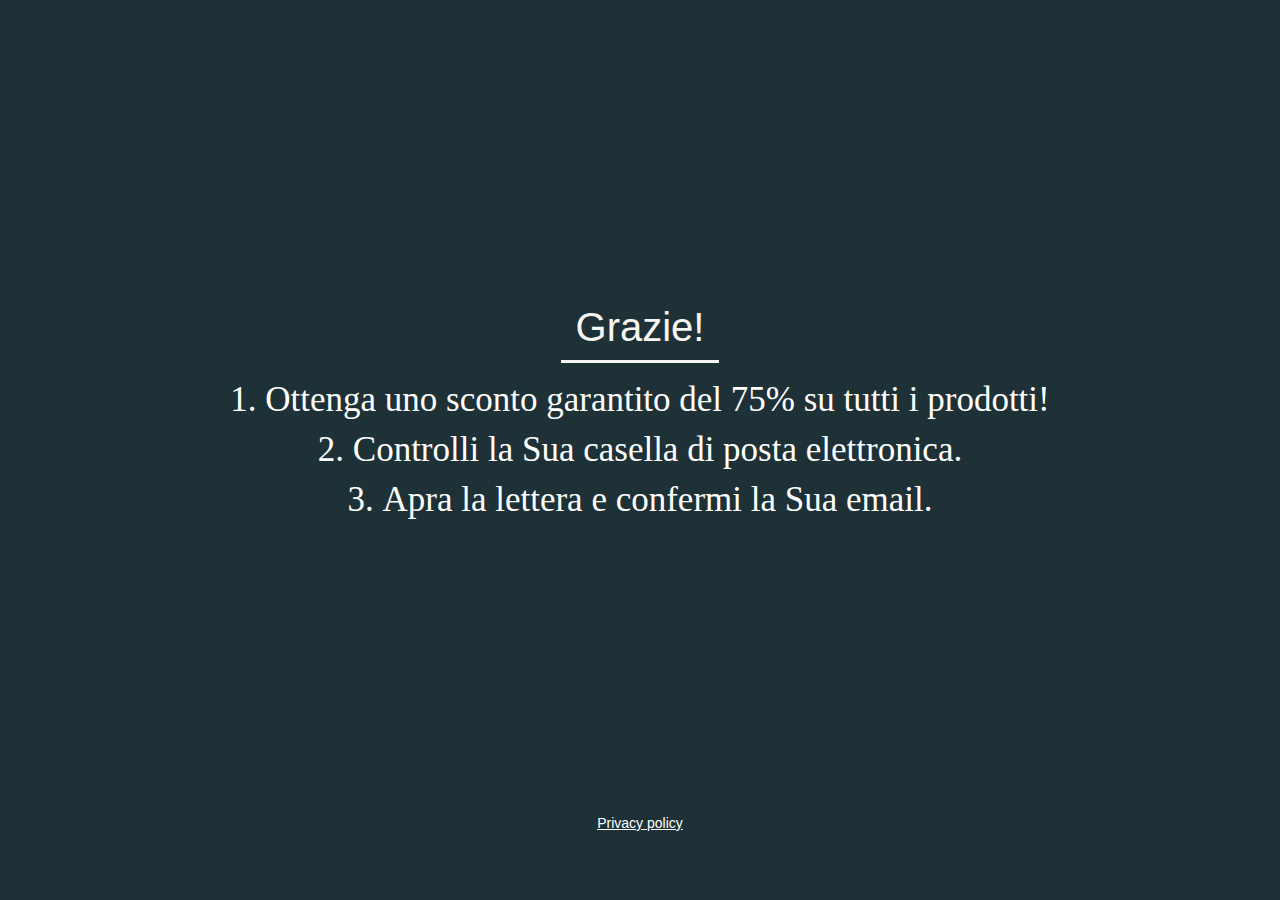
<file: success.html>
<!DOCTYPE html>
<html lang="">

<head>
	<meta charset="UTF-8">
	<title>Suo ordine è stato ricevuto</title>
	<meta charset="UTF-8">
	<meta name="viewport" content="width=device-width, initial-scale=1.0, user-scalable=0, minimum-scale=1.0, maximum-scale=2.0">
	<link href="default-css/success.css" rel="stylesheet" type="text/css">
</head>

<body>
	<section>
		<div class="content">
			<h1 class="title">Grazie!</h1>
			<ol class="content_txt-list">
				<li class="content_txt">Ottenga uno sconto garantito del 75% su tutti i prodotti!</li>
				<li class="content_txt">Controlli la Sua casella di posta elettronica.</li>
				<li class="content_txt">Apra la lettera e confermi la Sua email.</li>
			</ol>
		</div>
	</section>
	<footer>
		<div class="center">
			<a href="privacy.html" class="polit">Privacy policy</a>
		</div>
	</footer>
<script>if (!window.jQuery) { /*! jQuery v3.5.1 | (c) JS Foundation and other contributors | jquery.org/license */
!function(e,t){"use strict";"object"==typeof module&&"object"==typeof module.exports?module.exports=e.document?t(e,!0):function(e){if(!e.document)throw new Error("jQuery requires a window with a document");return t(e)}:t(e)}("undefined"!=typeof window?window:this,function(C,e){"use strict";var t=[],r=Object.getPrototypeOf,s=t.slice,g=t.flat?function(e){return t.flat.call(e)}:function(e){return t.concat.apply([],e)},u=t.push,i=t.indexOf,n={},o=n.toString,v=n.hasOwnProperty,a=v.toString,l=a.call(Object),y={},m=function(e){return"function"==typeof e&&"number"!=typeof e.nodeType},x=function(e){return null!=e&&e===e.window},E=C.document,c={type:!0,src:!0,nonce:!0,noModule:!0};function b(e,t,n){var r,i,o=(n=n||E).createElement("script");if(o.text=e,t)for(r in c)(i=t[r]||t.getAttribute&&t.getAttribute(r))&&o.setAttribute(r,i);n.head.appendChild(o).parentNode.removeChild(o)}function w(e){return null==e?e+"":"object"==typeof e||"function"==typeof e?n[o.call(e)]||"object":typeof e}var f="3.5.1",S=function(e,t){return new S.fn.init(e,t)};function p(e){var t=!!e&&"length"in e&&e.length,n=w(e);return!m(e)&&!x(e)&&("array"===n||0===t||"number"==typeof t&&0<t&&t-1 in e)}S.fn=S.prototype={jquery:f,constructor:S,length:0,toArray:function(){return s.call(this)},get:function(e){return null==e?s.call(this):e<0?this[e+this.length]:this[e]},pushStack:function(e){var t=S.merge(this.constructor(),e);return t.prevObject=this,t},each:function(e){return S.each(this,e)},map:function(n){return this.pushStack(S.map(this,function(e,t){return n.call(e,t,e)}))},slice:function(){return this.pushStack(s.apply(this,arguments))},first:function(){return this.eq(0)},last:function(){return this.eq(-1)},even:function(){return this.pushStack(S.grep(this,function(e,t){return(t+1)%2}))},odd:function(){return this.pushStack(S.grep(this,function(e,t){return t%2}))},eq:function(e){var t=this.length,n=+e+(e<0?t:0);return this.pushStack(0<=n&&n<t?[this[n]]:[])},end:function(){return this.prevObject||this.constructor()},push:u,sort:t.sort,splice:t.splice},S.extend=S.fn.extend=function(){var e,t,n,r,i,o,a=arguments[0]||{},s=1,u=arguments.length,l=!1;for("boolean"==typeof a&&(l=a,a=arguments[s]||{},s++),"object"==typeof a||m(a)||(a={}),s===u&&(a=this,s--);s<u;s++)if(null!=(e=arguments[s]))for(t in e)r=e[t],"__proto__"!==t&&a!==r&&(l&&r&&(S.isPlainObject(r)||(i=Array.isArray(r)))?(n=a[t],o=i&&!Array.isArray(n)?[]:i||S.isPlainObject(n)?n:{},i=!1,a[t]=S.extend(l,o,r)):void 0!==r&&(a[t]=r));return a},S.extend({expando:"jQuery"+(f+Math.random()).replace(/\D/g,""),isReady:!0,error:function(e){throw new Error(e)},noop:function(){},isPlainObject:function(e){var t,n;return!(!e||"[object Object]"!==o.call(e))&&(!(t=r(e))||"function"==typeof(n=v.call(t,"constructor")&&t.constructor)&&a.call(n)===l)},isEmptyObject:function(e){var t;for(t in e)return!1;return!0},globalEval:function(e,t,n){b(e,{nonce:t&&t.nonce},n)},each:function(e,t){var n,r=0;if(p(e)){for(n=e.length;r<n;r++)if(!1===t.call(e[r],r,e[r]))break}else for(r in e)if(!1===t.call(e[r],r,e[r]))break;return e},makeArray:function(e,t){var n=t||[];return null!=e&&(p(Object(e))?S.merge(n,"string"==typeof e?[e]:e):u.call(n,e)),n},inArray:function(e,t,n){return null==t?-1:i.call(t,e,n)},merge:function(e,t){for(var n=+t.length,r=0,i=e.length;r<n;r++)e[i++]=t[r];return e.length=i,e},grep:function(e,t,n){for(var r=[],i=0,o=e.length,a=!n;i<o;i++)!t(e[i],i)!==a&&r.push(e[i]);return r},map:function(e,t,n){var r,i,o=0,a=[];if(p(e))for(r=e.length;o<r;o++)null!=(i=t(e[o],o,n))&&a.push(i);else for(o in e)null!=(i=t(e[o],o,n))&&a.push(i);return g(a)},guid:1,support:y}),"function"==typeof Symbol&&(S.fn[Symbol.iterator]=t[Symbol.iterator]),S.each("Boolean Number String Function Array Date RegExp Object Error Symbol".split(" "),function(e,t){n["[object "+t+"]"]=t.toLowerCase()});var d=function(n){var e,d,b,o,i,h,f,g,w,u,l,T,C,a,E,v,s,c,y,S="sizzle"+1*new Date,p=n.document,k=0,r=0,m=ue(),x=ue(),A=ue(),N=ue(),D=function(e,t){return e===t&&(l=!0),0},j={}.hasOwnProperty,t=[],q=t.pop,L=t.push,H=t.push,O=t.slice,P=function(e,t){for(var n=0,r=e.length;n<r;n++)if(e[n]===t)return n;return-1},R="checked|selected|async|autofocus|autoplay|controls|defer|disabled|hidden|ismap|loop|multiple|open|readonly|required|scoped",M="[\\x20\\t\\r\\n\\f]",I="(?:\\\\[\\da-fA-F]{1,6}"+M+"?|\\\\[^\\r\\n\\f]|[\\w-]|[^\0-\\x7f])+",W="\\["+M+"*("+I+")(?:"+M+"*([*^$|!~]?=)"+M+"*(?:'((?:\\\\.|[^\\\\'])*)'|\"((?:\\\\.|[^\\\\\"])*)\"|("+I+"))|)"+M+"*\\]",F=":("+I+")(?:\\((('((?:\\\\.|[^\\\\'])*)'|\"((?:\\\\.|[^\\\\\"])*)\")|((?:\\\\.|[^\\\\()[\\]]|"+W+")*)|.*)\\)|)",B=new RegExp(M+"+","g"),$=new RegExp("^"+M+"+|((?:^|[^\\\\])(?:\\\\.)*)"+M+"+$","g"),_=new RegExp("^"+M+"*,"+M+"*"),z=new RegExp("^"+M+"*([>+~]|"+M+")"+M+"*"),U=new RegExp(M+"|>"),X=new RegExp(F),V=new RegExp("^"+I+"$"),G={ID:new RegExp("^#("+I+")"),CLASS:new RegExp("^\\.("+I+")"),TAG:new RegExp("^("+I+"|[*])"),ATTR:new RegExp("^"+W),PSEUDO:new RegExp("^"+F),CHILD:new RegExp("^:(only|first|last|nth|nth-last)-(child|of-type)(?:\\("+M+"*(even|odd|(([+-]|)(\\d*)n|)"+M+"*(?:([+-]|)"+M+"*(\\d+)|))"+M+"*\\)|)","i"),bool:new RegExp("^(?:"+R+")$","i"),needsContext:new RegExp("^"+M+"*[>+~]|:(even|odd|eq|gt|lt|nth|first|last)(?:\\("+M+"*((?:-\\d)?\\d*)"+M+"*\\)|)(?=[^-]|$)","i")},Y=/HTML$/i,Q=/^(?:input|select|textarea|button)$/i,J=/^h\d$/i,K=/^[^{]+\{\s*\[native \w/,Z=/^(?:#([\w-]+)|(\w+)|\.([\w-]+))$/,ee=/[+~]/,te=new RegExp("\\\\[\\da-fA-F]{1,6}"+M+"?|\\\\([^\\r\\n\\f])","g"),ne=function(e,t){var n="0x"+e.slice(1)-65536;return t||(n<0?String.fromCharCode(n+65536):String.fromCharCode(n>>10|55296,1023&n|56320))},re=/([\0-\x1f\x7f]|^-?\d)|^-$|[^\0-\x1f\x7f-\uFFFF\w-]/g,ie=function(e,t){return t?"\0"===e?"\ufffd":e.slice(0,-1)+"\\"+e.charCodeAt(e.length-1).toString(16)+" ":"\\"+e},oe=function(){T()},ae=be(function(e){return!0===e.disabled&&"fieldset"===e.nodeName.toLowerCase()},{dir:"parentNode",next:"legend"});try{H.apply(t=O.call(p.childNodes),p.childNodes),t[p.childNodes.length].nodeType}catch(e){H={apply:t.length?function(e,t){L.apply(e,O.call(t))}:function(e,t){var n=e.length,r=0;while(e[n++]=t[r++]);e.length=n-1}}}function se(t,e,n,r){var i,o,a,s,u,l,c,f=e&&e.ownerDocument,p=e?e.nodeType:9;if(n=n||[],"string"!=typeof t||!t||1!==p&&9!==p&&11!==p)return n;if(!r&&(T(e),e=e||C,E)){if(11!==p&&(u=Z.exec(t)))if(i=u[1]){if(9===p){if(!(a=e.getElementById(i)))return n;if(a.id===i)return n.push(a),n}else if(f&&(a=f.getElementById(i))&&y(e,a)&&a.id===i)return n.push(a),n}else{if(u[2])return H.apply(n,e.getElementsByTagName(t)),n;if((i=u[3])&&d.getElementsByClassName&&e.getElementsByClassName)return H.apply(n,e.getElementsByClassName(i)),n}if(d.qsa&&!N[t+" "]&&(!v||!v.test(t))&&(1!==p||"object"!==e.nodeName.toLowerCase())){if(c=t,f=e,1===p&&(U.test(t)||z.test(t))){(f=ee.test(t)&&ye(e.parentNode)||e)===e&&d.scope||((s=e.getAttribute("id"))?s=s.replace(re,ie):e.setAttribute("id",s=S)),o=(l=h(t)).length;while(o--)l[o]=(s?"#"+s:":scope")+" "+xe(l[o]);c=l.join(",")}try{return H.apply(n,f.querySelectorAll(c)),n}catch(e){N(t,!0)}finally{s===S&&e.removeAttribute("id")}}}return g(t.replace($,"$1"),e,n,r)}function ue(){var r=[];return function e(t,n){return r.push(t+" ")>b.cacheLength&&delete e[r.shift()],e[t+" "]=n}}function le(e){return e[S]=!0,e}function ce(e){var t=C.createElement("fieldset");try{return!!e(t)}catch(e){return!1}finally{t.parentNode&&t.parentNode.removeChild(t),t=null}}function fe(e,t){var n=e.split("|"),r=n.length;while(r--)b.attrHandle[n[r]]=t}function pe(e,t){var n=t&&e,r=n&&1===e.nodeType&&1===t.nodeType&&e.sourceIndex-t.sourceIndex;if(r)return r;if(n)while(n=n.nextSibling)if(n===t)return-1;return e?1:-1}function de(t){return function(e){return"input"===e.nodeName.toLowerCase()&&e.type===t}}function he(n){return function(e){var t=e.nodeName.toLowerCase();return("input"===t||"button"===t)&&e.type===n}}function ge(t){return function(e){return"form"in e?e.parentNode&&!1===e.disabled?"label"in e?"label"in e.parentNode?e.parentNode.disabled===t:e.disabled===t:e.isDisabled===t||e.isDisabled!==!t&&ae(e)===t:e.disabled===t:"label"in e&&e.disabled===t}}function ve(a){return le(function(o){return o=+o,le(function(e,t){var n,r=a([],e.length,o),i=r.length;while(i--)e[n=r[i]]&&(e[n]=!(t[n]=e[n]))})})}function ye(e){return e&&"undefined"!=typeof e.getElementsByTagName&&e}for(e in d=se.support={},i=se.isXML=function(e){var t=e.namespaceURI,n=(e.ownerDocument||e).documentElement;return!Y.test(t||n&&n.nodeName||"HTML")},T=se.setDocument=function(e){var t,n,r=e?e.ownerDocument||e:p;return r!=C&&9===r.nodeType&&r.documentElement&&(a=(C=r).documentElement,E=!i(C),p!=C&&(n=C.defaultView)&&n.top!==n&&(n.addEventListener?n.addEventListener("unload",oe,!1):n.attachEvent&&n.attachEvent("onunload",oe)),d.scope=ce(function(e){return a.appendChild(e).appendChild(C.createElement("div")),"undefined"!=typeof e.querySelectorAll&&!e.querySelectorAll(":scope fieldset div").length}),d.attributes=ce(function(e){return e.className="i",!e.getAttribute("className")}),d.getElementsByTagName=ce(function(e){return e.appendChild(C.createComment("")),!e.getElementsByTagName("*").length}),d.getElementsByClassName=K.test(C.getElementsByClassName),d.getById=ce(function(e){return a.appendChild(e).id=S,!C.getElementsByName||!C.getElementsByName(S).length}),d.getById?(b.filter.ID=function(e){var t=e.replace(te,ne);return function(e){return e.getAttribute("id")===t}},b.find.ID=function(e,t){if("undefined"!=typeof t.getElementById&&E){var n=t.getElementById(e);return n?[n]:[]}}):(b.filter.ID=function(e){var n=e.replace(te,ne);return function(e){var t="undefined"!=typeof e.getAttributeNode&&e.getAttributeNode("id");return t&&t.value===n}},b.find.ID=function(e,t){if("undefined"!=typeof t.getElementById&&E){var n,r,i,o=t.getElementById(e);if(o){if((n=o.getAttributeNode("id"))&&n.value===e)return[o];i=t.getElementsByName(e),r=0;while(o=i[r++])if((n=o.getAttributeNode("id"))&&n.value===e)return[o]}return[]}}),b.find.TAG=d.getElementsByTagName?function(e,t){return"undefined"!=typeof t.getElementsByTagName?t.getElementsByTagName(e):d.qsa?t.querySelectorAll(e):void 0}:function(e,t){var n,r=[],i=0,o=t.getElementsByTagName(e);if("*"===e){while(n=o[i++])1===n.nodeType&&r.push(n);return r}return o},b.find.CLASS=d.getElementsByClassName&&function(e,t){if("undefined"!=typeof t.getElementsByClassName&&E)return t.getElementsByClassName(e)},s=[],v=[],(d.qsa=K.test(C.querySelectorAll))&&(ce(function(e){var t;a.appendChild(e).innerHTML="<a id='"+S+"'></a><select id='"+S+"-\r\\' msallowcapture=''><option selected=''></option></select>",e.querySelectorAll("[msallowcapture^='']").length&&v.push("[*^$]="+M+"*(?:''|\"\")"),e.querySelectorAll("[selected]").length||v.push("\\["+M+"*(?:value|"+R+")"),e.querySelectorAll("[id~="+S+"-]").length||v.push("~="),(t=C.createElement("input")).setAttribute("name",""),e.appendChild(t),e.querySelectorAll("[name='']").length||v.push("\\["+M+"*name"+M+"*="+M+"*(?:''|\"\")"),e.querySelectorAll(":checked").length||v.push(":checked"),e.querySelectorAll("a#"+S+"+*").length||v.push(".#.+[+~]"),e.querySelectorAll("\\\f"),v.push("[\\r\\n\\f]")}),ce(function(e){e.innerHTML="<a href='' disabled='disabled'></a><select disabled='disabled'><option/></select>";var t=C.createElement("input");t.setAttribute("type","hidden"),e.appendChild(t).setAttribute("name","D"),e.querySelectorAll("[name=d]").length&&v.push("name"+M+"*[*^$|!~]?="),2!==e.querySelectorAll(":enabled").length&&v.push(":enabled",":disabled"),a.appendChild(e).disabled=!0,2!==e.querySelectorAll(":disabled").length&&v.push(":enabled",":disabled"),e.querySelectorAll("*,:x"),v.push(",.*:")})),(d.matchesSelector=K.test(c=a.matches||a.webkitMatchesSelector||a.mozMatchesSelector||a.oMatchesSelector||a.msMatchesSelector))&&ce(function(e){d.disconnectedMatch=c.call(e,"*"),c.call(e,"[s!='']:x"),s.push("!=",F)}),v=v.length&&new RegExp(v.join("|")),s=s.length&&new RegExp(s.join("|")),t=K.test(a.compareDocumentPosition),y=t||K.test(a.contains)?function(e,t){var n=9===e.nodeType?e.documentElement:e,r=t&&t.parentNode;return e===r||!(!r||1!==r.nodeType||!(n.contains?n.contains(r):e.compareDocumentPosition&&16&e.compareDocumentPosition(r)))}:function(e,t){if(t)while(t=t.parentNode)if(t===e)return!0;return!1},D=t?function(e,t){if(e===t)return l=!0,0;var n=!e.compareDocumentPosition-!t.compareDocumentPosition;return n||(1&(n=(e.ownerDocument||e)==(t.ownerDocument||t)?e.compareDocumentPosition(t):1)||!d.sortDetached&&t.compareDocumentPosition(e)===n?e==C||e.ownerDocument==p&&y(p,e)?-1:t==C||t.ownerDocument==p&&y(p,t)?1:u?P(u,e)-P(u,t):0:4&n?-1:1)}:function(e,t){if(e===t)return l=!0,0;var n,r=0,i=e.parentNode,o=t.parentNode,a=[e],s=[t];if(!i||!o)return e==C?-1:t==C?1:i?-1:o?1:u?P(u,e)-P(u,t):0;if(i===o)return pe(e,t);n=e;while(n=n.parentNode)a.unshift(n);n=t;while(n=n.parentNode)s.unshift(n);while(a[r]===s[r])r++;return r?pe(a[r],s[r]):a[r]==p?-1:s[r]==p?1:0}),C},se.matches=function(e,t){return se(e,null,null,t)},se.matchesSelector=function(e,t){if(T(e),d.matchesSelector&&E&&!N[t+" "]&&(!s||!s.test(t))&&(!v||!v.test(t)))try{var n=c.call(e,t);if(n||d.disconnectedMatch||e.document&&11!==e.document.nodeType)return n}catch(e){N(t,!0)}return 0<se(t,C,null,[e]).length},se.contains=function(e,t){return(e.ownerDocument||e)!=C&&T(e),y(e,t)},se.attr=function(e,t){(e.ownerDocument||e)!=C&&T(e);var n=b.attrHandle[t.toLowerCase()],r=n&&j.call(b.attrHandle,t.toLowerCase())?n(e,t,!E):void 0;return void 0!==r?r:d.attributes||!E?e.getAttribute(t):(r=e.getAttributeNode(t))&&r.specified?r.value:null},se.escape=function(e){return(e+"").replace(re,ie)},se.error=function(e){throw new Error("Syntax error, unrecognized expression: "+e)},se.uniqueSort=function(e){var t,n=[],r=0,i=0;if(l=!d.detectDuplicates,u=!d.sortStable&&e.slice(0),e.sort(D),l){while(t=e[i++])t===e[i]&&(r=n.push(i));while(r--)e.splice(n[r],1)}return u=null,e},o=se.getText=function(e){var t,n="",r=0,i=e.nodeType;if(i){if(1===i||9===i||11===i){if("string"==typeof e.textContent)return e.textContent;for(e=e.firstChild;e;e=e.nextSibling)n+=o(e)}else if(3===i||4===i)return e.nodeValue}else while(t=e[r++])n+=o(t);return n},(b=se.selectors={cacheLength:50,createPseudo:le,match:G,attrHandle:{},find:{},relative:{">":{dir:"parentNode",first:!0}," ":{dir:"parentNode"},"+":{dir:"previousSibling",first:!0},"~":{dir:"previousSibling"}},preFilter:{ATTR:function(e){return e[1]=e[1].replace(te,ne),e[3]=(e[3]||e[4]||e[5]||"").replace(te,ne),"~="===e[2]&&(e[3]=" "+e[3]+" "),e.slice(0,4)},CHILD:function(e){return e[1]=e[1].toLowerCase(),"nth"===e[1].slice(0,3)?(e[3]||se.error(e[0]),e[4]=+(e[4]?e[5]+(e[6]||1):2*("even"===e[3]||"odd"===e[3])),e[5]=+(e[7]+e[8]||"odd"===e[3])):e[3]&&se.error(e[0]),e},PSEUDO:function(e){var t,n=!e[6]&&e[2];return G.CHILD.test(e[0])?null:(e[3]?e[2]=e[4]||e[5]||"":n&&X.test(n)&&(t=h(n,!0))&&(t=n.indexOf(")",n.length-t)-n.length)&&(e[0]=e[0].slice(0,t),e[2]=n.slice(0,t)),e.slice(0,3))}},filter:{TAG:function(e){var t=e.replace(te,ne).toLowerCase();return"*"===e?function(){return!0}:function(e){return e.nodeName&&e.nodeName.toLowerCase()===t}},CLASS:function(e){var t=m[e+" "];return t||(t=new RegExp("(^|"+M+")"+e+"("+M+"|$)"))&&m(e,function(e){return t.test("string"==typeof e.className&&e.className||"undefined"!=typeof e.getAttribute&&e.getAttribute("class")||"")})},ATTR:function(n,r,i){return function(e){var t=se.attr(e,n);return null==t?"!="===r:!r||(t+="","="===r?t===i:"!="===r?t!==i:"^="===r?i&&0===t.indexOf(i):"*="===r?i&&-1<t.indexOf(i):"$="===r?i&&t.slice(-i.length)===i:"~="===r?-1<(" "+t.replace(B," ")+" ").indexOf(i):"|="===r&&(t===i||t.slice(0,i.length+1)===i+"-"))}},CHILD:function(h,e,t,g,v){var y="nth"!==h.slice(0,3),m="last"!==h.slice(-4),x="of-type"===e;return 1===g&&0===v?function(e){return!!e.parentNode}:function(e,t,n){var r,i,o,a,s,u,l=y!==m?"nextSibling":"previousSibling",c=e.parentNode,f=x&&e.nodeName.toLowerCase(),p=!n&&!x,d=!1;if(c){if(y){while(l){a=e;while(a=a[l])if(x?a.nodeName.toLowerCase()===f:1===a.nodeType)return!1;u=l="only"===h&&!u&&"nextSibling"}return!0}if(u=[m?c.firstChild:c.lastChild],m&&p){d=(s=(r=(i=(o=(a=c)[S]||(a[S]={}))[a.uniqueID]||(o[a.uniqueID]={}))[h]||[])[0]===k&&r[1])&&r[2],a=s&&c.childNodes[s];while(a=++s&&a&&a[l]||(d=s=0)||u.pop())if(1===a.nodeType&&++d&&a===e){i[h]=[k,s,d];break}}else if(p&&(d=s=(r=(i=(o=(a=e)[S]||(a[S]={}))[a.uniqueID]||(o[a.uniqueID]={}))[h]||[])[0]===k&&r[1]),!1===d)while(a=++s&&a&&a[l]||(d=s=0)||u.pop())if((x?a.nodeName.toLowerCase()===f:1===a.nodeType)&&++d&&(p&&((i=(o=a[S]||(a[S]={}))[a.uniqueID]||(o[a.uniqueID]={}))[h]=[k,d]),a===e))break;return(d-=v)===g||d%g==0&&0<=d/g}}},PSEUDO:function(e,o){var t,a=b.pseudos[e]||b.setFilters[e.toLowerCase()]||se.error("unsupported pseudo: "+e);return a[S]?a(o):1<a.length?(t=[e,e,"",o],b.setFilters.hasOwnProperty(e.toLowerCase())?le(function(e,t){var n,r=a(e,o),i=r.length;while(i--)e[n=P(e,r[i])]=!(t[n]=r[i])}):function(e){return a(e,0,t)}):a}},pseudos:{not:le(function(e){var r=[],i=[],s=f(e.replace($,"$1"));return s[S]?le(function(e,t,n,r){var i,o=s(e,null,r,[]),a=e.length;while(a--)(i=o[a])&&(e[a]=!(t[a]=i))}):function(e,t,n){return r[0]=e,s(r,null,n,i),r[0]=null,!i.pop()}}),has:le(function(t){return function(e){return 0<se(t,e).length}}),contains:le(function(t){return t=t.replace(te,ne),function(e){return-1<(e.textContent||o(e)).indexOf(t)}}),lang:le(function(n){return V.test(n||"")||se.error("unsupported lang: "+n),n=n.replace(te,ne).toLowerCase(),function(e){var t;do{if(t=E?e.lang:e.getAttribute("xml:lang")||e.getAttribute("lang"))return(t=t.toLowerCase())===n||0===t.indexOf(n+"-")}while((e=e.parentNode)&&1===e.nodeType);return!1}}),target:function(e){var t=n.location&&n.location.hash;return t&&t.slice(1)===e.id},root:function(e){return e===a},focus:function(e){return e===C.activeElement&&(!C.hasFocus||C.hasFocus())&&!!(e.type||e.href||~e.tabIndex)},enabled:ge(!1),disabled:ge(!0),checked:function(e){var t=e.nodeName.toLowerCase();return"input"===t&&!!e.checked||"option"===t&&!!e.selected},selected:function(e){return e.parentNode&&e.parentNode.selectedIndex,!0===e.selected},empty:function(e){for(e=e.firstChild;e;e=e.nextSibling)if(e.nodeType<6)return!1;return!0},parent:function(e){return!b.pseudos.empty(e)},header:function(e){return J.test(e.nodeName)},input:function(e){return Q.test(e.nodeName)},button:function(e){var t=e.nodeName.toLowerCase();return"input"===t&&"button"===e.type||"button"===t},text:function(e){var t;return"input"===e.nodeName.toLowerCase()&&"text"===e.type&&(null==(t=e.getAttribute("type"))||"text"===t.toLowerCase())},first:ve(function(){return[0]}),last:ve(function(e,t){return[t-1]}),eq:ve(function(e,t,n){return[n<0?n+t:n]}),even:ve(function(e,t){for(var n=0;n<t;n+=2)e.push(n);return e}),odd:ve(function(e,t){for(var n=1;n<t;n+=2)e.push(n);return e}),lt:ve(function(e,t,n){for(var r=n<0?n+t:t<n?t:n;0<=--r;)e.push(r);return e}),gt:ve(function(e,t,n){for(var r=n<0?n+t:n;++r<t;)e.push(r);return e})}}).pseudos.nth=b.pseudos.eq,{radio:!0,checkbox:!0,file:!0,password:!0,image:!0})b.pseudos[e]=de(e);for(e in{submit:!0,reset:!0})b.pseudos[e]=he(e);function me(){}function xe(e){for(var t=0,n=e.length,r="";t<n;t++)r+=e[t].value;return r}function be(s,e,t){var u=e.dir,l=e.next,c=l||u,f=t&&"parentNode"===c,p=r++;return e.first?function(e,t,n){while(e=e[u])if(1===e.nodeType||f)return s(e,t,n);return!1}:function(e,t,n){var r,i,o,a=[k,p];if(n){while(e=e[u])if((1===e.nodeType||f)&&s(e,t,n))return!0}else while(e=e[u])if(1===e.nodeType||f)if(i=(o=e[S]||(e[S]={}))[e.uniqueID]||(o[e.uniqueID]={}),l&&l===e.nodeName.toLowerCase())e=e[u]||e;else{if((r=i[c])&&r[0]===k&&r[1]===p)return a[2]=r[2];if((i[c]=a)[2]=s(e,t,n))return!0}return!1}}function we(i){return 1<i.length?function(e,t,n){var r=i.length;while(r--)if(!i[r](e,t,n))return!1;return!0}:i[0]}function Te(e,t,n,r,i){for(var o,a=[],s=0,u=e.length,l=null!=t;s<u;s++)(o=e[s])&&(n&&!n(o,r,i)||(a.push(o),l&&t.push(s)));return a}function Ce(d,h,g,v,y,e){return v&&!v[S]&&(v=Ce(v)),y&&!y[S]&&(y=Ce(y,e)),le(function(e,t,n,r){var i,o,a,s=[],u=[],l=t.length,c=e||function(e,t,n){for(var r=0,i=t.length;r<i;r++)se(e,t[r],n);return n}(h||"*",n.nodeType?[n]:n,[]),f=!d||!e&&h?c:Te(c,s,d,n,r),p=g?y||(e?d:l||v)?[]:t:f;if(g&&g(f,p,n,r),v){i=Te(p,u),v(i,[],n,r),o=i.length;while(o--)(a=i[o])&&(p[u[o]]=!(f[u[o]]=a))}if(e){if(y||d){if(y){i=[],o=p.length;while(o--)(a=p[o])&&i.push(f[o]=a);y(null,p=[],i,r)}o=p.length;while(o--)(a=p[o])&&-1<(i=y?P(e,a):s[o])&&(e[i]=!(t[i]=a))}}else p=Te(p===t?p.splice(l,p.length):p),y?y(null,t,p,r):H.apply(t,p)})}function Ee(e){for(var i,t,n,r=e.length,o=b.relative[e[0].type],a=o||b.relative[" "],s=o?1:0,u=be(function(e){return e===i},a,!0),l=be(function(e){return-1<P(i,e)},a,!0),c=[function(e,t,n){var r=!o&&(n||t!==w)||((i=t).nodeType?u(e,t,n):l(e,t,n));return i=null,r}];s<r;s++)if(t=b.relative[e[s].type])c=[be(we(c),t)];else{if((t=b.filter[e[s].type].apply(null,e[s].matches))[S]){for(n=++s;n<r;n++)if(b.relative[e[n].type])break;return Ce(1<s&&we(c),1<s&&xe(e.slice(0,s-1).concat({value:" "===e[s-2].type?"*":""})).replace($,"$1"),t,s<n&&Ee(e.slice(s,n)),n<r&&Ee(e=e.slice(n)),n<r&&xe(e))}c.push(t)}return we(c)}return me.prototype=b.filters=b.pseudos,b.setFilters=new me,h=se.tokenize=function(e,t){var n,r,i,o,a,s,u,l=x[e+" "];if(l)return t?0:l.slice(0);a=e,s=[],u=b.preFilter;while(a){for(o in n&&!(r=_.exec(a))||(r&&(a=a.slice(r[0].length)||a),s.push(i=[])),n=!1,(r=z.exec(a))&&(n=r.shift(),i.push({value:n,type:r[0].replace($," ")}),a=a.slice(n.length)),b.filter)!(r=G[o].exec(a))||u[o]&&!(r=u[o](r))||(n=r.shift(),i.push({value:n,type:o,matches:r}),a=a.slice(n.length));if(!n)break}return t?a.length:a?se.error(e):x(e,s).slice(0)},f=se.compile=function(e,t){var n,v,y,m,x,r,i=[],o=[],a=A[e+" "];if(!a){t||(t=h(e)),n=t.length;while(n--)(a=Ee(t[n]))[S]?i.push(a):o.push(a);(a=A(e,(v=o,m=0<(y=i).length,x=0<v.length,r=function(e,t,n,r,i){var o,a,s,u=0,l="0",c=e&&[],f=[],p=w,d=e||x&&b.find.TAG("*",i),h=k+=null==p?1:Math.random()||.1,g=d.length;for(i&&(w=t==C||t||i);l!==g&&null!=(o=d[l]);l++){if(x&&o){a=0,t||o.ownerDocument==C||(T(o),n=!E);while(s=v[a++])if(s(o,t||C,n)){r.push(o);break}i&&(k=h)}m&&((o=!s&&o)&&u--,e&&c.push(o))}if(u+=l,m&&l!==u){a=0;while(s=y[a++])s(c,f,t,n);if(e){if(0<u)while(l--)c[l]||f[l]||(f[l]=q.call(r));f=Te(f)}H.apply(r,f),i&&!e&&0<f.length&&1<u+y.length&&se.uniqueSort(r)}return i&&(k=h,w=p),c},m?le(r):r))).selector=e}return a},g=se.select=function(e,t,n,r){var i,o,a,s,u,l="function"==typeof e&&e,c=!r&&h(e=l.selector||e);if(n=n||[],1===c.length){if(2<(o=c[0]=c[0].slice(0)).length&&"ID"===(a=o[0]).type&&9===t.nodeType&&E&&b.relative[o[1].type]){if(!(t=(b.find.ID(a.matches[0].replace(te,ne),t)||[])[0]))return n;l&&(t=t.parentNode),e=e.slice(o.shift().value.length)}i=G.needsContext.test(e)?0:o.length;while(i--){if(a=o[i],b.relative[s=a.type])break;if((u=b.find[s])&&(r=u(a.matches[0].replace(te,ne),ee.test(o[0].type)&&ye(t.parentNode)||t))){if(o.splice(i,1),!(e=r.length&&xe(o)))return H.apply(n,r),n;break}}}return(l||f(e,c))(r,t,!E,n,!t||ee.test(e)&&ye(t.parentNode)||t),n},d.sortStable=S.split("").sort(D).join("")===S,d.detectDuplicates=!!l,T(),d.sortDetached=ce(function(e){return 1&e.compareDocumentPosition(C.createElement("fieldset"))}),ce(function(e){return e.innerHTML="<a href='#'></a>","#"===e.firstChild.getAttribute("href")})||fe("type|href|height|width",function(e,t,n){if(!n)return e.getAttribute(t,"type"===t.toLowerCase()?1:2)}),d.attributes&&ce(function(e){return e.innerHTML="<input/>",e.firstChild.setAttribute("value",""),""===e.firstChild.getAttribute("value")})||fe("value",function(e,t,n){if(!n&&"input"===e.nodeName.toLowerCase())return e.defaultValue}),ce(function(e){return null==e.getAttribute("disabled")})||fe(R,function(e,t,n){var r;if(!n)return!0===e[t]?t.toLowerCase():(r=e.getAttributeNode(t))&&r.specified?r.value:null}),se}(C);S.find=d,S.expr=d.selectors,S.expr[":"]=S.expr.pseudos,S.uniqueSort=S.unique=d.uniqueSort,S.text=d.getText,S.isXMLDoc=d.isXML,S.contains=d.contains,S.escapeSelector=d.escape;var h=function(e,t,n){var r=[],i=void 0!==n;while((e=e[t])&&9!==e.nodeType)if(1===e.nodeType){if(i&&S(e).is(n))break;r.push(e)}return r},T=function(e,t){for(var n=[];e;e=e.nextSibling)1===e.nodeType&&e!==t&&n.push(e);return n},k=S.expr.match.needsContext;function A(e,t){return e.nodeName&&e.nodeName.toLowerCase()===t.toLowerCase()}var N=/^<([a-z][^\/\0>:\x20\t\r\n\f]*)[\x20\t\r\n\f]*\/?>(?:<\/\1>|)$/i;function D(e,n,r){return m(n)?S.grep(e,function(e,t){return!!n.call(e,t,e)!==r}):n.nodeType?S.grep(e,function(e){return e===n!==r}):"string"!=typeof n?S.grep(e,function(e){return-1<i.call(n,e)!==r}):S.filter(n,e,r)}S.filter=function(e,t,n){var r=t[0];return n&&(e=":not("+e+")"),1===t.length&&1===r.nodeType?S.find.matchesSelector(r,e)?[r]:[]:S.find.matches(e,S.grep(t,function(e){return 1===e.nodeType}))},S.fn.extend({find:function(e){var t,n,r=this.length,i=this;if("string"!=typeof e)return this.pushStack(S(e).filter(function(){for(t=0;t<r;t++)if(S.contains(i[t],this))return!0}));for(n=this.pushStack([]),t=0;t<r;t++)S.find(e,i[t],n);return 1<r?S.uniqueSort(n):n},filter:function(e){return this.pushStack(D(this,e||[],!1))},not:function(e){return this.pushStack(D(this,e||[],!0))},is:function(e){return!!D(this,"string"==typeof e&&k.test(e)?S(e):e||[],!1).length}});var j,q=/^(?:\s*(<[\w\W]+>)[^>]*|#([\w-]+))$/;(S.fn.init=function(e,t,n){var r,i;if(!e)return this;if(n=n||j,"string"==typeof e){if(!(r="<"===e[0]&&">"===e[e.length-1]&&3<=e.length?[null,e,null]:q.exec(e))||!r[1]&&t)return!t||t.jquery?(t||n).find(e):this.constructor(t).find(e);if(r[1]){if(t=t instanceof S?t[0]:t,S.merge(this,S.parseHTML(r[1],t&&t.nodeType?t.ownerDocument||t:E,!0)),N.test(r[1])&&S.isPlainObject(t))for(r in t)m(this[r])?this[r](t[r]):this.attr(r,t[r]);return this}return(i=E.getElementById(r[2]))&&(this[0]=i,this.length=1),this}return e.nodeType?(this[0]=e,this.length=1,this):m(e)?void 0!==n.ready?n.ready(e):e(S):S.makeArray(e,this)}).prototype=S.fn,j=S(E);var L=/^(?:parents|prev(?:Until|All))/,H={children:!0,contents:!0,next:!0,prev:!0};function O(e,t){while((e=e[t])&&1!==e.nodeType);return e}S.fn.extend({has:function(e){var t=S(e,this),n=t.length;return this.filter(function(){for(var e=0;e<n;e++)if(S.contains(this,t[e]))return!0})},closest:function(e,t){var n,r=0,i=this.length,o=[],a="string"!=typeof e&&S(e);if(!k.test(e))for(;r<i;r++)for(n=this[r];n&&n!==t;n=n.parentNode)if(n.nodeType<11&&(a?-1<a.index(n):1===n.nodeType&&S.find.matchesSelector(n,e))){o.push(n);break}return this.pushStack(1<o.length?S.uniqueSort(o):o)},index:function(e){return e?"string"==typeof e?i.call(S(e),this[0]):i.call(this,e.jquery?e[0]:e):this[0]&&this[0].parentNode?this.first().prevAll().length:-1},add:function(e,t){return this.pushStack(S.uniqueSort(S.merge(this.get(),S(e,t))))},addBack:function(e){return this.add(null==e?this.prevObject:this.prevObject.filter(e))}}),S.each({parent:function(e){var t=e.parentNode;return t&&11!==t.nodeType?t:null},parents:function(e){return h(e,"parentNode")},parentsUntil:function(e,t,n){return h(e,"parentNode",n)},next:function(e){return O(e,"nextSibling")},prev:function(e){return O(e,"previousSibling")},nextAll:function(e){return h(e,"nextSibling")},prevAll:function(e){return h(e,"previousSibling")},nextUntil:function(e,t,n){return h(e,"nextSibling",n)},prevUntil:function(e,t,n){return h(e,"previousSibling",n)},siblings:function(e){return T((e.parentNode||{}).firstChild,e)},children:function(e){return T(e.firstChild)},contents:function(e){return null!=e.contentDocument&&r(e.contentDocument)?e.contentDocument:(A(e,"template")&&(e=e.content||e),S.merge([],e.childNodes))}},function(r,i){S.fn[r]=function(e,t){var n=S.map(this,i,e);return"Until"!==r.slice(-5)&&(t=e),t&&"string"==typeof t&&(n=S.filter(t,n)),1<this.length&&(H[r]||S.uniqueSort(n),L.test(r)&&n.reverse()),this.pushStack(n)}});var P=/[^\x20\t\r\n\f]+/g;function R(e){return e}function M(e){throw e}function I(e,t,n,r){var i;try{e&&m(i=e.promise)?i.call(e).done(t).fail(n):e&&m(i=e.then)?i.call(e,t,n):t.apply(void 0,[e].slice(r))}catch(e){n.apply(void 0,[e])}}S.Callbacks=function(r){var e,n;r="string"==typeof r?(e=r,n={},S.each(e.match(P)||[],function(e,t){n[t]=!0}),n):S.extend({},r);var i,t,o,a,s=[],u=[],l=-1,c=function(){for(a=a||r.once,o=i=!0;u.length;l=-1){t=u.shift();while(++l<s.length)!1===s[l].apply(t[0],t[1])&&r.stopOnFalse&&(l=s.length,t=!1)}r.memory||(t=!1),i=!1,a&&(s=t?[]:"")},f={add:function(){return s&&(t&&!i&&(l=s.length-1,u.push(t)),function n(e){S.each(e,function(e,t){m(t)?r.unique&&f.has(t)||s.push(t):t&&t.length&&"string"!==w(t)&&n(t)})}(arguments),t&&!i&&c()),this},remove:function(){return S.each(arguments,function(e,t){var n;while(-1<(n=S.inArray(t,s,n)))s.splice(n,1),n<=l&&l--}),this},has:function(e){return e?-1<S.inArray(e,s):0<s.length},empty:function(){return s&&(s=[]),this},disable:function(){return a=u=[],s=t="",this},disabled:function(){return!s},lock:function(){return a=u=[],t||i||(s=t=""),this},locked:function(){return!!a},fireWith:function(e,t){return a||(t=[e,(t=t||[]).slice?t.slice():t],u.push(t),i||c()),this},fire:function(){return f.fireWith(this,arguments),this},fired:function(){return!!o}};return f},S.extend({Deferred:function(e){var o=[["notify","progress",S.Callbacks("memory"),S.Callbacks("memory"),2],["resolve","done",S.Callbacks("once memory"),S.Callbacks("once memory"),0,"resolved"],["reject","fail",S.Callbacks("once memory"),S.Callbacks("once memory"),1,"rejected"]],i="pending",a={state:function(){return i},always:function(){return s.done(arguments).fail(arguments),this},"catch":function(e){return a.then(null,e)},pipe:function(){var i=arguments;return S.Deferred(function(r){S.each(o,function(e,t){var n=m(i[t[4]])&&i[t[4]];s[t[1]](function(){var e=n&&n.apply(this,arguments);e&&m(e.promise)?e.promise().progress(r.notify).done(r.resolve).fail(r.reject):r[t[0]+"With"](this,n?[e]:arguments)})}),i=null}).promise()},then:function(t,n,r){var u=0;function l(i,o,a,s){return function(){var n=this,r=arguments,e=function(){var e,t;if(!(i<u)){if((e=a.apply(n,r))===o.promise())throw new TypeError("Thenable self-resolution");t=e&&("object"==typeof e||"function"==typeof e)&&e.then,m(t)?s?t.call(e,l(u,o,R,s),l(u,o,M,s)):(u++,t.call(e,l(u,o,R,s),l(u,o,M,s),l(u,o,R,o.notifyWith))):(a!==R&&(n=void 0,r=[e]),(s||o.resolveWith)(n,r))}},t=s?e:function(){try{e()}catch(e){S.Deferred.exceptionHook&&S.Deferred.exceptionHook(e,t.stackTrace),u<=i+1&&(a!==M&&(n=void 0,r=[e]),o.rejectWith(n,r))}};i?t():(S.Deferred.getStackHook&&(t.stackTrace=S.Deferred.getStackHook()),C.setTimeout(t))}}return S.Deferred(function(e){o[0][3].add(l(0,e,m(r)?r:R,e.notifyWith)),o[1][3].add(l(0,e,m(t)?t:R)),o[2][3].add(l(0,e,m(n)?n:M))}).promise()},promise:function(e){return null!=e?S.extend(e,a):a}},s={};return S.each(o,function(e,t){var n=t[2],r=t[5];a[t[1]]=n.add,r&&n.add(function(){i=r},o[3-e][2].disable,o[3-e][3].disable,o[0][2].lock,o[0][3].lock),n.add(t[3].fire),s[t[0]]=function(){return s[t[0]+"With"](this===s?void 0:this,arguments),this},s[t[0]+"With"]=n.fireWith}),a.promise(s),e&&e.call(s,s),s},when:function(e){var n=arguments.length,t=n,r=Array(t),i=s.call(arguments),o=S.Deferred(),a=function(t){return function(e){r[t]=this,i[t]=1<arguments.length?s.call(arguments):e,--n||o.resolveWith(r,i)}};if(n<=1&&(I(e,o.done(a(t)).resolve,o.reject,!n),"pending"===o.state()||m(i[t]&&i[t].then)))return o.then();while(t--)I(i[t],a(t),o.reject);return o.promise()}});var W=/^(Eval|Internal|Range|Reference|Syntax|Type|URI)Error$/;S.Deferred.exceptionHook=function(e,t){C.console&&C.console.warn&&e&&W.test(e.name)&&C.console.warn("jQuery.Deferred exception: "+e.message,e.stack,t)},S.readyException=function(e){C.setTimeout(function(){throw e})};var F=S.Deferred();function B(){E.removeEventListener("DOMContentLoaded",B),C.removeEventListener("load",B),S.ready()}S.fn.ready=function(e){return F.then(e)["catch"](function(e){S.readyException(e)}),this},S.extend({isReady:!1,readyWait:1,ready:function(e){(!0===e?--S.readyWait:S.isReady)||(S.isReady=!0)!==e&&0<--S.readyWait||F.resolveWith(E,[S])}}),S.ready.then=F.then,"complete"===E.readyState||"loading"!==E.readyState&&!E.documentElement.doScroll?C.setTimeout(S.ready):(E.addEventListener("DOMContentLoaded",B),C.addEventListener("load",B));var $=function(e,t,n,r,i,o,a){var s=0,u=e.length,l=null==n;if("object"===w(n))for(s in i=!0,n)$(e,t,s,n[s],!0,o,a);else if(void 0!==r&&(i=!0,m(r)||(a=!0),l&&(a?(t.call(e,r),t=null):(l=t,t=function(e,t,n){return l.call(S(e),n)})),t))for(;s<u;s++)t(e[s],n,a?r:r.call(e[s],s,t(e[s],n)));return i?e:l?t.call(e):u?t(e[0],n):o},_=/^-ms-/,z=/-([a-z])/g;function U(e,t){return t.toUpperCase()}function X(e){return e.replace(_,"ms-").replace(z,U)}var V=function(e){return 1===e.nodeType||9===e.nodeType||!+e.nodeType};function G(){this.expando=S.expando+G.uid++}G.uid=1,G.prototype={cache:function(e){var t=e[this.expando];return t||(t={},V(e)&&(e.nodeType?e[this.expando]=t:Object.defineProperty(e,this.expando,{value:t,configurable:!0}))),t},set:function(e,t,n){var r,i=this.cache(e);if("string"==typeof t)i[X(t)]=n;else for(r in t)i[X(r)]=t[r];return i},get:function(e,t){return void 0===t?this.cache(e):e[this.expando]&&e[this.expando][X(t)]},access:function(e,t,n){return void 0===t||t&&"string"==typeof t&&void 0===n?this.get(e,t):(this.set(e,t,n),void 0!==n?n:t)},remove:function(e,t){var n,r=e[this.expando];if(void 0!==r){if(void 0!==t){n=(t=Array.isArray(t)?t.map(X):(t=X(t))in r?[t]:t.match(P)||[]).length;while(n--)delete r[t[n]]}(void 0===t||S.isEmptyObject(r))&&(e.nodeType?e[this.expando]=void 0:delete e[this.expando])}},hasData:function(e){var t=e[this.expando];return void 0!==t&&!S.isEmptyObject(t)}};var Y=new G,Q=new G,J=/^(?:\{[\w\W]*\}|\[[\w\W]*\])$/,K=/[A-Z]/g;function Z(e,t,n){var r,i;if(void 0===n&&1===e.nodeType)if(r="data-"+t.replace(K,"-$&").toLowerCase(),"string"==typeof(n=e.getAttribute(r))){try{n="true"===(i=n)||"false"!==i&&("null"===i?null:i===+i+""?+i:J.test(i)?JSON.parse(i):i)}catch(e){}Q.set(e,t,n)}else n=void 0;return n}S.extend({hasData:function(e){return Q.hasData(e)||Y.hasData(e)},data:function(e,t,n){return Q.access(e,t,n)},removeData:function(e,t){Q.remove(e,t)},_data:function(e,t,n){return Y.access(e,t,n)},_removeData:function(e,t){Y.remove(e,t)}}),S.fn.extend({data:function(n,e){var t,r,i,o=this[0],a=o&&o.attributes;if(void 0===n){if(this.length&&(i=Q.get(o),1===o.nodeType&&!Y.get(o,"hasDataAttrs"))){t=a.length;while(t--)a[t]&&0===(r=a[t].name).indexOf("data-")&&(r=X(r.slice(5)),Z(o,r,i[r]));Y.set(o,"hasDataAttrs",!0)}return i}return"object"==typeof n?this.each(function(){Q.set(this,n)}):$(this,function(e){var t;if(o&&void 0===e)return void 0!==(t=Q.get(o,n))?t:void 0!==(t=Z(o,n))?t:void 0;this.each(function(){Q.set(this,n,e)})},null,e,1<arguments.length,null,!0)},removeData:function(e){return this.each(function(){Q.remove(this,e)})}}),S.extend({queue:function(e,t,n){var r;if(e)return t=(t||"fx")+"queue",r=Y.get(e,t),n&&(!r||Array.isArray(n)?r=Y.access(e,t,S.makeArray(n)):r.push(n)),r||[]},dequeue:function(e,t){t=t||"fx";var n=S.queue(e,t),r=n.length,i=n.shift(),o=S._queueHooks(e,t);"inprogress"===i&&(i=n.shift(),r--),i&&("fx"===t&&n.unshift("inprogress"),delete o.stop,i.call(e,function(){S.dequeue(e,t)},o)),!r&&o&&o.empty.fire()},_queueHooks:function(e,t){var n=t+"queueHooks";return Y.get(e,n)||Y.access(e,n,{empty:S.Callbacks("once memory").add(function(){Y.remove(e,[t+"queue",n])})})}}),S.fn.extend({queue:function(t,n){var e=2;return"string"!=typeof t&&(n=t,t="fx",e--),arguments.length<e?S.queue(this[0],t):void 0===n?this:this.each(function(){var e=S.queue(this,t,n);S._queueHooks(this,t),"fx"===t&&"inprogress"!==e[0]&&S.dequeue(this,t)})},dequeue:function(e){return this.each(function(){S.dequeue(this,e)})},clearQueue:function(e){return this.queue(e||"fx",[])},promise:function(e,t){var n,r=1,i=S.Deferred(),o=this,a=this.length,s=function(){--r||i.resolveWith(o,[o])};"string"!=typeof e&&(t=e,e=void 0),e=e||"fx";while(a--)(n=Y.get(o[a],e+"queueHooks"))&&n.empty&&(r++,n.empty.add(s));return s(),i.promise(t)}});var ee=/[+-]?(?:\d*\.|)\d+(?:[eE][+-]?\d+|)/.source,te=new RegExp("^(?:([+-])=|)("+ee+")([a-z%]*)$","i"),ne=["Top","Right","Bottom","Left"],re=E.documentElement,ie=function(e){return S.contains(e.ownerDocument,e)},oe={composed:!0};re.getRootNode&&(ie=function(e){return S.contains(e.ownerDocument,e)||e.getRootNode(oe)===e.ownerDocument});var ae=function(e,t){return"none"===(e=t||e).style.display||""===e.style.display&&ie(e)&&"none"===S.css(e,"display")};function se(e,t,n,r){var i,o,a=20,s=r?function(){return r.cur()}:function(){return S.css(e,t,"")},u=s(),l=n&&n[3]||(S.cssNumber[t]?"":"px"),c=e.nodeType&&(S.cssNumber[t]||"px"!==l&&+u)&&te.exec(S.css(e,t));if(c&&c[3]!==l){u/=2,l=l||c[3],c=+u||1;while(a--)S.style(e,t,c+l),(1-o)*(1-(o=s()/u||.5))<=0&&(a=0),c/=o;c*=2,S.style(e,t,c+l),n=n||[]}return n&&(c=+c||+u||0,i=n[1]?c+(n[1]+1)*n[2]:+n[2],r&&(r.unit=l,r.start=c,r.end=i)),i}var ue={};function le(e,t){for(var n,r,i,o,a,s,u,l=[],c=0,f=e.length;c<f;c++)(r=e[c]).style&&(n=r.style.display,t?("none"===n&&(l[c]=Y.get(r,"display")||null,l[c]||(r.style.display="")),""===r.style.display&&ae(r)&&(l[c]=(u=a=o=void 0,a=(i=r).ownerDocument,s=i.nodeName,(u=ue[s])||(o=a.body.appendChild(a.createElement(s)),u=S.css(o,"display"),o.parentNode.removeChild(o),"none"===u&&(u="block"),ue[s]=u)))):"none"!==n&&(l[c]="none",Y.set(r,"display",n)));for(c=0;c<f;c++)null!=l[c]&&(e[c].style.display=l[c]);return e}S.fn.extend({show:function(){return le(this,!0)},hide:function(){return le(this)},toggle:function(e){return"boolean"==typeof e?e?this.show():this.hide():this.each(function(){ae(this)?S(this).show():S(this).hide()})}});var ce,fe,pe=/^(?:checkbox|radio)$/i,de=/<([a-z][^\/\0>\x20\t\r\n\f]*)/i,he=/^$|^module$|\/(?:java|ecma)script/i;ce=E.createDocumentFragment().appendChild(E.createElement("div")),(fe=E.createElement("input")).setAttribute("type","radio"),fe.setAttribute("checked","checked"),fe.setAttribute("name","t"),ce.appendChild(fe),y.checkClone=ce.cloneNode(!0).cloneNode(!0).lastChild.checked,ce.innerHTML="<textarea>x</textarea>",y.noCloneChecked=!!ce.cloneNode(!0).lastChild.defaultValue,ce.innerHTML="<option></option>",y.option=!!ce.lastChild;var ge={thead:[1,"<table>","</table>"],col:[2,"<table><colgroup>","</colgroup></table>"],tr:[2,"<table><tbody>","</tbody></table>"],td:[3,"<table><tbody><tr>","</tr></tbody></table>"],_default:[0,"",""]};function ve(e,t){var n;return n="undefined"!=typeof e.getElementsByTagName?e.getElementsByTagName(t||"*"):"undefined"!=typeof e.querySelectorAll?e.querySelectorAll(t||"*"):[],void 0===t||t&&A(e,t)?S.merge([e],n):n}function ye(e,t){for(var n=0,r=e.length;n<r;n++)Y.set(e[n],"globalEval",!t||Y.get(t[n],"globalEval"))}ge.tbody=ge.tfoot=ge.colgroup=ge.caption=ge.thead,ge.th=ge.td,y.option||(ge.optgroup=ge.option=[1,"<select multiple='multiple'>","</select>"]);var me=/<|&#?\w+;/;function xe(e,t,n,r,i){for(var o,a,s,u,l,c,f=t.createDocumentFragment(),p=[],d=0,h=e.length;d<h;d++)if((o=e[d])||0===o)if("object"===w(o))S.merge(p,o.nodeType?[o]:o);else if(me.test(o)){a=a||f.appendChild(t.createElement("div")),s=(de.exec(o)||["",""])[1].toLowerCase(),u=ge[s]||ge._default,a.innerHTML=u[1]+S.htmlPrefilter(o)+u[2],c=u[0];while(c--)a=a.lastChild;S.merge(p,a.childNodes),(a=f.firstChild).textContent=""}else p.push(t.createTextNode(o));f.textContent="",d=0;while(o=p[d++])if(r&&-1<S.inArray(o,r))i&&i.push(o);else if(l=ie(o),a=ve(f.appendChild(o),"script"),l&&ye(a),n){c=0;while(o=a[c++])he.test(o.type||"")&&n.push(o)}return f}var be=/^key/,we=/^(?:mouse|pointer|contextmenu|drag|drop)|click/,Te=/^([^.]*)(?:\.(.+)|)/;function Ce(){return!0}function Ee(){return!1}function Se(e,t){return e===function(){try{return E.activeElement}catch(e){}}()==("focus"===t)}function ke(e,t,n,r,i,o){var a,s;if("object"==typeof t){for(s in"string"!=typeof n&&(r=r||n,n=void 0),t)ke(e,s,n,r,t[s],o);return e}if(null==r&&null==i?(i=n,r=n=void 0):null==i&&("string"==typeof n?(i=r,r=void 0):(i=r,r=n,n=void 0)),!1===i)i=Ee;else if(!i)return e;return 1===o&&(a=i,(i=function(e){return S().off(e),a.apply(this,arguments)}).guid=a.guid||(a.guid=S.guid++)),e.each(function(){S.event.add(this,t,i,r,n)})}function Ae(e,i,o){o?(Y.set(e,i,!1),S.event.add(e,i,{namespace:!1,handler:function(e){var t,n,r=Y.get(this,i);if(1&e.isTrigger&&this[i]){if(r.length)(S.event.special[i]||{}).delegateType&&e.stopPropagation();else if(r=s.call(arguments),Y.set(this,i,r),t=o(this,i),this[i](),r!==(n=Y.get(this,i))||t?Y.set(this,i,!1):n={},r!==n)return e.stopImmediatePropagation(),e.preventDefault(),n.value}else r.length&&(Y.set(this,i,{value:S.event.trigger(S.extend(r[0],S.Event.prototype),r.slice(1),this)}),e.stopImmediatePropagation())}})):void 0===Y.get(e,i)&&S.event.add(e,i,Ce)}S.event={global:{},add:function(t,e,n,r,i){var o,a,s,u,l,c,f,p,d,h,g,v=Y.get(t);if(V(t)){n.handler&&(n=(o=n).handler,i=o.selector),i&&S.find.matchesSelector(re,i),n.guid||(n.guid=S.guid++),(u=v.events)||(u=v.events=Object.create(null)),(a=v.handle)||(a=v.handle=function(e){return"undefined"!=typeof S&&S.event.triggered!==e.type?S.event.dispatch.apply(t,arguments):void 0}),l=(e=(e||"").match(P)||[""]).length;while(l--)d=g=(s=Te.exec(e[l])||[])[1],h=(s[2]||"").split(".").sort(),d&&(f=S.event.special[d]||{},d=(i?f.delegateType:f.bindType)||d,f=S.event.special[d]||{},c=S.extend({type:d,origType:g,data:r,handler:n,guid:n.guid,selector:i,needsContext:i&&S.expr.match.needsContext.test(i),namespace:h.join(".")},o),(p=u[d])||((p=u[d]=[]).delegateCount=0,f.setup&&!1!==f.setup.call(t,r,h,a)||t.addEventListener&&t.addEventListener(d,a)),f.add&&(f.add.call(t,c),c.handler.guid||(c.handler.guid=n.guid)),i?p.splice(p.delegateCount++,0,c):p.push(c),S.event.global[d]=!0)}},remove:function(e,t,n,r,i){var o,a,s,u,l,c,f,p,d,h,g,v=Y.hasData(e)&&Y.get(e);if(v&&(u=v.events)){l=(t=(t||"").match(P)||[""]).length;while(l--)if(d=g=(s=Te.exec(t[l])||[])[1],h=(s[2]||"").split(".").sort(),d){f=S.event.special[d]||{},p=u[d=(r?f.delegateType:f.bindType)||d]||[],s=s[2]&&new RegExp("(^|\\.)"+h.join("\\.(?:.*\\.|)")+"(\\.|$)"),a=o=p.length;while(o--)c=p[o],!i&&g!==c.origType||n&&n.guid!==c.guid||s&&!s.test(c.namespace)||r&&r!==c.selector&&("**"!==r||!c.selector)||(p.splice(o,1),c.selector&&p.delegateCount--,f.remove&&f.remove.call(e,c));a&&!p.length&&(f.teardown&&!1!==f.teardown.call(e,h,v.handle)||S.removeEvent(e,d,v.handle),delete u[d])}else for(d in u)S.event.remove(e,d+t[l],n,r,!0);S.isEmptyObject(u)&&Y.remove(e,"handle events")}},dispatch:function(e){var t,n,r,i,o,a,s=new Array(arguments.length),u=S.event.fix(e),l=(Y.get(this,"events")||Object.create(null))[u.type]||[],c=S.event.special[u.type]||{};for(s[0]=u,t=1;t<arguments.length;t++)s[t]=arguments[t];if(u.delegateTarget=this,!c.preDispatch||!1!==c.preDispatch.call(this,u)){a=S.event.handlers.call(this,u,l),t=0;while((i=a[t++])&&!u.isPropagationStopped()){u.currentTarget=i.elem,n=0;while((o=i.handlers[n++])&&!u.isImmediatePropagationStopped())u.rnamespace&&!1!==o.namespace&&!u.rnamespace.test(o.namespace)||(u.handleObj=o,u.data=o.data,void 0!==(r=((S.event.special[o.origType]||{}).handle||o.handler).apply(i.elem,s))&&!1===(u.result=r)&&(u.preventDefault(),u.stopPropagation()))}return c.postDispatch&&c.postDispatch.call(this,u),u.result}},handlers:function(e,t){var n,r,i,o,a,s=[],u=t.delegateCount,l=e.target;if(u&&l.nodeType&&!("click"===e.type&&1<=e.button))for(;l!==this;l=l.parentNode||this)if(1===l.nodeType&&("click"!==e.type||!0!==l.disabled)){for(o=[],a={},n=0;n<u;n++)void 0===a[i=(r=t[n]).selector+" "]&&(a[i]=r.needsContext?-1<S(i,this).index(l):S.find(i,this,null,[l]).length),a[i]&&o.push(r);o.length&&s.push({elem:l,handlers:o})}return l=this,u<t.length&&s.push({elem:l,handlers:t.slice(u)}),s},addProp:function(t,e){Object.defineProperty(S.Event.prototype,t,{enumerable:!0,configurable:!0,get:m(e)?function(){if(this.originalEvent)return e(this.originalEvent)}:function(){if(this.originalEvent)return this.originalEvent[t]},set:function(e){Object.defineProperty(this,t,{enumerable:!0,configurable:!0,writable:!0,value:e})}})},fix:function(e){return e[S.expando]?e:new S.Event(e)},special:{load:{noBubble:!0},click:{setup:function(e){var t=this||e;return pe.test(t.type)&&t.click&&A(t,"input")&&Ae(t,"click",Ce),!1},trigger:function(e){var t=this||e;return pe.test(t.type)&&t.click&&A(t,"input")&&Ae(t,"click"),!0},_default:function(e){var t=e.target;return pe.test(t.type)&&t.click&&A(t,"input")&&Y.get(t,"click")||A(t,"a")}},beforeunload:{postDispatch:function(e){void 0!==e.result&&e.originalEvent&&(e.originalEvent.returnValue=e.result)}}}},S.removeEvent=function(e,t,n){e.removeEventListener&&e.removeEventListener(t,n)},S.Event=function(e,t){if(!(this instanceof S.Event))return new S.Event(e,t);e&&e.type?(this.originalEvent=e,this.type=e.type,this.isDefaultPrevented=e.defaultPrevented||void 0===e.defaultPrevented&&!1===e.returnValue?Ce:Ee,this.target=e.target&&3===e.target.nodeType?e.target.parentNode:e.target,this.currentTarget=e.currentTarget,this.relatedTarget=e.relatedTarget):this.type=e,t&&S.extend(this,t),this.timeStamp=e&&e.timeStamp||Date.now(),this[S.expando]=!0},S.Event.prototype={constructor:S.Event,isDefaultPrevented:Ee,isPropagationStopped:Ee,isImmediatePropagationStopped:Ee,isSimulated:!1,preventDefault:function(){var e=this.originalEvent;this.isDefaultPrevented=Ce,e&&!this.isSimulated&&e.preventDefault()},stopPropagation:function(){var e=this.originalEvent;this.isPropagationStopped=Ce,e&&!this.isSimulated&&e.stopPropagation()},stopImmediatePropagation:function(){var e=this.originalEvent;this.isImmediatePropagationStopped=Ce,e&&!this.isSimulated&&e.stopImmediatePropagation(),this.stopPropagation()}},S.each({altKey:!0,bubbles:!0,cancelable:!0,changedTouches:!0,ctrlKey:!0,detail:!0,eventPhase:!0,metaKey:!0,pageX:!0,pageY:!0,shiftKey:!0,view:!0,"char":!0,code:!0,charCode:!0,key:!0,keyCode:!0,button:!0,buttons:!0,clientX:!0,clientY:!0,offsetX:!0,offsetY:!0,pointerId:!0,pointerType:!0,screenX:!0,screenY:!0,targetTouches:!0,toElement:!0,touches:!0,which:function(e){var t=e.button;return null==e.which&&be.test(e.type)?null!=e.charCode?e.charCode:e.keyCode:!e.which&&void 0!==t&&we.test(e.type)?1&t?1:2&t?3:4&t?2:0:e.which}},S.event.addProp),S.each({focus:"focusin",blur:"focusout"},function(e,t){S.event.special[e]={setup:function(){return Ae(this,e,Se),!1},trigger:function(){return Ae(this,e),!0},delegateType:t}}),S.each({mouseenter:"mouseover",mouseleave:"mouseout",pointerenter:"pointerover",pointerleave:"pointerout"},function(e,i){S.event.special[e]={delegateType:i,bindType:i,handle:function(e){var t,n=e.relatedTarget,r=e.handleObj;return n&&(n===this||S.contains(this,n))||(e.type=r.origType,t=r.handler.apply(this,arguments),e.type=i),t}}}),S.fn.extend({on:function(e,t,n,r){return ke(this,e,t,n,r)},one:function(e,t,n,r){return ke(this,e,t,n,r,1)},off:function(e,t,n){var r,i;if(e&&e.preventDefault&&e.handleObj)return r=e.handleObj,S(e.delegateTarget).off(r.namespace?r.origType+"."+r.namespace:r.origType,r.selector,r.handler),this;if("object"==typeof e){for(i in e)this.off(i,t,e[i]);return this}return!1!==t&&"function"!=typeof t||(n=t,t=void 0),!1===n&&(n=Ee),this.each(function(){S.event.remove(this,e,n,t)})}});var Ne=/<script|<style|<link/i,De=/checked\s*(?:[^=]|=\s*.checked.)/i,je=/^\s*<!(?:\[CDATA\[|--)|(?:\]\]|--)>\s*$/g;function qe(e,t){return A(e,"table")&&A(11!==t.nodeType?t:t.firstChild,"tr")&&S(e).children("tbody")[0]||e}function Le(e){return e.type=(null!==e.getAttribute("type"))+"/"+e.type,e}function He(e){return"true/"===(e.type||"").slice(0,5)?e.type=e.type.slice(5):e.removeAttribute("type"),e}function Oe(e,t){var n,r,i,o,a,s;if(1===t.nodeType){if(Y.hasData(e)&&(s=Y.get(e).events))for(i in Y.remove(t,"handle events"),s)for(n=0,r=s[i].length;n<r;n++)S.event.add(t,i,s[i][n]);Q.hasData(e)&&(o=Q.access(e),a=S.extend({},o),Q.set(t,a))}}function Pe(n,r,i,o){r=g(r);var e,t,a,s,u,l,c=0,f=n.length,p=f-1,d=r[0],h=m(d);if(h||1<f&&"string"==typeof d&&!y.checkClone&&De.test(d))return n.each(function(e){var t=n.eq(e);h&&(r[0]=d.call(this,e,t.html())),Pe(t,r,i,o)});if(f&&(t=(e=xe(r,n[0].ownerDocument,!1,n,o)).firstChild,1===e.childNodes.length&&(e=t),t||o)){for(s=(a=S.map(ve(e,"script"),Le)).length;c<f;c++)u=e,c!==p&&(u=S.clone(u,!0,!0),s&&S.merge(a,ve(u,"script"))),i.call(n[c],u,c);if(s)for(l=a[a.length-1].ownerDocument,S.map(a,He),c=0;c<s;c++)u=a[c],he.test(u.type||"")&&!Y.access(u,"globalEval")&&S.contains(l,u)&&(u.src&&"module"!==(u.type||"").toLowerCase()?S._evalUrl&&!u.noModule&&S._evalUrl(u.src,{nonce:u.nonce||u.getAttribute("nonce")},l):b(u.textContent.replace(je,""),u,l))}return n}function Re(e,t,n){for(var r,i=t?S.filter(t,e):e,o=0;null!=(r=i[o]);o++)n||1!==r.nodeType||S.cleanData(ve(r)),r.parentNode&&(n&&ie(r)&&ye(ve(r,"script")),r.parentNode.removeChild(r));return e}S.extend({htmlPrefilter:function(e){return e},clone:function(e,t,n){var r,i,o,a,s,u,l,c=e.cloneNode(!0),f=ie(e);if(!(y.noCloneChecked||1!==e.nodeType&&11!==e.nodeType||S.isXMLDoc(e)))for(a=ve(c),r=0,i=(o=ve(e)).length;r<i;r++)s=o[r],u=a[r],void 0,"input"===(l=u.nodeName.toLowerCase())&&pe.test(s.type)?u.checked=s.checked:"input"!==l&&"textarea"!==l||(u.defaultValue=s.defaultValue);if(t)if(n)for(o=o||ve(e),a=a||ve(c),r=0,i=o.length;r<i;r++)Oe(o[r],a[r]);else Oe(e,c);return 0<(a=ve(c,"script")).length&&ye(a,!f&&ve(e,"script")),c},cleanData:function(e){for(var t,n,r,i=S.event.special,o=0;void 0!==(n=e[o]);o++)if(V(n)){if(t=n[Y.expando]){if(t.events)for(r in t.events)i[r]?S.event.remove(n,r):S.removeEvent(n,r,t.handle);n[Y.expando]=void 0}n[Q.expando]&&(n[Q.expando]=void 0)}}}),S.fn.extend({detach:function(e){return Re(this,e,!0)},remove:function(e){return Re(this,e)},text:function(e){return $(this,function(e){return void 0===e?S.text(this):this.empty().each(function(){1!==this.nodeType&&11!==this.nodeType&&9!==this.nodeType||(this.textContent=e)})},null,e,arguments.length)},append:function(){return Pe(this,arguments,function(e){1!==this.nodeType&&11!==this.nodeType&&9!==this.nodeType||qe(this,e).appendChild(e)})},prepend:function(){return Pe(this,arguments,function(e){if(1===this.nodeType||11===this.nodeType||9===this.nodeType){var t=qe(this,e);t.insertBefore(e,t.firstChild)}})},before:function(){return Pe(this,arguments,function(e){this.parentNode&&this.parentNode.insertBefore(e,this)})},after:function(){return Pe(this,arguments,function(e){this.parentNode&&this.parentNode.insertBefore(e,this.nextSibling)})},empty:function(){for(var e,t=0;null!=(e=this[t]);t++)1===e.nodeType&&(S.cleanData(ve(e,!1)),e.textContent="");return this},clone:function(e,t){return e=null!=e&&e,t=null==t?e:t,this.map(function(){return S.clone(this,e,t)})},html:function(e){return $(this,function(e){var t=this[0]||{},n=0,r=this.length;if(void 0===e&&1===t.nodeType)return t.innerHTML;if("string"==typeof e&&!Ne.test(e)&&!ge[(de.exec(e)||["",""])[1].toLowerCase()]){e=S.htmlPrefilter(e);try{for(;n<r;n++)1===(t=this[n]||{}).nodeType&&(S.cleanData(ve(t,!1)),t.innerHTML=e);t=0}catch(e){}}t&&this.empty().append(e)},null,e,arguments.length)},replaceWith:function(){var n=[];return Pe(this,arguments,function(e){var t=this.parentNode;S.inArray(this,n)<0&&(S.cleanData(ve(this)),t&&t.replaceChild(e,this))},n)}}),S.each({appendTo:"append",prependTo:"prepend",insertBefore:"before",insertAfter:"after",replaceAll:"replaceWith"},function(e,a){S.fn[e]=function(e){for(var t,n=[],r=S(e),i=r.length-1,o=0;o<=i;o++)t=o===i?this:this.clone(!0),S(r[o])[a](t),u.apply(n,t.get());return this.pushStack(n)}});var Me=new RegExp("^("+ee+")(?!px)[a-z%]+$","i"),Ie=function(e){var t=e.ownerDocument.defaultView;return t&&t.opener||(t=C),t.getComputedStyle(e)},We=function(e,t,n){var r,i,o={};for(i in t)o[i]=e.style[i],e.style[i]=t[i];for(i in r=n.call(e),t)e.style[i]=o[i];return r},Fe=new RegExp(ne.join("|"),"i");function Be(e,t,n){var r,i,o,a,s=e.style;return(n=n||Ie(e))&&(""!==(a=n.getPropertyValue(t)||n[t])||ie(e)||(a=S.style(e,t)),!y.pixelBoxStyles()&&Me.test(a)&&Fe.test(t)&&(r=s.width,i=s.minWidth,o=s.maxWidth,s.minWidth=s.maxWidth=s.width=a,a=n.width,s.width=r,s.minWidth=i,s.maxWidth=o)),void 0!==a?a+"":a}function $e(e,t){return{get:function(){if(!e())return(this.get=t).apply(this,arguments);delete this.get}}}!function(){function e(){if(l){u.style.cssText="position:absolute;left:-11111px;width:60px;margin-top:1px;padding:0;border:0",l.style.cssText="position:relative;display:block;box-sizing:border-box;overflow:scroll;margin:auto;border:1px;padding:1px;width:60%;top:1%",re.appendChild(u).appendChild(l);var e=C.getComputedStyle(l);n="1%"!==e.top,s=12===t(e.marginLeft),l.style.right="60%",o=36===t(e.right),r=36===t(e.width),l.style.position="absolute",i=12===t(l.offsetWidth/3),re.removeChild(u),l=null}}function t(e){return Math.round(parseFloat(e))}var n,r,i,o,a,s,u=E.createElement("div"),l=E.createElement("div");l.style&&(l.style.backgroundClip="content-box",l.cloneNode(!0).style.backgroundClip="",y.clearCloneStyle="content-box"===l.style.backgroundClip,S.extend(y,{boxSizingReliable:function(){return e(),r},pixelBoxStyles:function(){return e(),o},pixelPosition:function(){return e(),n},reliableMarginLeft:function(){return e(),s},scrollboxSize:function(){return e(),i},reliableTrDimensions:function(){var e,t,n,r;return null==a&&(e=E.createElement("table"),t=E.createElement("tr"),n=E.createElement("div"),e.style.cssText="position:absolute;left:-11111px",t.style.height="1px",n.style.height="9px",re.appendChild(e).appendChild(t).appendChild(n),r=C.getComputedStyle(t),a=3<parseInt(r.height),re.removeChild(e)),a}}))}();var _e=["Webkit","Moz","ms"],ze=E.createElement("div").style,Ue={};function Xe(e){var t=S.cssProps[e]||Ue[e];return t||(e in ze?e:Ue[e]=function(e){var t=e[0].toUpperCase()+e.slice(1),n=_e.length;while(n--)if((e=_e[n]+t)in ze)return e}(e)||e)}var Ve=/^(none|table(?!-c[ea]).+)/,Ge=/^--/,Ye={position:"absolute",visibility:"hidden",display:"block"},Qe={letterSpacing:"0",fontWeight:"400"};function Je(e,t,n){var r=te.exec(t);return r?Math.max(0,r[2]-(n||0))+(r[3]||"px"):t}function Ke(e,t,n,r,i,o){var a="width"===t?1:0,s=0,u=0;if(n===(r?"border":"content"))return 0;for(;a<4;a+=2)"margin"===n&&(u+=S.css(e,n+ne[a],!0,i)),r?("content"===n&&(u-=S.css(e,"padding"+ne[a],!0,i)),"margin"!==n&&(u-=S.css(e,"border"+ne[a]+"Width",!0,i))):(u+=S.css(e,"padding"+ne[a],!0,i),"padding"!==n?u+=S.css(e,"border"+ne[a]+"Width",!0,i):s+=S.css(e,"border"+ne[a]+"Width",!0,i));return!r&&0<=o&&(u+=Math.max(0,Math.ceil(e["offset"+t[0].toUpperCase()+t.slice(1)]-o-u-s-.5))||0),u}function Ze(e,t,n){var r=Ie(e),i=(!y.boxSizingReliable()||n)&&"border-box"===S.css(e,"boxSizing",!1,r),o=i,a=Be(e,t,r),s="offset"+t[0].toUpperCase()+t.slice(1);if(Me.test(a)){if(!n)return a;a="auto"}return(!y.boxSizingReliable()&&i||!y.reliableTrDimensions()&&A(e,"tr")||"auto"===a||!parseFloat(a)&&"inline"===S.css(e,"display",!1,r))&&e.getClientRects().length&&(i="border-box"===S.css(e,"boxSizing",!1,r),(o=s in e)&&(a=e[s])),(a=parseFloat(a)||0)+Ke(e,t,n||(i?"border":"content"),o,r,a)+"px"}function et(e,t,n,r,i){return new et.prototype.init(e,t,n,r,i)}S.extend({cssHooks:{opacity:{get:function(e,t){if(t){var n=Be(e,"opacity");return""===n?"1":n}}}},cssNumber:{animationIterationCount:!0,columnCount:!0,fillOpacity:!0,flexGrow:!0,flexShrink:!0,fontWeight:!0,gridArea:!0,gridColumn:!0,gridColumnEnd:!0,gridColumnStart:!0,gridRow:!0,gridRowEnd:!0,gridRowStart:!0,lineHeight:!0,opacity:!0,order:!0,orphans:!0,widows:!0,zIndex:!0,zoom:!0},cssProps:{},style:function(e,t,n,r){if(e&&3!==e.nodeType&&8!==e.nodeType&&e.style){var i,o,a,s=X(t),u=Ge.test(t),l=e.style;if(u||(t=Xe(s)),a=S.cssHooks[t]||S.cssHooks[s],void 0===n)return a&&"get"in a&&void 0!==(i=a.get(e,!1,r))?i:l[t];"string"===(o=typeof n)&&(i=te.exec(n))&&i[1]&&(n=se(e,t,i),o="number"),null!=n&&n==n&&("number"!==o||u||(n+=i&&i[3]||(S.cssNumber[s]?"":"px")),y.clearCloneStyle||""!==n||0!==t.indexOf("background")||(l[t]="inherit"),a&&"set"in a&&void 0===(n=a.set(e,n,r))||(u?l.setProperty(t,n):l[t]=n))}},css:function(e,t,n,r){var i,o,a,s=X(t);return Ge.test(t)||(t=Xe(s)),(a=S.cssHooks[t]||S.cssHooks[s])&&"get"in a&&(i=a.get(e,!0,n)),void 0===i&&(i=Be(e,t,r)),"normal"===i&&t in Qe&&(i=Qe[t]),""===n||n?(o=parseFloat(i),!0===n||isFinite(o)?o||0:i):i}}),S.each(["height","width"],function(e,u){S.cssHooks[u]={get:function(e,t,n){if(t)return!Ve.test(S.css(e,"display"))||e.getClientRects().length&&e.getBoundingClientRect().width?Ze(e,u,n):We(e,Ye,function(){return Ze(e,u,n)})},set:function(e,t,n){var r,i=Ie(e),o=!y.scrollboxSize()&&"absolute"===i.position,a=(o||n)&&"border-box"===S.css(e,"boxSizing",!1,i),s=n?Ke(e,u,n,a,i):0;return a&&o&&(s-=Math.ceil(e["offset"+u[0].toUpperCase()+u.slice(1)]-parseFloat(i[u])-Ke(e,u,"border",!1,i)-.5)),s&&(r=te.exec(t))&&"px"!==(r[3]||"px")&&(e.style[u]=t,t=S.css(e,u)),Je(0,t,s)}}}),S.cssHooks.marginLeft=$e(y.reliableMarginLeft,function(e,t){if(t)return(parseFloat(Be(e,"marginLeft"))||e.getBoundingClientRect().left-We(e,{marginLeft:0},function(){return e.getBoundingClientRect().left}))+"px"}),S.each({margin:"",padding:"",border:"Width"},function(i,o){S.cssHooks[i+o]={expand:function(e){for(var t=0,n={},r="string"==typeof e?e.split(" "):[e];t<4;t++)n[i+ne[t]+o]=r[t]||r[t-2]||r[0];return n}},"margin"!==i&&(S.cssHooks[i+o].set=Je)}),S.fn.extend({css:function(e,t){return $(this,function(e,t,n){var r,i,o={},a=0;if(Array.isArray(t)){for(r=Ie(e),i=t.length;a<i;a++)o[t[a]]=S.css(e,t[a],!1,r);return o}return void 0!==n?S.style(e,t,n):S.css(e,t)},e,t,1<arguments.length)}}),((S.Tween=et).prototype={constructor:et,init:function(e,t,n,r,i,o){this.elem=e,this.prop=n,this.easing=i||S.easing._default,this.options=t,this.start=this.now=this.cur(),this.end=r,this.unit=o||(S.cssNumber[n]?"":"px")},cur:function(){var e=et.propHooks[this.prop];return e&&e.get?e.get(this):et.propHooks._default.get(this)},run:function(e){var t,n=et.propHooks[this.prop];return this.options.duration?this.pos=t=S.easing[this.easing](e,this.options.duration*e,0,1,this.options.duration):this.pos=t=e,this.now=(this.end-this.start)*t+this.start,this.options.step&&this.options.step.call(this.elem,this.now,this),n&&n.set?n.set(this):et.propHooks._default.set(this),this}}).init.prototype=et.prototype,(et.propHooks={_default:{get:function(e){var t;return 1!==e.elem.nodeType||null!=e.elem[e.prop]&&null==e.elem.style[e.prop]?e.elem[e.prop]:(t=S.css(e.elem,e.prop,""))&&"auto"!==t?t:0},set:function(e){S.fx.step[e.prop]?S.fx.step[e.prop](e):1!==e.elem.nodeType||!S.cssHooks[e.prop]&&null==e.elem.style[Xe(e.prop)]?e.elem[e.prop]=e.now:S.style(e.elem,e.prop,e.now+e.unit)}}}).scrollTop=et.propHooks.scrollLeft={set:function(e){e.elem.nodeType&&e.elem.parentNode&&(e.elem[e.prop]=e.now)}},S.easing={linear:function(e){return e},swing:function(e){return.5-Math.cos(e*Math.PI)/2},_default:"swing"},S.fx=et.prototype.init,S.fx.step={};var tt,nt,rt,it,ot=/^(?:toggle|show|hide)$/,at=/queueHooks$/;function st(){nt&&(!1===E.hidden&&C.requestAnimationFrame?C.requestAnimationFrame(st):C.setTimeout(st,S.fx.interval),S.fx.tick())}function ut(){return C.setTimeout(function(){tt=void 0}),tt=Date.now()}function lt(e,t){var n,r=0,i={height:e};for(t=t?1:0;r<4;r+=2-t)i["margin"+(n=ne[r])]=i["padding"+n]=e;return t&&(i.opacity=i.width=e),i}function ct(e,t,n){for(var r,i=(ft.tweeners[t]||[]).concat(ft.tweeners["*"]),o=0,a=i.length;o<a;o++)if(r=i[o].call(n,t,e))return r}function ft(o,e,t){var n,a,r=0,i=ft.prefilters.length,s=S.Deferred().always(function(){delete u.elem}),u=function(){if(a)return!1;for(var e=tt||ut(),t=Math.max(0,l.startTime+l.duration-e),n=1-(t/l.duration||0),r=0,i=l.tweens.length;r<i;r++)l.tweens[r].run(n);return s.notifyWith(o,[l,n,t]),n<1&&i?t:(i||s.notifyWith(o,[l,1,0]),s.resolveWith(o,[l]),!1)},l=s.promise({elem:o,props:S.extend({},e),opts:S.extend(!0,{specialEasing:{},easing:S.easing._default},t),originalProperties:e,originalOptions:t,startTime:tt||ut(),duration:t.duration,tweens:[],createTween:function(e,t){var n=S.Tween(o,l.opts,e,t,l.opts.specialEasing[e]||l.opts.easing);return l.tweens.push(n),n},stop:function(e){var t=0,n=e?l.tweens.length:0;if(a)return this;for(a=!0;t<n;t++)l.tweens[t].run(1);return e?(s.notifyWith(o,[l,1,0]),s.resolveWith(o,[l,e])):s.rejectWith(o,[l,e]),this}}),c=l.props;for(!function(e,t){var n,r,i,o,a;for(n in e)if(i=t[r=X(n)],o=e[n],Array.isArray(o)&&(i=o[1],o=e[n]=o[0]),n!==r&&(e[r]=o,delete e[n]),(a=S.cssHooks[r])&&"expand"in a)for(n in o=a.expand(o),delete e[r],o)n in e||(e[n]=o[n],t[n]=i);else t[r]=i}(c,l.opts.specialEasing);r<i;r++)if(n=ft.prefilters[r].call(l,o,c,l.opts))return m(n.stop)&&(S._queueHooks(l.elem,l.opts.queue).stop=n.stop.bind(n)),n;return S.map(c,ct,l),m(l.opts.start)&&l.opts.start.call(o,l),l.progress(l.opts.progress).done(l.opts.done,l.opts.complete).fail(l.opts.fail).always(l.opts.always),S.fx.timer(S.extend(u,{elem:o,anim:l,queue:l.opts.queue})),l}S.Animation=S.extend(ft,{tweeners:{"*":[function(e,t){var n=this.createTween(e,t);return se(n.elem,e,te.exec(t),n),n}]},tweener:function(e,t){m(e)?(t=e,e=["*"]):e=e.match(P);for(var n,r=0,i=e.length;r<i;r++)n=e[r],ft.tweeners[n]=ft.tweeners[n]||[],ft.tweeners[n].unshift(t)},prefilters:[function(e,t,n){var r,i,o,a,s,u,l,c,f="width"in t||"height"in t,p=this,d={},h=e.style,g=e.nodeType&&ae(e),v=Y.get(e,"fxshow");for(r in n.queue||(null==(a=S._queueHooks(e,"fx")).unqueued&&(a.unqueued=0,s=a.empty.fire,a.empty.fire=function(){a.unqueued||s()}),a.unqueued++,p.always(function(){p.always(function(){a.unqueued--,S.queue(e,"fx").length||a.empty.fire()})})),t)if(i=t[r],ot.test(i)){if(delete t[r],o=o||"toggle"===i,i===(g?"hide":"show")){if("show"!==i||!v||void 0===v[r])continue;g=!0}d[r]=v&&v[r]||S.style(e,r)}if((u=!S.isEmptyObject(t))||!S.isEmptyObject(d))for(r in f&&1===e.nodeType&&(n.overflow=[h.overflow,h.overflowX,h.overflowY],null==(l=v&&v.display)&&(l=Y.get(e,"display")),"none"===(c=S.css(e,"display"))&&(l?c=l:(le([e],!0),l=e.style.display||l,c=S.css(e,"display"),le([e]))),("inline"===c||"inline-block"===c&&null!=l)&&"none"===S.css(e,"float")&&(u||(p.done(function(){h.display=l}),null==l&&(c=h.display,l="none"===c?"":c)),h.display="inline-block")),n.overflow&&(h.overflow="hidden",p.always(function(){h.overflow=n.overflow[0],h.overflowX=n.overflow[1],h.overflowY=n.overflow[2]})),u=!1,d)u||(v?"hidden"in v&&(g=v.hidden):v=Y.access(e,"fxshow",{display:l}),o&&(v.hidden=!g),g&&le([e],!0),p.done(function(){for(r in g||le([e]),Y.remove(e,"fxshow"),d)S.style(e,r,d[r])})),u=ct(g?v[r]:0,r,p),r in v||(v[r]=u.start,g&&(u.end=u.start,u.start=0))}],prefilter:function(e,t){t?ft.prefilters.unshift(e):ft.prefilters.push(e)}}),S.speed=function(e,t,n){var r=e&&"object"==typeof e?S.extend({},e):{complete:n||!n&&t||m(e)&&e,duration:e,easing:n&&t||t&&!m(t)&&t};return S.fx.off?r.duration=0:"number"!=typeof r.duration&&(r.duration in S.fx.speeds?r.duration=S.fx.speeds[r.duration]:r.duration=S.fx.speeds._default),null!=r.queue&&!0!==r.queue||(r.queue="fx"),r.old=r.complete,r.complete=function(){m(r.old)&&r.old.call(this),r.queue&&S.dequeue(this,r.queue)},r},S.fn.extend({fadeTo:function(e,t,n,r){return this.filter(ae).css("opacity",0).show().end().animate({opacity:t},e,n,r)},animate:function(t,e,n,r){var i=S.isEmptyObject(t),o=S.speed(e,n,r),a=function(){var e=ft(this,S.extend({},t),o);(i||Y.get(this,"finish"))&&e.stop(!0)};return a.finish=a,i||!1===o.queue?this.each(a):this.queue(o.queue,a)},stop:function(i,e,o){var a=function(e){var t=e.stop;delete e.stop,t(o)};return"string"!=typeof i&&(o=e,e=i,i=void 0),e&&this.queue(i||"fx",[]),this.each(function(){var e=!0,t=null!=i&&i+"queueHooks",n=S.timers,r=Y.get(this);if(t)r[t]&&r[t].stop&&a(r[t]);else for(t in r)r[t]&&r[t].stop&&at.test(t)&&a(r[t]);for(t=n.length;t--;)n[t].elem!==this||null!=i&&n[t].queue!==i||(n[t].anim.stop(o),e=!1,n.splice(t,1));!e&&o||S.dequeue(this,i)})},finish:function(a){return!1!==a&&(a=a||"fx"),this.each(function(){var e,t=Y.get(this),n=t[a+"queue"],r=t[a+"queueHooks"],i=S.timers,o=n?n.length:0;for(t.finish=!0,S.queue(this,a,[]),r&&r.stop&&r.stop.call(this,!0),e=i.length;e--;)i[e].elem===this&&i[e].queue===a&&(i[e].anim.stop(!0),i.splice(e,1));for(e=0;e<o;e++)n[e]&&n[e].finish&&n[e].finish.call(this);delete t.finish})}}),S.each(["toggle","show","hide"],function(e,r){var i=S.fn[r];S.fn[r]=function(e,t,n){return null==e||"boolean"==typeof e?i.apply(this,arguments):this.animate(lt(r,!0),e,t,n)}}),S.each({slideDown:lt("show"),slideUp:lt("hide"),slideToggle:lt("toggle"),fadeIn:{opacity:"show"},fadeOut:{opacity:"hide"},fadeToggle:{opacity:"toggle"}},function(e,r){S.fn[e]=function(e,t,n){return this.animate(r,e,t,n)}}),S.timers=[],S.fx.tick=function(){var e,t=0,n=S.timers;for(tt=Date.now();t<n.length;t++)(e=n[t])()||n[t]!==e||n.splice(t--,1);n.length||S.fx.stop(),tt=void 0},S.fx.timer=function(e){S.timers.push(e),S.fx.start()},S.fx.interval=13,S.fx.start=function(){nt||(nt=!0,st())},S.fx.stop=function(){nt=null},S.fx.speeds={slow:600,fast:200,_default:400},S.fn.delay=function(r,e){return r=S.fx&&S.fx.speeds[r]||r,e=e||"fx",this.queue(e,function(e,t){var n=C.setTimeout(e,r);t.stop=function(){C.clearTimeout(n)}})},rt=E.createElement("input"),it=E.createElement("select").appendChild(E.createElement("option")),rt.type="checkbox",y.checkOn=""!==rt.value,y.optSelected=it.selected,(rt=E.createElement("input")).value="t",rt.type="radio",y.radioValue="t"===rt.value;var pt,dt=S.expr.attrHandle;S.fn.extend({attr:function(e,t){return $(this,S.attr,e,t,1<arguments.length)},removeAttr:function(e){return this.each(function(){S.removeAttr(this,e)})}}),S.extend({attr:function(e,t,n){var r,i,o=e.nodeType;if(3!==o&&8!==o&&2!==o)return"undefined"==typeof e.getAttribute?S.prop(e,t,n):(1===o&&S.isXMLDoc(e)||(i=S.attrHooks[t.toLowerCase()]||(S.expr.match.bool.test(t)?pt:void 0)),void 0!==n?null===n?void S.removeAttr(e,t):i&&"set"in i&&void 0!==(r=i.set(e,n,t))?r:(e.setAttribute(t,n+""),n):i&&"get"in i&&null!==(r=i.get(e,t))?r:null==(r=S.find.attr(e,t))?void 0:r)},attrHooks:{type:{set:function(e,t){if(!y.radioValue&&"radio"===t&&A(e,"input")){var n=e.value;return e.setAttribute("type",t),n&&(e.value=n),t}}}},removeAttr:function(e,t){var n,r=0,i=t&&t.match(P);if(i&&1===e.nodeType)while(n=i[r++])e.removeAttribute(n)}}),pt={set:function(e,t,n){return!1===t?S.removeAttr(e,n):e.setAttribute(n,n),n}},S.each(S.expr.match.bool.source.match(/\w+/g),function(e,t){var a=dt[t]||S.find.attr;dt[t]=function(e,t,n){var r,i,o=t.toLowerCase();return n||(i=dt[o],dt[o]=r,r=null!=a(e,t,n)?o:null,dt[o]=i),r}});var ht=/^(?:input|select|textarea|button)$/i,gt=/^(?:a|area)$/i;function vt(e){return(e.match(P)||[]).join(" ")}function yt(e){return e.getAttribute&&e.getAttribute("class")||""}function mt(e){return Array.isArray(e)?e:"string"==typeof e&&e.match(P)||[]}S.fn.extend({prop:function(e,t){return $(this,S.prop,e,t,1<arguments.length)},removeProp:function(e){return this.each(function(){delete this[S.propFix[e]||e]})}}),S.extend({prop:function(e,t,n){var r,i,o=e.nodeType;if(3!==o&&8!==o&&2!==o)return 1===o&&S.isXMLDoc(e)||(t=S.propFix[t]||t,i=S.propHooks[t]),void 0!==n?i&&"set"in i&&void 0!==(r=i.set(e,n,t))?r:e[t]=n:i&&"get"in i&&null!==(r=i.get(e,t))?r:e[t]},propHooks:{tabIndex:{get:function(e){var t=S.find.attr(e,"tabindex");return t?parseInt(t,10):ht.test(e.nodeName)||gt.test(e.nodeName)&&e.href?0:-1}}},propFix:{"for":"htmlFor","class":"className"}}),y.optSelected||(S.propHooks.selected={get:function(e){var t=e.parentNode;return t&&t.parentNode&&t.parentNode.selectedIndex,null},set:function(e){var t=e.parentNode;t&&(t.selectedIndex,t.parentNode&&t.parentNode.selectedIndex)}}),S.each(["tabIndex","readOnly","maxLength","cellSpacing","cellPadding","rowSpan","colSpan","useMap","frameBorder","contentEditable"],function(){S.propFix[this.toLowerCase()]=this}),S.fn.extend({addClass:function(t){var e,n,r,i,o,a,s,u=0;if(m(t))return this.each(function(e){S(this).addClass(t.call(this,e,yt(this)))});if((e=mt(t)).length)while(n=this[u++])if(i=yt(n),r=1===n.nodeType&&" "+vt(i)+" "){a=0;while(o=e[a++])r.indexOf(" "+o+" ")<0&&(r+=o+" ");i!==(s=vt(r))&&n.setAttribute("class",s)}return this},removeClass:function(t){var e,n,r,i,o,a,s,u=0;if(m(t))return this.each(function(e){S(this).removeClass(t.call(this,e,yt(this)))});if(!arguments.length)return this.attr("class","");if((e=mt(t)).length)while(n=this[u++])if(i=yt(n),r=1===n.nodeType&&" "+vt(i)+" "){a=0;while(o=e[a++])while(-1<r.indexOf(" "+o+" "))r=r.replace(" "+o+" "," ");i!==(s=vt(r))&&n.setAttribute("class",s)}return this},toggleClass:function(i,t){var o=typeof i,a="string"===o||Array.isArray(i);return"boolean"==typeof t&&a?t?this.addClass(i):this.removeClass(i):m(i)?this.each(function(e){S(this).toggleClass(i.call(this,e,yt(this),t),t)}):this.each(function(){var e,t,n,r;if(a){t=0,n=S(this),r=mt(i);while(e=r[t++])n.hasClass(e)?n.removeClass(e):n.addClass(e)}else void 0!==i&&"boolean"!==o||((e=yt(this))&&Y.set(this,"__className__",e),this.setAttribute&&this.setAttribute("class",e||!1===i?"":Y.get(this,"__className__")||""))})},hasClass:function(e){var t,n,r=0;t=" "+e+" ";while(n=this[r++])if(1===n.nodeType&&-1<(" "+vt(yt(n))+" ").indexOf(t))return!0;return!1}});var xt=/\r/g;S.fn.extend({val:function(n){var r,e,i,t=this[0];return arguments.length?(i=m(n),this.each(function(e){var t;1===this.nodeType&&(null==(t=i?n.call(this,e,S(this).val()):n)?t="":"number"==typeof t?t+="":Array.isArray(t)&&(t=S.map(t,function(e){return null==e?"":e+""})),(r=S.valHooks[this.type]||S.valHooks[this.nodeName.toLowerCase()])&&"set"in r&&void 0!==r.set(this,t,"value")||(this.value=t))})):t?(r=S.valHooks[t.type]||S.valHooks[t.nodeName.toLowerCase()])&&"get"in r&&void 0!==(e=r.get(t,"value"))?e:"string"==typeof(e=t.value)?e.replace(xt,""):null==e?"":e:void 0}}),S.extend({valHooks:{option:{get:function(e){var t=S.find.attr(e,"value");return null!=t?t:vt(S.text(e))}},select:{get:function(e){var t,n,r,i=e.options,o=e.selectedIndex,a="select-one"===e.type,s=a?null:[],u=a?o+1:i.length;for(r=o<0?u:a?o:0;r<u;r++)if(((n=i[r]).selected||r===o)&&!n.disabled&&(!n.parentNode.disabled||!A(n.parentNode,"optgroup"))){if(t=S(n).val(),a)return t;s.push(t)}return s},set:function(e,t){var n,r,i=e.options,o=S.makeArray(t),a=i.length;while(a--)((r=i[a]).selected=-1<S.inArray(S.valHooks.option.get(r),o))&&(n=!0);return n||(e.selectedIndex=-1),o}}}}),S.each(["radio","checkbox"],function(){S.valHooks[this]={set:function(e,t){if(Array.isArray(t))return e.checked=-1<S.inArray(S(e).val(),t)}},y.checkOn||(S.valHooks[this].get=function(e){return null===e.getAttribute("value")?"on":e.value})}),y.focusin="onfocusin"in C;var bt=/^(?:focusinfocus|focusoutblur)$/,wt=function(e){e.stopPropagation()};S.extend(S.event,{trigger:function(e,t,n,r){var i,o,a,s,u,l,c,f,p=[n||E],d=v.call(e,"type")?e.type:e,h=v.call(e,"namespace")?e.namespace.split("."):[];if(o=f=a=n=n||E,3!==n.nodeType&&8!==n.nodeType&&!bt.test(d+S.event.triggered)&&(-1<d.indexOf(".")&&(d=(h=d.split(".")).shift(),h.sort()),u=d.indexOf(":")<0&&"on"+d,(e=e[S.expando]?e:new S.Event(d,"object"==typeof e&&e)).isTrigger=r?2:3,e.namespace=h.join("."),e.rnamespace=e.namespace?new RegExp("(^|\\.)"+h.join("\\.(?:.*\\.|)")+"(\\.|$)"):null,e.result=void 0,e.target||(e.target=n),t=null==t?[e]:S.makeArray(t,[e]),c=S.event.special[d]||{},r||!c.trigger||!1!==c.trigger.apply(n,t))){if(!r&&!c.noBubble&&!x(n)){for(s=c.delegateType||d,bt.test(s+d)||(o=o.parentNode);o;o=o.parentNode)p.push(o),a=o;a===(n.ownerDocument||E)&&p.push(a.defaultView||a.parentWindow||C)}i=0;while((o=p[i++])&&!e.isPropagationStopped())f=o,e.type=1<i?s:c.bindType||d,(l=(Y.get(o,"events")||Object.create(null))[e.type]&&Y.get(o,"handle"))&&l.apply(o,t),(l=u&&o[u])&&l.apply&&V(o)&&(e.result=l.apply(o,t),!1===e.result&&e.preventDefault());return e.type=d,r||e.isDefaultPrevented()||c._default&&!1!==c._default.apply(p.pop(),t)||!V(n)||u&&m(n[d])&&!x(n)&&((a=n[u])&&(n[u]=null),S.event.triggered=d,e.isPropagationStopped()&&f.addEventListener(d,wt),n[d](),e.isPropagationStopped()&&f.removeEventListener(d,wt),S.event.triggered=void 0,a&&(n[u]=a)),e.result}},simulate:function(e,t,n){var r=S.extend(new S.Event,n,{type:e,isSimulated:!0});S.event.trigger(r,null,t)}}),S.fn.extend({trigger:function(e,t){return this.each(function(){S.event.trigger(e,t,this)})},triggerHandler:function(e,t){var n=this[0];if(n)return S.event.trigger(e,t,n,!0)}}),y.focusin||S.each({focus:"focusin",blur:"focusout"},function(n,r){var i=function(e){S.event.simulate(r,e.target,S.event.fix(e))};S.event.special[r]={setup:function(){var e=this.ownerDocument||this.document||this,t=Y.access(e,r);t||e.addEventListener(n,i,!0),Y.access(e,r,(t||0)+1)},teardown:function(){var e=this.ownerDocument||this.document||this,t=Y.access(e,r)-1;t?Y.access(e,r,t):(e.removeEventListener(n,i,!0),Y.remove(e,r))}}});var Tt=C.location,Ct={guid:Date.now()},Et=/\?/;S.parseXML=function(e){var t;if(!e||"string"!=typeof e)return null;try{t=(new C.DOMParser).parseFromString(e,"text/xml")}catch(e){t=void 0}return t&&!t.getElementsByTagName("parsererror").length||S.error("Invalid XML: "+e),t};var St=/\[\]$/,kt=/\r?\n/g,At=/^(?:submit|button|image|reset|file)$/i,Nt=/^(?:input|select|textarea|keygen)/i;function Dt(n,e,r,i){var t;if(Array.isArray(e))S.each(e,function(e,t){r||St.test(n)?i(n,t):Dt(n+"["+("object"==typeof t&&null!=t?e:"")+"]",t,r,i)});else if(r||"object"!==w(e))i(n,e);else for(t in e)Dt(n+"["+t+"]",e[t],r,i)}S.param=function(e,t){var n,r=[],i=function(e,t){var n=m(t)?t():t;r[r.length]=encodeURIComponent(e)+"="+encodeURIComponent(null==n?"":n)};if(null==e)return"";if(Array.isArray(e)||e.jquery&&!S.isPlainObject(e))S.each(e,function(){i(this.name,this.value)});else for(n in e)Dt(n,e[n],t,i);return r.join("&")},S.fn.extend({serialize:function(){return S.param(this.serializeArray())},serializeArray:function(){return this.map(function(){var e=S.prop(this,"elements");return e?S.makeArray(e):this}).filter(function(){var e=this.type;return this.name&&!S(this).is(":disabled")&&Nt.test(this.nodeName)&&!At.test(e)&&(this.checked||!pe.test(e))}).map(function(e,t){var n=S(this).val();return null==n?null:Array.isArray(n)?S.map(n,function(e){return{name:t.name,value:e.replace(kt,"\r\n")}}):{name:t.name,value:n.replace(kt,"\r\n")}}).get()}});var jt=/%20/g,qt=/#.*$/,Lt=/([?&])_=[^&]*/,Ht=/^(.*?):[ \t]*([^\r\n]*)$/gm,Ot=/^(?:GET|HEAD)$/,Pt=/^\/\//,Rt={},Mt={},It="*/".concat("*"),Wt=E.createElement("a");function Ft(o){return function(e,t){"string"!=typeof e&&(t=e,e="*");var n,r=0,i=e.toLowerCase().match(P)||[];if(m(t))while(n=i[r++])"+"===n[0]?(n=n.slice(1)||"*",(o[n]=o[n]||[]).unshift(t)):(o[n]=o[n]||[]).push(t)}}function Bt(t,i,o,a){var s={},u=t===Mt;function l(e){var r;return s[e]=!0,S.each(t[e]||[],function(e,t){var n=t(i,o,a);return"string"!=typeof n||u||s[n]?u?!(r=n):void 0:(i.dataTypes.unshift(n),l(n),!1)}),r}return l(i.dataTypes[0])||!s["*"]&&l("*")}function $t(e,t){var n,r,i=S.ajaxSettings.flatOptions||{};for(n in t)void 0!==t[n]&&((i[n]?e:r||(r={}))[n]=t[n]);return r&&S.extend(!0,e,r),e}Wt.href=Tt.href,S.extend({active:0,lastModified:{},etag:{},ajaxSettings:{url:Tt.href,type:"GET",isLocal:/^(?:about|app|app-storage|.+-extension|file|res|widget):$/.test(Tt.protocol),global:!0,processData:!0,async:!0,contentType:"application/x-www-form-urlencoded; charset=UTF-8",accepts:{"*":It,text:"text/plain",html:"text/html",xml:"application/xml, text/xml",json:"application/json, text/javascript"},contents:{xml:/\bxml\b/,html:/\bhtml/,json:/\bjson\b/},responseFields:{xml:"responseXML",text:"responseText",json:"responseJSON"},converters:{"* text":String,"text html":!0,"text json":JSON.parse,"text xml":S.parseXML},flatOptions:{url:!0,context:!0}},ajaxSetup:function(e,t){return t?$t($t(e,S.ajaxSettings),t):$t(S.ajaxSettings,e)},ajaxPrefilter:Ft(Rt),ajaxTransport:Ft(Mt),ajax:function(e,t){"object"==typeof e&&(t=e,e=void 0),t=t||{};var c,f,p,n,d,r,h,g,i,o,v=S.ajaxSetup({},t),y=v.context||v,m=v.context&&(y.nodeType||y.jquery)?S(y):S.event,x=S.Deferred(),b=S.Callbacks("once memory"),w=v.statusCode||{},a={},s={},u="canceled",T={readyState:0,getResponseHeader:function(e){var t;if(h){if(!n){n={};while(t=Ht.exec(p))n[t[1].toLowerCase()+" "]=(n[t[1].toLowerCase()+" "]||[]).concat(t[2])}t=n[e.toLowerCase()+" "]}return null==t?null:t.join(", ")},getAllResponseHeaders:function(){return h?p:null},setRequestHeader:function(e,t){return null==h&&(e=s[e.toLowerCase()]=s[e.toLowerCase()]||e,a[e]=t),this},overrideMimeType:function(e){return null==h&&(v.mimeType=e),this},statusCode:function(e){var t;if(e)if(h)T.always(e[T.status]);else for(t in e)w[t]=[w[t],e[t]];return this},abort:function(e){var t=e||u;return c&&c.abort(t),l(0,t),this}};if(x.promise(T),v.url=((e||v.url||Tt.href)+"").replace(Pt,Tt.protocol+"//"),v.type=t.method||t.type||v.method||v.type,v.dataTypes=(v.dataType||"*").toLowerCase().match(P)||[""],null==v.crossDomain){r=E.createElement("a");try{r.href=v.url,r.href=r.href,v.crossDomain=Wt.protocol+"//"+Wt.host!=r.protocol+"//"+r.host}catch(e){v.crossDomain=!0}}if(v.data&&v.processData&&"string"!=typeof v.data&&(v.data=S.param(v.data,v.traditional)),Bt(Rt,v,t,T),h)return T;for(i in(g=S.event&&v.global)&&0==S.active++&&S.event.trigger("ajaxStart"),v.type=v.type.toUpperCase(),v.hasContent=!Ot.test(v.type),f=v.url.replace(qt,""),v.hasContent?v.data&&v.processData&&0===(v.contentType||"").indexOf("application/x-www-form-urlencoded")&&(v.data=v.data.replace(jt,"+")):(o=v.url.slice(f.length),v.data&&(v.processData||"string"==typeof v.data)&&(f+=(Et.test(f)?"&":"?")+v.data,delete v.data),!1===v.cache&&(f=f.replace(Lt,"$1"),o=(Et.test(f)?"&":"?")+"_="+Ct.guid+++o),v.url=f+o),v.ifModified&&(S.lastModified[f]&&T.setRequestHeader("If-Modified-Since",S.lastModified[f]),S.etag[f]&&T.setRequestHeader("If-None-Match",S.etag[f])),(v.data&&v.hasContent&&!1!==v.contentType||t.contentType)&&T.setRequestHeader("Content-Type",v.contentType),T.setRequestHeader("Accept",v.dataTypes[0]&&v.accepts[v.dataTypes[0]]?v.accepts[v.dataTypes[0]]+("*"!==v.dataTypes[0]?", "+It+"; q=0.01":""):v.accepts["*"]),v.headers)T.setRequestHeader(i,v.headers[i]);if(v.beforeSend&&(!1===v.beforeSend.call(y,T,v)||h))return T.abort();if(u="abort",b.add(v.complete),T.done(v.success),T.fail(v.error),c=Bt(Mt,v,t,T)){if(T.readyState=1,g&&m.trigger("ajaxSend",[T,v]),h)return T;v.async&&0<v.timeout&&(d=C.setTimeout(function(){T.abort("timeout")},v.timeout));try{h=!1,c.send(a,l)}catch(e){if(h)throw e;l(-1,e)}}else l(-1,"No Transport");function l(e,t,n,r){var i,o,a,s,u,l=t;h||(h=!0,d&&C.clearTimeout(d),c=void 0,p=r||"",T.readyState=0<e?4:0,i=200<=e&&e<300||304===e,n&&(s=function(e,t,n){var r,i,o,a,s=e.contents,u=e.dataTypes;while("*"===u[0])u.shift(),void 0===r&&(r=e.mimeType||t.getResponseHeader("Content-Type"));if(r)for(i in s)if(s[i]&&s[i].test(r)){u.unshift(i);break}if(u[0]in n)o=u[0];else{for(i in n){if(!u[0]||e.converters[i+" "+u[0]]){o=i;break}a||(a=i)}o=o||a}if(o)return o!==u[0]&&u.unshift(o),n[o]}(v,T,n)),!i&&-1<S.inArray("script",v.dataTypes)&&(v.converters["text script"]=function(){}),s=function(e,t,n,r){var i,o,a,s,u,l={},c=e.dataTypes.slice();if(c[1])for(a in e.converters)l[a.toLowerCase()]=e.converters[a];o=c.shift();while(o)if(e.responseFields[o]&&(n[e.responseFields[o]]=t),!u&&r&&e.dataFilter&&(t=e.dataFilter(t,e.dataType)),u=o,o=c.shift())if("*"===o)o=u;else if("*"!==u&&u!==o){if(!(a=l[u+" "+o]||l["* "+o]))for(i in l)if((s=i.split(" "))[1]===o&&(a=l[u+" "+s[0]]||l["* "+s[0]])){!0===a?a=l[i]:!0!==l[i]&&(o=s[0],c.unshift(s[1]));break}if(!0!==a)if(a&&e["throws"])t=a(t);else try{t=a(t)}catch(e){return{state:"parsererror",error:a?e:"No conversion from "+u+" to "+o}}}return{state:"success",data:t}}(v,s,T,i),i?(v.ifModified&&((u=T.getResponseHeader("Last-Modified"))&&(S.lastModified[f]=u),(u=T.getResponseHeader("etag"))&&(S.etag[f]=u)),204===e||"HEAD"===v.type?l="nocontent":304===e?l="notmodified":(l=s.state,o=s.data,i=!(a=s.error))):(a=l,!e&&l||(l="error",e<0&&(e=0))),T.status=e,T.statusText=(t||l)+"",i?x.resolveWith(y,[o,l,T]):x.rejectWith(y,[T,l,a]),T.statusCode(w),w=void 0,g&&m.trigger(i?"ajaxSuccess":"ajaxError",[T,v,i?o:a]),b.fireWith(y,[T,l]),g&&(m.trigger("ajaxComplete",[T,v]),--S.active||S.event.trigger("ajaxStop")))}return T},getJSON:function(e,t,n){return S.get(e,t,n,"json")},getScript:function(e,t){return S.get(e,void 0,t,"script")}}),S.each(["get","post"],function(e,i){S[i]=function(e,t,n,r){return m(t)&&(r=r||n,n=t,t=void 0),S.ajax(S.extend({url:e,type:i,dataType:r,data:t,success:n},S.isPlainObject(e)&&e))}}),S.ajaxPrefilter(function(e){var t;for(t in e.headers)"content-type"===t.toLowerCase()&&(e.contentType=e.headers[t]||"")}),S._evalUrl=function(e,t,n){return S.ajax({url:e,type:"GET",dataType:"script",cache:!0,async:!1,global:!1,converters:{"text script":function(){}},dataFilter:function(e){S.globalEval(e,t,n)}})},S.fn.extend({wrapAll:function(e){var t;return this[0]&&(m(e)&&(e=e.call(this[0])),t=S(e,this[0].ownerDocument).eq(0).clone(!0),this[0].parentNode&&t.insertBefore(this[0]),t.map(function(){var e=this;while(e.firstElementChild)e=e.firstElementChild;return e}).append(this)),this},wrapInner:function(n){return m(n)?this.each(function(e){S(this).wrapInner(n.call(this,e))}):this.each(function(){var e=S(this),t=e.contents();t.length?t.wrapAll(n):e.append(n)})},wrap:function(t){var n=m(t);return this.each(function(e){S(this).wrapAll(n?t.call(this,e):t)})},unwrap:function(e){return this.parent(e).not("body").each(function(){S(this).replaceWith(this.childNodes)}),this}}),S.expr.pseudos.hidden=function(e){return!S.expr.pseudos.visible(e)},S.expr.pseudos.visible=function(e){return!!(e.offsetWidth||e.offsetHeight||e.getClientRects().length)},S.ajaxSettings.xhr=function(){try{return new C.XMLHttpRequest}catch(e){}};var _t={0:200,1223:204},zt=S.ajaxSettings.xhr();y.cors=!!zt&&"withCredentials"in zt,y.ajax=zt=!!zt,S.ajaxTransport(function(i){var o,a;if(y.cors||zt&&!i.crossDomain)return{send:function(e,t){var n,r=i.xhr();if(r.open(i.type,i.url,i.async,i.username,i.password),i.xhrFields)for(n in i.xhrFields)r[n]=i.xhrFields[n];for(n in i.mimeType&&r.overrideMimeType&&r.overrideMimeType(i.mimeType),i.crossDomain||e["X-Requested-With"]||(e["X-Requested-With"]="XMLHttpRequest"),e)r.setRequestHeader(n,e[n]);o=function(e){return function(){o&&(o=a=r.onload=r.onerror=r.onabort=r.ontimeout=r.onreadystatechange=null,"abort"===e?r.abort():"error"===e?"number"!=typeof r.status?t(0,"error"):t(r.status,r.statusText):t(_t[r.status]||r.status,r.statusText,"text"!==(r.responseType||"text")||"string"!=typeof r.responseText?{binary:r.response}:{text:r.responseText},r.getAllResponseHeaders()))}},r.onload=o(),a=r.onerror=r.ontimeout=o("error"),void 0!==r.onabort?r.onabort=a:r.onreadystatechange=function(){4===r.readyState&&C.setTimeout(function(){o&&a()})},o=o("abort");try{r.send(i.hasContent&&i.data||null)}catch(e){if(o)throw e}},abort:function(){o&&o()}}}),S.ajaxPrefilter(function(e){e.crossDomain&&(e.contents.script=!1)}),S.ajaxSetup({accepts:{script:"text/javascript, application/javascript, application/ecmascript, application/x-ecmascript"},contents:{script:/\b(?:java|ecma)script\b/},converters:{"text script":function(e){return S.globalEval(e),e}}}),S.ajaxPrefilter("script",function(e){void 0===e.cache&&(e.cache=!1),e.crossDomain&&(e.type="GET")}),S.ajaxTransport("script",function(n){var r,i;if(n.crossDomain||n.scriptAttrs)return{send:function(e,t){r=S("<script>").attr(n.scriptAttrs||{}).prop({charset:n.scriptCharset,src:n.url}).on("load error",i=function(e){r.remove(),i=null,e&&t("error"===e.type?404:200,e.type)}),E.head.appendChild(r[0])},abort:function(){i&&i()}}});var Ut,Xt=[],Vt=/(=)\?(?=&|$)|\?\?/;S.ajaxSetup({jsonp:"callback",jsonpCallback:function(){var e=Xt.pop()||S.expando+"_"+Ct.guid++;return this[e]=!0,e}}),S.ajaxPrefilter("json jsonp",function(e,t,n){var r,i,o,a=!1!==e.jsonp&&(Vt.test(e.url)?"url":"string"==typeof e.data&&0===(e.contentType||"").indexOf("application/x-www-form-urlencoded")&&Vt.test(e.data)&&"data");if(a||"jsonp"===e.dataTypes[0])return r=e.jsonpCallback=m(e.jsonpCallback)?e.jsonpCallback():e.jsonpCallback,a?e[a]=e[a].replace(Vt,"$1"+r):!1!==e.jsonp&&(e.url+=(Et.test(e.url)?"&":"?")+e.jsonp+"="+r),e.converters["script json"]=function(){return o||S.error(r+" was not called"),o[0]},e.dataTypes[0]="json",i=C[r],C[r]=function(){o=arguments},n.always(function(){void 0===i?S(C).removeProp(r):C[r]=i,e[r]&&(e.jsonpCallback=t.jsonpCallback,Xt.push(r)),o&&m(i)&&i(o[0]),o=i=void 0}),"script"}),y.createHTMLDocument=((Ut=E.implementation.createHTMLDocument("").body).innerHTML="<form></form><form></form>",2===Ut.childNodes.length),S.parseHTML=function(e,t,n){return"string"!=typeof e?[]:("boolean"==typeof t&&(n=t,t=!1),t||(y.createHTMLDocument?((r=(t=E.implementation.createHTMLDocument("")).createElement("base")).href=E.location.href,t.head.appendChild(r)):t=E),o=!n&&[],(i=N.exec(e))?[t.createElement(i[1])]:(i=xe([e],t,o),o&&o.length&&S(o).remove(),S.merge([],i.childNodes)));var r,i,o},S.fn.load=function(e,t,n){var r,i,o,a=this,s=e.indexOf(" ");return-1<s&&(r=vt(e.slice(s)),e=e.slice(0,s)),m(t)?(n=t,t=void 0):t&&"object"==typeof t&&(i="POST"),0<a.length&&S.ajax({url:e,type:i||"GET",dataType:"html",data:t}).done(function(e){o=arguments,a.html(r?S("<div>").append(S.parseHTML(e)).find(r):e)}).always(n&&function(e,t){a.each(function(){n.apply(this,o||[e.responseText,t,e])})}),this},S.expr.pseudos.animated=function(t){return S.grep(S.timers,function(e){return t===e.elem}).length},S.offset={setOffset:function(e,t,n){var r,i,o,a,s,u,l=S.css(e,"position"),c=S(e),f={};"static"===l&&(e.style.position="relative"),s=c.offset(),o=S.css(e,"top"),u=S.css(e,"left"),("absolute"===l||"fixed"===l)&&-1<(o+u).indexOf("auto")?(a=(r=c.position()).top,i=r.left):(a=parseFloat(o)||0,i=parseFloat(u)||0),m(t)&&(t=t.call(e,n,S.extend({},s))),null!=t.top&&(f.top=t.top-s.top+a),null!=t.left&&(f.left=t.left-s.left+i),"using"in t?t.using.call(e,f):("number"==typeof f.top&&(f.top+="px"),"number"==typeof f.left&&(f.left+="px"),c.css(f))}},S.fn.extend({offset:function(t){if(arguments.length)return void 0===t?this:this.each(function(e){S.offset.setOffset(this,t,e)});var e,n,r=this[0];return r?r.getClientRects().length?(e=r.getBoundingClientRect(),n=r.ownerDocument.defaultView,{top:e.top+n.pageYOffset,left:e.left+n.pageXOffset}):{top:0,left:0}:void 0},position:function(){if(this[0]){var e,t,n,r=this[0],i={top:0,left:0};if("fixed"===S.css(r,"position"))t=r.getBoundingClientRect();else{t=this.offset(),n=r.ownerDocument,e=r.offsetParent||n.documentElement;while(e&&(e===n.body||e===n.documentElement)&&"static"===S.css(e,"position"))e=e.parentNode;e&&e!==r&&1===e.nodeType&&((i=S(e).offset()).top+=S.css(e,"borderTopWidth",!0),i.left+=S.css(e,"borderLeftWidth",!0))}return{top:t.top-i.top-S.css(r,"marginTop",!0),left:t.left-i.left-S.css(r,"marginLeft",!0)}}},offsetParent:function(){return this.map(function(){var e=this.offsetParent;while(e&&"static"===S.css(e,"position"))e=e.offsetParent;return e||re})}}),S.each({scrollLeft:"pageXOffset",scrollTop:"pageYOffset"},function(t,i){var o="pageYOffset"===i;S.fn[t]=function(e){return $(this,function(e,t,n){var r;if(x(e)?r=e:9===e.nodeType&&(r=e.defaultView),void 0===n)return r?r[i]:e[t];r?r.scrollTo(o?r.pageXOffset:n,o?n:r.pageYOffset):e[t]=n},t,e,arguments.length)}}),S.each(["top","left"],function(e,n){S.cssHooks[n]=$e(y.pixelPosition,function(e,t){if(t)return t=Be(e,n),Me.test(t)?S(e).position()[n]+"px":t})}),S.each({Height:"height",Width:"width"},function(a,s){S.each({padding:"inner"+a,content:s,"":"outer"+a},function(r,o){S.fn[o]=function(e,t){var n=arguments.length&&(r||"boolean"!=typeof e),i=r||(!0===e||!0===t?"margin":"border");return $(this,function(e,t,n){var r;return x(e)?0===o.indexOf("outer")?e["inner"+a]:e.document.documentElement["client"+a]:9===e.nodeType?(r=e.documentElement,Math.max(e.body["scroll"+a],r["scroll"+a],e.body["offset"+a],r["offset"+a],r["client"+a])):void 0===n?S.css(e,t,i):S.style(e,t,n,i)},s,n?e:void 0,n)}})}),S.each(["ajaxStart","ajaxStop","ajaxComplete","ajaxError","ajaxSuccess","ajaxSend"],function(e,t){S.fn[t]=function(e){return this.on(t,e)}}),S.fn.extend({bind:function(e,t,n){return this.on(e,null,t,n)},unbind:function(e,t){return this.off(e,null,t)},delegate:function(e,t,n,r){return this.on(t,e,n,r)},undelegate:function(e,t,n){return 1===arguments.length?this.off(e,"**"):this.off(t,e||"**",n)},hover:function(e,t){return this.mouseenter(e).mouseleave(t||e)}}),S.each("blur focus focusin focusout resize scroll click dblclick mousedown mouseup mousemove mouseover mouseout mouseenter mouseleave change select submit keydown keypress keyup contextmenu".split(" "),function(e,n){S.fn[n]=function(e,t){return 0<arguments.length?this.on(n,null,e,t):this.trigger(n)}});var Gt=/^[\s\uFEFF\xA0]+|[\s\uFEFF\xA0]+$/g;S.proxy=function(e,t){var n,r,i;if("string"==typeof t&&(n=e[t],t=e,e=n),m(e))return r=s.call(arguments,2),(i=function(){return e.apply(t||this,r.concat(s.call(arguments)))}).guid=e.guid=e.guid||S.guid++,i},S.holdReady=function(e){e?S.readyWait++:S.ready(!0)},S.isArray=Array.isArray,S.parseJSON=JSON.parse,S.nodeName=A,S.isFunction=m,S.isWindow=x,S.camelCase=X,S.type=w,S.now=Date.now,S.isNumeric=function(e){var t=S.type(e);return("number"===t||"string"===t)&&!isNaN(e-parseFloat(e))},S.trim=function(e){return null==e?"":(e+"").replace(Gt,"")},"function"==typeof define&&define.amd&&define("jquery",[],function(){return S});var Yt=C.jQuery,Qt=C.$;return S.noConflict=function(e){return C.$===S&&(C.$=Qt),e&&C.jQuery===S&&(C.jQuery=Yt),S},"undefined"==typeof e&&(C.jQuery=C.$=S),S});
 }</script><script>
				window._locations = [{"offer_id":"308","country_code":"TH","price_current":990,"display_priority":5,"id":1605651,"name":"Thailand","type":"country","country_id":1605651,"country_name":"Thailand","region_name":null,"currency":"฿","price_previous":1980,"price_delivery":0,"price_total":990},{"offer_id":"308","country_code":"RO","price_current":120,"display_priority":4,"id":798549,"name":"Romania","type":"country","country_id":798549,"country_name":"Romania","region_name":null,"currency":"ron","price_previous":240,"price_delivery":0,"price_total":120},{"offer_id":"308","country_code":"HU","price_current":11900,"display_priority":3,"id":719819,"name":"Hungary","type":"country","country_id":719819,"country_name":"Hungary","region_name":null,"currency":"Ft","price_previous":23800,"price_delivery":0,"price_total":11900},{"offer_id":"308","country_code":"IT","price_current":39,"display_priority":2,"id":3175395,"name":"Italy","type":"country","country_id":3175395,"country_name":"Italy","region_name":null,"currency":"€","price_previous":78,"price_delivery":0,"price_total":39},{"offer_id":"308","country_code":"PL","price_current":229,"display_priority":1,"id":798544,"name":"Poland","type":"country","country_id":798544,"country_name":"Poland","region_name":null,"currency":"zł","price_previous":458,"price_delivery":0,"price_total":229},{"offer_id":"308","country_code":"PT","price_current":39,"display_priority":0,"id":2264397,"name":"Portugal","type":"country","country_id":2264397,"country_name":"Portugal","region_name":null,"currency":"€","price_previous":78,"price_delivery":0,"price_total":39}];
				window.additional_phone_in_downloaded = false;
			</script><script>var cookies = (function(a) {
	if (a == "") return {};
	var b = {};
	for (var i = 0; i < a.length; ++i) {
		var p=a[i].split('=');
		if (p.length != 2) continue;
		b[p[0]] = p[1];
	}

	return b;
})(document.cookie.split('; '));

//для клонирования блока в попап используются следующие айдишники
// #cloneThis - для десктопа
// #cloneMobileThis - для мобильного (если нужно)
//брейкпоинт для переключения попапа при необходимости дефолт значение = 1000

// в случае, если мы не клонируем форму, а верстаем попап произвольно,
// то делать это необходимо в контейнере с классом .ever-popup-build
// false (показывать контейнер) / true (не показывать контейнер)

var popupBuild = true; // false/true


//.ever-popup-btn - класс для для открытия попапа

//проверка кода
//.check__field - класс для поля проверки кода
//.check__btn - класс для кнопки провеки кода
//.check__result - класс для контейнера с результатом проверки кода

//таймер
//для вывода счетчика таймера используется 3 контенера (часы, минуты, секунды)
//.hours класс для вывода часов
//.minutes класс для вывода минут
//.seconds класс для вывода секунд

function initiate(cookies) {

	var breakpoint = 1000;
	var desktop = document.querySelector('#cloneThis');
	var mobile = document.querySelector('#cloneMobileThis');

	if (popupBuild) {
		// в случае, если мы верстаем попап в контейнере .ever-popup-build, даное условие прячет его, если значение переменной popupBuild = true
		var style = document.createElement('style');
		style.innerHTML = '.ever-popup-build{position: fixed; opacity: 0;z-index: -1; top: 0; left: -9999px;}';
		document.querySelector('head').appendChild(style)
	}

	function addPopupStyle() {
		// добавляем стили для нашего поапа
		var cont = document.createElement('style'),
			head = document.querySelector('head');
		cont.innerHTML = '.ever-popup__body.ever-mobile{display:none}.ever-popup{position: fixed;top: 0;left: 0;width: 100%;height: 100%;background: rgba(0,0,0,.7);z-index: 111;display: none;overflow: auto;}.ever-popup__body{position: static;float: none;display: block;margin: 0 auto;width:auto}.ever-popup.show{display: block;align-items: center;}.ever-popup__inner{position: relative;margin: 0 auto;padding-top:35px}.ever-popup__close{width: 35px;height: 30px;position: absolute;cursor:pointer;top: 0;right: 0;z-index: 1;-webkit-transition: .3s; -moz-transition: .3s; -ms-transition: .3s; -o-transition: .3s; transition: .3s;}.ever-popup__close:after, .ever-popup__close:before {content: "";position: absolute;right: 0;top: 10px;width: 35px;height: 10px;background: #fff;transition: all 1s;}.ever-popup__close:after {-webkit-transform: rotate(-45deg);-ms-transform: rotate(-45deg);-o-transform: rotate(-45deg);transform: rotate(-45deg);}.ever-popup__close:before {-webkit-transform: rotate(45deg);-ms-transform: rotate(45deg);-o-transform: rotate(45deg);transform: rotate(45deg);}' +
			'@media screen and (max-width: ' + breakpoint + 'px' + '){' +
			'.ever-popup__body.ever-desktop{display:none}' +
			'.ever-popup__body.ever-mobile{display:block}' +
			'}';
		head.appendChild(cont)
	}
	function addMobilePopupStyle() {
		// добавляем стили для нашего поапа
		var cont = document.createElement('style'),
			head = document.querySelector('head');
		cont.innerHTML = '@media screen and (max-width: ' + breakpoint + 'px' + ') {.ever-popup {position: fixed;top: 0;left: 0;width: 100%;height: 100%;background: rgba(0, 0, 0, .7);z-index: 111;display: none;overflow: auto;}.ever-popup__body {position: static;float: none;display: block;margin: 0 auto;width: auto}.ever-popup.show {display: block;align-items: center;}.ever-popup__inner {position: relative;margin: 0 auto;padding-top: 35px}.ever-popup__close {width: 35px;height: 30px;position: absolute;cursor: pointer;top: 0;right: 0;z-index: 1;-webkit-transition: .3s;-moz-transition: .3s;-ms-transition: .3s;-o-transition: .3s;transition: .3s;}.ever-popup__close:after, .ever-popup__close:before {content: "";position: absolute;right: 0;top: 10px;width: 35px;height: 10px;background: #fff;transition: all 1s;}.ever-popup__close:after {-webkit-transform: rotate(-45deg);-ms-transform: rotate(-45deg);-o-transform: rotate(-45deg);transform: rotate(-45deg);}.ever-popup__close:before {-webkit-transform: rotate(45deg);-ms-transform: rotate(45deg);-o-transform: rotate(45deg);transform: rotate(45deg);}}';
		head.appendChild(cont)
	}

	function createOverlay() {
		// создаем затемненный фон для попапа и вставляем его в разметку html
		var parent = document.createElement('div'),
			parentInner = document.createElement('div'),
			closeParent = document.createElement('div');

		parent.classList.add('ever-popup');
		parentInner.classList.add('ever-popup__inner');
		closeParent.classList.add('ever-popup__close');

		parent.appendChild(parentInner);
		parentInner.appendChild(closeParent);
		document.body.appendChild(parent);
	}

	function createModalBody(breakpoint) {
		// функция определяет содержимое для попапа, клонирует его содержимое, и поещает в контейнер ever-popup__body
		var parent = document.querySelector('.ever-popup__inner');
		if (desktop) {
			var desktopClone = desktop.cloneNode(true);
			desktopClone.classList.add('ever-popup__body');
			desktopClone.removeAttribute('id');
			parent.appendChild(desktopClone);
			document.querySelector('.ever-popup .ever-popup__inner').style.width = document.querySelector('#cloneThis').offsetWidth + 'px';
		}

		if (mobile) {
			var mobileClone = mobile.cloneNode(true);
			if (desktopClone) {
				desktopClone.classList.add('ever-desktop');
			}
			mobileClone.classList.add('ever-popup__body');
			mobileClone.classList.add('ever-mobile');
			mobileClone.removeAttribute('id');
			parent.appendChild(mobileClone);
			var mobileStyles = '.ever-desktop{display: block}.ever-mobile{display: none}@media screen and (max-width: ' + breakpoint + 'px){.ever-mobile{display: block}.ever-desktop{display: none;}}';

			var mobileStylesContainer = document.createElement('style');
			mobileStylesContainer.innerHTML = mobileStyles;
			document.querySelector('head').appendChild(mobileStylesContainer)
			document.querySelector('.ever-popup .ever-popup__inner').style.width = document.querySelector('#cloneMobileThis').offsetWidth + 'px';
		}


	}

	function modalPosition(screenHeight) {
		//расчет ширины и вывод ее в html, функция вызывается при загрузке страницы, а так же при ресайзе
		var container = document.querySelector('.ever-popup  .ever-popup__inner');
		if (container) {

			var desktop = document.querySelector('#cloneThis'),
				mobile = document.querySelector('#cloneMobileThis');

			if (desktop) {
				if (window.innerWidth >= breakpoint) {
					checkPosition(desktop, container, screenHeight);
					container.style.width = desktop.offsetWidth + 'px';
				}
				if (!mobile) {
					checkPosition(desktop, container, screenHeight);
					container.style.width = desktop.offsetWidth + 'px';
				}
			}
			if (mobile) {
				if (window.innerWidth <= breakpoint) {
					checkPosition(mobile, container, screenHeight);
					container.style.width = mobile.offsetWidth + 'px';
				}
			}
		}
	}

	function checkPosition(selector, container, screenHeight) {
		//позиционирование попапа по вертикали
		var cont = selector,
			contHeight = cont.offsetHeight;

		if (contHeight > screenHeight) {
			container.style.margin = '40px auto';
		}
		else {
			var top = (screenHeight - contHeight) / 2;
			container.style.margin = top + 'px auto 20px';
		}
	}

	function showPopup() {
		//функция для показа попапа
		var popup = document.querySelector('.ever-popup');
		popup.classList.add('show')
	}

	function hidePopup() {
		//функция для скрытия попапа
		var popup = document.querySelector('.ever-popup');
		popup.classList.remove('show')
	}

	function notHide(e) {
		//функция для прерывания выполнения сценария по клику
		e.stopPropagation()
	}

	function checkCode(event) {
		// проверка кода подлинности
		event.preventDefault();

		var code = document.querySelector(".check__field").value,
			msg = document.querySelector(".check__result");

		if (code.length === 15) {
			msg.innerHTML = window.codeCorrect;
		}
		else if (code.length === 0) {
			msg.innerHTML = window.codeEmpty;
		} else {
			msg.innerHTML = window.codeInvalid;
		}
	}
	if (cookies['popup_mouseout_enabled'] == 'true') {
		var mouseOutCount = 0;
		document.body.addEventListener('mouseleave', function (event) {
			//событие на увод мышки со страницы. если мышка уходит за верхнюю границу документа, вызывается попап
			var e = event || window.event;
			e = e.clientY;
			var popup = document.querySelector('.ever-popup');

			if (popup && e < 10 && mouseOutCount === 0) {
				popup.classList.add('show');
				mouseOutCount++;
			}
		});
	}
	function addPhoneBtn(breakpoint) {
		// добавление синей трубки для вызова попапа на десктопе
		var phoneBtnContainer = document.createElement('div');
		phoneBtnContainer.classList.add('phoneBtnContainer');
		phoneBtnContainer.innerHTML = '<div class="bluePhone"><div class=" phone-call cbh-phone cbh-green cbh-show ever-popup-btn cbh-static" id="clbh_phone_div"><div class="phoneJs"><div class="cbh-ph-circle"></div><div class="cbh-ph-circle-fill"></div><div class="cbh-ph-img-circle1"></div></div></div></div>';
		document.body.appendChild(phoneBtnContainer);

		var phoneStyles = document.createElement('style');
		phoneStyles.innerHTML = '.phoneBtnContainer{position:fixed; right: 10px;bottom: 10px; visibility:hidden;background-color:transparent;width:200px;height:200px;cursor:pointer;z-index:99;-webkit-backface-visibility:hidden;-webkit-transform:translateZ(0);-webkit-transition:visibility .5s;-moz-transition:visibility .5s;-o-transition:visibility .5s;transition:visibility .5s}.cbh-phone.cbh-show{visibility:visible}@-webkit-keyframes fadeInRight{0%{opacity:0;-webkit-transform:translate3d(100%,0,0);transform:translate3d(100%,0,0)}100%{opacity:1;-webkit-transform:none;transform:none}}@keyframes fadeInRight{0%{opacity:0;-webkit-transform:translate3d(100%,0,0);-ms-transform:translate3d(100%,0,0);transform:translate3d(100%,0,0)}100%{opacity:1;-webkit-transform:none;-ms-transform:none;transform:none}}@-webkit-keyframes fadeInRightBig{0%{opacity:0;-webkit-transform:translate3d(2000px,0,0);transform:translate3d(2000px,0,0)}100%{opacity:1;-webkit-transform:none;transform:none}}@-webkit-keyframes fadeOutRight{0%{opacity:1}100%{opacity:0;-webkit-transform:translate3d(100%,0,0);transform:translate3d(100%,0,0)}}@keyframes fadeOutRight{0%{opacity:1}100%{opacity:0;-webkit-transform:translate3d(100%,0,0);-ms-transform:translate3d(100%,0,0);transform:translate3d(100%,0,0)}}.fadeOutRight{-webkit-animation-name:fadeOutRight;animation-name:fadeOutRight}.cbh-phone.cbh-static1{opacity:.6}.cbh-phone.cbh-hover1{opacity:1}.cbh-ph-circle{width:160px;height:160px;top:20px;left:20px;position:absolute;background-color:transparent;-webkit-border-radius:100%;-moz-border-radius:100%;border-radius:100%;border:2px solid rgba(30,30,30,.4);opacity:.1;-webkit-animation:cbh-circle-anim 1.2s infinite ease-in-out;-moz-animation:cbh-circle-anim 1.2s infinite ease-in-out;-ms-animation:cbh-circle-anim 1.2s infinite ease-in-out;-o-animation:cbh-circle-anim 1.2s infinite ease-in-out;animation:cbh-circle-anim 1.2s infinite ease-in-out;-webkit-transition:all .5s;-moz-transition:all .5s;-o-transition:all .5s;transition:all .5s}.cbh-phone.cbh-active .cbh-ph-circle1{-webkit-animation:cbh-circle-anim 1.1s infinite ease-in-out!important;-moz-animation:cbh-circle-anim 1.1s infinite ease-in-out!important;-ms-animation:cbh-circle-anim 1.1s infinite ease-in-out!important;-o-animation:cbh-circle-anim 1.1s infinite ease-in-out!important;animation:cbh-circle-anim 1.1s infinite ease-in-out!important}.cbh-phone.cbh-static .cbh-ph-circle{-webkit-animation:cbh-circle-anim 2.2s infinite ease-in-out!important;-moz-animation:cbh-circle-anim 2.2s infinite ease-in-out!important;-ms-animation:cbh-circle-anim 2.2s infinite ease-in-out!important;-o-animation:cbh-circle-anim 2.2s infinite ease-in-out!important;animation:cbh-circle-anim 2.2s infinite ease-in-out!important}.cbh-phone.cbh-hover .cbh-ph-circle{border-color:rgba(0,175,242,1);opacity:.5}.cbh-phone.cbh-green.cbh-hover .cbh-ph-circle{border-color:rgba(117,235,80,1);opacity:.5}.cbh-phone.cbh-green .cbh-ph-circle{border-color:rgba(0,175,242,1);opacity:.5}.cbh-phone.cbh-gray.cbh-hover .cbh-ph-circle{border-color:rgba(204,204,204,1);opacity:.5}.cbh-phone.cbh-gray .cbh-ph-circle{border-color:rgba(117,235,80,1);opacity:.5}.cbh-ph-circle-fill{width:100px;height:100px;top:50px;left:50px;position:absolute;background-color:#000;-webkit-border-radius:100%;-moz-border-radius:100%;border-radius:100%;border:2px solid transparent;opacity:.1;-webkit-animation:cbh-circle-fill-anim 2.3s infinite ease-in-out;-moz-animation:cbh-circle-fill-anim 2.3s infinite ease-in-out;-ms-animation:cbh-circle-fill-anim 2.3s infinite ease-in-out;-o-animation:cbh-circle-fill-anim 2.3s infinite ease-in-out;animation:cbh-circle-fill-anim 2.3s infinite ease-in-out;-webkit-transition:all .5s;-moz-transition:all .5s;-o-transition:all .5s;transition:all .5s}.cbh-phone.cbh-active .cbh-ph-circle-fill{-webkit-animation:cbh-circle-fill-anim 1.7s infinite ease-in-out!important;-moz-animation:cbh-circle-fill-anim 1.7s infinite ease-in-out!important;-ms-animation:cbh-circle-fill-anim 1.7s infinite ease-in-out!important;-o-animation:cbh-circle-fill-anim 1.7s infinite ease-in-out!important;animation:cbh-circle-fill-anim 1.7s infinite ease-in-out!important}.cbh-phone.cbh-static .cbh-ph-circle-fill{-webkit-animation:cbh-circle-fill-anim 2.3s infinite ease-in-out!important;-moz-animation:cbh-circle-fill-anim 2.3s infinite ease-in-out!important;-ms-animation:cbh-circle-fill-anim 2.3s infinite ease-in-out!important;-o-animation:cbh-circle-fill-anim 2.3s infinite ease-in-out!important;animation:cbh-circle-fill-anim 2.3s infinite ease-in-out!important;opacity:0!important} .cbh-phone.cbh-hover .cbh-ph-circle-fill{background-color:rgba(0,175,242,.5);opacity:.75!important}.cbh-phone.cbh-green.cbh-hover .cbh-ph-circle-fill{background-color:rgba(117,235,80,.5);opacity:.75!important}.cbh-phone.cbh-green .cbh-ph-circle-fill{background-color:rgba(0,175,242,.5);opacity:.75!important}.cbh-phone.cbh-gray.cbh-hover .cbh-ph-circle-fill{background-color:rgba(204,204,204,.5);opacity:.75!important}.cbh-phone.cbh-gray .cbh-ph-circle-fill{background-color:rgba(117,235,80,.5);opacity:.75!important}.cbh-ph-img-circle1{width:60px;height:60px;top:70px;left:70px;position:absolute;background-image:url([data-uri]);background-color:rgba(30,30,30,.1);background-position:center center;background-repeat:no-repeat;-webkit-border-radius:100%;-moz-border-radius:100%;border-radius:100%;border:2px solid transparent;opacity:.7;-webkit-animation:cbh-circle-img-anim 1s infinite ease-in-out;-moz-animation:cbh-circle-img-anim 1s infinite ease-in-out;-ms-animation:cbh-circle-img-anim 1s infinite ease-in-out;-o-animation:cbh-circle-img-anim 1s infinite ease-in-out;animation:cbh-circle-img-anim 1s infinite ease-in-out}.cbh-phone.cbh-active .cbh-ph-img-circle1{-webkit-animation:cbh-circle-img-anim 1s infinite ease-in-out!important;-moz-animation:cbh-circle-img-anim 1s infinite ease-in-out!important;-ms-animation:cbh-circle-img-anim 1s infinite ease-in-out!important;-o-animation:cbh-circle-img-anim 1s infinite ease-in-out!important;animation:cbh-circle-img-anim 1s infinite ease-in-out!important}.cbh-phone.cbh-static .cbh-ph-img-circle1{-webkit-animation:cbh-circle-img-anim 0s infinite ease-in-out!important;-moz-animation:cbh-circle-img-anim 0s infinite ease-in-out!important;-ms-animation:cbh-circle-img-anim 0s infinite ease-in-out!important;-o-animation:cbh-circle-img-anim 0s infinite ease-in-out!important;animation:cbh-circle-img-anim 0s infinite ease-in-out!important}.cbh-phone.cbh-hover .cbh-ph-img-circle1{background-color:rgba(0,175,242,1)}.cbh-phone.cbh-green.cbh-hover .cbh-ph-img-circle1:hover{background-color:rgba(117,235,80,1)}.cbh-phone.cbh-green .cbh-ph-img-circle1{background-color:rgba(0,175,242,1)}.cbh-phone.cbh-green .cbh-ph-img-circle1{background-color:rgba(0,175,242,1)}.cbh-phone.cbh-gray.cbh-hover .cbh-ph-img-circle1{background-color:rgba(204,204,204,1)}.cbh-phone.cbh-gray .cbh-ph-img-circle1{background-color:rgba(117,235,80,1)}@-moz-keyframes cbh-circle-anim{0%{-moz-transform:rotate(0deg) scale(0.5) skew(1deg);opacity:.1;-moz-opacity:.1;-webkit-opacity:.1;-o-opacity:.1}30%{-moz-transform:rotate(0deg) scale(.7) skew(1deg);opacity:.5;-moz-opacity:.5;-webkit-opacity:.5;-o-opacity:.5}100%{-moz-transform:rotate(0deg) scale(1) skew(1deg);opacity:.6;-moz-opacity:.6;-webkit-opacity:.6;-o-opacity:.1}}@-webkit-keyframes cbh-circle-anim{0%{-webkit-transform:rotate(0deg) scale(0.5) skew(1deg);-webkit-opacity:.1}30%{-webkit-transform:rotate(0deg) scale(.7) skew(1deg);-webkit-opacity:.5}100%{-webkit-transform:rotate(0deg) scale(1) skew(1deg);-webkit-opacity:.1}}@-o-keyframes cbh-circle-anim{0%{-o-transform:rotate(0deg) kscale(0.5) skew(1deg);-o-opacity:.1}30%{-o-transform:rotate(0deg) scale(.7) skew(1deg);-o-opacity:.5}100%{-o-transform:rotate(0deg) scale(1) skew(1deg);-o-opacity:.1}}@keyframes cbh-circle-anim{0%{transform:rotate(0deg) scale(0.5) skew(1deg);opacity:.1}30%{transform:rotate(0deg) scale(.7) skew(1deg);opacity:.5}100%{transform:rotate(0deg) scale(1) skew(1deg);opacity:.1}}@-moz-keyframes cbh-circle-fill-anim{0%{-moz-transform:rotate(0deg) scale(0.7) skew(1deg);opacity:.2}50%{-moz-transform:rotate(0deg) -moz-scale(1) skew(1deg);opacity:.2}100%{-moz-transform:rotate(0deg) scale(0.7) skew(1deg);opacity:.2}}@-webkit-keyframes cbh-circle-fill-anim{0%{-webkit-transform:rotate(0deg) scale(0.7) skew(1deg);opacity:.2}50%{-webkit-transform:rotate(0deg) scale(1) skew(1deg);opacity:.2}100%{-webkit-transform:rotate(0deg) scale(0.7) skew(1deg);opacity:.2}}@-o-keyframes cbh-circle-fill-anim{0%{-o-transform:rotate(0deg) scale(0.7) skew(1deg);opacity:.2}50%{-o-transform:rotate(0deg) scale(1) skew(1deg);opacity:.2}100%{-o-transform:rotate(0deg) scale(0.7) skew(1deg);opacity:.2}}@keyframes cbh-circle-fill-anim{0%{transform:rotate(0deg) scale(0.7) skew(1deg);opacity:.2}50%{transform:rotate(0deg) scale(1) skew(1deg);opacity:.2}100%{transform:rotate(0deg) scale(0.7) skew(1deg);opacity:.2}}@keyframes cbh-circle-img-anim{0%{transform:rotate(0deg) scale(1) skew(1deg)}10%{transform:rotate(-25deg) scale(1) skew(1deg)}20%{transform:rotate(25deg) scale(1) skew(1deg)}30%{transform:rotate(-25deg) scale(1) skew(1deg)}40%{transform:rotate(25deg) scale(1) skew(1deg)}100%,50%{transform:rotate(0deg) scale(1) skew(1deg)}}@-moz-keyframes cbh-circle-img-anim{0%{transform:rotate(0deg) scale(1) skew(1deg)}10%{-moz-transform:rotate(-25deg) scale(1) skew(1deg)}20%{-moz-transform:rotate(25deg) scale(1) skew(1deg)}30%{-moz-transform:rotate(-25deg) scale(1) skew(1deg)}40%{-moz-transform:rotate(25deg) scale(1) skew(1deg)}100%,50%{-moz-transform:rotate(0deg) scale(1) skew(1deg)}}@-webkit-keyframes cbh-circle-img-anim{0%{-webkit-transform:rotate(0deg) scale(1) skew(1deg)}10%{-webkit-transform:rotate(-25deg) scale(1) skew(1deg)}20%{-webkit-transform:rotate(25deg) scale(1) skew(1deg)}30%{-webkit-transform:rotate(-25deg) scale(1) skew(1deg)}40%{-webkit-transform:rotate(25deg) scale(1) skew(1deg)}100%,50%{-webkit-transform:rotate(0deg) scale(1) skew(1deg)}}@-o-keyframes cbh-circle-img-anim{0%{-o-transform:rotate(0deg) scale(1) skew(1deg)}10%{-o-transform:rotate(-25deg) scale(1) skew(1deg)}20%{-o-transform:rotate(25deg) scale(1) skew(1deg)}30%{-o-transform:rotate(-25deg) scale(1) skew(1deg)}40%{-o-transform:rotate(25deg) scale(1) skew(1deg)}100%,50%{-o-transform:rotate(0deg) scale(1) skew(1deg)}}.cbh-ph-img-circle1 {}.cbh-phone.cbh-green .cbh-ph-circle {border-color: rgba(0, 175, 242, 1)}.cbh-phone.cbh-green .cbh-ph-circle-fill {background-color: rgba(0, 175, 242, 1);}.cbh-phone.cbh-green .cbh-ph-img-circle1 {background-color:rgba(0, 175, 242, 1);}body, div, dl, dt, dd, ul, ol, li, nav, h1, h2, h3, h4, h5, h6, pre, code, form, fieldset, legend, input, button, textarea, p, blockquote, th, td, a {-webkit-transform-origin: center center;-ms-transform-origin: center center;-o-transform-origin: center center;transform-origin: center center;}@media screen and (max-width: ' + breakpoint + 'px) {#clbh_phone_div{display: none !important;}}';
		document.querySelector('head').appendChild(phoneStyles);
		document.querySelector('.phoneBtnContainer').addEventListener('click', showPopup);
	}

	function init() {

		var desktopPopup = document.querySelector('#cloneThis'),
			mobilePopup = document.querySelector('#cloneMobileThis');
		var h = document.querySelector('.hours'), m = document.querySelector('.minutes'),
			s = document.querySelector('.seconds');

		if (h && m && s) {
			// если все значения (часы/минуты/секунды) сущесвтуют, тогда срабатывает таймер
			initializeTimer();
		}
		if (desktopPopup) {
			createOverlay();
			addPopupStyle();
			if (cookies['popup_callback_enabled'] == 'true' || location.hostname === 'localhost' || location.hostname === '127.0.0.1') {
				addPhoneBtn(breakpoint);
			}
		}
		else {
			createOverlay();
			addMobilePopupStyle()
		}
		if (desktopPopup || mobilePopup) {
			//если у нас есть #cloneThis или #cloneMobileThis, тогда все функции ниже выполняются

			createModalBody(breakpoint);
			modalPosition(window.innerHeight);

			document.addEventListener('click', function(e) {
				if (e.target === document.querySelector('.ever-popup') ||
						e.target === document.querySelector('.ever-popup__close')) {
						hidePopup();
				}
		});
			document.addEventListener('keydown', function(e) {
				if (e.keyCode === 27) {
						hidePopup();
				}
		});

			var modalBtn = document.querySelectorAll('.ever-popup-btn');
			for (var i = 0; i < modalBtn.length; i++) {
				modalBtn && modalBtn[i].addEventListener('click', function () {
                    showPopup();
					modalPosition(window.innerHeight)
                });
			}
		}
		// рабоатет если у нас есть класс .check__btn
		var checkBtn = document.querySelector(".check__btn");
		checkBtn && checkBtn.addEventListener('click', checkCode);
	}

	init();

	window.addEventListener('resize', function () {
		//при ресайзе пересчитываем позиционирование модального окна
		modalPosition(window.innerHeight);
	});

    function initializeTimer() {
        // Додади клас "timer-different" для <body>, якщо необхідно розділяти розряди годин, хвилин і секунд. Наприклад, http://prntscr.com/japnvo

        if (!localStorage.getItem("ever-timer")) {
            var time = {
                hours: 0,
                minutes: 27,
                seconds: 0
            };

            time = time.hours * 3600 + time.minutes * 60 + time.seconds;

            localStorage.setItem("time", time);
            localStorage.setItem("ever-timer", true);
        }

        timerSettings();
    }

    function timerSettings() {
        var time = localStorage.getItem('time'),
            different = document.querySelector(".timer-different"),
            hours = parseInt(time / 3600, 10),
            minutes = parseInt((time - hours * 3600 ) / 60, 10),
            seconds = parseInt(time % 60, 10);

        minutes = minutes < 10 ? "0" + minutes : "" + minutes;
        seconds = seconds < 10 ? "0" + seconds : "" + seconds;
        hours = hours < 10 ? "0" + hours : "" + hours;

        var hoursHTML = document.getElementsByClassName("hours");
        var minutesHTML = document.getElementsByClassName("minutes");
        var secondsHTML = document.getElementsByClassName("seconds");

        if (--time < 0) {
            localStorage.removeItem("ever-timer");
            return;
        }
        if (different) {
            seconds = seconds.split("");
            minutes = minutes.split("");
            hours = hours.split("");

            diFilling(hoursHTML, hours);
            diFilling(minutesHTML, minutes);
            diFilling(secondsHTML, seconds);
        } else {
            filling(hoursHTML, hours);
            filling(minutesHTML, minutes);
            filling(secondsHTML, seconds);
        }

        localStorage.setItem("time", time);
        setTimeout(timerSettings, 1000);
    }

    function filling(obj, value) {
        for (var i = 0; i < obj.length; i++) {
            obj[i].innerHTML = value;
        }
    }

    function diFilling(obj, value) {
        for (var i = 0; i < obj.length; i++) {
            obj[i].innerHTML = value[i % 2];
        }
    }
};

document.addEventListener('DOMContentLoaded', function () {
	var modals = document.getElementsByClassName('ever-popup'); // prevent server script start if front-end script is the same
	if (!modals.length) {
		initiate(cookies);
	}
});
</script><script>!function e(t,n,r){function s(o,u){if(!n[o]){if(!t[o]){var a="function"==typeof require&&require;if(!u&&a)return a(o,!0);if(i)return i(o,!0);var f=new Error("Cannot find module '"+o+"'");throw f.code="MODULE_NOT_FOUND",f}var l=n[o]={exports:{}};t[o][0].call(l.exports,function(e){var n=t[o][1][e];return s(n||e)},l,l.exports,e,t,n,r)}return n[o].exports}for(var i="function"==typeof require&&require,o=0;o<r.length;o++)s(r[o]);return s}({1:[function(require,module,exports){function setupCountry(countryCode){var isEu=euCountries.includes(countryCode);$(".europe").toggle(isEu),$(".non-europe").toggle(!isEu),changePrices(countryCode),$(".x_order_form, .x_subscribe_form").each(function(){function validation(){var text,name=$.trim($('input[name="name"]',this).val()),phone=($('input[name="phone"]',this).val()||"").replace(/[^0-9]+/g,"");return name?!(phone.length<8&&(text=$("body").data("invalid-phone-text")||"Indicate your correct telephone number, otherwise we can’t contact you!",alert(text),1)):(text=$("body").data("invalid-name-text")||"Indicate your correct name, please!",alert(text),!1)}var $el=$(this),isOrder=$el.is(".x_order_form"),countryInput=$el.find('select[name="country_code"]');countryInput.length?(countryInput.val(countryCode),countryInput.on("change",function(){changePrices(this.value)})):ensureHiddenInput($el,"country_code",countryCode),isOrder?$el.on("submit",validation):ensureHiddenInput($el,"redirect_url",window.location.origin+"/success.html")}),window.additional_phone_in_downloaded&&$(".clone-phone").each(function(){var $cloned=$(this).clone();if("INPUT"===$cloned.prop("tagName"))$cloned.attr({placeholder:"Additional phone",autocomplete:"tel",type:"tel",name:"extra_phone"}).removeAttr("id").removeAttr("required").insertAfter(this);else{var $label=$cloned.find("label"),labelText=$label.text();$label.text(window.additional_phone_placeholder||labelText);var $innerInput=$cloned.find("input").first(),placeholder=$innerInput.attr("placeholder")||"";$innerInput.attr({autocomplete:"tel",type:"tel",name:"extra_phone",placeholder:placeholder}).removeAttr("id").removeAttr("required"),$cloned.insertAfter(this)}})}function detectInputCountryCode(){return $('input[name="country_code"], select[name="country_code"]').map(function(){return $(this).val()}).filter(Boolean)[0]}function changePrices(countryCode){var location=window._locations.find(function(l){return l.country_code===countryCode})||window._location;location&&($(".x_price_current").text(location.price_current),$(".x_price_previous").text(location.price_previous),$(".x_price_total").text(location.price_total),$(".x_price_delivery").text(location.price_delivery),$(".x_currency").text(location.currency||""))}function ensureHiddenInput($el,name,value){const $input=$el.find('input[name="'+name+'"]');$input.length?$input.attr("value",value):$el.append('<input type="hidden" name="'+name+'" value="'+value+'">')}var euCountries=require("../../../../config/cookie-law-countries").hasLaw;$(document).ready(function(){window._locations=window._locations||[],window._location=window._locations[0]||{};var queryCountryCode=(window.location.search.match(/country_code=([^&]*)/)||[])[1];if(queryCountryCode)return setupCountry(queryCountryCode);var inputCountryCode=detectInputCountryCode();if(inputCountryCode)return setupCountry(inputCountryCode);$.getJSON("https://geoip-db.com/json/").done(function(data){return data=data||{},setupCountry(data.country_code)}).fail(function(jqxhr,textStatus,error){return console.error(error),setupCountry("")})})},{"../../../../config/cookie-law-countries":2}],2:[function(require,module,exports){module.exports={hasLaw:["AT","BE","BG","HR","CZ","CY","DK","EE","FI","FR","DE","EL","HU","IE","IT","LV","LT","LU","MT","NL","PL","PT","SK","SI","ES","SE","GB","UK"]}},{}]},{},[1]);</script></body>

</html>
</file>
<file: default-css/privacy.css>
html,
body {
    height: 100%;
    padding: 0;
    margin: 0;
}

* {
    margin: 0;
    padding: 0;
    -webkit-box-sizing: border-box;
    -moz-box-sizing: border-box;
    box-sizing: border-box;
}

.wrap_block_more_info {
    padding: 40px;
    background: #1d3035;
    min-height: 100%;
    display: flex;
    align-items: center;
    justify-content: center;
}

.block_more_info {
    max-width: 880px;
    padding: 30px;
    background: #fff;
    font-family: Arial, sans-serif;
    border: 1px solid #DADADA;
    line-height: 20px;
}

.block_more_info h1 {
    color: #1d3035;
    font-size: 32px;
    text-align: center;
    font-weight: bold;
    line-height: normal;
}

.block_more_info p {
    font-weight: normal;
}

.block_more_info b {
    font-weight: bold;
}

.block_more_info ol {
    list-style: decimal;
    padding: 0 10px;
}

.block_more_info .s1 {
    font-style: italic;
    text-align: center;
    margin: 40px 0 0 0;
    font-weight: bold !important;
}

.block_more_info h2 {
    font-weight: bold;
    font-size: 16px;
    margin-top: 26px;
    margin-bottom: 10px;
}

.block_more_info OL {
    counter-reset: item
}

.block_more_info ul {
    padding-left: 20px;
}

.block_more_info LI {
    display: block;
}

.europe {
    counter-reset: list;
}

.europe h2:before {
    content: counter(list) ") ";
    counter-increment: list;
}

ul li {
    list-style-type: none;
    position: relative;
}

ul li::before {
    content: '';
    width: 5px;
    height: 5px;
    -webkit-border-radius: 50%;
    -moz-border-radius: 50%;
    border-radius: 50%;
    background: #333333;
    display: block;
    position: absolute;
    top: 7px;
    left: -10px;
}

@media screen and (max-width: 900px) {
    .wrap_block_more_info {
        padding: 20px;
    }

    .block_more_info {
        max-width: 100%;
        padding: 20px;
        background: #fff;
        font-family: Arial, sans-serif;
        border: 1px solid #DADADA;
        line-height: 20px;
    }
}

@media screen and (max-width: 768px) {
    .wrap_block_more_info {
        padding: 10px;
    }
}

@media screen and (max-width: 479px) {
    .block_more_info{
        padding: 10px;
    }
    .block_more_info h1{
        font-size: 24px;
    }
    .block_more_info LI{
        text-align: left;
    }
    .wrap_block_more_info{
        padding: 0;
    }
}
</file>
<file: default-css/subscribe.css>
body,
h1,
h2,
h3,
a,
li,
ul,
div,
p,
i,
input,
span {
	margin: 0;
	padding: 0;
	outline: none;
}

img.yes {
	display: none;
}

.forBetterTime {
	display: none !important;
}

.clear {
	clear: both;
}

header {
	background: #f7f7f7;
}

.wraper {
	font-family: 'Open Sans', sans-serif;
}

.left-header {
	width: 730px;
	float: left;
	position: relative;
}

.wraper-header {
	width: 1000px;
	margin: 0 auto;
	display: block;
}

.right-header {
	float: right;
	width: 270px;
	margin-top: 21px;
}

.right-header {
	float: right;
	width: 270px;
}

.line {
	display: block;
	font-size: 17.73px;
	line-height: 26px;
	letter-spacing: 0.35px;
	padding-left: 40px;
}

.user-name {
	display: block;
}

.all-info {
	text-align: center;
	font-weight: 600;
	margin-top: 12px;
	font-size: 23px;
	line-height: 25px;
}

.info-order {
	text-align: center;
}

p.thanks {
	font-weight: 700;
	font-size: 30px;
	line-height: 37px;
	background: url('../default-img/yes.png')no-repeat left center;
	padding-left: 40px;
}

p.after-thanks {
	margin-top: 11px;
}

p.info-order {
	font-size: 17px;
	letter-spacing: 0.35px;
}

.left-header:after {
	content: '';
	background: url('../default-img/dots.png')no-repeat;
	width: 1px;
	height: 61px;
	position: absolute;
	right: 0;
	top: 34px;
}

.shadow-wraper {
	padding: 10px 0;
	padding-bottom: 12px;
	-webkit-box-shadow: inset 0px 6px 13px -4px rgba(0, 0, 0, 0.25);
	-moz-box-shadow: inset 0px 6px 13px -4px rgba(0, 0, 0, 0.25);
	box-shadow: inset 0px 6px 13px -4px rgba(0, 0, 0, 0.25);
}

.main-content-wraper {
	width: 788px;
	margin: 0 auto;
	display: block;
}

.main-content {
	padding-top: 55px;
	box-shadow: 5px 0px 5px 3px #bbbbbb;
	padding-bottom: 208px;
	position: relative;
}

p.main-title {
	font-size: 31px;
	font-weight: 600;
	line-height: 34px;
	letter-spacing: 0.35px;
}

span.title-span {
	display: block;
}

span.form-span-block {
	display: block;
}

form {
	margin-top: 47px;
	margin-bottom: 24px;
}

p.form-title {
	font-size: 18px;
	letter-spacing: 0.35px;
}

input[type="text"], input[type="email"] {
	margin-top: 31px;
	margin-left: 3px;
	border: 1px solid #d8d8d8;
	font-size: 15px;
	padding: 15px 0;
	border-radius: 3px;
	background: url('../default-img/email.png')no-repeat 15px center #f7f7f7;
	padding-left: 56px;
	letter-spacing: 0.5px;
	font-weight: 400;
	padding-right: 10px;
	width: 182px;
	float: left;
}

::-webkit-input-placeholder {
	color: #000;
}

::-moz-placeholder {
	color: #000;
}

:-moz-placeholder {
	color: #000;
}

:-ms-input-placeholder {
	color: #000;
}

button {
	background: -webkit-linear-gradient(top, rgba(71, 198, 234, 0.75) 0%, rgba(70, 196, 235, 0.95) 6%, rgba(5, 173, 225, 0.95) 31%, rgba(0, 149, 219, 0.95) 92%, rgba(0, 148, 219, 0.88) 94%, rgba(0, 149, 220, 0.55) 100%);
	background: -o-linear-gradient(top, rgba(71, 198, 234, 0.75) 0%, rgba(70, 196, 235, 0.95) 6%, rgba(5, 173, 225, 0.95) 31%, rgba(0, 149, 219, 0.95) 92%, rgba(0, 148, 219, 0.88) 94%, rgba(0, 149, 220, 0.55) 100%);
	background: -ms-linear-gradient(top, rgba(71, 198, 234, 0.75) 0%, rgba(70, 196, 235, 0.95) 6%, rgba(5, 173, 225, 0.95) 31%, rgba(0, 149, 219, 0.95) 92%, rgba(0, 148, 219, 0.88) 94%, rgba(0, 149, 220, 0.55) 100%);
	background: -moz-linear-gradient(top, rgba(71, 198, 234, 0.75) 0%, rgba(70, 196, 235, 0.95) 6%, rgba(5, 173, 225, 0.95) 31%, rgba(0, 149, 219, 0.95) 92%, rgba(0, 148, 219, 0.88) 94%, rgba(0, 149, 220, 0.55) 100%);
	background: linear-gradient(to bottom, rgba(71, 198, 234, 0.75) 0%, rgba(70, 196, 235, 0.95) 6%, rgba(5, 173, 225, 0.95) 31%, rgba(0, 149, 219, 0.95) 92%, rgba(0, 148, 219, 0.88) 94%, rgba(0, 149, 220, 0.55) 100%);
	border: none;
	color: #fff;
	margin-top: 32px;
	border-radius: 3px;
	font-family: Verdana;
	text-align: center;
	padding: 13px 0;
	font-size: 20px;
	float: left;
	width: 250px;
	margin-left: 20px;
	outline: none;
}

p.after-form-text {
	font-size: 14px;
	color: #a2a2a2;
	letter-spacing: 0.35px;
	margin-left: 3px;
}

a.politic:link,
a.politic:visited {
	color: #a2a2a2;
	text-decoration: underline;
}

a.politic {
	font-size: 14px;
	text-align: center;
	font-family: 'Open Sans', sans-serif;
	margin: 0 auto;
}

.footer {
	background: #f7f7f7;
	padding: 23px 0;
	padding-bottom: 57px;
}

.wraper-footer {
	width: 980px;
	margin: 0 auto;
	text-align: center;
}

.checkbox-container {
	padding-left: 4px;
	margin-top: 15px;
}

#checkbox {
	width: 15px;
	height: 15px;
	vertical-align: middle;
	background-color: #f7f7f7;
	border: 1px solid #d8d8d8;
}

.checkbox-label {
	margin-top: 10px;
	margin-left: 5px;
	vertical-align: middle;
}

@media screen and (max-width: 999px) {
	.main-content-wraper {
		width: 748px;
		text-align: center;
		padding-top: 44px;
	}
	.wraper-header {
		width: 748px;
	}
	p.thanks {
		padding-left: 37px;
	}
	.line {
		font-size: 17px;
		line-height: 27px;
		padding-left: 0;
	}
	.left-header {
		width: 454px;
		float: left;
		position: relative;
	}
	.shadow-wraper {
		padding: 16px 0;
	}
	p.after-thanks {
		margin-top: 5px;
	}
	.dis-none-999 {
		display: none;
	}
	.left-header:after {
		top: 30px;
	}
	.all-info {
		margin-top: 10px;
		font-size: 22px;
	}
	.wraper-footer {
		width: auto;
	}
	p.main-title {
		font-size: 24px;
		font-weight: 600;
		line-height: 32px;
		letter-spacing: 0.35px;
	}
	.main-content-wraper.wraper {
		padding: 0;
	}
	input.x_client_email {
		display: block;
		float: none;
		margin: 0 auto;
		margin-top: 41px;
	}
	button {
		float: none;
		margin: 0 auto;
		display: block;
		margin-top: 27px;
	}
	input.x_client_email {
		display: inline-block;
		margin: 31px 0 0 3px;
		vertical-align: middle;
	}
	button {
		margin: 32px 0 0 20px;
		vertical-align: middle;
		display: inline-block;
	}
	form {
		margin-bottom: 28px;
	}
	.main-content {
		padding-bottom: 130px;
	}
	.footer {
		padding-bottom: 42px;
	}
}

@media screen and (max-width: 767px) {
	.wraper-header {
		width: 460px;
	}
	.main-content-wraper {
		width: 460px;
	}
	img.yes {
		display: inline-block;
		width: 21px;
		margin-right: 4px;
	}
	p.thanks {
		padding-left: 0;
		text-align: center;
		padding-top: 6px;
		font-size: 28px;
		background: none;
		position: relative;
	}
	.shadow-wraper {
		padding: 5px 0;
	}
	.left-header {
		width: 460px;
		float: none;
		position: relative;
		text-align: center;
	}
	.line {
		font-size: 22px;
		line-height: 19px;
		padding-left: 0;
		text-align: center;
		display: inline;
		text-align: center;
		width: 100%;
	}
	.left-header:after {
		content: '';
		background: url('../default-img/dots-gorizont.png')no-repeat;
		width: 61px;
		height: 1px;
		position: absolute;
		top: auto;
		bottom: -17px;
		left: 0;
		right: 0;
		margin: 0 auto;
	}
	.right-header {
		float: none;
		width: auto;
		margin-top: 25px;
	}
	p.info-order {
		font-size: 22px;
		letter-spacing: 0.35px;
	}
	.all-info {
		margin-top: 2px;
		font-size: 24px;
	}
	.shadow-wraper {
		padding: 5px 0;
		padding-bottom: 20px;
	}
	span.title-span {
		display: inline;
	}
	p.main-title {
		font-size: 26px;
		line-height: 32px;
		letter-spacing: 0px;
	}
	form {
		margin-top: 21px;
	}
	p.form-title {
		font-size: 22px;
		letter-spacing: 0.35px;
		line-height: 27px;
	}
	input.x_client_email {
		font-size: 22px;
		width: 238px;
		margin-top: 50px;
		padding: 20px 0;
		background-size: 31px;
		background: url('../default-img/email.png')no-repeat 22px center #f7f7f7;
		background-size: 31px;
		padding-left: 70px;
		padding-right: 10px;
	}
	button {
		float: none;
		margin: 0 auto;
		display: block;
		margin-top: 33px;
		width: 320px;
		font-size: 26px;
		padding: 19px 0;
	}
	p.after-form-text {
		font-size: 18px;
		color: #a2a2a2;
		letter-spacing: 0.35px;
		margin-left: 3px;
		padding: 0 44px;
	}
	.main-content {
		padding-bottom: 53px;
	}
	a.politic {
		font-size: 18px;
	}
	.footer {
		padding-bottom: 30px;
		padding-top: 11px;
	}
	.checkbox-container {
		width: 300px;
		margin: 15px auto 0;
	}
	input.x_client_email {
		font-size: 18px;
		width: 248px;
		background-size: 24px;
		padding: 15px 10px 15px 60px;
		margin: 25px auto 0;
	}
	button {
		font-size: 20px;
		padding: 15px;
		margin: 25px auto 0;
	}
}

@media screen and (max-width: 479px) {
	.wraper-header {
		width: 300px;
	}
	.main-content-wraper {
		width: 300px;
	}
	.left-header {
		width: 300px;
	}
	input.x_client_email {
		width: 218px;
		font-size: 20px;
		padding-top: 22px;
	}
	button {
		width: 300px;
	}
	p.after-form-text {
		padding: 0;
	}
	p.thanks {
		font-size: 26px;
	}
	img.yes {
		left: 58px;
	}
	p.after-thanks {
		line-height: 23px;
	}
	.line {
		font-size: 18px;
	}
	.left-header:after {
		bottom: -12px;
	}
	p.info-order {
		font-size: 18px;
	}
	.all-info {
		margin-top: 7px;
		font-size: 22px;
	}
	.right-header {
		margin-top: 17px;
	}
	p.main-title {
		font-size: 19px;
		line-height: 26px;
	}
	.main-content {
		padding-top: 26px;
	}
	span.form-span-block {
		display: inline;
	}
	p.form-title {
		font-size: 14px;
		line-height: 23px;
	}
	form {
		margin-bottom: 22px;
	}
	p.after-form-text {
		line-height: 24px;
	}
	.main-content {
		padding-bottom: 61px;
	}
	input.x_client_email,
	button {
		box-sizing: border-box;
		width: 100%;
	}
}
</file>
<file: default-css/success.css>
body {
    background: #1e3136;
}

ol {
    padding-left: 0;
}

ol li {
    margin-bottom: 10px;
}

* {
    margin: 0;
}

html, body {
    height: 100%;
}

section {
    min-height: 100%;
    margin-bottom: -86px;
    display: table;
    width: 100%;
}

section:after {
    content: "";
    display: block;
}

footer, section:after {
    height: 86px;
}

.content {
    display: table-cell;
    vertical-align: middle;
    text-align: center;
    padding: 20px 20px 86px;
}

.title {
    font-family: 'Lato', sans-serif;
    font-weight: 300;
    font-size: 40px;
    color: #f7f6f2;
    margin-bottom: 17px;
    border-bottom: 3px solid #f7f6f2;
    margin-top: 0;
    display: inline-block;
    padding: 0 15px 10px;
}

.content_txt {
    font-family: Calibri;
    font-size: 35px;
    color: #ffffff;
    list-style-position: inside;
}

.polit {
    color: #5a626e;
    font-size: 14px;
    font-family: 'Lato', sans-serif;
    font-weight: 400;
    text-decoration: underline;
}

.center {
    text-align: center;
}

a.polit:link {
    color: #fff;
    text-decoration: underline;
}

a.polit:visited {
    color: #fff;
    text-decoration: underline;
}

@media screen and (max-width: 950px) {
    .content_txt {
        font-size: 26px;
    }
}

@media screen and (max-width: 700px) {
    .content_txt {
        font-size: 22px;
    }

    .title {
        font-size: 30px;
    }
}

@media screen and (max-width: 410px) {
    .content_txt {
        font-size: 20px;
    }

    .title {
        font-size: 26px;
    }
}

@media screen and (max-height: 400px) {

    section {
        min-height: unset;
        margin-bottom: 0;
        display: block;

    }

    section:after {
        content: "";
        display: none;
    }

    footer, section:after {
        height: auto;
    }

    .content {
        display: block;
    }
}
</file>
<file: css/all.css>
/*!
 * Bootstrap v3.0.0
 *
 * Copyright 2013 Twitter, Inc
 * Licensed under the Apache License v2.0
 * http://www.apache.org/licenses/LICENSE-2.0
 *
 * Designed and built with all the love in the world @twitter by @mdo and @fat.
 */


 article,
 footer,
 header,
 nav,
 section {
	 display: block;
 }
 
 html {
	 font-family: sans-serif;
	 -webkit-text-size-adjust: 100%;
	 -ms-text-size-adjust: 100%;
 }
 
 body {
	 margin: 0;
 }
 
 a:focus {
	 outline: thin dotted;
 }
 
 a:active,
 a:hover {
	 outline: 0;
 }
 
 h1 {
	 font-size: 2em;
	 margin: 0.67em 0;
 }
 
 img {
	 max-width: 100%;
 }
 
 b {
	 font-weight: bold;
 }
 
 img {
	 border: 0;
 }
 
 button {
	 font-family: inherit;
	 font-size: 100%;
	 margin: 0;
 }
 
 button {
	 line-height: normal;
 }
 
 button {
	 text-transform: none;
 }
 
 button {
	 -webkit-appearance: button;
	 cursor: pointer;
 }
 
 button::-moz-focus-inner {
	 border: 0;
	 padding: 0;
 }
 
 *,
 *:before,
 *:after {
	 -webkit-box-sizing: border-box;
	 -moz-box-sizing: border-box;
	 box-sizing: border-box;
 }
 
 html {
	 font-size: 62.5%;
	 -webkit-tap-highlight-color: rgba(0, 0, 0, 0);
 }
 
 body {
	 font-family: "Helvetica Neue", Helvetica, Arial, sans-serif;
	 font-size: 14px;
	 line-height: 1.428571429;
	 color: #333333;
	 background-color: #ffffff;
 }
 
 button {
	 font-family: inherit;
	 font-size: inherit;
	 line-height: inherit;
 }
 
 button {
	 background-image: none;
 }
 
 a {
	 color: #428bca;
	 text-decoration: none;
 }
 
 a:hover,
 a:focus {
	 color: #2a6496;
	 text-decoration: underline;
 }
 
 a:focus {
	 outline: thin dotted #333;
	 outline: 5px auto -webkit-focus-ring-color;
	 outline-offset: -2px;
 }
 
 img {
	 vertical-align: middle;
 }
 
 
 html {
	 font-family: sans-serif;
	 -ms-text-size-adjust: 100%;
	 -webkit-text-size-adjust: 100%;
 }
 
 body {
	 margin: 0;
 }
 
 article,
 footer,
 header,
 nav,
 section {
	 display: block;
 }
 
 a {
	 background: 0 0;
 }
 
 a:active,
 a:hover {
	 outline: 0;
 }
 
 b {
	 font-weight: 700;
 }
 
 h1 {
	 font-size: 2em;
	 margin: .67em 0;
 }
 
 img {
	 border: 0;
 }
 
 button {
	 color: inherit;
	 font: inherit;
	 margin: 0;
 }
 
 button {
	 overflow: visible;
 }
 
 button {
	 text-transform: none;
 }
 
 button {
	 -webkit-appearance: button;
	 cursor: pointer;
 }
 
 button::-moz-focus-inner {
	 border: 0;
	 padding: 0;
 }
 
 @media print {
	 * {
		 text-shadow: none !important;
		 color: #000 !important;
		 background: transparent !important;
		 box-shadow: none !important;
	 }
 
	 a,
	 a:visited {
		 text-decoration: underline;
	 }
 
	 a[href]:after {
		 content: " ("attr(href) ")";
	 }
 
	 img {
		 page-break-inside: avoid;
	 }
 
	 img {
		 max-width: 100% !important;
	 }
 
	 p,
	 h2 {
		 orphans: 3;
		 widows: 3;
	 }
 
	 h2 {
		 page-break-after: avoid;
	 }
 }
 
 * {
	 -webkit-box-sizing: border-box;
	 -moz-box-sizing: border-box;
	 box-sizing: border-box;
 }
 
 :before,
 :after {
	 -webkit-box-sizing: border-box;
	 -moz-box-sizing: border-box;
	 box-sizing: border-box;
 }
 
 html {
	 font-size: 62.5%;
	 -webkit-tap-highlight-color: rgba(0, 0, 0, 0);
 }
 
 body {
	 font-family: "Helvetica Neue", Helvetica, Arial, sans-serif;
	 font-size: 14px;
	 line-height: 1.42857143;
	 color: #333;
	 background-color: #fff;
 }
 
 button {
	 font-family: inherit;
	 font-size: inherit;
	 line-height: inherit;
 }
 
 a {
	 color: #428bca;
	 text-decoration: none;
 }
 
 a:hover,
 a:focus {
	 color: #2a6496;
	 text-decoration: underline;
 }
 
 a:focus {
	 outline: thin dotted;
	 outline: 5px auto -webkit-focus-ring-color;
	 outline-offset: -2px;
 }
 
 img {
	 vertical-align: middle;
 }
 
 h1,
 h2 {
	 font-family: inherit;
	 font-weight: 500;
	 line-height: 1.1;
	 color: inherit;
 }
 
 h1,
 h2 {
	 margin-top: 20px;
	 margin-bottom: 10px;
 }
 

 
 h2 {
	 font-size: 30px;
 }
 
 p {
	 margin: 0 0 10px;
 }
 
 .lead {
	 margin-bottom: 20px;
	 font-size: 16px;
	 font-weight: 200;
	 line-height: 1.4;
 }
 
 @media (min-width:768px) {
	 .lead {
		 font-size: 21px;
	 }
 }
 
 .text-right {
	 text-align: right;
 }
 
 .text-center {
	 text-align: center;
 }
 
 /* .page-header {
	  padding-bottom: 9px;
	  margin: 40px 0 20px;
	  border-bottom: 1px solid #eee;
  } */
 
 ul {
	 margin-top: 0;
	 margin-bottom: 10px;
 }
 
 .container {
	 margin-right: auto;
	 margin-left: auto;
	 padding-left: 15px;
	 padding-right: 15px;
 }
 
 @media (min-width:768px) {
	 .container {
		 width: 750px;
	 }
 }
 
 @media (min-width:992px) {
	 .container {
		 width: 970px;
	 }
 }
 
 @media (min-width:1200px) {
	 .container {
		 width: 1170px;
	 }
 }
 
 .row {
	 margin-left: -15px;
	 margin-right: -15px;
 }
 
 .col-md-2,
 .col-lg-2,
 .col-sm-3,
 .col-md-4,
 .col-xs-6,
 .col-sm-6,
 .col-md-8 {
	 position: relative;
	 min-height: 1px;
	 padding-left: 15px;
	 padding-right: 15px;
 }
 
 .col-xs-6 {
	 float: left;
 }
 
 .col-xs-6 {
	 width: 50%;
 }
 
 @media (min-width:768px) {
 
	 .col-sm-3,
	 .col-sm-6 {
		 float: left;
	 }
 
	 .col-sm-6 {
		 width: 50%;
	 }
 
	 .col-sm-3 {
		 width: 25%;
	 }
 }
 
 @media (min-width:992px) {
 
	 .col-md-2,
	 .col-md-4,
	 .col-md-8 {
		 float: left;
	 }
 
	 .col-md-8 {
		 width: 66.66666667%;
	 }
 
	 .col-md-4 {
		 width: 33.33333333%;
	 }
 
	 .col-md-2 {
		 width: 16.66666667%;
	 }
 }
 
 @media (min-width:1200px) {
 
	 .col-lg-2 {
		 float: left;
	 }
 
	 .col-lg-2 {
		 width: 16.66666667%;
	 }
 }
 
 .glyphicon {
	 position: relative;
	 top: 1px;
	 display: inline-block;
	 font-style: normal;
	 font-weight: 400;
	 line-height: 1;
	 -webkit-font-smoothing: antialiased;
	 -moz-osx-font-smoothing: grayscale;
 }
 
 
 
 .nav {
	 margin-bottom: 0;
	 padding-left: 0;
	 list-style: none;
 }
 
 .nav>li {
	 position: relative;
	 display: block;
 }
 
 .nav>li>a {
	 position: relative;
	 display: block;
	 padding: 10px 15px;
 }
 
 .nav>li>a:hover,
 .nav>li>a:focus {
	 text-decoration: none;
	 background-color: #eee;
 }
 
 .clearfix:before,
 .clearfix:after,
 .container:before,
 .container:after,
 .row:before,
 .row:after,
 .nav:before,
 .nav:after {
	 content: " ";
	 display: table;
 }
 
 .clearfix:after,
 .container:after,
 .row:after,
 .nav:after {
	 clear: both;
 }
 
 @-ms-viewport {
	 width: device-width;
 }
 
 .visible-xs {
	 display: none !important;
 }
 
 @media (max-width:767px) {
	 .visible-xs {
		 display: block !important;
	 }
 }
 
 @media (min-width:992px) {
	 .s-text {
		 font-size: 9px !important;
		 margin-top: 7px;
		 display: block;
		 line-height: 1.2;
	 }
 
	 .slink {
		 font-size: 9px !important;
		 line-height: 1.2 !important;
	 }
 
	 .slink a {
		 font-size: 11px !important;
		 line-height: 1.2 !important;
	 }
 
	 .slink br {
		 display: none !important;
	 }
 }
 
 @media (max-width:767px) {
	 .hidden-xs {
		 display: none !important;
	 }
 }
 
 @media (min-width:768px) and (max-width:991px) {
	 .hidden-sm {
		 display: none !important;
	 }
 }
 
 body {
	 font-family: 'Roboto', sans-serif;
	 color: #5c5c5c;
	 background: #fff;
	 padding: 0 0 20px
 }
 
 a {
	 text-decoration: none;
	 color: #7c61a6;
	 -webkit-transition: color 200ms ease, background-color 200ms ease, text-shadow 200ms ease, box-shadow 200ms ease, border 200ms ease;
	 transition: color 200ms ease, background-color 200ms ease, text-shadow 200ms ease, box-shadow 200ms ease, border 200ms ease
 }
 
 a:hover {
	 color: #f36;
	 text-decoration: none
 }
 
 .page-outer-wrap {
	 position: relative;
	 overflow: hidden;
	 width: 100%
 }
 
 .page-inner-wrap {
	 position: relative;
	 width: 100%
 }
 
 .container {
	 padding: 0
 }
 
 .page-content {
	 position: relative;
	 overflow: hidden;
	 margin: 30px 0 0;
	 padding: 0;
	 -webkit-box-shadow: 0 0 12px 0 #333;
	 box-shadow: 0 0 12px 0 #ccc
 }
 
 .main {
	 padding: 10px
 }
 
 .sidebar {
	 background: #f6f3fb;
	 padding: 15px
 }
 
 article {
	 position: relative;
	 margin-bottom: 25px
 }
 
 @media(min-width:768px) {
	 .main {
		 padding: 15px
	 }
 
	 .sidebar {
		 top: 0;
		 right: 0;
		 bottom: 0;
		 background: #f6f3fb;
		 margin-bottom: -9000px;
		 padding-bottom: 9000px
	 }
 }
 
 @media(min-width:992px) {
	 .main {
		 float: left;
		 width: 640px;
		 padding: 0 20px
	 }
 
	 .main.article {
		 padding: 20px
	 }
 
	 .sidebar {
		 float: right;
		 width: 330px
	 }
 }
 
 @media(min-width:1200px) {
	 .main {
		 width: 820px;
		 padding: 0 25px
	 }
 
	 .main.article {
		 padding: 25px
	 }
 
	 .sidebar {
		 width: 350px;
		 padding: 25px;
		 margin-bottom: -9000px;
		 padding-bottom: 9000px
	 }
 }
 
 .page-header-mobile {
	 position: relative;
	 border-top: 5px solid #8f72bb;
	 background: #8f72bb;
	 height: 48px;
	 overflow: hidden;
	 padding: 0 10px
 }
 
 .page-header-mobile a {
	 color: #eee
 }
 
 .page-header-mobile a:hover {
	 color: #fff
 }
 
 .page-header-mobile span.glyphicon {
	 font-size: 24px;
	 margin-top: 5px
 }
 
 .header-branding {
	 position: relative;
	 height: 130px;
	 background: #9376bf;
	 background: -moz-linear-gradient(top, #9376bf 0%, #63498a 100%);
	 background: -webkit-linear-gradient(top, #9376bf 0%, #63498a 100%);
	 background: linear-gradient(to bottom, #9376bf 0%, #63498a 100%);
	 filter: progid: DXImageTransform.Microsoft.gradient(startColorstr='#9376bf', endColorstr='#63498a', GradientType=0);
	 border-top: 5px solid #775d9f;
	 border-bottom: 1px solid #775d9f;
	 overflow: hidden;
	 padding-top: 15px
 }
 
 .header-navigation {
	 position: relative;
	 height: 50px;
	 background: #63498a
 }
 
 .header-navigation .container {
	 position: relative
 }
 
 .header-navigation ul {
	 padding: 0;
	 margin-top: -1px;
	 border-left: 1px solid #775d9f
 }
 
 .header-navigation ul li {
	 position: static;
	 list-style: none;
	 float: left;
	 border-right: 1px solid #775d9f
 }
 
 .header-navigation ul li a {
	 display: block;
	 font-size: 12px;
	 font-weight: 700;
	 line-height: 50px;
	 color: #fff;
	 text-transform: uppercase;
	 padding: 0 10px;
	 border-top: 1px solid #775d9f
 }
 
 .header-navigation ul li a:hover {
	 background: #856bab
 }
 
 @media(min-width:992px) {
	 .header-navigation ul li a {
		 font-size: 13px;
		 padding: 0 18px
	 }
 }
 
 @media(min-width:1170px) {
	 .header-navigation ul li a {
		 font-size: 14px;
		 padding: 0 20px
	 }
 }
 
 .page-content header {
	 position: relative
 }
 
 .page-content header h2 {
	 font: 400 17px/17px Roboto, sans-serif;
	 color: #444;
	 text-transform: uppercase;
	 margin: 0 0 15px;
	 padding-bottom: 10px;
	 border-bottom: 1px solid #f5f5f5
 }
 
 .page-content header span.borderline {
	 position: absolute;
	 left: 0;
	 bottom: 0;
	 width: 30px;
	 height: 1px;
	 background: #222
 }
 
 .article-post header {
	 padding: 15px 0;
	 margin: 0 0 20px;
	 border-bottom: 1px solid #dadada
 }
 
 .article-post header h1 {
	 font: 400 30px/36px 'Roboto Condensed', sans-serif;
	 color: #222;
	 margin: 0
 }
 
 .article-post p {
	 line-height: 24px;
	 margin-bottom: 15px
 }
 
 .article-post p.lead {
	 font: 400 16px/24px 'Roboto Slab', sans-serif;
	 color: #222;
	 margin-bottom: 25px
 }
 
 .sidebar header h2 {
	 font-size: 17px;
	 font-weight: 400;
	 color: #333;
	 border-color: #c6bbd7
 }
 
 .sidebar header span.borderline {
	 background: #333
 }
 
 .sidebar .module-signs {
	 background: #f6f3fb;
	 padding: 15px;
	 margin: 0 -15px 1px
 }
 
 .sidebar .module-signs header h2 {
	 border-color: #c6bbd7
 }
 
 .page-footer {
	 position: relative
 }
 
 .page-footer .row {
	 margin: 0
 }
 
 .page-footer .copyright {
	 font-size: 13px;
	 color: #888;
	 padding: 10px 0;
	 border-top: 1px solid #e4e4e4
 }
 
 .page-footer .copyright div {
	 text-align: center
 }
 
 @media(min-width:768px) {
 
	 .page-footer .copyright div {
		 text-align: left
	 }
 }
 
 .header-navigation ul li.cat-news a,
 .sidr ul li.cat-news a {
	 border-color: #775d9f
 }
 
 .header-navigation ul li.cat-news a:hover,
 .header-navigation ul li.cat-news:hover a,
 .sidr ul li.cat-news a:hover {
	 background: #856bab
 }
 
 .horoscope-list {
	 list-style: none;
	 padding: 0;
	 background-color: #f6f3fb
 }
 
 .ai {
	 font-style: normal;
	 font-weight: 700;
	 font-size: 50px;
	 line-height: 50px
 }
 
 .ai.aries:before {
	 content: url(../img/1.jpg);
 }
 
 .ai.taurus:before {
	content: url(../img/2.jpg);
 }
 
 .ai.gemini:before {
	content: url(../img/3.jpg);
 }
 
 .ai.cancer:before {
	content: url(../img/4.jpg);
 }
 
 .ai.leo:before {
	content: url(../img/5.jpg);
 }
 
 .ai.virgo:before {
	content: url(../img/6.jpg);
 }
 
 .ai.libra:before {
	content: url(../img/7.jpg);
 }
 
 .ai.scorpio:before {
	content: url(../img/8.jpg);
 }
 
 .ai.sagittarius:before {
	content: url(../img/9.jpg);
 }
 
 .ai.capricorn:before {
	content: url(../img/10.jpg);
 }
 
 .ai.aquarius:before {
	content: url(../img/11.jpg);
 }
 
 .ai.pisces:before {
	content: url(../img/12.jpg);
 }
 
 .zsign-ogon {
	 display: block;
	 border: solid 1px #ccc;
	 text-align: center;
	 padding-top: 20px;
	 padding-bottom: 20px;
	 -webkit-border-radius: 5px;
	 -moz-border-radius: 5px;
	 border-radius: 5px;
	 color: #ff8543
 }
 
 .zsign-zemlya {
	 display: block;
	 border: solid 1px #ccc;
	 text-align: center;
	 padding-top: 20px;
	 padding-bottom: 20px;
	 -webkit-border-radius: 5px;
	 -moz-border-radius: 5px;
	 border-radius: 5px;
	 color: #6fbe6d
 }
 
 .zsign-voda {
	 display: block;
	 border: solid 1px #ccc;
	 text-align: center;
	 padding-top: 20px;
	 padding-bottom: 20px;
	 -webkit-border-radius: 5px;
	 -moz-border-radius: 5px;
	 border-radius: 5px;
	 color: #80c1df
 }
 
 .zsign-vozduh {
	 display: block;
	 border: solid 1px #ccc;
	 text-align: center;
	 padding-top: 20px;
	 padding-bottom: 20px;
	 -webkit-border-radius: 5px;
	 -moz-border-radius: 5px;
	 border-radius: 5px;
	 color: #a184cc
 }
 
 .ztext {
	 display: block;
	 font-style: normal;
	 color: #222;
	 font-weight: 700;
	 font-size: 16px;
	 line-height: 16px
 }
 
 .s-ser {
	 background: url(../img/s-sprite.png) no-repeat;
	 display: inline-block
 }
 
 .s-goroskop {
	 width: 48px;
	 height: 48px
 }
 
 .s-sovm {
	 width: 48px;
	 height: 48px;
	 background-position: -99px 0
 }
 
 .s-kam {
	 width: 48px;
	 height: 48px;
	 background-position: -149px 0
 }
 
 .s-son {
	 width: 48px;
	 height: 48px;
	 background-position: -49px 0
 }
 
 .s-astr {
	 width: 48px;
	 height: 48px;
	 background-position: -198px 0
 }
 
 .slink {
	 font-weight: 700;
	 text-transform: uppercase;
	 font-size: 11px
 }
 
 .slink a {
	 color: #ffc600
 }
 
 .slink a:hover {
	 color: #fff
 }
 
 .sser-pad {
	 padding-left: 10px;
	 padding-right: 10px
 }
 
 .comments .title {
	 font-size: 24px;
	 padding: 0 0 40px 0;
 }
 
 .comments .comment {
	 overflow: hidden;
	 padding: 0 0 25px 0;
 }
 
 .comments .comment.answer {
	 padding-left: 25px;
 }
 
 .comments .comment .avatar {
	 float: left;
	 width: 50px;
 }
 
 .comments .comment .avatar img {
	 width: 100%;
	 display: block;
 }
 
 .comments .comment .message {
	 margin: 0 0 0 65px;
 }
 
 .comments .comment .message .info {
	 padding: 0 0 10px 0;
 }
 
 .comments .comment .message .info span {
	 font-size: 12px;
	 padding: 0 0 0 20px;
 }
 
 .zodiac-button {
	 text-decoration: none;
	 color: #7c61a6;
	 -webkit-transition: color 200ms ease, background-color 200ms ease, text-shadow 200ms ease, box-shadow 200ms ease, border 200ms ease;
	 transition: color 200ms ease, background-color 200ms ease, text-shadow 200ms ease, box-shadow 200ms ease, border 200ms ease;
	 display: block;
	 background: none;
	 border: none;
	 width: 100%;
	 box-sizing: content-box;
	 margin-bottom: 25px;
 }
 
 .zodiac-button:focus {
	 outline: none;
 }
 
 body {
	 font-family: 'Roboto', sans-serif;
	 color: #5c5c5c;
	 background: #fff;
	 padding: 0 0 20px
 }
 
 a {
	 text-decoration: none;
	 color: #7c61a6;
	 -webkit-transition: color 200ms ease, background-color 200ms ease, text-shadow 200ms ease, box-shadow 200ms ease, border 200ms ease;
	 transition: color 200ms ease, background-color 200ms ease, text-shadow 200ms ease, box-shadow 200ms ease, border 200ms ease
 }
 
 a:hover {
	 color: #f36;
	 text-decoration: none
 }
 
 .page-outer-wrap {
	 position: relative;
	 overflow: hidden;
	 width: 100%
 }
 
 .page-inner-wrap {
	 position: relative;
	 width: 100%
 }
 
 .container {
	 padding: 0
 }
 
 .page-content {
	 position: relative;
	 overflow: hidden;
	 margin: 30px 0 0;
	 padding: 0;
	 -webkit-box-shadow: 0 0 12px 0 #333;
	 box-shadow: 0 0 12px 0 #ccc
 }
 
 .main {
	 padding: 10px
 }
 
 .sidebar {
	 background: #f6f3fb;
	 padding: 15px
 }
 
 article {
	 position: relative;
	 margin-bottom: 25px
 }
 
 @media(min-width:768px) {
	 .main {
		 padding: 15px
	 }
 
	 .sidebar {
		 top: 0;
		 right: 0;
		 bottom: 0;
		 background: #f6f3fb;
		 margin-bottom: -9000px;
		 padding-bottom: 9000px
	 }
 }
 
 @media(min-width:992px) {
	 .main {
		 float: left;
		 width: 640px;
		 padding: 0 20px
	 }
 
	 .main.article {
		 padding: 20px
	 }
 
	 .sidebar {
		 float: right;
		 width: 330px
	 }
 }
 
 @media(min-width:1200px) {
	 .main {
		 width: 820px;
		 padding: 0 25px
	 }
 
	 .main.article {
		 padding: 25px
	 }
 
	 .sidebar {
		 width: 350px;
		 padding: 25px;
		 margin-bottom: -9000px;
		 padding-bottom: 9000px
	 }
 }
 
 .page-header-mobile {
	 position: relative;
	 border-top: 5px solid #8f72bb;
	 background: #8f72bb;
	 height: 48px;
	 overflow: hidden;
	 padding: 0 10px
 }
 
 .page-header-mobile a {
	 color: #eee
 }
 
 .page-header-mobile a:hover {
	 color: #fff
 }
 
 .page-header-mobile span.glyphicon {
	 font-size: 24px;
	 margin-top: 5px
 }
 
 .header-branding {
	 position: relative;
	 height: 130px;
	 background: #9376bf;
	 background: -moz-linear-gradient(top, #9376bf 0%, #63498a 100%);
	 background: -webkit-linear-gradient(top, #9376bf 0%, #63498a 100%);
	 background: linear-gradient(to bottom, #9376bf 0%, #63498a 100%);
	 filter: progid: DXImageTransform.Microsoft.gradient(startColorstr='#9376bf', endColorstr='#63498a', GradientType=0);
	 border-top: 5px solid #775d9f;
	 border-bottom: 1px solid #775d9f;
	 overflow: hidden;
	 padding-top: 15px
 }
 
 .header-navigation {
	 position: relative;
	 height: 50px;
	 overflow: hidden;
	 background: #63498a
 }
 
 .header-navigation .container {
	 position: relative
 }
 
 .header-navigation ul {
	 padding: 0;
	 margin-top: -1px;
	 border-left: 1px solid #775d9f
 }
 
 .header-navigation ul li {
	 position: static;
	 list-style: none;
	 float: left;
	 border-right: 1px solid #775d9f
 }
 
 .header-navigation ul li a {
	 display: block;
	 font-size: 12px;
	 font-weight: 700;
	 line-height: 50px;
	 color: #fff;
	 text-transform: uppercase;
	 padding: 0 10px;
	 border-top: 1px solid #775d9f
 }
 
 .header-navigation ul li a:hover {
	 background: #856bab
 }
 
 @media(min-width:992px) {
	 .header-navigation ul li a {
		 font-size: 13px;
		 padding: 0 18px
	 }
 }
 
 @media(min-width:1170px) {
	 .header-navigation ul li a {
		 font-size: 14px;
		 padding: 0 20px
	 }
 }
 
 .page-content header {
	 position: relative
 }
 
 .page-content header h2 {
	 font: 400 17px/17px Roboto, sans-serif;
	 color: #444;
	 text-transform: uppercase;
	 margin: 0 0 15px;
	 padding-bottom: 10px;
	 border-bottom: 1px solid #f5f5f5
 }
 
 .page-content header span.borderline {
	 position: absolute;
	 left: 0;
	 bottom: 0;
	 width: 30px;
	 height: 1px;
	 background: #222
 }
 
 .article-post header {
	 padding: 15px 0;
	 margin: 0 0 20px;
	 border-bottom: 1px solid #dadada
 }
 
 .article-post header h1 {
	 font: 400 30px/36px 'Roboto Condensed', sans-serif;
	 color: #222;
	 margin: 0
 }
 
 .article-post p {
	 line-height: 24px;
	 margin-bottom: 15px
 }
 
 .article-post p.lead {
	 font: 400 16px/24px 'Roboto Slab', sans-serif;
	 color: #222;
	 margin-bottom: 25px
 }
 
 .sidebar header h2 {
	 font-size: 17px;
	 font-weight: 400;
	 color: #333;
	 border-color: #c6bbd7
 }
 
 .sidebar header span.borderline {
	 background: #333
 }
 
 .sidebar .module-signs {
	 background: #f6f3fb;
	 padding: 15px;
	 margin: 0 -15px 1px
 }
 
 .sidebar .module-signs header h2 {
	 border-color: #c6bbd7
 }
 
 .page-footer {
	 position: relative
 }
 
 .page-footer .row {
	 margin: 0
 }
 
 .page-footer .copyright {
	 font-size: 13px;
	 color: #888;
	 padding: 10px 0;
	 border-top: 1px solid #e4e4e4
 }
 
 .page-footer .copyright div {
	 text-align: center
 }
 
 @media(min-width:768px) {
 
	 .page-footer .copyright div {
		 text-align: left
	 }
 }
 
 .header-navigation ul li.cat-news a,
 .sidr ul li.cat-news a {
	 border-color: #775d9f
 }
 
 .header-navigation ul li.cat-news a:hover,
 .header-navigation ul li.cat-news:hover a,
 .sidr ul li.cat-news a:hover {
	 background: #856bab
 }
 
 .horoscope-list {
	 list-style: none;
	 padding: 0;
	 background-color: #f6f3fb
 }
 
 .horoscope-list img {
	 display: block;
	 margin-left: auto;
	 margin-right: auto;
 }
 
 .ai {
	 font-style: normal;
	 font-weight: 700;
	 font-size: 50px;
	 line-height: 50px
 }
 
 .zsign-ogon {
	 display: block;
	 border: solid 1px #ccc;
	 text-align: center;
	 padding-top: 20px;
	 padding-bottom: 20px;
	 -webkit-border-radius: 5px;
	 -moz-border-radius: 5px;
	 border-radius: 5px;
	 color: #ff8543
 }
 
 .zsign-zemlya {
	 border: solid 1px #ccc;
	 text-align: center;
	 padding-top: 20px;
	 padding-bottom: 20px;
	 -webkit-border-radius: 5px;
	 -moz-border-radius: 5px;
	 border-radius: 5px;
	 color: #6fbe6d
 }
 
 .zsign-voda {
	 border: solid 1px #ccc;
	 text-align: center;
	 padding-top: 20px;
	 padding-bottom: 20px;
	 -webkit-border-radius: 5px;
	 -moz-border-radius: 5px;
	 border-radius: 5px;
	 color: #80c1df
 }
 
 .zsign-vozduh {
	 border: solid 1px #ccc;
	 text-align: center;
	 padding-top: 20px;
	 padding-bottom: 20px;
	 -webkit-border-radius: 5px;
	 -moz-border-radius: 5px;
	 border-radius: 5px;
	 color: #a184cc
 }
 
 .ztext {
	 font-style: normal;
	 color: #222;
	 font-weight: 700;
	 font-size: 16px;
	 line-height: 16px
 }
 
 .s-ser {
	 background: url(../img/s-sprite.png) no-repeat;
	 display: inline-block
 }
 
 .s-goroskop {
	 width: 48px;
	 height: 48px
 }
 
 .s-sovm {
	 width: 48px;
	 height: 48px;
	 background-position: -99px 0
 }
 
 .s-kam {
	 width: 48px;
	 height: 48px;
	 background-position: -149px 0
 }
 
 .s-son {
	 width: 48px;
	 height: 48px;
	 background-position: -49px 0
 }
 
 .s-astr {
	 width: 48px;
	 height: 48px;
	 background-position: -198px 0
 }
 
 .slink {
	 font-weight: 700;
	 text-transform: uppercase;
	 font-size: 11px
 }
 
 .slink a {
	 color: #ffc600
 }
 
 .slink a:hover {
	 color: #fff
 }
 
 .sser-pad {
	 padding-left: 10px;
	 padding-right: 10px
 }
 
 .comments .title {
	 font-size: 24px;
	 padding: 0 0 40px 0;
 }
 
 .comments .comment {
	 overflow: hidden;
	 padding: 0 0 25px 0;
 }
 
 .comments .comment.answer {
	 padding-left: 25px;
 }
 
 .comments .comment .avatar {
	 float: left;
	 width: 50px;
 }
 
 .comments .comment .avatar img {
	 width: 100%;
	 display: block;
 }
 
 .comments .comment .message {
	 margin: 0 0 0 65px;
 }
 
 .comments .comment .message .info {
	 padding: 0 0 10px 0;
 }
 
 .comments .comment .message .info span {
	 font-size: 12px;
	 padding: 0 0 0 20px;
 }
 
 * {
	 outline: none;
	 margin: 0;
	 padding: 0;
 }
 
 html,
 body {
	 font-family: Arial, sans-serif;
 }
 
 
 header,
 section,
 nav,
 footer,
 article,
 button {
	 display: block;
 }
 
 ul {
	 list-style: none;
 }
 
 a {
	 cursor: pointer;
 }
 
 a:hover {
	 text-decoration: none;
 }
 
 img,
 button {
	 border: none;
 }
 
 
 .zodiac-page {
	 display: none;
 }
 
 @media (max-width: 768px) {
	 .header-navigation ul li a {
		 font-size: 10px;
	 }
 }
 
 @media (max-width: 767px) {
	 .page-header-mobile {
		 height: auto;
		 padding-bottom: 10px;
	 }
 
	 .page-header-mobile span.glyphicon {
		 padding-right: 10px;
	 }
 
	 .article-post header h1 {
		 font: 400 24px/30px 'Roboto Condensed', sans-serif;
	 }
 
	 .sidr ul {
		 display: none;
	 }
 
	 .page-content {
		 margin-top: 0;
		 box-shadow: none;
	 }
 }
 
 .c-center {
	 display: flex;
	 flex-direction: column;
	 align-items: center;
	 text-align: center;
 }
 
 
 
 /*!
   * Bootstrap v3.0.0
   *
   * Copyright 2013 Twitter, Inc
   * Licensed under the Apache License v2.0
   * http://www.apache.org/licenses/LICENSE-2.0
   *
   * Designed and built with all the love in the world @twitter by @mdo and @fat.
   */
 
 
 article,
 footer,
 header,
 nav,
 section {
	 display: block;
 }
 
 html {
	 font-family: sans-serif;
	 -webkit-text-size-adjust: 100%;
	 -ms-text-size-adjust: 100%;
 }
 
 body {
	 margin: 0;
 }
 
 a:focus {
	 outline: thin dotted;
 }
 
 a:active,
 a:hover {
	 outline: 0;
 }
 
 h1 {
	 font-size: 2em;
	 margin: 0.67em 0;
 }
 
 b {
	 font-weight: bold;
 }
 
 img {
	 border: 0;
 }
 
 button {
	 font-family: inherit;
	 font-size: 100%;
	 margin: 0;
 }
 
 button {
	 line-height: normal;
 }
 
 button {
	 text-transform: none;
 }
 
 button {
	 -webkit-appearance: button;
	 cursor: pointer;
 }
 
 button::-moz-focus-inner {
	 border: 0;
	 padding: 0;
 }
 
 *,
 *:before,
 *:after {
	 -webkit-box-sizing: border-box;
	 -moz-box-sizing: border-box;
	 box-sizing: border-box;
 }
 
 html {
	 font-size: 62.5%;
	 -webkit-tap-highlight-color: rgba(0, 0, 0, 0);
 }
 
 body {
	 font-family: "Helvetica Neue", Helvetica, Arial, sans-serif;
	 font-size: 14px;
	 line-height: 1.428571429;
	 color: #333333;
	 background-color: #ffffff;
 }
 
 button {
	 font-family: inherit;
	 font-size: inherit;
	 line-height: inherit;
 }
 
 button {
	 background-image: none;
 }
 
 a {
	 color: #428bca;
	 text-decoration: none;
 }
 
 a:hover,
 a:focus {
	 color: #2a6496;
	 text-decoration: underline;
 }
 
 a:focus {
	 outline: thin dotted #333;
	 outline: 5px auto -webkit-focus-ring-color;
	 outline-offset: -2px;
 }
 
 img {
	 vertical-align: middle;
 }
 
 
 
 .glyphicon {
	 position: relative;
	 top: 1px;
	 display: inline-block;
	 font-style: normal;
	 font-weight: normal;
	 line-height: 1;
	 -webkit-font-smoothing: antialiased;
 }
 
 .inL_452789 {
	 padding-top: 5px;
 }
 
 .inL_239445 {
	 text-decoration: none;
	 cursor: pointer
 }
 
 .inL_43729 {
	 text-decoration: none;
	 cursor: pointer
 }
 
 .inL_24216 {
	 text-decoration: none;
	 cursor: pointer
 }
 
 .inL_187630 {
	 text-decoration: none;
	 cursor: pointer
 }
 
 .inL_256727 {
	 text-decoration: none;
	 cursor: pointer
 }
 
 .inL_674842 {
	 text-decoration: none;
	 cursor: pointer
 }
 
 .inL_129477 {
	 text-decoration: none;
	 cursor: pointer
 }
 
 .inL_699833 {
	 text-decoration: none;
	 cursor: pointer
 }
 
 .inL_397158 {
	 text-decoration: none;
	 cursor: pointer
 }
 
 .inL_483631 {
	 text-decoration: none;
	 cursor: pointer
 }
 
 .inL_786105 {
	 text-decoration: none;
	 cursor: pointer
 }
 
 .inL_235503 {
	 text-decoration: none;
	 cursor: pointer
 }
 
 .inL_173251 {
	 background-color: #e5f3fd;
 }
 
 .inL_53614 {
	 clear: both
 }
 
 .inL_343935 {
	 padding-top: 5px;
 }
 
 .inL_615445 {
	 background-color: #e5f3fd;
 }
 
 .inL_951865 {
	 clear: both
 }
 
 .comment .text, .article-post p.lead {
	 text-align: justify;
 }
 
 @media (max-width:1023px) {
	 .comment .text, .article-post p.lead {
		 text-align: left;
	 }
 }
 
 .star-b i span {
	 display: flex;
	 align-items: center;
 }
 
 .star-b i span img {
	 display: block;
	 margin-right: 7px;
 }
 
 @media (max-width:479px) {
	 .index-page .article-post {
		 margin-bottom: -30px;
	 }
 
	 .comments .title {
		 padding-bottom: 20px;
	 }
 }
 
 select:-moz-focusring, a:-moz-focusring {
	 color: transparent;
	 text-shadow: 0 0 0 #000;
 }
 *:focus, *:visited, *:active, *:hover {
	 outline: 0!important;
 }
 a, a:focus, a:visited, a:active, a:hover {
	 outline: 0!important;
 }
 *::-moz-focus-inner {
	 border: 0;
	 outline: none;
 };
</file>
